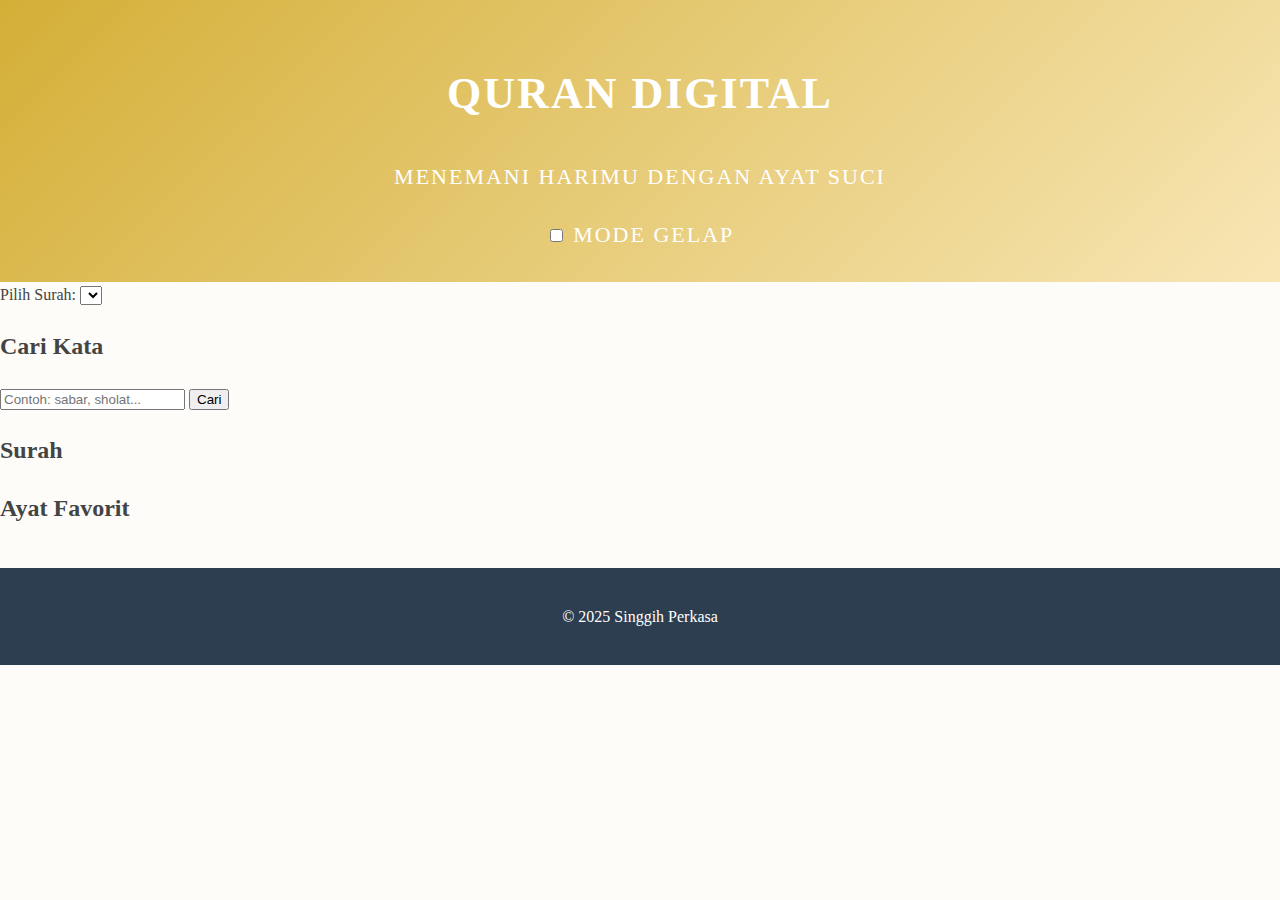
<file: Index.html>
<!DOCTYPE html>
<html lang="id">
<head>
  <meta charset="UTF-8" />
  <meta name="viewport" content="width=device-width, initial-scale=1.0" />
  <title>Quran Digital - Singgih</title>
  <link rel="stylesheet" href="style.css" />
</head>
<body>
  <header>
    <h1>Quran Digital</h1>
    <p>Menemani harimu dengan ayat suci</p>
    <label><input type="checkbox" id="darkToggle" onchange="toggleDarkMode()" /> Mode Gelap</label>
  </header>

  <main>
    <section id="surah-selector">
      <label for="surahSelect">Pilih Surah:</label>
      <select id="surahSelect" onchange="loadSurah(this.value)"></select>
    </section>

    <section id="search">
      <h2>Cari Kata</h2>
      <input type="text" id="searchInput" placeholder="Contoh: sabar, sholat..." />
      <button onclick="searchKeyword()">Cari</button>
      <div id="searchResults"></div>
    </section>

    <section id="surah-detail">
      <h2 id="surah-title">Surah</h2>
      <div id="ayat-list"></div>
    </section>

    <section id="bookmarks">
      <h2>Ayat Favorit</h2>
      <ul id="bookmarkList"></ul>
    </section>
  </main>

  <footer>
    <p>© 2025 Singgih Perkasa</p>
  </footer>

  <script src="script.js"></script>
</body>
</html>
</file>
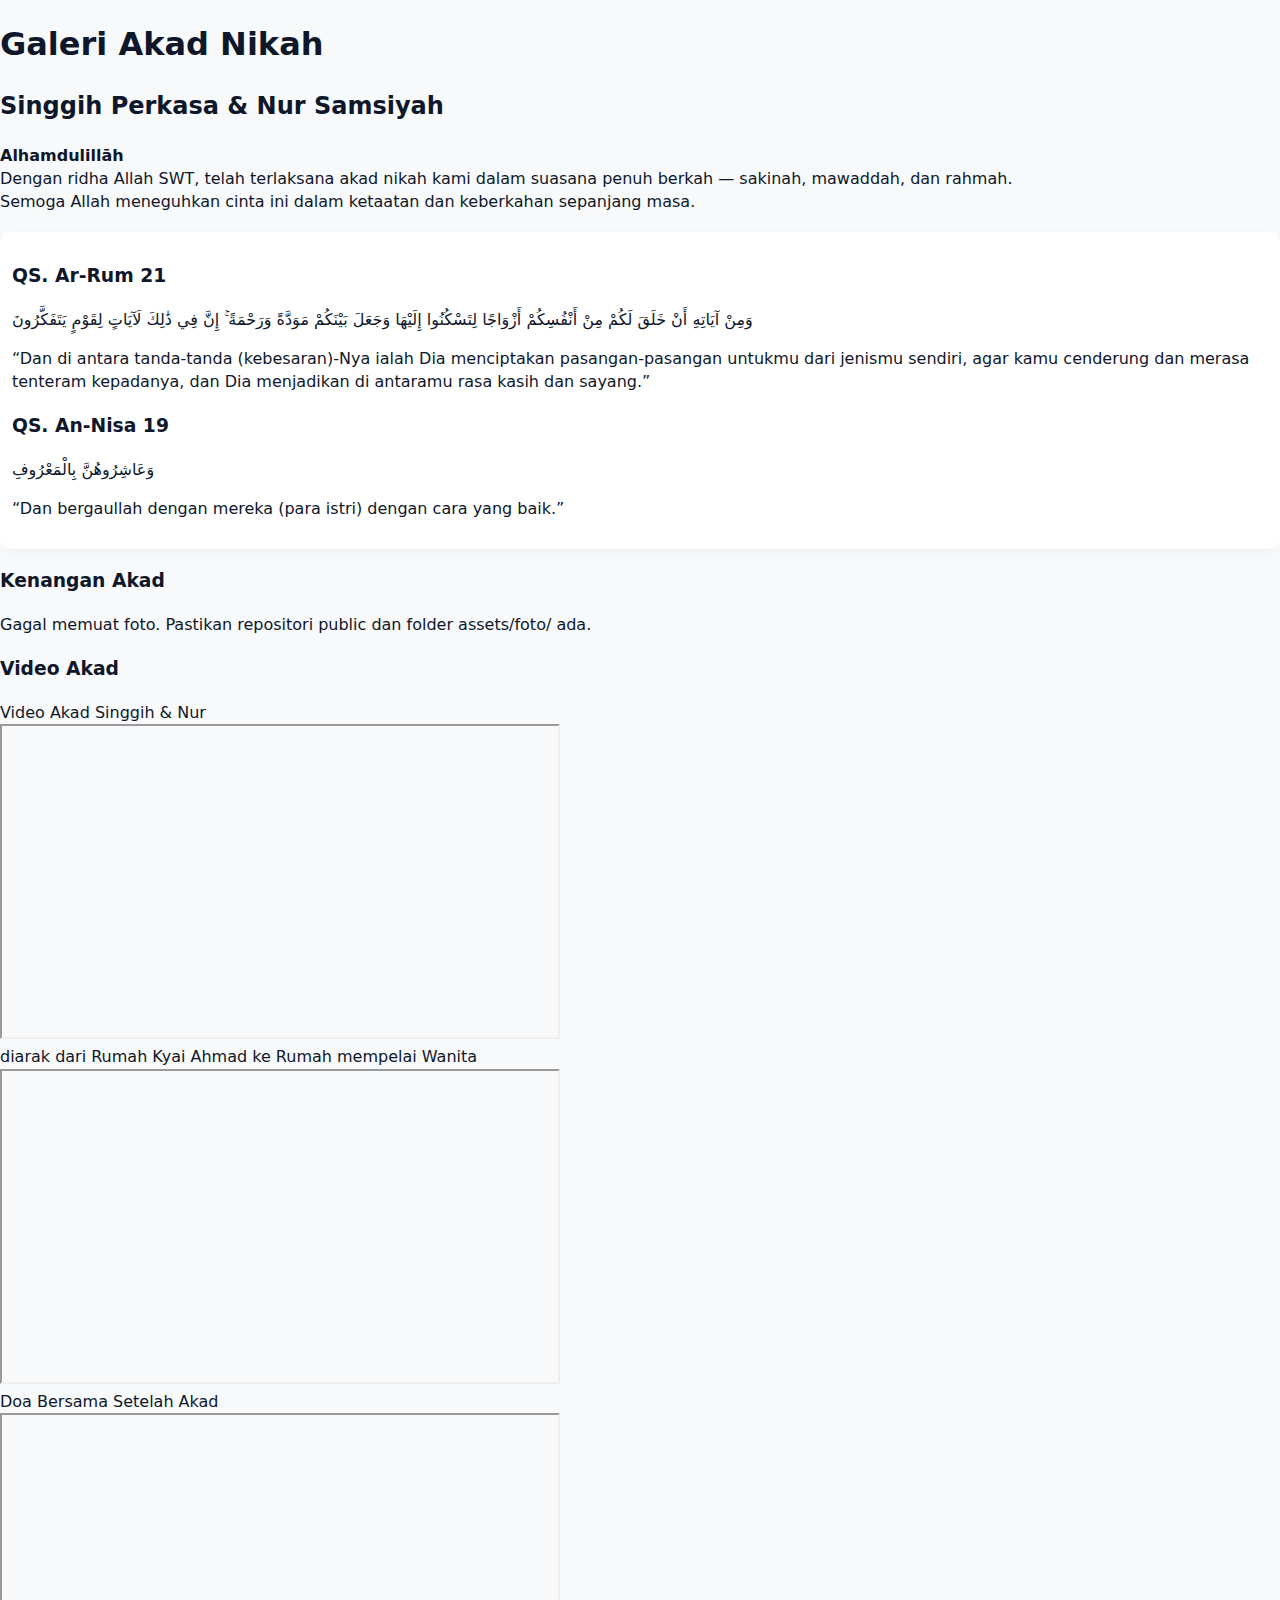
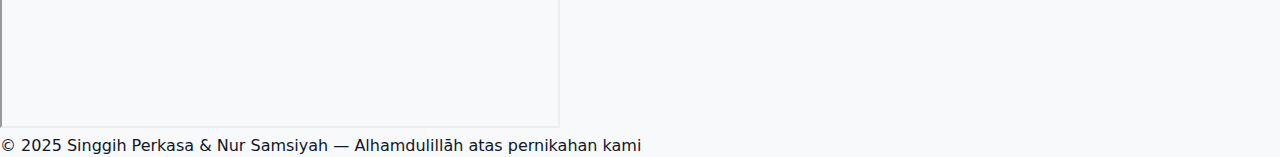
<file: index.html>
<!DOCTYPE html>
<html lang="id">
<head>
  <meta charset="utf-8" />
  <meta name="viewport" content="width=device-width,initial-scale=1" />
  <title>Galeri Akad Nikah — Singgih Perkasa & Nur Samsiyah</title>
  <link rel="stylesheet" href="assets/style.css">
<script async src="https://pagead2.googlesyndication.com/pagead/js/adsbygoogle.js?client=ca-pub-1892461215399576"
     crossorigin="anonymous"></script>
</head>
<body>
  <header class="site-header">
    <h1>Galeri Akad Nikah</h1>
    <h2>Singgih Perkasa &amp; Nur Samsiyah</h2>
    <p class="syukur">
      <strong>Alhamdulillāh</strong><br>
      Dengan ridha Allah SWT, telah terlaksana akad nikah kami dalam suasana penuh berkah — sakinah, mawaddah, dan rahmah.<br>
      Semoga Allah meneguhkan cinta ini dalam ketaatan dan keberkahan sepanjang masa.
    </p>
  </header>
  <!-- 🎵 Pemutar musik (otomatis jalan setelah klik pertama) -->
  <audio id="music" src="assets/audio/akad.mp3" preload="auto" loop></audio>
  <script>
    document.addEventListener('click', function playOnce() {
      const music = document.getElementById('music');
      music.play().catch(err => console.log('Autoplay diblokir:', err));
      document.removeEventListener('click', playOnce);
    });
  </script>
  <main>
    <section class="ayat">
      <div class="quran">
        <h3>QS. Ar-Rum 21</h3>
        <p class="arabic">وَمِنْ آيَاتِهِ أَنْ خَلَقَ لَكُمْ مِنْ أَنْفُسِكُمْ أَزْوَاجًا لِتَسْكُنُوا إِلَيْهَا وَجَعَلَ بَيْنَكُمْ مَوَدَّةً وَرَحْمَةً ۚ إِنَّ فِي ذَٰلِكَ لَآيَاتٍ لِقَوْمٍ يَتَفَكَّرُونَ</p>
        <p class="arti">“Dan di antara tanda-tanda (kebesaran)-Nya ialah Dia menciptakan pasangan-pasangan untukmu dari jenismu sendiri, agar kamu cenderung dan merasa tenteram kepadanya, dan Dia menjadikan di antaramu rasa kasih dan sayang.”</p>

        <h3>QS. An-Nisa 19</h3>
        <p class="arabic">وَعَاشِرُوهُنَّ بِالْمَعْرُوفِ</p>
        <p class="arti">“Dan bergaullah dengan mereka (para istri) dengan cara yang baik.”</p>
      </div>
    </section>

    <section class="galeri">
      <h3>Kenangan Akad</h3>
      <p id="photo-loading" class="hint">Menampilkan foto dari folder...</p>
      <div id="gallery" class="grid"></div>
    </section>

    <section class="video-section">
      <h3>Video Akad</h3>
      <p id="video-loading" class="hint">Memuat video...</p>
      <div id="videos" class="video-grid"></div>
    </section>
  </main>

  <footer class="site-footer">
    © 2025 Singgih Perkasa &amp; Nur Samsiyah — Alhamdulillāh atas pernikahan kami
  </footer>

  <script>
  // Load photos from GitHub repository folder listing (requires repo public)
  async function loadPhotos() {
    const gallery = document.getElementById('gallery');
    const loading = document.getElementById('photo-loading');

    try {
      const apiUrl = 'https://api.github.com/repos/singgihperkasa/singgihperkasa.github.io/contents/assets/foto';
      const res = await fetch(apiUrl);
      if (!res.ok) throw new Error('API error');
      const files = await res.json();

      gallery.innerHTML = '';
      let found = false;

      files.forEach(file => {
        const name = file.name.toLowerCase();
        if (name.match(/\.(jpg|jpeg|png|gif)$/i)) {
          const wrap = document.createElement('div');
          wrap.className = 'grid-item';
          const img = document.createElement('img');
          img.src = 'assets/foto/' + file.name;
          img.alt = file.name;
          wrap.appendChild(img);
          gallery.appendChild(wrap);
          found = true;
        }
      });

      if (!found) {
        loading.textContent = 'Belum ada foto diunggah ke folder assets/foto/.';
      } else {
        loading.remove();
      }

    } catch (err) {
      loading.textContent = 'Gagal memuat foto. Pastikan repositori public dan folder assets/foto/ ada.';
      console.error(err);
    }
  }

  // Load videos from local JSON (video_list.json) and embed Google Drive preview if provided
  async function loadVideos() {
    const container = document.getElementById('videos');
    const loading = document.getElementById('video-loading');

    try {
      const res = await fetch('assets/video_list.json');
      if (!res.ok) throw new Error('video list not found');
      const list = await res.json();

      container.innerHTML = '';
      let found = false;

      list.forEach(item => {
        if (item && item.id) {
          const wrap = document.createElement('div');
          wrap.className = 'video-card';
          const title = document.createElement('div');
          title.className = 'video-title';
          title.textContent = item.judul || item.id;
          const iframe = document.createElement('iframe');
          iframe.src = 'https://drive.google.com/file/d/' + item.id + '/preview';
          iframe.width = '560';
          iframe.height = '315';
          iframe.allow = 'autoplay; encrypted-media';
          iframe.allowFullscreen = true;
          wrap.appendChild(title);
          wrap.appendChild(iframe);
          container.appendChild(wrap);
          found = true;
        }
      });

      if (!found) {
        loading.textContent = 'Belum ada video di assets/video_list.json.';
      } else {
        loading.remove();
      }
    } catch (err) {
      loading.textContent = 'Gagal memuat daftar video.';
      console.error(err);
    }
  }

  // Run both loaders independently
  loadPhotos();
  loadVideos();
  </script>
</body>
</html>
</file>
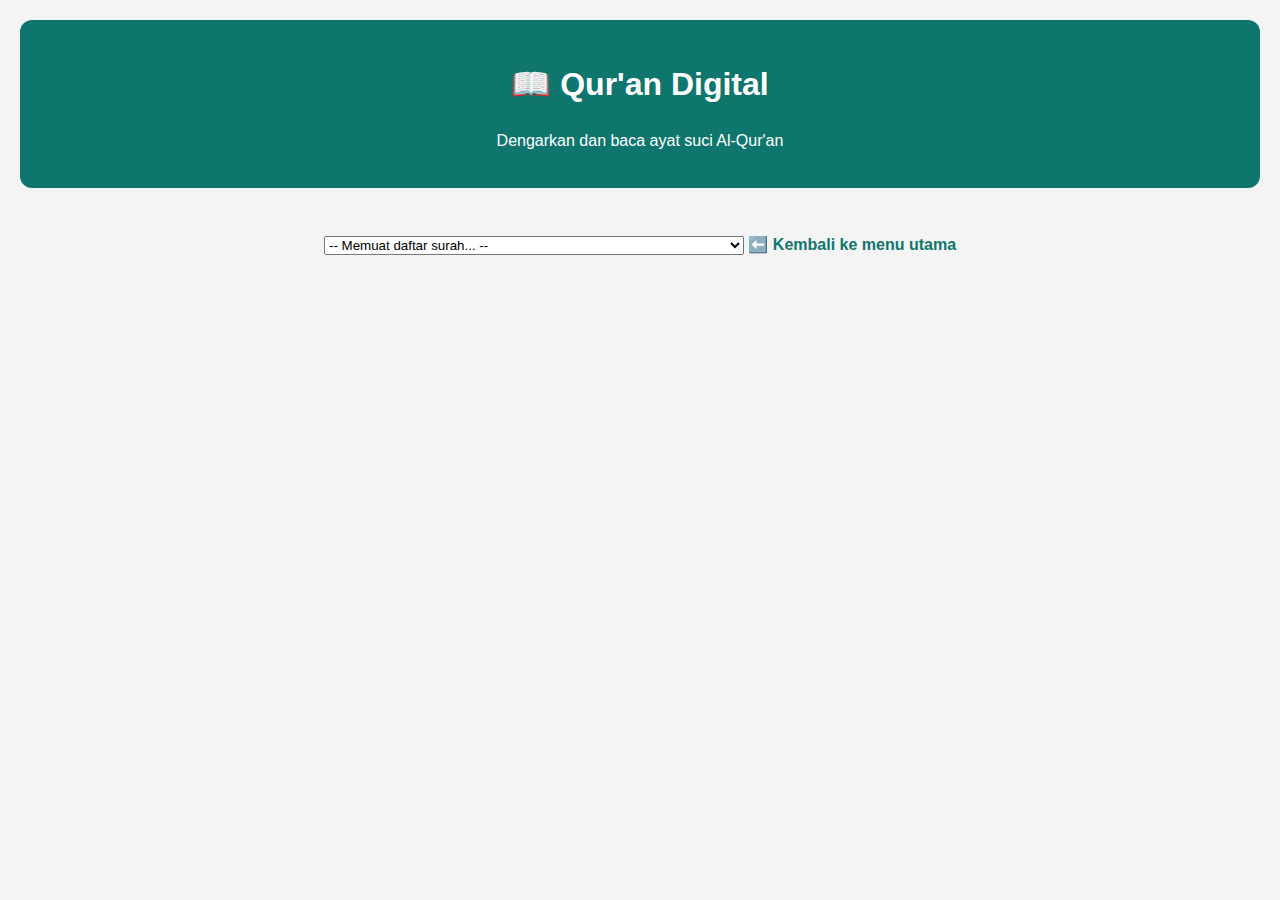
<file: bacaquran/index.html>
<!doctype html>
<html lang="id">
<head>
  <meta charset="utf-8" />
  <meta name="viewport" content="width=device-width,initial-scale=1" />
  <title>Baca Qur'an — SuamiKuat</title>
  <link rel="stylesheet" href="../assets/style.css">
  <style>
    body {
      background: #f4f4f4;
      font-family: 'Poppins', sans-serif;
      text-align: center;
      padding: 20px;
    }
    header {
      background: #0f766e;
      color: white;
      padding: 20px;
      border-radius: 12px;
      margin-bottom: 20px;
    }
    select, audio {
      width: 90%;
      max-width: 420px;
      margin-top: 15px;
    }
    .ayat {
      margin-top: 30px;
      background: white;
      padding: 20px;
      border-radius: 10px;
      text-align: right;
      font-size: 22px;
      line-height: 1.7;
      direction: rtl;
      font-family: 'Scheherazade New', serif;
    }
    .terjemahan {
      text-align: left;
      font-size: 15px;
      margin-top: 10px;
      color: #333;
    }
    a.kembali {
      display: inline-block;
      margin-top: 25px;
      text-decoration: none;
      color: #0f766e;
      font-weight: bold;
    }
  </style>
</head>
<body>
  <header>
    <h1>📖 Qur'an Digital</h1>
    <p>Dengarkan dan baca ayat suci Al-Qur'an</p>
  </header>

  <main>
    <select id="chapterSelect">
      <option value="">-- Memuat daftar surah... --</option>
    </select>

    <div id="audioContainer" style="display:none;">
      <h3 id="chapterName"></h3>
      <audio id="audioPlayer" controls></audio>
      <div id="ayatContainer"></div>
    </div>

    <a href="../index.html" class="kembali">⬅️ Kembali ke menu utama</a>
  </main>

  <script>
    const apiBase = "https://api.quran.foundation/v4";

    // Ambil daftar surah
    fetch(`${apiBase}/chapters`)
      .then(r => r.json())
      .then(data => {
        const select = document.getElementById("chapterSelect");
        select.innerHTML = '<option value="">-- Pilih surah --</option>';
        data.chapters.forEach(chap => {
          const opt = document.createElement("option");
          opt.value = chap.id;
          opt.textContent = `${chap.id}. ${chap.name_simple} (${chap.translated_name.name})`;
          select.appendChild(opt);
        });
      });

    // Saat pilih surah → tampilkan audio + ayat
    document.getElementById("chapterSelect").addEventListener("change", async e => {
      const id = e.target.value;
      if (!id) return;
      const reciterId = 1; // Qari Mishary Alafasy

      // Ambil audio
      const resAudio = await fetch(`${apiBase}/chapter_reciter_audio_file/${reciterId}/${id}`);
      const dataAudio = await resAudio.json();

      // Ambil ayat + terjemahan Indonesia
      const resAyat = await fetch(`${apiBase}/verses/by_chapter/${id}?language=id&words=false`);
      const dataAyat = await resAyat.json();

      const audioUrl = dataAudio.audio_file?.audio_url;
      if (audioUrl) {
        document.getElementById("audioContainer").style.display = "block";
        document.getElementById("chapterName").textContent = dataAudio.audio_file.chapter_name || "";
        document.getElementById("audioPlayer").src = audioUrl;
      }

      // Tampilkan ayat
      const ayatContainer = document.getElementById("ayatContainer");
      ayatContainer.innerHTML = "";
      dataAyat.verses.forEach(v => {
        const div = document.createElement("div");
        div.className = "ayat";
        div.innerHTML = `
          <div>${v.text_uthmani}</div>
          <div class="terjemahan">${v.translation.text}</div>
        `;
        ayatContainer.appendChild(div);
      });
    });
  </script>
</body>
</html>
</file>
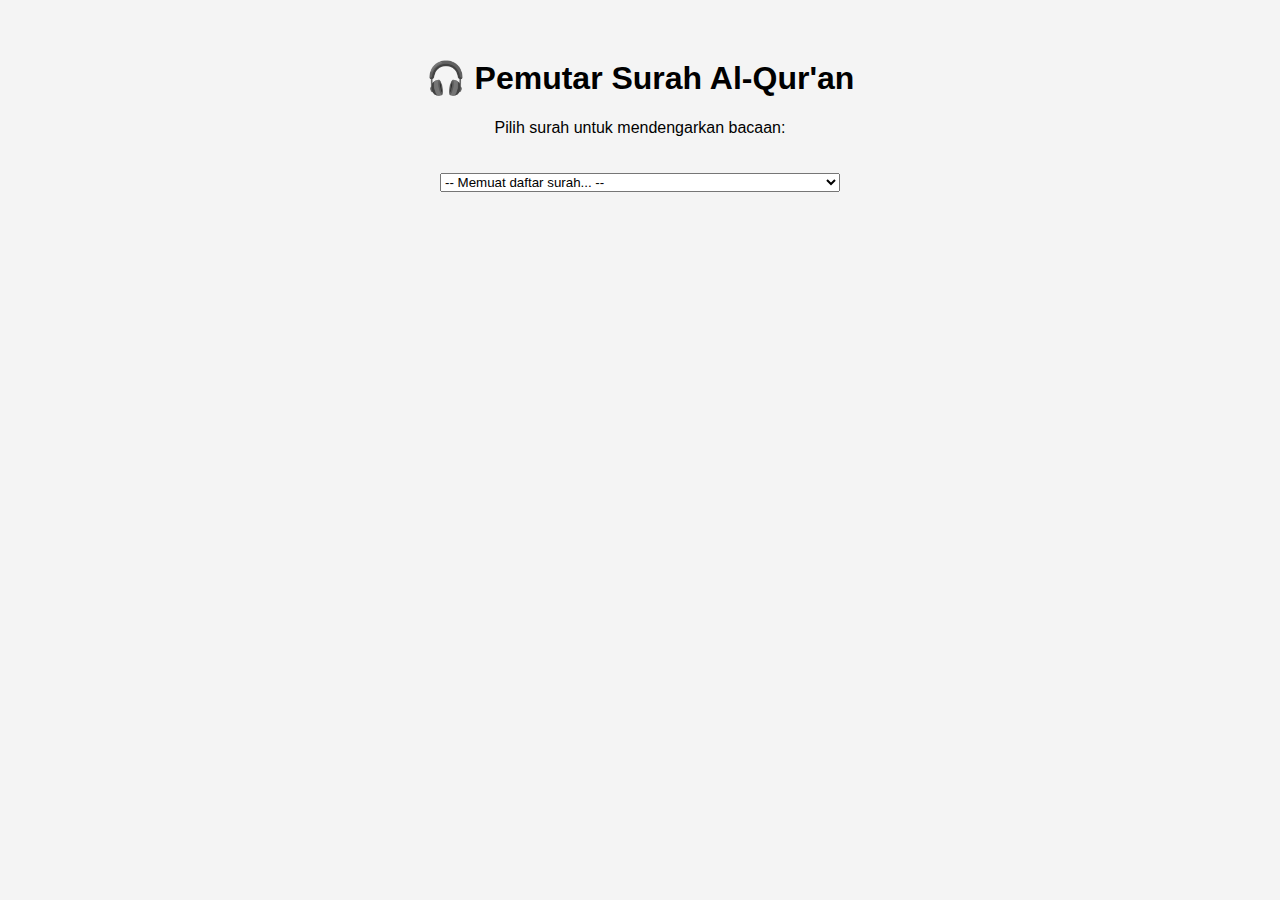
<file: doa.html>
<!doctype html>
<html lang="id">
<head>
  <meta charset="utf-8">
  <meta name="viewport" content="width=device-width,initial-scale=1">
  <title>Qur'an Audio Player — singgihperkasa.github.io</title>
  <style>
    body {
      font-family: sans-serif;
      text-align: center;
      padding: 30px;
      background: #f4f4f4;
    }
    select, audio {
      margin-top: 20px;
      width: 80%;
      max-width: 400px;
    }
  </style>
</head>
<body>
  <h1>🎧 Pemutar Surah Al-Qur'an</h1>
  <p>Pilih surah untuk mendengarkan bacaan:</p>

  <select id="chapterSelect">
    <option value="">-- Memuat daftar surah... --</option>
  </select>

  <div id="audioContainer" style="display:none;">
    <h3 id="chapterName"></h3>
    <audio id="audioPlayer" controls></audio>
  </div>

  <script>
    const apiBase = "https://api.quran.foundation/v4";

    // 1️⃣ Ambil daftar surah
    fetch(`${apiBase}/chapters`)
      .then(r => r.json())
      .then(data => {
        const select = document.getElementById("chapterSelect");
        select.innerHTML = '<option value="">-- Pilih surah --</option>';
        data.chapters.forEach(chap => {
          const opt = document.createElement("option");
          opt.value = chap.id;
          opt.textContent = `${chap.id}. ${chap.name_simple} (${chap.translated_name.name})`;
          select.appendChild(opt);
        });
      });

    // 2️⃣ Saat user memilih surah → ambil audio
    document.getElementById("chapterSelect").addEventListener("change", async e => {
      const id = e.target.value;
      if (!id) return;
      const reciterId = 1; // Qari default (Alafasy). Bisa diganti.
      const res = await fetch(`${apiBase}/chapter_reciter_audio_file/${reciterId}/${id}`);
      const data = await res.json();

      if (data.audio_file && data.audio_file.audio_url) {
        document.getElementById("audioContainer").style.display = "block";
        document.getElementById("chapterName").textContent = 
          `Surah ${id} — ${data.audio_file.chapter_name || ""}`;
        document.getElementById("audioPlayer").src = data.audio_file.audio_url;
      } else {
        alert("Audio tidak ditemukan untuk surah ini.");
      }
    });
  </script>
</body>
</html>
</file>
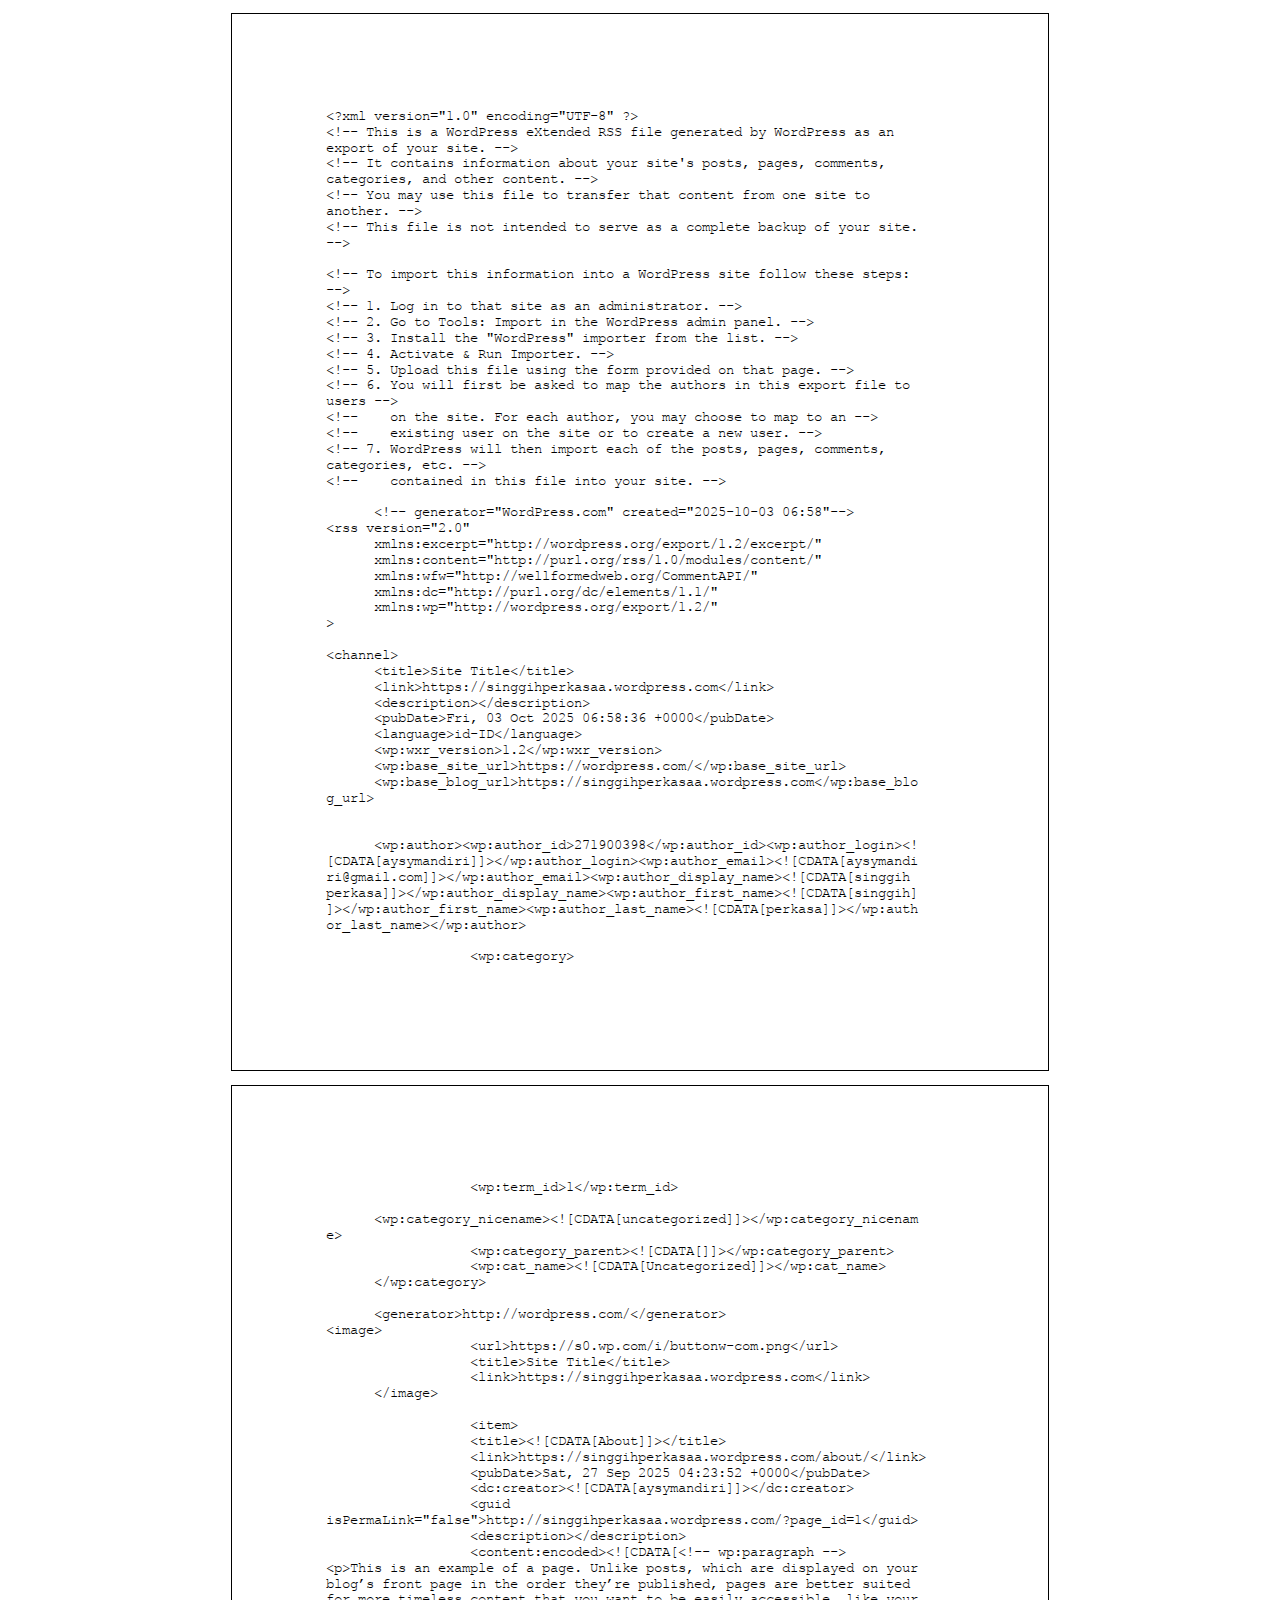
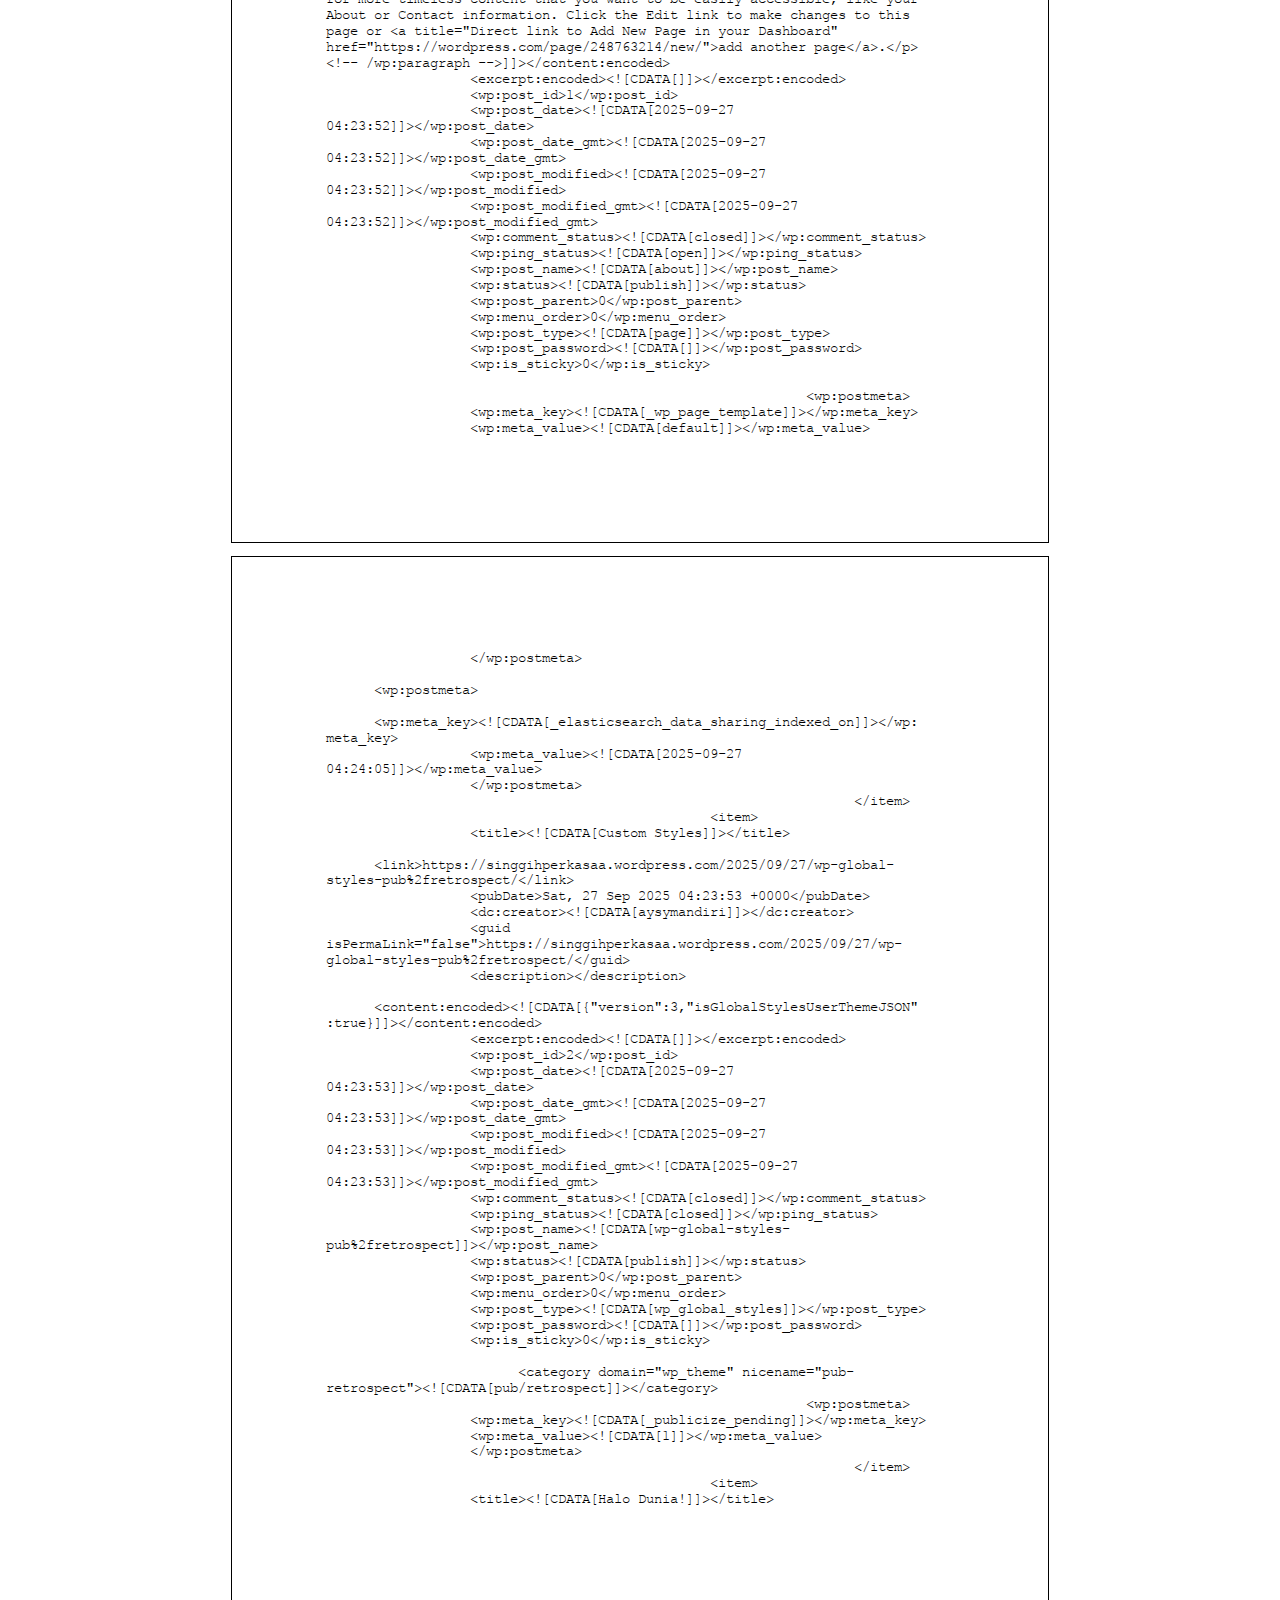
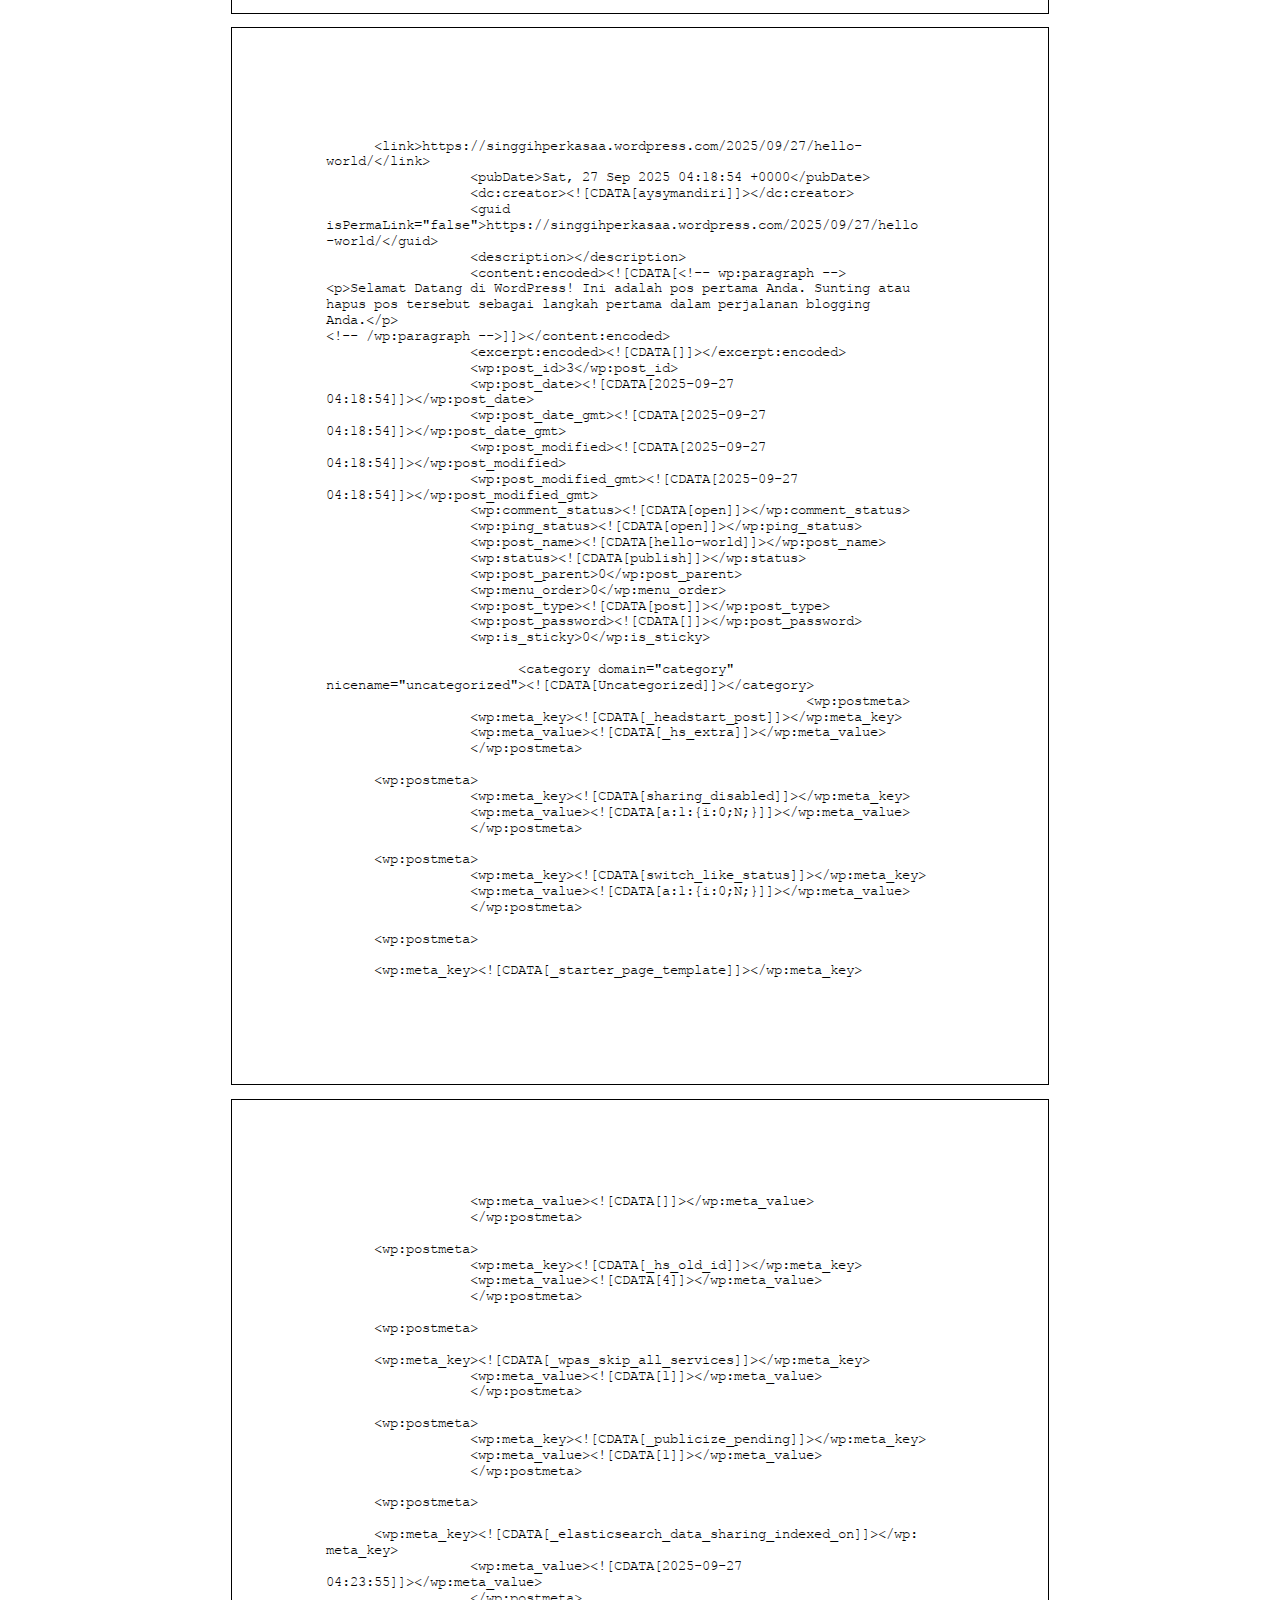
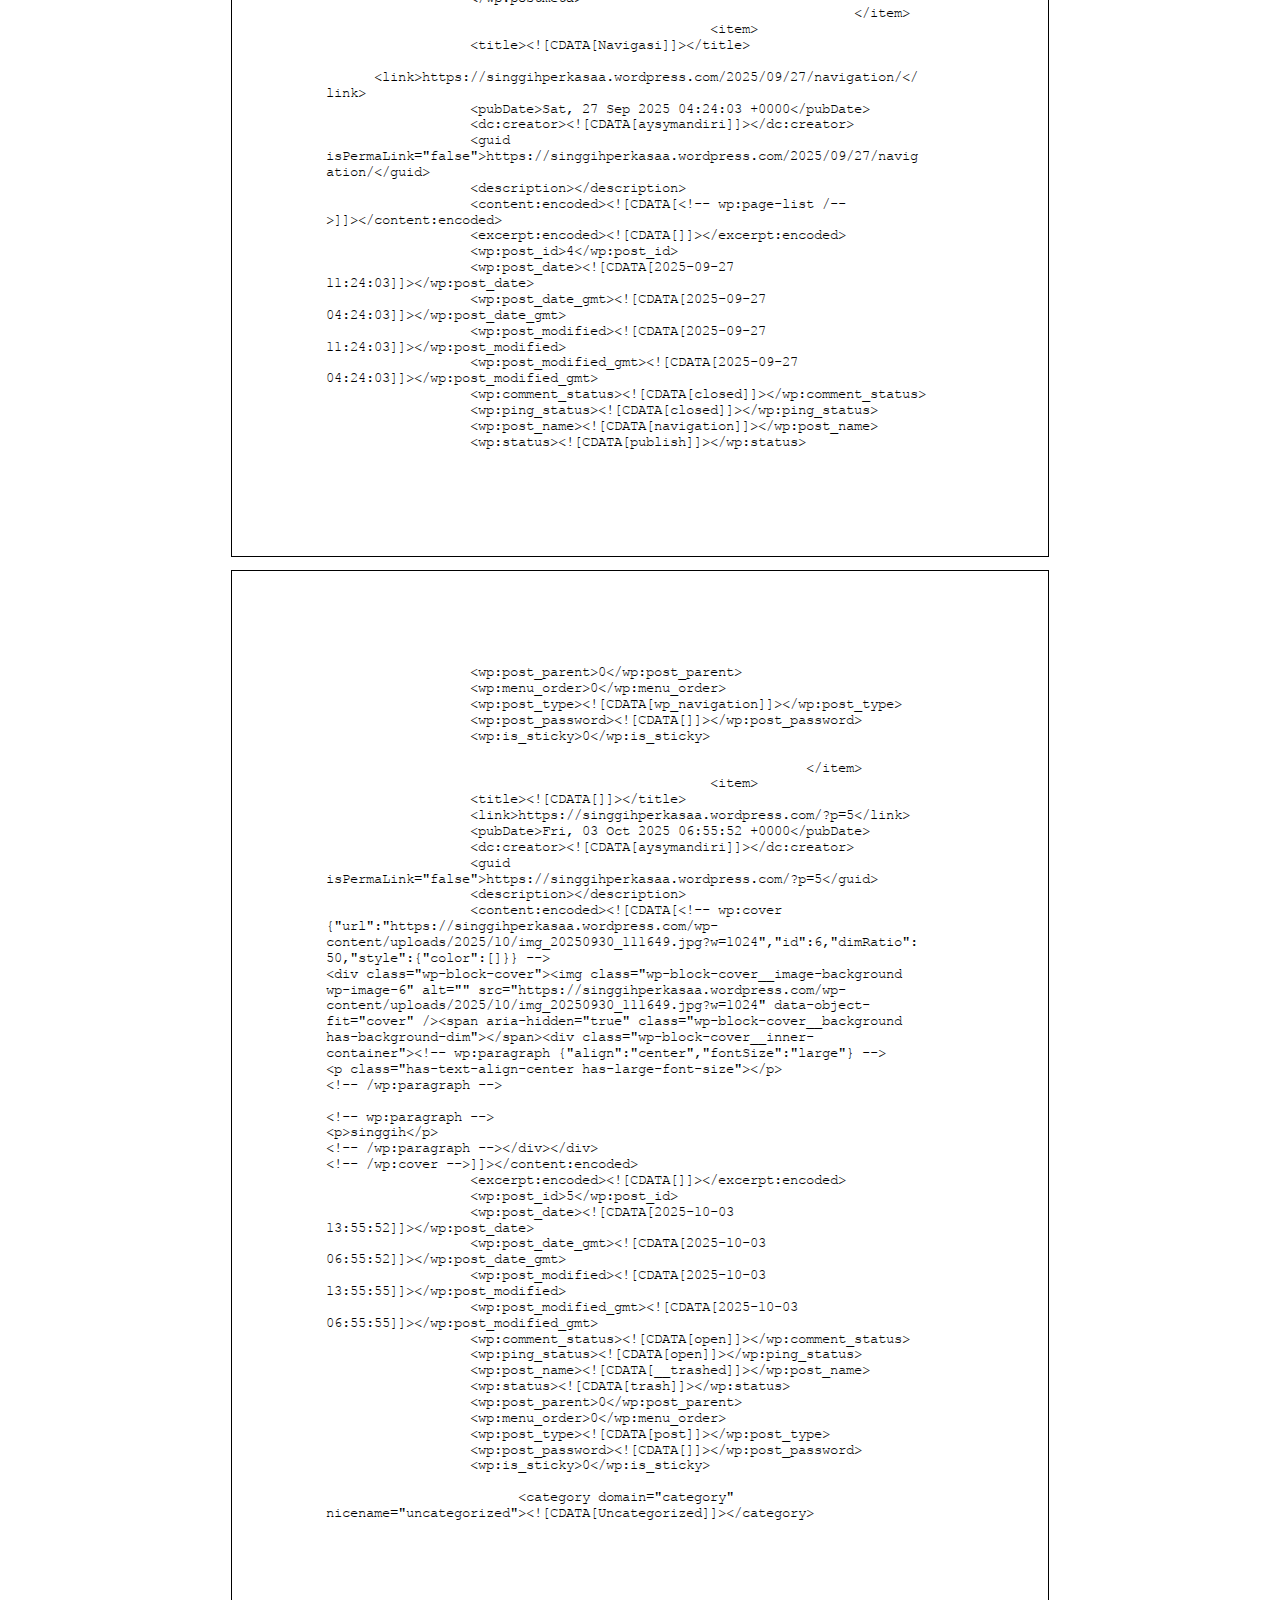
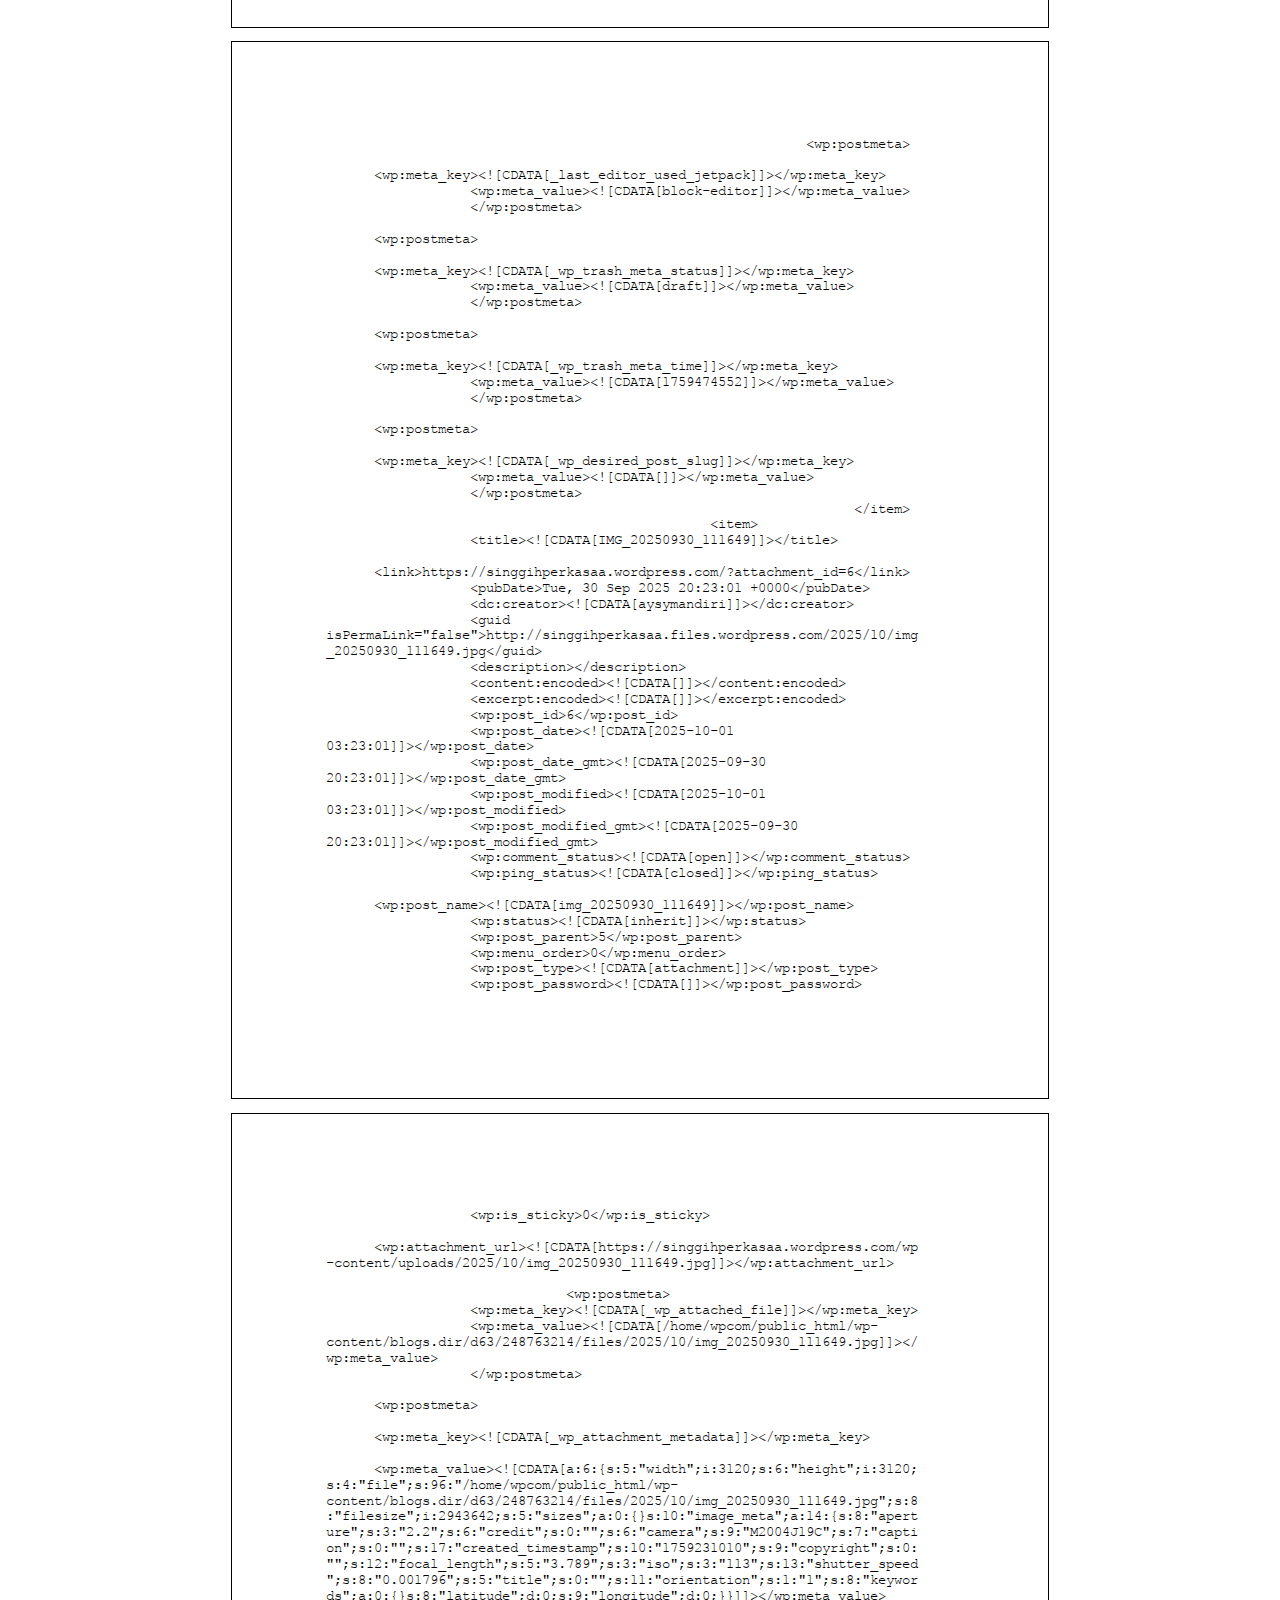
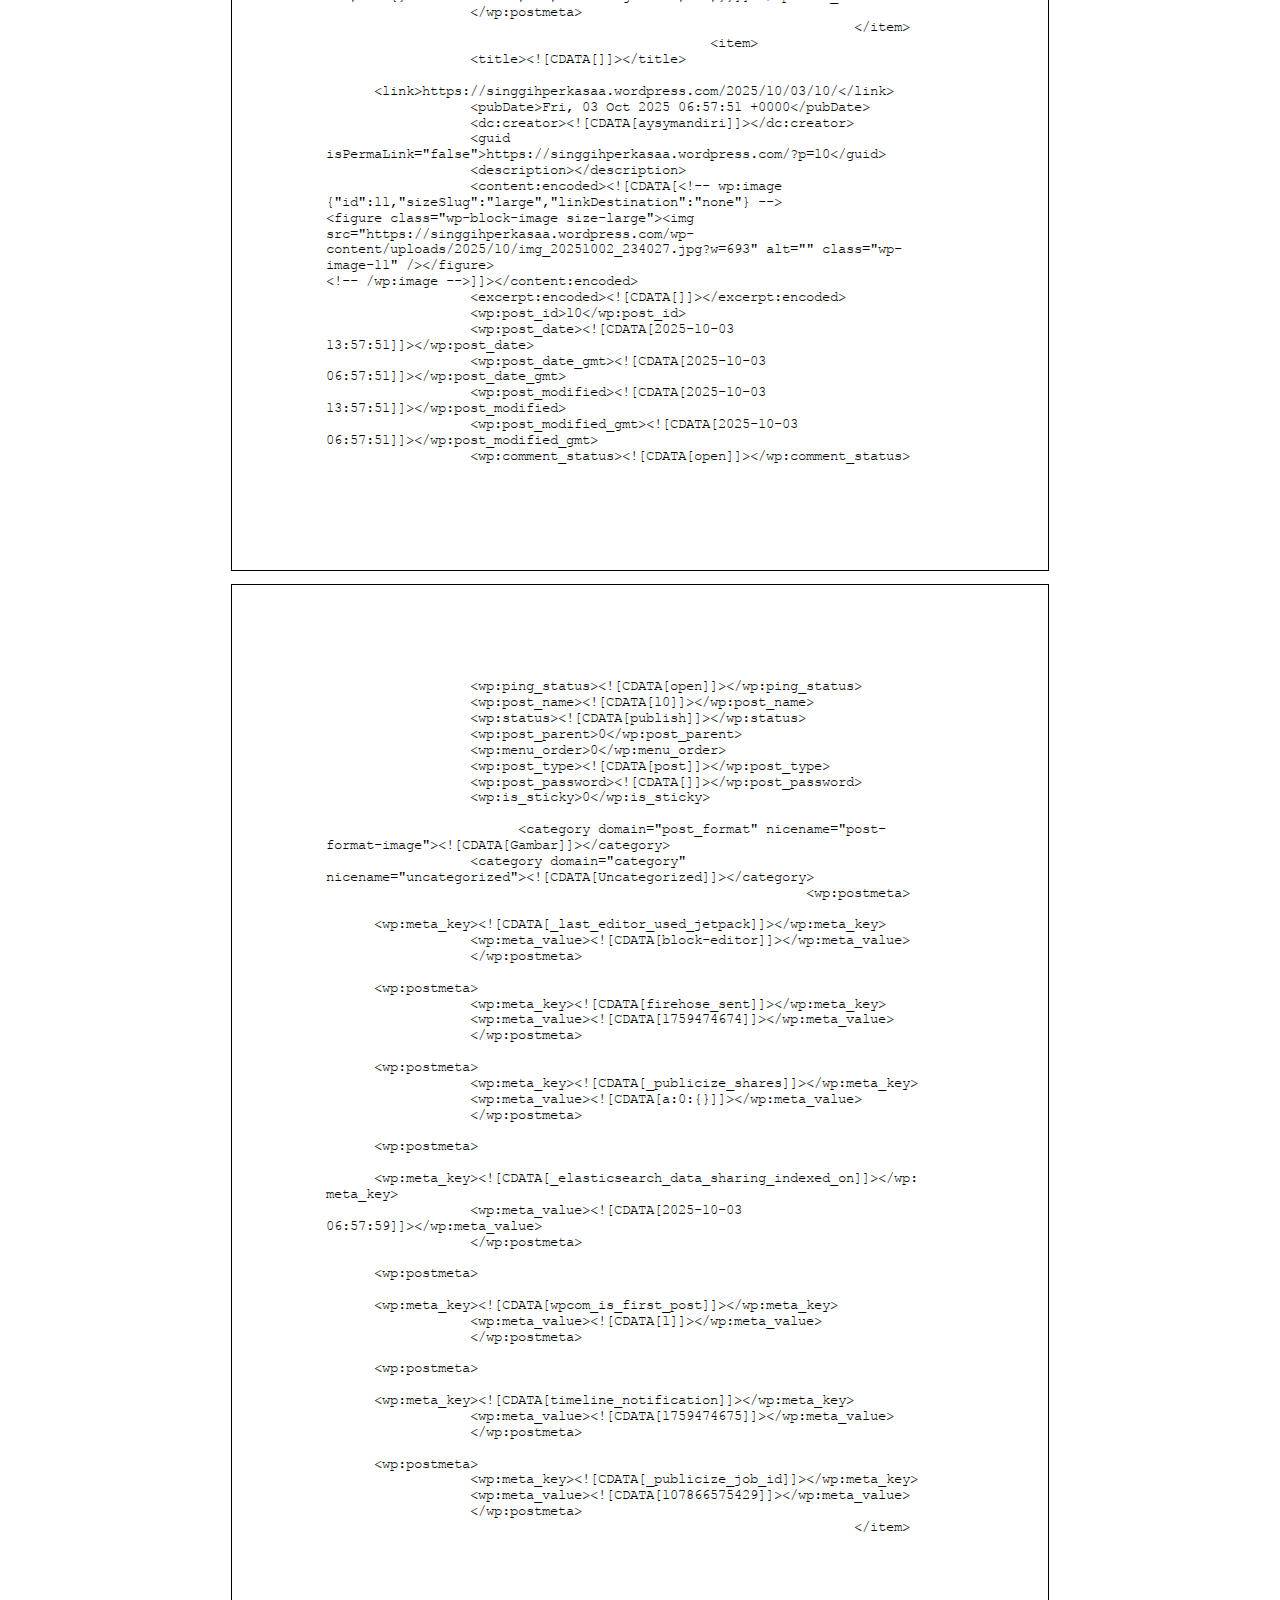
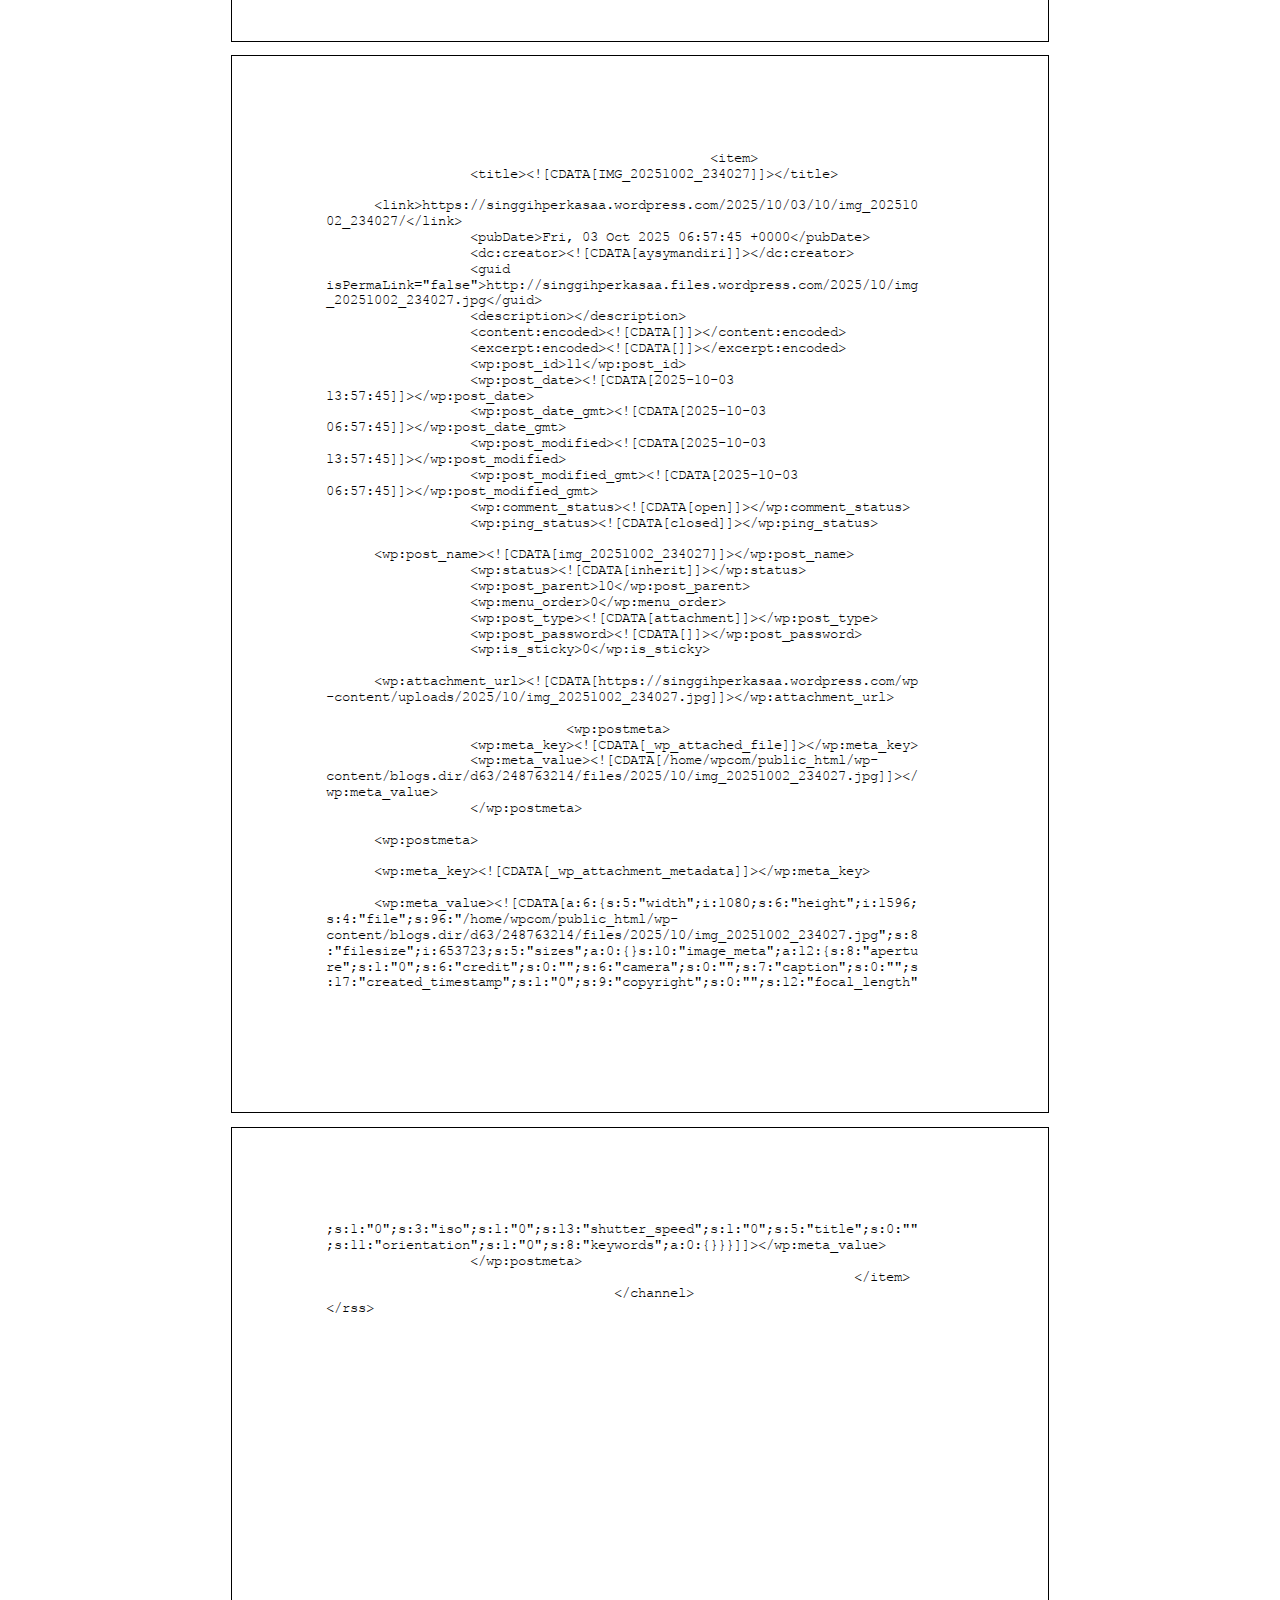
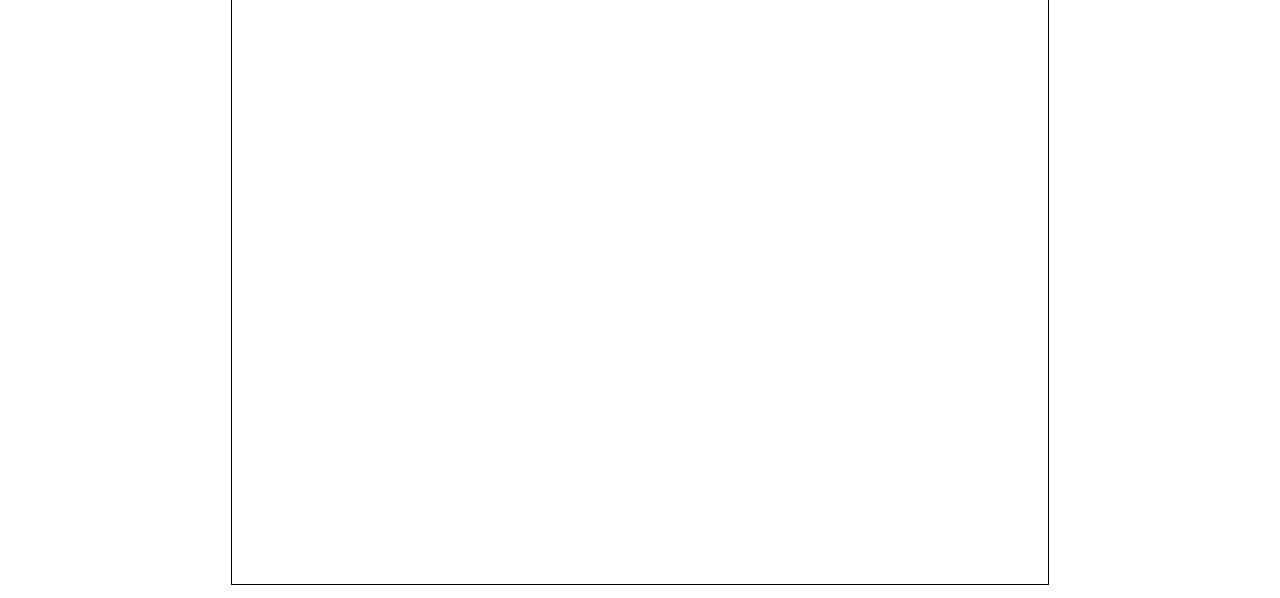
<file: inde2x.html>
<!DOCTYPE html><html><head><meta http-equiv="Content-Type" content="text/html; charset=utf-8" /><meta name="generator" content="Aspose.Words for .NET 25.7.0" /><title></title><style type="text/css">@font-face { font-family:'Courier New'; font-style:normal; font-weight:normal; src:local('☺'), url('[data-uri]') format('woff'); } .awdiv { position:absolute; } .awspan { position:absolute; white-space:pre; color:#000000; font-size:12pt; } .awimg { position:absolute; } .awsvg { position:absolute; } .awpage { position:relative; border:solid 1pt black; margin:10pt auto 10pt auto; overflow:hidden; } @media print { body { margin:0pt; padding:0pt; } .awpage { page-break-after:always; margin:0pt; padding:0pt; } } .awtext001 { font-family:'Courier New'; font-style:normal; font-weight:normal; }</style></head><body><div class="awdiv awpage" style="width:612pt; height:792pt;"><div class="awdiv" style="left:70.85pt; top:70.85pt;"><span class="awspan awtext001" style="font-size:10.5pt; left:0pt; top:0pt; line-height:11.89pt;">&lt;?xml version="1.0" encoding="UTF-8" ?&gt;</span><div class="awdiv" style="top:11.9pt;"><span class="awspan awtext001" style="font-size:10.5pt; left:0pt; top:0pt; line-height:11.89pt;">&lt;!-- This is a WordPress eXtended RSS file generated by WordPress as an </span><span class="awspan awtext001" style="font-size:10.5pt; left:0pt; top:11.9pt; line-height:11.89pt;">export of your site. --&gt;</span></div><div class="awdiv" style="top:35.69pt;"><span class="awspan awtext001" style="font-size:10.5pt; left:0pt; top:0pt; line-height:11.89pt;">&lt;!-- It contains information about your site's posts, pages, comments, </span><span class="awspan awtext001" style="font-size:10.5pt; left:0pt; top:11.9pt; line-height:11.89pt;">categories, and other content. --&gt;</span></div><div class="awdiv" style="top:59.48pt;"><span class="awspan awtext001" style="font-size:10.5pt; left:0pt; top:0pt; line-height:11.89pt;">&lt;!-- You may use this file to transfer that content from one site to </span><span class="awspan awtext001" style="font-size:10.5pt; left:0pt; top:11.9pt; line-height:11.89pt;">another. --&gt;</span></div><div class="awdiv" style="top:83.27pt;"><span class="awspan awtext001" style="font-size:10.5pt; left:0pt; top:0pt; line-height:11.89pt;">&lt;!-- This file is not intended to serve as a complete backup of your site. </span><span class="awspan awtext001" style="font-size:10.5pt; left:0pt; top:11.9pt; line-height:11.89pt;">--&gt;</span></div><div class="awdiv" style="top:118.95pt;"><span class="awspan awtext001" style="font-size:10.5pt; left:0pt; top:0pt; line-height:11.89pt;">&lt;!-- To import this information into a WordPress site follow these steps: </span><span class="awspan awtext001" style="font-size:10.5pt; left:0pt; top:11.9pt; line-height:11.89pt;">--&gt;</span></div><div class="awdiv" style="top:142.74pt;"><span class="awspan awtext001" style="font-size:10.5pt; left:0pt; top:0pt; line-height:11.89pt;">&lt;!-- 1. Log in to that site as an administrator. --&gt;</span></div><div class="awdiv" style="top:154.64pt;"><span class="awspan awtext001" style="font-size:10.5pt; left:0pt; top:0pt; line-height:11.89pt;">&lt;!-- 2. Go to Tools: Import in the WordPress admin panel. --&gt;</span></div><div class="awdiv" style="top:166.53pt;"><span class="awspan awtext001" style="font-size:10.5pt; left:0pt; top:0pt; line-height:11.89pt;">&lt;!-- 3. Install the "WordPress" importer from the list. --&gt;</span></div><div class="awdiv" style="top:178.43pt;"><span class="awspan awtext001" style="font-size:10.5pt; left:0pt; top:0pt; line-height:11.89pt;">&lt;!-- 4. Activate &amp; Run Importer. --&gt;</span></div><div class="awdiv" style="top:190.32pt;"><span class="awspan awtext001" style="font-size:10.5pt; left:0pt; top:0pt; line-height:11.89pt;">&lt;!-- 5. Upload this file using the form provided on that page. --&gt;</span></div><div class="awdiv" style="top:202.22pt;"><span class="awspan awtext001" style="font-size:10.5pt; left:0pt; top:0pt; line-height:11.89pt;">&lt;!-- 6. You will first be asked to map the authors in this export file to </span><span class="awspan awtext001" style="font-size:10.5pt; left:0pt; top:11.9pt; line-height:11.89pt;">users --&gt;</span></div><div class="awdiv" style="top:226.01pt;"><span class="awspan awtext001" style="font-size:10.5pt; left:0pt; top:0pt; line-height:11.89pt;">&lt;!--    on the site. For each author, you may choose to map to an --&gt;</span></div><div class="awdiv" style="top:237.9pt;"><span class="awspan awtext001" style="font-size:10.5pt; left:0pt; top:0pt; line-height:11.89pt;">&lt;!--    existing user on the site or to create a new user. --&gt;</span></div><div class="awdiv" style="top:249.8pt;"><span class="awspan awtext001" style="font-size:10.5pt; left:0pt; top:0pt; line-height:11.89pt;">&lt;!-- 7. WordPress will then import each of the posts, pages, comments, </span><span class="awspan awtext001" style="font-size:10.5pt; left:0pt; top:11.9pt; line-height:11.89pt;">categories, etc. --&gt;</span></div><div class="awdiv" style="top:273.59pt;"><span class="awspan awtext001" style="font-size:10.5pt; left:0pt; top:0pt; line-height:11.89pt;">&lt;!--    contained in this file into your site. --&gt;</span></div><div class="awdiv" style="left:25.2pt; top:297.38pt;"><span class="awspan awtext001" style="font-size:10.5pt; left:10.8pt; top:0pt; line-height:11.89pt;">&lt;!-- generator="WordPress.com" created="2025-10-03 06:58"--&gt;</span></div><div class="awdiv" style="top:309.27pt;"><span class="awspan awtext001" style="font-size:10.5pt; left:0pt; top:0pt; line-height:11.89pt;">&lt;rss version="2.0"</span></div><div class="awdiv" style="left:25.2pt; top:321.17pt;"><span class="awspan awtext001" style="font-size:10.5pt; left:10.8pt; top:0pt; line-height:11.89pt;">xmlns:excerpt="http://wordpress.org/export/1.2/excerpt/"</span></div><div class="awdiv" style="left:25.2pt; top:333.06pt;"><span class="awspan awtext001" style="font-size:10.5pt; left:10.8pt; top:0pt; line-height:11.89pt;">xmlns:content="http://purl.org/rss/1.0/modules/content/"</span></div><div class="awdiv" style="left:25.2pt; top:344.96pt;"><span class="awspan awtext001" style="font-size:10.5pt; left:10.8pt; top:0pt; line-height:11.89pt;">xmlns:wfw="http://wellformedweb.org/CommentAPI/"</span></div><div class="awdiv" style="left:25.2pt; top:356.85pt;"><span class="awspan awtext001" style="font-size:10.5pt; left:10.8pt; top:0pt; line-height:11.89pt;">xmlns:dc="http://purl.org/dc/elements/1.1/"</span></div><div class="awdiv" style="left:25.2pt; top:368.75pt;"><span class="awspan awtext001" style="font-size:10.5pt; left:10.8pt; top:0pt; line-height:11.89pt;">xmlns:wp="http://wordpress.org/export/1.2/"</span></div><div class="awdiv" style="top:380.64pt;"><span class="awspan awtext001" style="font-size:10.5pt; left:0pt; top:0pt; line-height:11.89pt;">&gt;</span></div><div class="awdiv" style="top:404.43pt;"><span class="awspan awtext001" style="font-size:10.5pt; left:0pt; top:0pt; line-height:11.89pt;">&lt;channel&gt;</span></div><div class="awdiv" style="left:25.2pt; top:416.33pt;"><span class="awspan awtext001" style="font-size:10.5pt; left:10.8pt; top:0pt; line-height:11.89pt;">&lt;title&gt;Site Title&lt;/title&gt;</span></div><div class="awdiv" style="left:25.2pt; top:428.22pt;"><span class="awspan awtext001" style="font-size:10.5pt; left:10.8pt; top:0pt; line-height:11.89pt;">&lt;link&gt;https://singgihperkasaa.wordpress.com&lt;/link&gt;</span></div><div class="awdiv" style="left:25.2pt; top:440.12pt;"><span class="awspan awtext001" style="font-size:10.5pt; left:10.8pt; top:0pt; line-height:11.89pt;">&lt;description&gt;&lt;/description&gt;</span></div><div class="awdiv" style="left:25.2pt; top:452.01pt;"><span class="awspan awtext001" style="font-size:10.5pt; left:10.8pt; top:0pt; line-height:11.89pt;">&lt;pubDate&gt;Fri, 03 Oct 2025 06:58:36 +0000&lt;/pubDate&gt;</span></div><div class="awdiv" style="left:25.2pt; top:463.91pt;"><span class="awspan awtext001" style="font-size:10.5pt; left:10.8pt; top:0pt; line-height:11.89pt;">&lt;language&gt;id-ID&lt;/language&gt;</span></div><div class="awdiv" style="left:25.2pt; top:475.8pt;"><span class="awspan awtext001" style="font-size:10.5pt; left:10.8pt; top:0pt; line-height:11.89pt;">&lt;wp:wxr_version&gt;1.2&lt;/wp:wxr_version&gt;</span></div><div class="awdiv" style="left:25.2pt; top:487.7pt;"><span class="awspan awtext001" style="font-size:10.5pt; left:10.8pt; top:0pt; line-height:11.89pt;">&lt;wp:base_site_url&gt;https://wordpress.com/&lt;/wp:base_site_url&gt;</span></div><div class="awdiv" style="left:25.2pt; top:499.59pt;"><span class="awspan awtext001" style="font-size:10.5pt; left:10.8pt; top:0pt; line-height:11.89pt;">&lt;wp:base_blog_url&gt;https://singgihperkasaa.wordpress.com&lt;/wp:base_blo</span><span class="awspan awtext001" style="font-size:10.5pt; left:-25.2pt; top:11.9pt; line-height:11.89pt;">g_url&gt;</span></div><div class="awdiv" style="left:50.4pt; top:535.28pt;"><span class="awspan awtext001" style="font-size:10.5pt; left:-14.4pt; top:11.9pt; line-height:11.89pt;">&lt;wp:author&gt;&lt;wp:author_id&gt;271900398&lt;/wp:author_id&gt;&lt;wp:author_login&gt;&lt;!</span><span class="awspan awtext001" style="font-size:10.5pt; left:-50.4pt; top:23.79pt; line-height:11.89pt;">[CDATA[aysymandiri]]&gt;&lt;/wp:author_login&gt;&lt;wp:author_email&gt;&lt;![CDATA[aysymandi</span><span class="awspan awtext001" style="font-size:10.5pt; left:-50.4pt; top:35.69pt; line-height:11.89pt;">ri@gmail.com]]&gt;&lt;/wp:author_email&gt;&lt;wp:author_display_name&gt;&lt;![CDATA[singgih </span><span class="awspan awtext001" style="font-size:10.5pt; left:-50.4pt; top:47.58pt; line-height:11.89pt;">perkasa]]&gt;&lt;/wp:author_display_name&gt;&lt;wp:author_first_name&gt;&lt;![CDATA[singgih]</span><span class="awspan awtext001" style="font-size:10.5pt; left:-50.4pt; top:59.48pt; line-height:11.89pt;">]&gt;&lt;/wp:author_first_name&gt;&lt;wp:author_last_name&gt;&lt;![CDATA[perkasa]]&gt;&lt;/wp:auth</span><span class="awspan awtext001" style="font-size:10.5pt; left:-50.4pt; top:71.37pt; line-height:11.89pt;">or_last_name&gt;&lt;/wp:author&gt;</span></div><div class="awdiv" style="left:50.4pt; top:630.44pt;"><span class="awspan awtext001" style="font-size:10.5pt; left:57.6pt; top:0pt; line-height:11.89pt;">&lt;wp:category&gt;</span></div></div></div><div class="awdiv awpage" style="width:612pt; height:792pt;"><div class="awdiv" style="left:70.85pt; top:70.85pt;"><div class="awdiv" style="left:50.4pt;"><span class="awspan awtext001" style="font-size:10.5pt; left:57.6pt; top:0pt; line-height:11.89pt;">&lt;wp:term_id&gt;1&lt;/wp:term_id&gt;</span></div><div class="awdiv" style="left:50.4pt; top:11.9pt;"><span class="awspan awtext001" style="font-size:10.5pt; left:-14.4pt; top:11.9pt; line-height:11.89pt;">&lt;wp:category_nicename&gt;&lt;![CDATA[uncategorized]]&gt;&lt;/wp:category_nicenam</span><span class="awspan awtext001" style="font-size:10.5pt; left:-50.4pt; top:23.79pt; line-height:11.89pt;">e&gt;</span></div><div class="awdiv" style="left:50.4pt; top:47.58pt;"><span class="awspan awtext001" style="font-size:10.5pt; left:57.6pt; top:0pt; line-height:11.89pt;">&lt;wp:category_parent&gt;&lt;![CDATA[]]&gt;&lt;/wp:category_parent&gt;</span></div><div class="awdiv" style="left:50.4pt; top:59.48pt;"><span class="awspan awtext001" style="font-size:10.5pt; left:57.6pt; top:0pt; line-height:11.89pt;">&lt;wp:cat_name&gt;&lt;![CDATA[Uncategorized]]&gt;&lt;/wp:cat_name&gt;</span></div><div class="awdiv" style="left:25.2pt; top:71.37pt;"><span class="awspan awtext001" style="font-size:10.5pt; left:10.8pt; top:0pt; line-height:11.89pt;">&lt;/wp:category&gt;</span></div><div class="awdiv" style="left:25.2pt; top:95.16pt;"><span class="awspan awtext001" style="font-size:10.5pt; left:10.8pt; top:0pt; line-height:11.89pt;">&lt;generator&gt;http://wordpress.com/&lt;/generator&gt;</span></div><div class="awdiv" style="top:107.06pt;"><span class="awspan awtext001" style="font-size:10.5pt; left:0pt; top:0pt; line-height:11.89pt;">&lt;image&gt;</span></div><div class="awdiv" style="left:50.4pt; top:118.95pt;"><span class="awspan awtext001" style="font-size:10.5pt; left:57.6pt; top:0pt; line-height:11.89pt;">&lt;url&gt;https://s0.wp.com/i/buttonw-com.png&lt;/url&gt;</span></div><div class="awdiv" style="left:50.4pt; top:130.85pt;"><span class="awspan awtext001" style="font-size:10.5pt; left:57.6pt; top:0pt; line-height:11.89pt;">&lt;title&gt;Site Title&lt;/title&gt;</span></div><div class="awdiv" style="left:50.4pt; top:142.74pt;"><span class="awspan awtext001" style="font-size:10.5pt; left:57.6pt; top:0pt; line-height:11.89pt;">&lt;link&gt;https://singgihperkasaa.wordpress.com&lt;/link&gt;</span></div><div class="awdiv" style="left:25.2pt; top:154.64pt;"><span class="awspan awtext001" style="font-size:10.5pt; left:10.8pt; top:0pt; line-height:11.89pt;">&lt;/image&gt;</span></div><div class="awdiv" style="left:50.4pt; top:178.43pt;"><span class="awspan awtext001" style="font-size:10.5pt; left:57.6pt; top:0pt; line-height:11.89pt;">&lt;item&gt;</span></div><div class="awdiv" style="left:50.4pt; top:190.32pt;"><span class="awspan awtext001" style="font-size:10.5pt; left:57.6pt; top:0pt; line-height:11.89pt;">&lt;title&gt;&lt;![CDATA[About]]&gt;&lt;/title&gt;</span></div><div class="awdiv" style="left:50.4pt; top:202.22pt;"><span class="awspan awtext001" style="font-size:10.5pt; left:57.6pt; top:0pt; line-height:11.89pt;">&lt;link&gt;https://singgihperkasaa.wordpress.com/about/&lt;/link&gt;</span></div><div class="awdiv" style="left:50.4pt; top:214.11pt;"><span class="awspan awtext001" style="font-size:10.5pt; left:57.6pt; top:0pt; line-height:11.89pt;">&lt;pubDate&gt;Sat, 27 Sep 2025 04:23:52 +0000&lt;/pubDate&gt;</span></div><div class="awdiv" style="left:50.4pt; top:226.01pt;"><span class="awspan awtext001" style="font-size:10.5pt; left:57.6pt; top:0pt; line-height:11.89pt;">&lt;dc:creator&gt;&lt;![CDATA[aysymandiri]]&gt;&lt;/dc:creator&gt;</span></div><div class="awdiv" style="left:50.4pt; top:237.9pt;"><span class="awspan awtext001" style="font-size:10.5pt; left:57.6pt; top:0pt; line-height:11.89pt;">&lt;guid </span><span class="awspan awtext001" style="font-size:10.5pt; left:-50.4pt; top:11.9pt; line-height:11.89pt;">isPermaLink="false"&gt;http://singgihperkasaa.wordpress.com/?page_id=1&lt;/guid&gt;</span></div><div class="awdiv" style="left:50.4pt; top:261.69pt;"><span class="awspan awtext001" style="font-size:10.5pt; left:57.6pt; top:0pt; line-height:11.89pt;">&lt;description&gt;&lt;/description&gt;</span></div><div class="awdiv" style="left:50.4pt; top:273.59pt;"><span class="awspan awtext001" style="font-size:10.5pt; left:57.6pt; top:0pt; line-height:11.89pt;">&lt;content:encoded&gt;&lt;![CDATA[&lt;!-- wp:paragraph --&gt;</span></div><div class="awdiv" style="top:285.48pt;"><span class="awspan awtext001" style="font-size:10.5pt; left:0pt; top:0pt; line-height:11.89pt;">&lt;p&gt;This is an example of a page. Unlike posts, which are displayed on your </span><span class="awspan awtext001" style="font-size:10.5pt; left:0pt; top:11.9pt; line-height:11.89pt;">blog’s front page in the order they’re published, pages are better suited </span><span class="awspan awtext001" style="font-size:10.5pt; left:0pt; top:23.79pt; line-height:11.89pt;">for more timeless content that you want to be easily accessible, like your </span><span class="awspan awtext001" style="font-size:10.5pt; left:0pt; top:35.69pt; line-height:11.89pt;">About or Contact information. Click the Edit link to make changes to this </span><span class="awspan awtext001" style="font-size:10.5pt; left:0pt; top:47.58pt; line-height:11.89pt;">page or &lt;a title="Direct link to Add New Page in your Dashboard" </span><span class="awspan awtext001" style="font-size:10.5pt; left:0pt; top:59.48pt; line-height:11.89pt;">href="https://wordpress.com/page/248763214/new/"&gt;add another page&lt;/a&gt;.&lt;/p&gt;</span></div><div class="awdiv" style="top:356.85pt;"><span class="awspan awtext001" style="font-size:10.5pt; left:0pt; top:0pt; line-height:11.89pt;">&lt;!-- /wp:paragraph --&gt;]]&gt;&lt;/content:encoded&gt;</span></div><div class="awdiv" style="left:50.4pt; top:368.75pt;"><span class="awspan awtext001" style="font-size:10.5pt; left:57.6pt; top:0pt; line-height:11.89pt;">&lt;excerpt:encoded&gt;&lt;![CDATA[]]&gt;&lt;/excerpt:encoded&gt;</span></div><div class="awdiv" style="left:50.4pt; top:380.64pt;"><span class="awspan awtext001" style="font-size:10.5pt; left:57.6pt; top:0pt; line-height:11.89pt;">&lt;wp:post_id&gt;1&lt;/wp:post_id&gt;</span></div><div class="awdiv" style="left:50.4pt; top:392.54pt;"><span class="awspan awtext001" style="font-size:10.5pt; left:57.6pt; top:0pt; line-height:11.89pt;">&lt;wp:post_date&gt;&lt;![CDATA[2025-09-27 </span><span class="awspan awtext001" style="font-size:10.5pt; left:-50.4pt; top:11.9pt; line-height:11.89pt;">04:23:52]]&gt;&lt;/wp:post_date&gt;</span></div><div class="awdiv" style="left:50.4pt; top:416.33pt;"><span class="awspan awtext001" style="font-size:10.5pt; left:57.6pt; top:0pt; line-height:11.89pt;">&lt;wp:post_date_gmt&gt;&lt;![CDATA[2025-09-27 </span><span class="awspan awtext001" style="font-size:10.5pt; left:-50.4pt; top:11.9pt; line-height:11.89pt;">04:23:52]]&gt;&lt;/wp:post_date_gmt&gt;</span></div><div class="awdiv" style="left:50.4pt; top:440.12pt;"><span class="awspan awtext001" style="font-size:10.5pt; left:57.6pt; top:0pt; line-height:11.89pt;">&lt;wp:post_modified&gt;&lt;![CDATA[2025-09-27 </span><span class="awspan awtext001" style="font-size:10.5pt; left:-50.4pt; top:11.9pt; line-height:11.89pt;">04:23:52]]&gt;&lt;/wp:post_modified&gt;</span></div><div class="awdiv" style="left:50.4pt; top:463.91pt;"><span class="awspan awtext001" style="font-size:10.5pt; left:57.6pt; top:0pt; line-height:11.89pt;">&lt;wp:post_modified_gmt&gt;&lt;![CDATA[2025-09-27 </span><span class="awspan awtext001" style="font-size:10.5pt; left:-50.4pt; top:11.9pt; line-height:11.89pt;">04:23:52]]&gt;&lt;/wp:post_modified_gmt&gt;</span></div><div class="awdiv" style="left:50.4pt; top:487.7pt;"><span class="awspan awtext001" style="font-size:10.5pt; left:57.6pt; top:0pt; line-height:11.89pt;">&lt;wp:comment_status&gt;&lt;![CDATA[closed]]&gt;&lt;/wp:comment_status&gt;</span></div><div class="awdiv" style="left:50.4pt; top:499.59pt;"><span class="awspan awtext001" style="font-size:10.5pt; left:57.6pt; top:0pt; line-height:11.89pt;">&lt;wp:ping_status&gt;&lt;![CDATA[open]]&gt;&lt;/wp:ping_status&gt;</span></div><div class="awdiv" style="left:50.4pt; top:511.49pt;"><span class="awspan awtext001" style="font-size:10.5pt; left:57.6pt; top:0pt; line-height:11.89pt;">&lt;wp:post_name&gt;&lt;![CDATA[about]]&gt;&lt;/wp:post_name&gt;</span></div><div class="awdiv" style="left:50.4pt; top:523.38pt;"><span class="awspan awtext001" style="font-size:10.5pt; left:57.6pt; top:0pt; line-height:11.89pt;">&lt;wp:status&gt;&lt;![CDATA[publish]]&gt;&lt;/wp:status&gt;</span></div><div class="awdiv" style="left:50.4pt; top:535.28pt;"><span class="awspan awtext001" style="font-size:10.5pt; left:57.6pt; top:0pt; line-height:11.89pt;">&lt;wp:post_parent&gt;0&lt;/wp:post_parent&gt;</span></div><div class="awdiv" style="left:50.4pt; top:547.17pt;"><span class="awspan awtext001" style="font-size:10.5pt; left:57.6pt; top:0pt; line-height:11.89pt;">&lt;wp:menu_order&gt;0&lt;/wp:menu_order&gt;</span></div><div class="awdiv" style="left:50.4pt; top:559.07pt;"><span class="awspan awtext001" style="font-size:10.5pt; left:57.6pt; top:0pt; line-height:11.89pt;">&lt;wp:post_type&gt;&lt;![CDATA[page]]&gt;&lt;/wp:post_type&gt;</span></div><div class="awdiv" style="left:50.4pt; top:570.96pt;"><span class="awspan awtext001" style="font-size:10.5pt; left:57.6pt; top:0pt; line-height:11.89pt;">&lt;wp:post_password&gt;&lt;![CDATA[]]&gt;&lt;/wp:post_password&gt;</span></div><div class="awdiv" style="left:50.4pt; top:582.86pt;"><span class="awspan awtext001" style="font-size:10.5pt; left:57.6pt; top:0pt; line-height:11.89pt;">&lt;wp:is_sticky&gt;0&lt;/wp:is_sticky&gt;</span></div><div class="awdiv" style="left:352.85pt; top:594.75pt;"><span class="awspan awtext001" style="font-size:10.5pt; left:7.15pt; top:11.9pt; line-height:11.89pt;">&lt;wp:postmeta&gt;</span></div><div class="awdiv" style="left:50.4pt; top:618.54pt;"><span class="awspan awtext001" style="font-size:10.5pt; left:57.6pt; top:0pt; line-height:11.89pt;">&lt;wp:meta_key&gt;&lt;![CDATA[_wp_page_template]]&gt;&lt;/wp:meta_key&gt;</span></div><div class="awdiv" style="left:50.4pt; top:630.44pt;"><span class="awspan awtext001" style="font-size:10.5pt; left:57.6pt; top:0pt; line-height:11.89pt;">&lt;wp:meta_value&gt;&lt;![CDATA[default]]&gt;&lt;/wp:meta_value&gt;</span></div></div></div><div class="awdiv awpage" style="width:612pt; height:792pt;"><div class="awdiv" style="left:70.85pt; top:70.85pt;"><div class="awdiv" style="left:50.4pt;"><span class="awspan awtext001" style="font-size:10.5pt; left:57.6pt; top:0pt; line-height:11.89pt;">&lt;/wp:postmeta&gt;</span></div><div class="awdiv" style="left:176.45pt; top:11.9pt;"><span class="awspan awtext001" style="font-size:10.5pt; left:-140.45pt; top:11.9pt; line-height:11.89pt;">&lt;wp:postmeta&gt;</span></div><div class="awdiv" style="left:50.4pt; top:35.69pt;"><span class="awspan awtext001" style="font-size:10.5pt; left:-14.4pt; top:11.9pt; line-height:11.89pt;">&lt;wp:meta_key&gt;&lt;![CDATA[_elasticsearch_data_sharing_indexed_on]]&gt;&lt;/wp:</span><span class="awspan awtext001" style="font-size:10.5pt; left:-50.4pt; top:23.79pt; line-height:11.89pt;">meta_key&gt;</span></div><div class="awdiv" style="left:50.4pt; top:71.37pt;"><span class="awspan awtext001" style="font-size:10.5pt; left:57.6pt; top:0pt; line-height:11.89pt;">&lt;wp:meta_value&gt;&lt;![CDATA[2025-09-27 </span><span class="awspan awtext001" style="font-size:10.5pt; left:-50.4pt; top:11.9pt; line-height:11.89pt;">04:24:05]]&gt;&lt;/wp:meta_value&gt;</span></div><div class="awdiv" style="left:50.4pt; top:95.16pt;"><span class="awspan awtext001" style="font-size:10.5pt; left:57.6pt; top:0pt; line-height:11.89pt;">&lt;/wp:postmeta&gt;</span></div><div class="awdiv" style="left:176.45pt; top:107.06pt;"><span class="awspan awtext001" style="font-size:10.5pt; left:219.55pt; top:0pt; line-height:11.89pt;">&lt;/item&gt;</span></div><div class="awdiv" style="left:126pt; top:118.95pt;"><span class="awspan awtext001" style="font-size:10.5pt; left:162pt; top:0pt; line-height:11.89pt;">&lt;item&gt;</span></div><div class="awdiv" style="left:50.4pt; top:130.85pt;"><span class="awspan awtext001" style="font-size:10.5pt; left:57.6pt; top:0pt; line-height:11.89pt;">&lt;title&gt;&lt;![CDATA[Custom Styles]]&gt;&lt;/title&gt;</span></div><div class="awdiv" style="left:50.4pt; top:142.74pt;"><span class="awspan awtext001" style="font-size:10.5pt; left:-14.4pt; top:11.9pt; line-height:11.89pt;">&lt;link&gt;https://singgihperkasaa.wordpress.com/2025/09/27/wp-global-</span><span class="awspan awtext001" style="font-size:10.5pt; left:-50.4pt; top:23.79pt; line-height:11.89pt;">styles-pub%2fretrospect/&lt;/link&gt;</span></div><div class="awdiv" style="left:50.4pt; top:178.43pt;"><span class="awspan awtext001" style="font-size:10.5pt; left:57.6pt; top:0pt; line-height:11.89pt;">&lt;pubDate&gt;Sat, 27 Sep 2025 04:23:53 +0000&lt;/pubDate&gt;</span></div><div class="awdiv" style="left:50.4pt; top:190.32pt;"><span class="awspan awtext001" style="font-size:10.5pt; left:57.6pt; top:0pt; line-height:11.89pt;">&lt;dc:creator&gt;&lt;![CDATA[aysymandiri]]&gt;&lt;/dc:creator&gt;</span></div><div class="awdiv" style="left:50.4pt; top:202.22pt;"><span class="awspan awtext001" style="font-size:10.5pt; left:57.6pt; top:0pt; line-height:11.89pt;">&lt;guid </span><span class="awspan awtext001" style="font-size:10.5pt; left:-50.4pt; top:11.9pt; line-height:11.89pt;">isPermaLink="false"&gt;https://singgihperkasaa.wordpress.com/2025/09/27/wp-</span><span class="awspan awtext001" style="font-size:10.5pt; left:-50.4pt; top:23.79pt; line-height:11.89pt;">global-styles-pub%2fretrospect/&lt;/guid&gt;</span></div><div class="awdiv" style="left:50.4pt; top:237.9pt;"><span class="awspan awtext001" style="font-size:10.5pt; left:57.6pt; top:0pt; line-height:11.89pt;">&lt;description&gt;&lt;/description&gt;</span></div><div class="awdiv" style="left:50.4pt; top:249.8pt;"><span class="awspan awtext001" style="font-size:10.5pt; left:-14.4pt; top:11.9pt; line-height:11.89pt;">&lt;content:encoded&gt;&lt;![CDATA[{"version":3,"isGlobalStylesUserThemeJSON"</span><span class="awspan awtext001" style="font-size:10.5pt; left:-50.4pt; top:23.79pt; line-height:11.89pt;">:true}]]&gt;&lt;/content:encoded&gt;</span></div><div class="awdiv" style="left:50.4pt; top:285.48pt;"><span class="awspan awtext001" style="font-size:10.5pt; left:57.6pt; top:0pt; line-height:11.89pt;">&lt;excerpt:encoded&gt;&lt;![CDATA[]]&gt;&lt;/excerpt:encoded&gt;</span></div><div class="awdiv" style="left:50.4pt; top:297.38pt;"><span class="awspan awtext001" style="font-size:10.5pt; left:57.6pt; top:0pt; line-height:11.89pt;">&lt;wp:post_id&gt;2&lt;/wp:post_id&gt;</span></div><div class="awdiv" style="left:50.4pt; top:309.27pt;"><span class="awspan awtext001" style="font-size:10.5pt; left:57.6pt; top:0pt; line-height:11.89pt;">&lt;wp:post_date&gt;&lt;![CDATA[2025-09-27 </span><span class="awspan awtext001" style="font-size:10.5pt; left:-50.4pt; top:11.9pt; line-height:11.89pt;">04:23:53]]&gt;&lt;/wp:post_date&gt;</span></div><div class="awdiv" style="left:50.4pt; top:333.06pt;"><span class="awspan awtext001" style="font-size:10.5pt; left:57.6pt; top:0pt; line-height:11.89pt;">&lt;wp:post_date_gmt&gt;&lt;![CDATA[2025-09-27 </span><span class="awspan awtext001" style="font-size:10.5pt; left:-50.4pt; top:11.9pt; line-height:11.89pt;">04:23:53]]&gt;&lt;/wp:post_date_gmt&gt;</span></div><div class="awdiv" style="left:50.4pt; top:356.85pt;"><span class="awspan awtext001" style="font-size:10.5pt; left:57.6pt; top:0pt; line-height:11.89pt;">&lt;wp:post_modified&gt;&lt;![CDATA[2025-09-27 </span><span class="awspan awtext001" style="font-size:10.5pt; left:-50.4pt; top:11.9pt; line-height:11.89pt;">04:23:53]]&gt;&lt;/wp:post_modified&gt;</span></div><div class="awdiv" style="left:50.4pt; top:380.64pt;"><span class="awspan awtext001" style="font-size:10.5pt; left:57.6pt; top:0pt; line-height:11.89pt;">&lt;wp:post_modified_gmt&gt;&lt;![CDATA[2025-09-27 </span><span class="awspan awtext001" style="font-size:10.5pt; left:-50.4pt; top:11.9pt; line-height:11.89pt;">04:23:53]]&gt;&lt;/wp:post_modified_gmt&gt;</span></div><div class="awdiv" style="left:50.4pt; top:404.43pt;"><span class="awspan awtext001" style="font-size:10.5pt; left:57.6pt; top:0pt; line-height:11.89pt;">&lt;wp:comment_status&gt;&lt;![CDATA[closed]]&gt;&lt;/wp:comment_status&gt;</span></div><div class="awdiv" style="left:50.4pt; top:416.33pt;"><span class="awspan awtext001" style="font-size:10.5pt; left:57.6pt; top:0pt; line-height:11.89pt;">&lt;wp:ping_status&gt;&lt;![CDATA[closed]]&gt;&lt;/wp:ping_status&gt;</span></div><div class="awdiv" style="left:50.4pt; top:428.22pt;"><span class="awspan awtext001" style="font-size:10.5pt; left:57.6pt; top:0pt; line-height:11.89pt;">&lt;wp:post_name&gt;&lt;![CDATA[wp-global-styles-</span><span class="awspan awtext001" style="font-size:10.5pt; left:-50.4pt; top:11.9pt; line-height:11.89pt;">pub%2fretrospect]]&gt;&lt;/wp:post_name&gt;</span></div><div class="awdiv" style="left:50.4pt; top:452.01pt;"><span class="awspan awtext001" style="font-size:10.5pt; left:57.6pt; top:0pt; line-height:11.89pt;">&lt;wp:status&gt;&lt;![CDATA[publish]]&gt;&lt;/wp:status&gt;</span></div><div class="awdiv" style="left:50.4pt; top:463.91pt;"><span class="awspan awtext001" style="font-size:10.5pt; left:57.6pt; top:0pt; line-height:11.89pt;">&lt;wp:post_parent&gt;0&lt;/wp:post_parent&gt;</span></div><div class="awdiv" style="left:50.4pt; top:475.8pt;"><span class="awspan awtext001" style="font-size:10.5pt; left:57.6pt; top:0pt; line-height:11.89pt;">&lt;wp:menu_order&gt;0&lt;/wp:menu_order&gt;</span></div><div class="awdiv" style="left:50.4pt; top:487.7pt;"><span class="awspan awtext001" style="font-size:10.5pt; left:57.6pt; top:0pt; line-height:11.89pt;">&lt;wp:post_type&gt;&lt;![CDATA[wp_global_styles]]&gt;&lt;/wp:post_type&gt;</span></div><div class="awdiv" style="left:50.4pt; top:499.59pt;"><span class="awspan awtext001" style="font-size:10.5pt; left:57.6pt; top:0pt; line-height:11.89pt;">&lt;wp:post_password&gt;&lt;![CDATA[]]&gt;&lt;/wp:post_password&gt;</span></div><div class="awdiv" style="left:50.4pt; top:511.49pt;"><span class="awspan awtext001" style="font-size:10.5pt; left:57.6pt; top:0pt; line-height:11.89pt;">&lt;wp:is_sticky&gt;0&lt;/wp:is_sticky&gt;</span></div><div class="awdiv" style="left:252.05pt; top:523.38pt;"><span class="awspan awtext001" style="font-size:10.5pt; left:-108.05pt; top:11.9pt; line-height:11.89pt;">&lt;category domain="wp_theme" nicename="pub-</span><span class="awspan awtext001" style="font-size:10.5pt; left:-252.05pt; top:23.79pt; line-height:11.89pt;">retrospect"&gt;&lt;![CDATA[pub/retrospect]]&gt;&lt;/category&gt;</span></div><div class="awdiv" style="left:151.2pt; top:559.07pt;"><span class="awspan awtext001" style="font-size:10.5pt; left:208.8pt; top:0pt; line-height:11.89pt;">&lt;wp:postmeta&gt;</span></div><div class="awdiv" style="left:50.4pt; top:570.96pt;"><span class="awspan awtext001" style="font-size:10.5pt; left:57.6pt; top:0pt; line-height:11.89pt;">&lt;wp:meta_key&gt;&lt;![CDATA[_publicize_pending]]&gt;&lt;/wp:meta_key&gt;</span></div><div class="awdiv" style="left:50.4pt; top:582.86pt;"><span class="awspan awtext001" style="font-size:10.5pt; left:57.6pt; top:0pt; line-height:11.89pt;">&lt;wp:meta_value&gt;&lt;![CDATA[1]]&gt;&lt;/wp:meta_value&gt;</span></div><div class="awdiv" style="left:50.4pt; top:594.75pt;"><span class="awspan awtext001" style="font-size:10.5pt; left:57.6pt; top:0pt; line-height:11.89pt;">&lt;/wp:postmeta&gt;</span></div><div class="awdiv" style="left:176.45pt; top:606.65pt;"><span class="awspan awtext001" style="font-size:10.5pt; left:219.55pt; top:0pt; line-height:11.89pt;">&lt;/item&gt;</span></div><div class="awdiv" style="left:126pt; top:618.54pt;"><span class="awspan awtext001" style="font-size:10.5pt; left:162pt; top:0pt; line-height:11.89pt;">&lt;item&gt;</span></div><div class="awdiv" style="left:50.4pt; top:630.44pt;"><span class="awspan awtext001" style="font-size:10.5pt; left:57.6pt; top:0pt; line-height:11.89pt;">&lt;title&gt;&lt;![CDATA[Halo Dunia!]]&gt;&lt;/title&gt;</span></div></div></div><div class="awdiv awpage" style="width:612pt; height:792pt;"><div class="awdiv" style="left:70.85pt; top:70.85pt;"><div class="awdiv" style="left:50.4pt;"><span class="awspan awtext001" style="font-size:10.5pt; left:-14.4pt; top:11.9pt; line-height:11.89pt;">&lt;link&gt;https://singgihperkasaa.wordpress.com/2025/09/27/hello-</span><span class="awspan awtext001" style="font-size:10.5pt; left:-50.4pt; top:23.79pt; line-height:11.89pt;">world/&lt;/link&gt;</span></div><div class="awdiv" style="left:50.4pt; top:35.69pt;"><span class="awspan awtext001" style="font-size:10.5pt; left:57.6pt; top:0pt; line-height:11.89pt;">&lt;pubDate&gt;Sat, 27 Sep 2025 04:18:54 +0000&lt;/pubDate&gt;</span></div><div class="awdiv" style="left:50.4pt; top:47.58pt;"><span class="awspan awtext001" style="font-size:10.5pt; left:57.6pt; top:0pt; line-height:11.89pt;">&lt;dc:creator&gt;&lt;![CDATA[aysymandiri]]&gt;&lt;/dc:creator&gt;</span></div><div class="awdiv" style="left:50.4pt; top:59.48pt;"><span class="awspan awtext001" style="font-size:10.5pt; left:57.6pt; top:0pt; line-height:11.89pt;">&lt;guid </span><span class="awspan awtext001" style="font-size:10.5pt; left:-50.4pt; top:11.9pt; line-height:11.89pt;">isPermaLink="false"&gt;https://singgihperkasaa.wordpress.com/2025/09/27/hello</span><span class="awspan awtext001" style="font-size:10.5pt; left:-50.4pt; top:23.79pt; line-height:11.89pt;">-world/&lt;/guid&gt;</span></div><div class="awdiv" style="left:50.4pt; top:95.16pt;"><span class="awspan awtext001" style="font-size:10.5pt; left:57.6pt; top:0pt; line-height:11.89pt;">&lt;description&gt;&lt;/description&gt;</span></div><div class="awdiv" style="left:50.4pt; top:107.06pt;"><span class="awspan awtext001" style="font-size:10.5pt; left:57.6pt; top:0pt; line-height:11.89pt;">&lt;content:encoded&gt;&lt;![CDATA[&lt;!-- wp:paragraph --&gt;</span></div><div class="awdiv" style="top:118.95pt;"><span class="awspan awtext001" style="font-size:10.5pt; left:0pt; top:0pt; line-height:11.89pt;">&lt;p&gt;Selamat Datang di WordPress! Ini adalah pos pertama Anda. Sunting atau </span><span class="awspan awtext001" style="font-size:10.5pt; left:0pt; top:11.9pt; line-height:11.89pt;">hapus pos tersebut sebagai langkah pertama dalam perjalanan blogging </span><span class="awspan awtext001" style="font-size:10.5pt; left:0pt; top:23.79pt; line-height:11.89pt;">Anda.&lt;/p&gt;</span></div><div class="awdiv" style="top:154.64pt;"><span class="awspan awtext001" style="font-size:10.5pt; left:0pt; top:0pt; line-height:11.89pt;">&lt;!-- /wp:paragraph --&gt;]]&gt;&lt;/content:encoded&gt;</span></div><div class="awdiv" style="left:50.4pt; top:166.53pt;"><span class="awspan awtext001" style="font-size:10.5pt; left:57.6pt; top:0pt; line-height:11.89pt;">&lt;excerpt:encoded&gt;&lt;![CDATA[]]&gt;&lt;/excerpt:encoded&gt;</span></div><div class="awdiv" style="left:50.4pt; top:178.43pt;"><span class="awspan awtext001" style="font-size:10.5pt; left:57.6pt; top:0pt; line-height:11.89pt;">&lt;wp:post_id&gt;3&lt;/wp:post_id&gt;</span></div><div class="awdiv" style="left:50.4pt; top:190.32pt;"><span class="awspan awtext001" style="font-size:10.5pt; left:57.6pt; top:0pt; line-height:11.89pt;">&lt;wp:post_date&gt;&lt;![CDATA[2025-09-27 </span><span class="awspan awtext001" style="font-size:10.5pt; left:-50.4pt; top:11.9pt; line-height:11.89pt;">04:18:54]]&gt;&lt;/wp:post_date&gt;</span></div><div class="awdiv" style="left:50.4pt; top:214.11pt;"><span class="awspan awtext001" style="font-size:10.5pt; left:57.6pt; top:0pt; line-height:11.89pt;">&lt;wp:post_date_gmt&gt;&lt;![CDATA[2025-09-27 </span><span class="awspan awtext001" style="font-size:10.5pt; left:-50.4pt; top:11.9pt; line-height:11.89pt;">04:18:54]]&gt;&lt;/wp:post_date_gmt&gt;</span></div><div class="awdiv" style="left:50.4pt; top:237.9pt;"><span class="awspan awtext001" style="font-size:10.5pt; left:57.6pt; top:0pt; line-height:11.89pt;">&lt;wp:post_modified&gt;&lt;![CDATA[2025-09-27 </span><span class="awspan awtext001" style="font-size:10.5pt; left:-50.4pt; top:11.9pt; line-height:11.89pt;">04:18:54]]&gt;&lt;/wp:post_modified&gt;</span></div><div class="awdiv" style="left:50.4pt; top:261.69pt;"><span class="awspan awtext001" style="font-size:10.5pt; left:57.6pt; top:0pt; line-height:11.89pt;">&lt;wp:post_modified_gmt&gt;&lt;![CDATA[2025-09-27 </span><span class="awspan awtext001" style="font-size:10.5pt; left:-50.4pt; top:11.9pt; line-height:11.89pt;">04:18:54]]&gt;&lt;/wp:post_modified_gmt&gt;</span></div><div class="awdiv" style="left:50.4pt; top:285.48pt;"><span class="awspan awtext001" style="font-size:10.5pt; left:57.6pt; top:0pt; line-height:11.89pt;">&lt;wp:comment_status&gt;&lt;![CDATA[open]]&gt;&lt;/wp:comment_status&gt;</span></div><div class="awdiv" style="left:50.4pt; top:297.38pt;"><span class="awspan awtext001" style="font-size:10.5pt; left:57.6pt; top:0pt; line-height:11.89pt;">&lt;wp:ping_status&gt;&lt;![CDATA[open]]&gt;&lt;/wp:ping_status&gt;</span></div><div class="awdiv" style="left:50.4pt; top:309.27pt;"><span class="awspan awtext001" style="font-size:10.5pt; left:57.6pt; top:0pt; line-height:11.89pt;">&lt;wp:post_name&gt;&lt;![CDATA[hello-world]]&gt;&lt;/wp:post_name&gt;</span></div><div class="awdiv" style="left:50.4pt; top:321.17pt;"><span class="awspan awtext001" style="font-size:10.5pt; left:57.6pt; top:0pt; line-height:11.89pt;">&lt;wp:status&gt;&lt;![CDATA[publish]]&gt;&lt;/wp:status&gt;</span></div><div class="awdiv" style="left:50.4pt; top:333.06pt;"><span class="awspan awtext001" style="font-size:10.5pt; left:57.6pt; top:0pt; line-height:11.89pt;">&lt;wp:post_parent&gt;0&lt;/wp:post_parent&gt;</span></div><div class="awdiv" style="left:50.4pt; top:344.96pt;"><span class="awspan awtext001" style="font-size:10.5pt; left:57.6pt; top:0pt; line-height:11.89pt;">&lt;wp:menu_order&gt;0&lt;/wp:menu_order&gt;</span></div><div class="awdiv" style="left:50.4pt; top:356.85pt;"><span class="awspan awtext001" style="font-size:10.5pt; left:57.6pt; top:0pt; line-height:11.89pt;">&lt;wp:post_type&gt;&lt;![CDATA[post]]&gt;&lt;/wp:post_type&gt;</span></div><div class="awdiv" style="left:50.4pt; top:368.75pt;"><span class="awspan awtext001" style="font-size:10.5pt; left:57.6pt; top:0pt; line-height:11.89pt;">&lt;wp:post_password&gt;&lt;![CDATA[]]&gt;&lt;/wp:post_password&gt;</span></div><div class="awdiv" style="left:50.4pt; top:380.64pt;"><span class="awspan awtext001" style="font-size:10.5pt; left:57.6pt; top:0pt; line-height:11.89pt;">&lt;wp:is_sticky&gt;0&lt;/wp:is_sticky&gt;</span></div><div class="awdiv" style="left:252.05pt; top:392.54pt;"><span class="awspan awtext001" style="font-size:10.5pt; left:-108.05pt; top:11.9pt; line-height:11.89pt;">&lt;category domain="category" </span><span class="awspan awtext001" style="font-size:10.5pt; left:-252.05pt; top:23.79pt; line-height:11.89pt;">nicename="uncategorized"&gt;&lt;![CDATA[Uncategorized]]&gt;&lt;/category&gt;</span></div><div class="awdiv" style="left:151.2pt; top:428.22pt;"><span class="awspan awtext001" style="font-size:10.5pt; left:208.8pt; top:0pt; line-height:11.89pt;">&lt;wp:postmeta&gt;</span></div><div class="awdiv" style="left:50.4pt; top:440.12pt;"><span class="awspan awtext001" style="font-size:10.5pt; left:57.6pt; top:0pt; line-height:11.89pt;">&lt;wp:meta_key&gt;&lt;![CDATA[_headstart_post]]&gt;&lt;/wp:meta_key&gt;</span></div><div class="awdiv" style="left:50.4pt; top:452.01pt;"><span class="awspan awtext001" style="font-size:10.5pt; left:57.6pt; top:0pt; line-height:11.89pt;">&lt;wp:meta_value&gt;&lt;![CDATA[_hs_extra]]&gt;&lt;/wp:meta_value&gt;</span></div><div class="awdiv" style="left:50.4pt; top:463.91pt;"><span class="awspan awtext001" style="font-size:10.5pt; left:57.6pt; top:0pt; line-height:11.89pt;">&lt;/wp:postmeta&gt;</span></div><div class="awdiv" style="left:176.45pt; top:475.8pt;"><span class="awspan awtext001" style="font-size:10.5pt; left:-140.45pt; top:11.9pt; line-height:11.89pt;">&lt;wp:postmeta&gt;</span></div><div class="awdiv" style="left:50.4pt; top:499.59pt;"><span class="awspan awtext001" style="font-size:10.5pt; left:57.6pt; top:0pt; line-height:11.89pt;">&lt;wp:meta_key&gt;&lt;![CDATA[sharing_disabled]]&gt;&lt;/wp:meta_key&gt;</span></div><div class="awdiv" style="left:50.4pt; top:511.49pt;"><span class="awspan awtext001" style="font-size:10.5pt; left:57.6pt; top:0pt; line-height:11.89pt;">&lt;wp:meta_value&gt;&lt;![CDATA[a:1:{i:0;N;}]]&gt;&lt;/wp:meta_value&gt;</span></div><div class="awdiv" style="left:50.4pt; top:523.38pt;"><span class="awspan awtext001" style="font-size:10.5pt; left:57.6pt; top:0pt; line-height:11.89pt;">&lt;/wp:postmeta&gt;</span></div><div class="awdiv" style="left:176.45pt; top:535.28pt;"><span class="awspan awtext001" style="font-size:10.5pt; left:-140.45pt; top:11.9pt; line-height:11.89pt;">&lt;wp:postmeta&gt;</span></div><div class="awdiv" style="left:50.4pt; top:559.07pt;"><span class="awspan awtext001" style="font-size:10.5pt; left:57.6pt; top:0pt; line-height:11.89pt;">&lt;wp:meta_key&gt;&lt;![CDATA[switch_like_status]]&gt;&lt;/wp:meta_key&gt;</span></div><div class="awdiv" style="left:50.4pt; top:570.96pt;"><span class="awspan awtext001" style="font-size:10.5pt; left:57.6pt; top:0pt; line-height:11.89pt;">&lt;wp:meta_value&gt;&lt;![CDATA[a:1:{i:0;N;}]]&gt;&lt;/wp:meta_value&gt;</span></div><div class="awdiv" style="left:50.4pt; top:582.86pt;"><span class="awspan awtext001" style="font-size:10.5pt; left:57.6pt; top:0pt; line-height:11.89pt;">&lt;/wp:postmeta&gt;</span></div><div class="awdiv" style="left:176.45pt; top:594.75pt;"><span class="awspan awtext001" style="font-size:10.5pt; left:-140.45pt; top:11.9pt; line-height:11.89pt;">&lt;wp:postmeta&gt;</span></div><div class="awdiv" style="left:50.4pt; top:618.54pt;"><span class="awspan awtext001" style="font-size:10.5pt; left:-14.4pt; top:11.9pt; line-height:11.89pt;">&lt;wp:meta_key&gt;&lt;![CDATA[_starter_page_template]]&gt;&lt;/wp:meta_key&gt;</span></div></div></div><div class="awdiv awpage" style="width:612pt; height:792pt;"><div class="awdiv" style="left:70.85pt; top:70.85pt;"><div class="awdiv" style="left:50.4pt;"><span class="awspan awtext001" style="font-size:10.5pt; left:57.6pt; top:0pt; line-height:11.89pt;">&lt;wp:meta_value&gt;&lt;![CDATA[]]&gt;&lt;/wp:meta_value&gt;</span></div><div class="awdiv" style="left:50.4pt; top:11.9pt;"><span class="awspan awtext001" style="font-size:10.5pt; left:57.6pt; top:0pt; line-height:11.89pt;">&lt;/wp:postmeta&gt;</span></div><div class="awdiv" style="left:176.45pt; top:23.79pt;"><span class="awspan awtext001" style="font-size:10.5pt; left:-140.45pt; top:11.9pt; line-height:11.89pt;">&lt;wp:postmeta&gt;</span></div><div class="awdiv" style="left:50.4pt; top:47.58pt;"><span class="awspan awtext001" style="font-size:10.5pt; left:57.6pt; top:0pt; line-height:11.89pt;">&lt;wp:meta_key&gt;&lt;![CDATA[_hs_old_id]]&gt;&lt;/wp:meta_key&gt;</span></div><div class="awdiv" style="left:50.4pt; top:59.48pt;"><span class="awspan awtext001" style="font-size:10.5pt; left:57.6pt; top:0pt; line-height:11.89pt;">&lt;wp:meta_value&gt;&lt;![CDATA[4]]&gt;&lt;/wp:meta_value&gt;</span></div><div class="awdiv" style="left:50.4pt; top:71.37pt;"><span class="awspan awtext001" style="font-size:10.5pt; left:57.6pt; top:0pt; line-height:11.89pt;">&lt;/wp:postmeta&gt;</span></div><div class="awdiv" style="left:176.45pt; top:83.27pt;"><span class="awspan awtext001" style="font-size:10.5pt; left:-140.45pt; top:11.9pt; line-height:11.89pt;">&lt;wp:postmeta&gt;</span></div><div class="awdiv" style="left:50.4pt; top:107.06pt;"><span class="awspan awtext001" style="font-size:10.5pt; left:-14.4pt; top:11.9pt; line-height:11.89pt;">&lt;wp:meta_key&gt;&lt;![CDATA[_wpas_skip_all_services]]&gt;&lt;/wp:meta_key&gt;</span></div><div class="awdiv" style="left:50.4pt; top:130.85pt;"><span class="awspan awtext001" style="font-size:10.5pt; left:57.6pt; top:0pt; line-height:11.89pt;">&lt;wp:meta_value&gt;&lt;![CDATA[1]]&gt;&lt;/wp:meta_value&gt;</span></div><div class="awdiv" style="left:50.4pt; top:142.74pt;"><span class="awspan awtext001" style="font-size:10.5pt; left:57.6pt; top:0pt; line-height:11.89pt;">&lt;/wp:postmeta&gt;</span></div><div class="awdiv" style="left:176.45pt; top:154.64pt;"><span class="awspan awtext001" style="font-size:10.5pt; left:-140.45pt; top:11.9pt; line-height:11.89pt;">&lt;wp:postmeta&gt;</span></div><div class="awdiv" style="left:50.4pt; top:178.43pt;"><span class="awspan awtext001" style="font-size:10.5pt; left:57.6pt; top:0pt; line-height:11.89pt;">&lt;wp:meta_key&gt;&lt;![CDATA[_publicize_pending]]&gt;&lt;/wp:meta_key&gt;</span></div><div class="awdiv" style="left:50.4pt; top:190.32pt;"><span class="awspan awtext001" style="font-size:10.5pt; left:57.6pt; top:0pt; line-height:11.89pt;">&lt;wp:meta_value&gt;&lt;![CDATA[1]]&gt;&lt;/wp:meta_value&gt;</span></div><div class="awdiv" style="left:50.4pt; top:202.22pt;"><span class="awspan awtext001" style="font-size:10.5pt; left:57.6pt; top:0pt; line-height:11.89pt;">&lt;/wp:postmeta&gt;</span></div><div class="awdiv" style="left:176.45pt; top:214.11pt;"><span class="awspan awtext001" style="font-size:10.5pt; left:-140.45pt; top:11.9pt; line-height:11.89pt;">&lt;wp:postmeta&gt;</span></div><div class="awdiv" style="left:50.4pt; top:237.9pt;"><span class="awspan awtext001" style="font-size:10.5pt; left:-14.4pt; top:11.9pt; line-height:11.89pt;">&lt;wp:meta_key&gt;&lt;![CDATA[_elasticsearch_data_sharing_indexed_on]]&gt;&lt;/wp:</span><span class="awspan awtext001" style="font-size:10.5pt; left:-50.4pt; top:23.79pt; line-height:11.89pt;">meta_key&gt;</span></div><div class="awdiv" style="left:50.4pt; top:273.59pt;"><span class="awspan awtext001" style="font-size:10.5pt; left:57.6pt; top:0pt; line-height:11.89pt;">&lt;wp:meta_value&gt;&lt;![CDATA[2025-09-27 </span><span class="awspan awtext001" style="font-size:10.5pt; left:-50.4pt; top:11.9pt; line-height:11.89pt;">04:23:55]]&gt;&lt;/wp:meta_value&gt;</span></div><div class="awdiv" style="left:50.4pt; top:297.38pt;"><span class="awspan awtext001" style="font-size:10.5pt; left:57.6pt; top:0pt; line-height:11.89pt;">&lt;/wp:postmeta&gt;</span></div><div class="awdiv" style="left:176.45pt; top:309.27pt;"><span class="awspan awtext001" style="font-size:10.5pt; left:219.55pt; top:0pt; line-height:11.89pt;">&lt;/item&gt;</span></div><div class="awdiv" style="left:126pt; top:321.17pt;"><span class="awspan awtext001" style="font-size:10.5pt; left:162pt; top:0pt; line-height:11.89pt;">&lt;item&gt;</span></div><div class="awdiv" style="left:50.4pt; top:333.06pt;"><span class="awspan awtext001" style="font-size:10.5pt; left:57.6pt; top:0pt; line-height:11.89pt;">&lt;title&gt;&lt;![CDATA[Navigasi]]&gt;&lt;/title&gt;</span></div><div class="awdiv" style="left:50.4pt; top:344.96pt;"><span class="awspan awtext001" style="font-size:10.5pt; left:-14.4pt; top:11.9pt; line-height:11.89pt;">&lt;link&gt;https://singgihperkasaa.wordpress.com/2025/09/27/navigation/&lt;/</span><span class="awspan awtext001" style="font-size:10.5pt; left:-50.4pt; top:23.79pt; line-height:11.89pt;">link&gt;</span></div><div class="awdiv" style="left:50.4pt; top:380.64pt;"><span class="awspan awtext001" style="font-size:10.5pt; left:57.6pt; top:0pt; line-height:11.89pt;">&lt;pubDate&gt;Sat, 27 Sep 2025 04:24:03 +0000&lt;/pubDate&gt;</span></div><div class="awdiv" style="left:50.4pt; top:392.54pt;"><span class="awspan awtext001" style="font-size:10.5pt; left:57.6pt; top:0pt; line-height:11.89pt;">&lt;dc:creator&gt;&lt;![CDATA[aysymandiri]]&gt;&lt;/dc:creator&gt;</span></div><div class="awdiv" style="left:50.4pt; top:404.43pt;"><span class="awspan awtext001" style="font-size:10.5pt; left:57.6pt; top:0pt; line-height:11.89pt;">&lt;guid </span><span class="awspan awtext001" style="font-size:10.5pt; left:-50.4pt; top:11.9pt; line-height:11.89pt;">isPermaLink="false"&gt;https://singgihperkasaa.wordpress.com/2025/09/27/navig</span><span class="awspan awtext001" style="font-size:10.5pt; left:-50.4pt; top:23.79pt; line-height:11.89pt;">ation/&lt;/guid&gt;</span></div><div class="awdiv" style="left:50.4pt; top:440.12pt;"><span class="awspan awtext001" style="font-size:10.5pt; left:57.6pt; top:0pt; line-height:11.89pt;">&lt;description&gt;&lt;/description&gt;</span></div><div class="awdiv" style="left:50.4pt; top:452.01pt;"><span class="awspan awtext001" style="font-size:10.5pt; left:57.6pt; top:0pt; line-height:11.89pt;">&lt;content:encoded&gt;&lt;![CDATA[&lt;!-- wp:page-list /--</span><span class="awspan awtext001" style="font-size:10.5pt; left:-50.4pt; top:11.9pt; line-height:11.89pt;">&gt;]]&gt;&lt;/content:encoded&gt;</span></div><div class="awdiv" style="left:50.4pt; top:475.8pt;"><span class="awspan awtext001" style="font-size:10.5pt; left:57.6pt; top:0pt; line-height:11.89pt;">&lt;excerpt:encoded&gt;&lt;![CDATA[]]&gt;&lt;/excerpt:encoded&gt;</span></div><div class="awdiv" style="left:50.4pt; top:487.7pt;"><span class="awspan awtext001" style="font-size:10.5pt; left:57.6pt; top:0pt; line-height:11.89pt;">&lt;wp:post_id&gt;4&lt;/wp:post_id&gt;</span></div><div class="awdiv" style="left:50.4pt; top:499.59pt;"><span class="awspan awtext001" style="font-size:10.5pt; left:57.6pt; top:0pt; line-height:11.89pt;">&lt;wp:post_date&gt;&lt;![CDATA[2025-09-27 </span><span class="awspan awtext001" style="font-size:10.5pt; left:-50.4pt; top:11.9pt; line-height:11.89pt;">11:24:03]]&gt;&lt;/wp:post_date&gt;</span></div><div class="awdiv" style="left:50.4pt; top:523.38pt;"><span class="awspan awtext001" style="font-size:10.5pt; left:57.6pt; top:0pt; line-height:11.89pt;">&lt;wp:post_date_gmt&gt;&lt;![CDATA[2025-09-27 </span><span class="awspan awtext001" style="font-size:10.5pt; left:-50.4pt; top:11.9pt; line-height:11.89pt;">04:24:03]]&gt;&lt;/wp:post_date_gmt&gt;</span></div><div class="awdiv" style="left:50.4pt; top:547.17pt;"><span class="awspan awtext001" style="font-size:10.5pt; left:57.6pt; top:0pt; line-height:11.89pt;">&lt;wp:post_modified&gt;&lt;![CDATA[2025-09-27 </span><span class="awspan awtext001" style="font-size:10.5pt; left:-50.4pt; top:11.9pt; line-height:11.89pt;">11:24:03]]&gt;&lt;/wp:post_modified&gt;</span></div><div class="awdiv" style="left:50.4pt; top:570.96pt;"><span class="awspan awtext001" style="font-size:10.5pt; left:57.6pt; top:0pt; line-height:11.89pt;">&lt;wp:post_modified_gmt&gt;&lt;![CDATA[2025-09-27 </span><span class="awspan awtext001" style="font-size:10.5pt; left:-50.4pt; top:11.9pt; line-height:11.89pt;">04:24:03]]&gt;&lt;/wp:post_modified_gmt&gt;</span></div><div class="awdiv" style="left:50.4pt; top:594.75pt;"><span class="awspan awtext001" style="font-size:10.5pt; left:57.6pt; top:0pt; line-height:11.89pt;">&lt;wp:comment_status&gt;&lt;![CDATA[closed]]&gt;&lt;/wp:comment_status&gt;</span></div><div class="awdiv" style="left:50.4pt; top:606.65pt;"><span class="awspan awtext001" style="font-size:10.5pt; left:57.6pt; top:0pt; line-height:11.89pt;">&lt;wp:ping_status&gt;&lt;![CDATA[closed]]&gt;&lt;/wp:ping_status&gt;</span></div><div class="awdiv" style="left:50.4pt; top:618.54pt;"><span class="awspan awtext001" style="font-size:10.5pt; left:57.6pt; top:0pt; line-height:11.89pt;">&lt;wp:post_name&gt;&lt;![CDATA[navigation]]&gt;&lt;/wp:post_name&gt;</span></div><div class="awdiv" style="left:50.4pt; top:630.44pt;"><span class="awspan awtext001" style="font-size:10.5pt; left:57.6pt; top:0pt; line-height:11.89pt;">&lt;wp:status&gt;&lt;![CDATA[publish]]&gt;&lt;/wp:status&gt;</span></div></div></div><div class="awdiv awpage" style="width:612pt; height:792pt;"><div class="awdiv" style="left:70.85pt; top:70.85pt;"><div class="awdiv" style="left:50.4pt;"><span class="awspan awtext001" style="font-size:10.5pt; left:57.6pt; top:0pt; line-height:11.89pt;">&lt;wp:post_parent&gt;0&lt;/wp:post_parent&gt;</span></div><div class="awdiv" style="left:50.4pt; top:11.9pt;"><span class="awspan awtext001" style="font-size:10.5pt; left:57.6pt; top:0pt; line-height:11.89pt;">&lt;wp:menu_order&gt;0&lt;/wp:menu_order&gt;</span></div><div class="awdiv" style="left:50.4pt; top:23.79pt;"><span class="awspan awtext001" style="font-size:10.5pt; left:57.6pt; top:0pt; line-height:11.89pt;">&lt;wp:post_type&gt;&lt;![CDATA[wp_navigation]]&gt;&lt;/wp:post_type&gt;</span></div><div class="awdiv" style="left:50.4pt; top:35.69pt;"><span class="awspan awtext001" style="font-size:10.5pt; left:57.6pt; top:0pt; line-height:11.89pt;">&lt;wp:post_password&gt;&lt;![CDATA[]]&gt;&lt;/wp:post_password&gt;</span></div><div class="awdiv" style="left:50.4pt; top:47.58pt;"><span class="awspan awtext001" style="font-size:10.5pt; left:57.6pt; top:0pt; line-height:11.89pt;">&lt;wp:is_sticky&gt;0&lt;/wp:is_sticky&gt;</span></div><div class="awdiv" style="left:352.85pt; top:59.48pt;"><span class="awspan awtext001" style="font-size:10.5pt; left:7.15pt; top:11.9pt; line-height:11.89pt;">&lt;/item&gt;</span></div><div class="awdiv" style="left:126pt; top:83.27pt;"><span class="awspan awtext001" style="font-size:10.5pt; left:162pt; top:0pt; line-height:11.89pt;">&lt;item&gt;</span></div><div class="awdiv" style="left:50.4pt; top:95.16pt;"><span class="awspan awtext001" style="font-size:10.5pt; left:57.6pt; top:0pt; line-height:11.89pt;">&lt;title&gt;&lt;![CDATA[]]&gt;&lt;/title&gt;</span></div><div class="awdiv" style="left:50.4pt; top:107.06pt;"><span class="awspan awtext001" style="font-size:10.5pt; left:57.6pt; top:0pt; line-height:11.89pt;">&lt;link&gt;https://singgihperkasaa.wordpress.com/?p=5&lt;/link&gt;</span></div><div class="awdiv" style="left:50.4pt; top:118.95pt;"><span class="awspan awtext001" style="font-size:10.5pt; left:57.6pt; top:0pt; line-height:11.89pt;">&lt;pubDate&gt;Fri, 03 Oct 2025 06:55:52 +0000&lt;/pubDate&gt;</span></div><div class="awdiv" style="left:50.4pt; top:130.85pt;"><span class="awspan awtext001" style="font-size:10.5pt; left:57.6pt; top:0pt; line-height:11.89pt;">&lt;dc:creator&gt;&lt;![CDATA[aysymandiri]]&gt;&lt;/dc:creator&gt;</span></div><div class="awdiv" style="left:50.4pt; top:142.74pt;"><span class="awspan awtext001" style="font-size:10.5pt; left:57.6pt; top:0pt; line-height:11.89pt;">&lt;guid </span><span class="awspan awtext001" style="font-size:10.5pt; left:-50.4pt; top:11.9pt; line-height:11.89pt;">isPermaLink="false"&gt;https://singgihperkasaa.wordpress.com/?p=5&lt;/guid&gt;</span></div><div class="awdiv" style="left:50.4pt; top:166.53pt;"><span class="awspan awtext001" style="font-size:10.5pt; left:57.6pt; top:0pt; line-height:11.89pt;">&lt;description&gt;&lt;/description&gt;</span></div><div class="awdiv" style="left:50.4pt; top:178.43pt;"><span class="awspan awtext001" style="font-size:10.5pt; left:57.6pt; top:0pt; line-height:11.89pt;">&lt;content:encoded&gt;&lt;![CDATA[&lt;!-- wp:cover </span><span class="awspan awtext001" style="font-size:10.5pt; left:-50.4pt; top:11.9pt; line-height:11.89pt;">{"url":"https://singgihperkasaa.wordpress.com/wp-</span><span class="awspan awtext001" style="font-size:10.5pt; left:-50.4pt; top:23.79pt; line-height:11.89pt;">content/uploads/2025/10/img_20250930_111649.jpg?w=1024","id":6,"dimRatio":</span><span class="awspan awtext001" style="font-size:10.5pt; left:-50.4pt; top:35.69pt; line-height:11.89pt;">50,"style":{"color":[]}} --&gt;</span></div><div class="awdiv" style="top:226.01pt;"><span class="awspan awtext001" style="font-size:10.5pt; left:0pt; top:0pt; line-height:11.89pt;">&lt;div class="wp-block-cover"&gt;&lt;img class="wp-block-cover__image-background </span><span class="awspan awtext001" style="font-size:10.5pt; left:0pt; top:11.9pt; line-height:11.89pt;">wp-image-6" alt="" src="https://singgihperkasaa.wordpress.com/wp-</span><span class="awspan awtext001" style="font-size:10.5pt; left:0pt; top:23.79pt; line-height:11.89pt;">content/uploads/2025/10/img_20250930_111649.jpg?w=1024" data-object-</span><span class="awspan awtext001" style="font-size:10.5pt; left:0pt; top:35.69pt; line-height:11.89pt;">fit="cover" /&gt;&lt;span aria-hidden="true" class="wp-block-cover__background </span><span class="awspan awtext001" style="font-size:10.5pt; left:0pt; top:47.58pt; line-height:11.89pt;">has-background-dim"&gt;&lt;/span&gt;&lt;div class="wp-block-cover__inner-</span><span class="awspan awtext001" style="font-size:10.5pt; left:0pt; top:59.48pt; line-height:11.89pt;">container"&gt;&lt;!-- wp:paragraph {"align":"center","fontSize":"large"} --&gt;</span></div><div class="awdiv" style="top:297.38pt;"><span class="awspan awtext001" style="font-size:10.5pt; left:0pt; top:0pt; line-height:11.89pt;">&lt;p class="has-text-align-center has-large-font-size"&gt;&lt;/p&gt;</span></div><div class="awdiv" style="top:309.27pt;"><span class="awspan awtext001" style="font-size:10.5pt; left:0pt; top:0pt; line-height:11.89pt;">&lt;!-- /wp:paragraph --&gt;</span></div><div class="awdiv" style="top:333.06pt;"><span class="awspan awtext001" style="font-size:10.5pt; left:0pt; top:0pt; line-height:11.89pt;">&lt;!-- wp:paragraph --&gt;</span></div><div class="awdiv" style="top:344.96pt;"><span class="awspan awtext001" style="font-size:10.5pt; left:0pt; top:0pt; line-height:11.89pt;">&lt;p&gt;singgih&lt;/p&gt;</span></div><div class="awdiv" style="top:356.85pt;"><span class="awspan awtext001" style="font-size:10.5pt; left:0pt; top:0pt; line-height:11.89pt;">&lt;!-- /wp:paragraph --&gt;&lt;/div&gt;&lt;/div&gt;</span></div><div class="awdiv" style="top:368.75pt;"><span class="awspan awtext001" style="font-size:10.5pt; left:0pt; top:0pt; line-height:11.89pt;">&lt;!-- /wp:cover --&gt;]]&gt;&lt;/content:encoded&gt;</span></div><div class="awdiv" style="left:50.4pt; top:380.64pt;"><span class="awspan awtext001" style="font-size:10.5pt; left:57.6pt; top:0pt; line-height:11.89pt;">&lt;excerpt:encoded&gt;&lt;![CDATA[]]&gt;&lt;/excerpt:encoded&gt;</span></div><div class="awdiv" style="left:50.4pt; top:392.54pt;"><span class="awspan awtext001" style="font-size:10.5pt; left:57.6pt; top:0pt; line-height:11.89pt;">&lt;wp:post_id&gt;5&lt;/wp:post_id&gt;</span></div><div class="awdiv" style="left:50.4pt; top:404.43pt;"><span class="awspan awtext001" style="font-size:10.5pt; left:57.6pt; top:0pt; line-height:11.89pt;">&lt;wp:post_date&gt;&lt;![CDATA[2025-10-03 </span><span class="awspan awtext001" style="font-size:10.5pt; left:-50.4pt; top:11.9pt; line-height:11.89pt;">13:55:52]]&gt;&lt;/wp:post_date&gt;</span></div><div class="awdiv" style="left:50.4pt; top:428.22pt;"><span class="awspan awtext001" style="font-size:10.5pt; left:57.6pt; top:0pt; line-height:11.89pt;">&lt;wp:post_date_gmt&gt;&lt;![CDATA[2025-10-03 </span><span class="awspan awtext001" style="font-size:10.5pt; left:-50.4pt; top:11.9pt; line-height:11.89pt;">06:55:52]]&gt;&lt;/wp:post_date_gmt&gt;</span></div><div class="awdiv" style="left:50.4pt; top:452.01pt;"><span class="awspan awtext001" style="font-size:10.5pt; left:57.6pt; top:0pt; line-height:11.89pt;">&lt;wp:post_modified&gt;&lt;![CDATA[2025-10-03 </span><span class="awspan awtext001" style="font-size:10.5pt; left:-50.4pt; top:11.9pt; line-height:11.89pt;">13:55:55]]&gt;&lt;/wp:post_modified&gt;</span></div><div class="awdiv" style="left:50.4pt; top:475.8pt;"><span class="awspan awtext001" style="font-size:10.5pt; left:57.6pt; top:0pt; line-height:11.89pt;">&lt;wp:post_modified_gmt&gt;&lt;![CDATA[2025-10-03 </span><span class="awspan awtext001" style="font-size:10.5pt; left:-50.4pt; top:11.9pt; line-height:11.89pt;">06:55:55]]&gt;&lt;/wp:post_modified_gmt&gt;</span></div><div class="awdiv" style="left:50.4pt; top:499.59pt;"><span class="awspan awtext001" style="font-size:10.5pt; left:57.6pt; top:0pt; line-height:11.89pt;">&lt;wp:comment_status&gt;&lt;![CDATA[open]]&gt;&lt;/wp:comment_status&gt;</span></div><div class="awdiv" style="left:50.4pt; top:511.49pt;"><span class="awspan awtext001" style="font-size:10.5pt; left:57.6pt; top:0pt; line-height:11.89pt;">&lt;wp:ping_status&gt;&lt;![CDATA[open]]&gt;&lt;/wp:ping_status&gt;</span></div><div class="awdiv" style="left:50.4pt; top:523.38pt;"><span class="awspan awtext001" style="font-size:10.5pt; left:57.6pt; top:0pt; line-height:11.89pt;">&lt;wp:post_name&gt;&lt;![CDATA[__trashed]]&gt;&lt;/wp:post_name&gt;</span></div><div class="awdiv" style="left:50.4pt; top:535.28pt;"><span class="awspan awtext001" style="font-size:10.5pt; left:57.6pt; top:0pt; line-height:11.89pt;">&lt;wp:status&gt;&lt;![CDATA[trash]]&gt;&lt;/wp:status&gt;</span></div><div class="awdiv" style="left:50.4pt; top:547.17pt;"><span class="awspan awtext001" style="font-size:10.5pt; left:57.6pt; top:0pt; line-height:11.89pt;">&lt;wp:post_parent&gt;0&lt;/wp:post_parent&gt;</span></div><div class="awdiv" style="left:50.4pt; top:559.07pt;"><span class="awspan awtext001" style="font-size:10.5pt; left:57.6pt; top:0pt; line-height:11.89pt;">&lt;wp:menu_order&gt;0&lt;/wp:menu_order&gt;</span></div><div class="awdiv" style="left:50.4pt; top:570.96pt;"><span class="awspan awtext001" style="font-size:10.5pt; left:57.6pt; top:0pt; line-height:11.89pt;">&lt;wp:post_type&gt;&lt;![CDATA[post]]&gt;&lt;/wp:post_type&gt;</span></div><div class="awdiv" style="left:50.4pt; top:582.86pt;"><span class="awspan awtext001" style="font-size:10.5pt; left:57.6pt; top:0pt; line-height:11.89pt;">&lt;wp:post_password&gt;&lt;![CDATA[]]&gt;&lt;/wp:post_password&gt;</span></div><div class="awdiv" style="left:50.4pt; top:594.75pt;"><span class="awspan awtext001" style="font-size:10.5pt; left:57.6pt; top:0pt; line-height:11.89pt;">&lt;wp:is_sticky&gt;0&lt;/wp:is_sticky&gt;</span></div><div class="awdiv" style="left:252.05pt; top:606.65pt;"><span class="awspan awtext001" style="font-size:10.5pt; left:-108.05pt; top:11.9pt; line-height:11.89pt;">&lt;category domain="category" </span><span class="awspan awtext001" style="font-size:10.5pt; left:-252.05pt; top:23.79pt; line-height:11.89pt;">nicename="uncategorized"&gt;&lt;![CDATA[Uncategorized]]&gt;&lt;/category&gt;</span></div></div></div><div class="awdiv awpage" style="width:612pt; height:792pt;"><div class="awdiv" style="left:70.85pt; top:70.85pt;"><div class="awdiv" style="left:151.2pt;"><span class="awspan awtext001" style="font-size:10.5pt; left:208.8pt; top:0pt; line-height:11.89pt;">&lt;wp:postmeta&gt;</span></div><div class="awdiv" style="left:50.4pt; top:11.9pt;"><span class="awspan awtext001" style="font-size:10.5pt; left:-14.4pt; top:11.9pt; line-height:11.89pt;">&lt;wp:meta_key&gt;&lt;![CDATA[_last_editor_used_jetpack]]&gt;&lt;/wp:meta_key&gt;</span></div><div class="awdiv" style="left:50.4pt; top:35.69pt;"><span class="awspan awtext001" style="font-size:10.5pt; left:57.6pt; top:0pt; line-height:11.89pt;">&lt;wp:meta_value&gt;&lt;![CDATA[block-editor]]&gt;&lt;/wp:meta_value&gt;</span></div><div class="awdiv" style="left:50.4pt; top:47.58pt;"><span class="awspan awtext001" style="font-size:10.5pt; left:57.6pt; top:0pt; line-height:11.89pt;">&lt;/wp:postmeta&gt;</span></div><div class="awdiv" style="left:176.45pt; top:59.48pt;"><span class="awspan awtext001" style="font-size:10.5pt; left:-140.45pt; top:11.9pt; line-height:11.89pt;">&lt;wp:postmeta&gt;</span></div><div class="awdiv" style="left:50.4pt; top:83.27pt;"><span class="awspan awtext001" style="font-size:10.5pt; left:-14.4pt; top:11.9pt; line-height:11.89pt;">&lt;wp:meta_key&gt;&lt;![CDATA[_wp_trash_meta_status]]&gt;&lt;/wp:meta_key&gt;</span></div><div class="awdiv" style="left:50.4pt; top:107.06pt;"><span class="awspan awtext001" style="font-size:10.5pt; left:57.6pt; top:0pt; line-height:11.89pt;">&lt;wp:meta_value&gt;&lt;![CDATA[draft]]&gt;&lt;/wp:meta_value&gt;</span></div><div class="awdiv" style="left:50.4pt; top:118.95pt;"><span class="awspan awtext001" style="font-size:10.5pt; left:57.6pt; top:0pt; line-height:11.89pt;">&lt;/wp:postmeta&gt;</span></div><div class="awdiv" style="left:176.45pt; top:130.85pt;"><span class="awspan awtext001" style="font-size:10.5pt; left:-140.45pt; top:11.9pt; line-height:11.89pt;">&lt;wp:postmeta&gt;</span></div><div class="awdiv" style="left:50.4pt; top:154.64pt;"><span class="awspan awtext001" style="font-size:10.5pt; left:-14.4pt; top:11.9pt; line-height:11.89pt;">&lt;wp:meta_key&gt;&lt;![CDATA[_wp_trash_meta_time]]&gt;&lt;/wp:meta_key&gt;</span></div><div class="awdiv" style="left:50.4pt; top:178.43pt;"><span class="awspan awtext001" style="font-size:10.5pt; left:57.6pt; top:0pt; line-height:11.89pt;">&lt;wp:meta_value&gt;&lt;![CDATA[1759474552]]&gt;&lt;/wp:meta_value&gt;</span></div><div class="awdiv" style="left:50.4pt; top:190.32pt;"><span class="awspan awtext001" style="font-size:10.5pt; left:57.6pt; top:0pt; line-height:11.89pt;">&lt;/wp:postmeta&gt;</span></div><div class="awdiv" style="left:176.45pt; top:202.22pt;"><span class="awspan awtext001" style="font-size:10.5pt; left:-140.45pt; top:11.9pt; line-height:11.89pt;">&lt;wp:postmeta&gt;</span></div><div class="awdiv" style="left:50.4pt; top:226.01pt;"><span class="awspan awtext001" style="font-size:10.5pt; left:-14.4pt; top:11.9pt; line-height:11.89pt;">&lt;wp:meta_key&gt;&lt;![CDATA[_wp_desired_post_slug]]&gt;&lt;/wp:meta_key&gt;</span></div><div class="awdiv" style="left:50.4pt; top:249.8pt;"><span class="awspan awtext001" style="font-size:10.5pt; left:57.6pt; top:0pt; line-height:11.89pt;">&lt;wp:meta_value&gt;&lt;![CDATA[]]&gt;&lt;/wp:meta_value&gt;</span></div><div class="awdiv" style="left:50.4pt; top:261.69pt;"><span class="awspan awtext001" style="font-size:10.5pt; left:57.6pt; top:0pt; line-height:11.89pt;">&lt;/wp:postmeta&gt;</span></div><div class="awdiv" style="left:176.45pt; top:273.59pt;"><span class="awspan awtext001" style="font-size:10.5pt; left:219.55pt; top:0pt; line-height:11.89pt;">&lt;/item&gt;</span></div><div class="awdiv" style="left:126pt; top:285.48pt;"><span class="awspan awtext001" style="font-size:10.5pt; left:162pt; top:0pt; line-height:11.89pt;">&lt;item&gt;</span></div><div class="awdiv" style="left:50.4pt; top:297.38pt;"><span class="awspan awtext001" style="font-size:10.5pt; left:57.6pt; top:0pt; line-height:11.89pt;">&lt;title&gt;&lt;![CDATA[IMG_20250930_111649]]&gt;&lt;/title&gt;</span></div><div class="awdiv" style="left:50.4pt; top:309.27pt;"><span class="awspan awtext001" style="font-size:10.5pt; left:-14.4pt; top:11.9pt; line-height:11.89pt;">&lt;link&gt;https://singgihperkasaa.wordpress.com/?attachment_id=6&lt;/link&gt;</span></div><div class="awdiv" style="left:50.4pt; top:333.06pt;"><span class="awspan awtext001" style="font-size:10.5pt; left:57.6pt; top:0pt; line-height:11.89pt;">&lt;pubDate&gt;Tue, 30 Sep 2025 20:23:01 +0000&lt;/pubDate&gt;</span></div><div class="awdiv" style="left:50.4pt; top:344.96pt;"><span class="awspan awtext001" style="font-size:10.5pt; left:57.6pt; top:0pt; line-height:11.89pt;">&lt;dc:creator&gt;&lt;![CDATA[aysymandiri]]&gt;&lt;/dc:creator&gt;</span></div><div class="awdiv" style="left:50.4pt; top:356.85pt;"><span class="awspan awtext001" style="font-size:10.5pt; left:57.6pt; top:0pt; line-height:11.89pt;">&lt;guid </span><span class="awspan awtext001" style="font-size:10.5pt; left:-50.4pt; top:11.9pt; line-height:11.89pt;">isPermaLink="false"&gt;http://singgihperkasaa.files.wordpress.com/2025/10/img</span><span class="awspan awtext001" style="font-size:10.5pt; left:-50.4pt; top:23.79pt; line-height:11.89pt;">_20250930_111649.jpg&lt;/guid&gt;</span></div><div class="awdiv" style="left:50.4pt; top:392.54pt;"><span class="awspan awtext001" style="font-size:10.5pt; left:57.6pt; top:0pt; line-height:11.89pt;">&lt;description&gt;&lt;/description&gt;</span></div><div class="awdiv" style="left:50.4pt; top:404.43pt;"><span class="awspan awtext001" style="font-size:10.5pt; left:57.6pt; top:0pt; line-height:11.89pt;">&lt;content:encoded&gt;&lt;![CDATA[]]&gt;&lt;/content:encoded&gt;</span></div><div class="awdiv" style="left:50.4pt; top:416.33pt;"><span class="awspan awtext001" style="font-size:10.5pt; left:57.6pt; top:0pt; line-height:11.89pt;">&lt;excerpt:encoded&gt;&lt;![CDATA[]]&gt;&lt;/excerpt:encoded&gt;</span></div><div class="awdiv" style="left:50.4pt; top:428.22pt;"><span class="awspan awtext001" style="font-size:10.5pt; left:57.6pt; top:0pt; line-height:11.89pt;">&lt;wp:post_id&gt;6&lt;/wp:post_id&gt;</span></div><div class="awdiv" style="left:50.4pt; top:440.12pt;"><span class="awspan awtext001" style="font-size:10.5pt; left:57.6pt; top:0pt; line-height:11.89pt;">&lt;wp:post_date&gt;&lt;![CDATA[2025-10-01 </span><span class="awspan awtext001" style="font-size:10.5pt; left:-50.4pt; top:11.9pt; line-height:11.89pt;">03:23:01]]&gt;&lt;/wp:post_date&gt;</span></div><div class="awdiv" style="left:50.4pt; top:463.91pt;"><span class="awspan awtext001" style="font-size:10.5pt; left:57.6pt; top:0pt; line-height:11.89pt;">&lt;wp:post_date_gmt&gt;&lt;![CDATA[2025-09-30 </span><span class="awspan awtext001" style="font-size:10.5pt; left:-50.4pt; top:11.9pt; line-height:11.89pt;">20:23:01]]&gt;&lt;/wp:post_date_gmt&gt;</span></div><div class="awdiv" style="left:50.4pt; top:487.7pt;"><span class="awspan awtext001" style="font-size:10.5pt; left:57.6pt; top:0pt; line-height:11.89pt;">&lt;wp:post_modified&gt;&lt;![CDATA[2025-10-01 </span><span class="awspan awtext001" style="font-size:10.5pt; left:-50.4pt; top:11.9pt; line-height:11.89pt;">03:23:01]]&gt;&lt;/wp:post_modified&gt;</span></div><div class="awdiv" style="left:50.4pt; top:511.49pt;"><span class="awspan awtext001" style="font-size:10.5pt; left:57.6pt; top:0pt; line-height:11.89pt;">&lt;wp:post_modified_gmt&gt;&lt;![CDATA[2025-09-30 </span><span class="awspan awtext001" style="font-size:10.5pt; left:-50.4pt; top:11.9pt; line-height:11.89pt;">20:23:01]]&gt;&lt;/wp:post_modified_gmt&gt;</span></div><div class="awdiv" style="left:50.4pt; top:535.28pt;"><span class="awspan awtext001" style="font-size:10.5pt; left:57.6pt; top:0pt; line-height:11.89pt;">&lt;wp:comment_status&gt;&lt;![CDATA[open]]&gt;&lt;/wp:comment_status&gt;</span></div><div class="awdiv" style="left:50.4pt; top:547.17pt;"><span class="awspan awtext001" style="font-size:10.5pt; left:57.6pt; top:0pt; line-height:11.89pt;">&lt;wp:ping_status&gt;&lt;![CDATA[closed]]&gt;&lt;/wp:ping_status&gt;</span></div><div class="awdiv" style="left:50.4pt; top:559.07pt;"><span class="awspan awtext001" style="font-size:10.5pt; left:-14.4pt; top:11.9pt; line-height:11.89pt;">&lt;wp:post_name&gt;&lt;![CDATA[img_20250930_111649]]&gt;&lt;/wp:post_name&gt;</span></div><div class="awdiv" style="left:50.4pt; top:582.86pt;"><span class="awspan awtext001" style="font-size:10.5pt; left:57.6pt; top:0pt; line-height:11.89pt;">&lt;wp:status&gt;&lt;![CDATA[inherit]]&gt;&lt;/wp:status&gt;</span></div><div class="awdiv" style="left:50.4pt; top:594.75pt;"><span class="awspan awtext001" style="font-size:10.5pt; left:57.6pt; top:0pt; line-height:11.89pt;">&lt;wp:post_parent&gt;5&lt;/wp:post_parent&gt;</span></div><div class="awdiv" style="left:50.4pt; top:606.65pt;"><span class="awspan awtext001" style="font-size:10.5pt; left:57.6pt; top:0pt; line-height:11.89pt;">&lt;wp:menu_order&gt;0&lt;/wp:menu_order&gt;</span></div><div class="awdiv" style="left:50.4pt; top:618.54pt;"><span class="awspan awtext001" style="font-size:10.5pt; left:57.6pt; top:0pt; line-height:11.89pt;">&lt;wp:post_type&gt;&lt;![CDATA[attachment]]&gt;&lt;/wp:post_type&gt;</span></div><div class="awdiv" style="left:50.4pt; top:630.44pt;"><span class="awspan awtext001" style="font-size:10.5pt; left:57.6pt; top:0pt; line-height:11.89pt;">&lt;wp:post_password&gt;&lt;![CDATA[]]&gt;&lt;/wp:post_password&gt;</span></div></div></div><div class="awdiv awpage" style="width:612pt; height:792pt;"><div class="awdiv" style="left:70.85pt; top:70.85pt;"><div class="awdiv" style="left:50.4pt;"><span class="awspan awtext001" style="font-size:10.5pt; left:57.6pt; top:0pt; line-height:11.89pt;">&lt;wp:is_sticky&gt;0&lt;/wp:is_sticky&gt;</span></div><div class="awdiv" style="left:151.2pt; top:11.9pt;"><span class="awspan awtext001" style="font-size:10.5pt; left:-115.2pt; top:11.9pt; line-height:11.89pt;">&lt;wp:attachment_url&gt;&lt;![CDATA[https://singgihperkasaa.wordpress.com/wp</span><span class="awspan awtext001" style="font-size:10.5pt; left:-151.2pt; top:23.79pt; line-height:11.89pt;">-content/uploads/2025/10/img_20250930_111649.jpg]]&gt;&lt;/wp:attachment_url&gt;</span></div><div class="awdiv" style="left:277.25pt; top:47.58pt;"><span class="awspan awtext001" style="font-size:10.5pt; left:-97.25pt; top:11.9pt; line-height:11.89pt;">&lt;wp:postmeta&gt;</span></div><div class="awdiv" style="left:50.4pt; top:71.37pt;"><span class="awspan awtext001" style="font-size:10.5pt; left:57.6pt; top:0pt; line-height:11.89pt;">&lt;wp:meta_key&gt;&lt;![CDATA[_wp_attached_file]]&gt;&lt;/wp:meta_key&gt;</span></div><div class="awdiv" style="left:50.4pt; top:83.27pt;"><span class="awspan awtext001" style="font-size:10.5pt; left:57.6pt; top:0pt; line-height:11.89pt;">&lt;wp:meta_value&gt;&lt;![CDATA[/home/wpcom/public_html/wp-</span><span class="awspan awtext001" style="font-size:10.5pt; left:-50.4pt; top:11.9pt; line-height:11.89pt;">content/blogs.dir/d63/248763214/files/2025/10/img_20250930_111649.jpg]]&gt;&lt;/</span><span class="awspan awtext001" style="font-size:10.5pt; left:-50.4pt; top:23.79pt; line-height:11.89pt;">wp:meta_value&gt;</span></div><div class="awdiv" style="left:50.4pt; top:118.95pt;"><span class="awspan awtext001" style="font-size:10.5pt; left:57.6pt; top:0pt; line-height:11.89pt;">&lt;/wp:postmeta&gt;</span></div><div class="awdiv" style="left:176.45pt; top:130.85pt;"><span class="awspan awtext001" style="font-size:10.5pt; left:-140.45pt; top:11.9pt; line-height:11.89pt;">&lt;wp:postmeta&gt;</span></div><div class="awdiv" style="left:50.4pt; top:154.64pt;"><span class="awspan awtext001" style="font-size:10.5pt; left:-14.4pt; top:11.9pt; line-height:11.89pt;">&lt;wp:meta_key&gt;&lt;![CDATA[_wp_attachment_metadata]]&gt;&lt;/wp:meta_key&gt;</span></div><div class="awdiv" style="left:50.4pt; top:178.43pt;"><span class="awspan awtext001" style="font-size:10.5pt; left:-14.4pt; top:11.9pt; line-height:11.89pt;">&lt;wp:meta_value&gt;&lt;![CDATA[a:6:{s:5:"width";i:3120;s:6:"height";i:3120;</span><span class="awspan awtext001" style="font-size:10.5pt; left:-50.4pt; top:23.79pt; line-height:11.89pt;">s:4:"file";s:96:"/home/wpcom/public_html/wp-</span><span class="awspan awtext001" style="font-size:10.5pt; left:-50.4pt; top:35.69pt; line-height:11.89pt;">content/blogs.dir/d63/248763214/files/2025/10/img_20250930_111649.jpg";s:8</span><span class="awspan awtext001" style="font-size:10.5pt; left:-50.4pt; top:47.58pt; line-height:11.89pt;">:"filesize";i:2943642;s:5:"sizes";a:0:{}s:10:"image_meta";a:14:{s:8:"apert</span><span class="awspan awtext001" style="font-size:10.5pt; left:-50.4pt; top:59.48pt; line-height:11.89pt;">ure";s:3:"2.2";s:6:"credit";s:0:"";s:6:"camera";s:9:"M2004J19C";s:7:"capti</span><span class="awspan awtext001" style="font-size:10.5pt; left:-50.4pt; top:71.37pt; line-height:11.89pt;">on";s:0:"";s:17:"created_timestamp";s:10:"1759231010";s:9:"copyright";s:0:</span><span class="awspan awtext001" style="font-size:10.5pt; left:-50.4pt; top:83.27pt; line-height:11.89pt;">"";s:12:"focal_length";s:5:"3.789";s:3:"iso";s:3:"113";s:13:"shutter_speed</span><span class="awspan awtext001" style="font-size:10.5pt; left:-50.4pt; top:95.16pt; line-height:11.89pt;">";s:8:"0.001796";s:5:"title";s:0:"";s:11:"orientation";s:1:"1";s:8:"keywor</span><span class="awspan awtext001" style="font-size:10.5pt; left:-50.4pt; top:107.06pt; line-height:11.89pt;">ds";a:0:{}s:8:"latitude";d:0;s:9:"longitude";d:0;}}]]&gt;&lt;/wp:meta_value&gt;</span></div><div class="awdiv" style="left:50.4pt; top:297.38pt;"><span class="awspan awtext001" style="font-size:10.5pt; left:57.6pt; top:0pt; line-height:11.89pt;">&lt;/wp:postmeta&gt;</span></div><div class="awdiv" style="left:176.45pt; top:309.27pt;"><span class="awspan awtext001" style="font-size:10.5pt; left:219.55pt; top:0pt; line-height:11.89pt;">&lt;/item&gt;</span></div><div class="awdiv" style="left:126pt; top:321.17pt;"><span class="awspan awtext001" style="font-size:10.5pt; left:162pt; top:0pt; line-height:11.89pt;">&lt;item&gt;</span></div><div class="awdiv" style="left:50.4pt; top:333.06pt;"><span class="awspan awtext001" style="font-size:10.5pt; left:57.6pt; top:0pt; line-height:11.89pt;">&lt;title&gt;&lt;![CDATA[]]&gt;&lt;/title&gt;</span></div><div class="awdiv" style="left:50.4pt; top:344.96pt;"><span class="awspan awtext001" style="font-size:10.5pt; left:-14.4pt; top:11.9pt; line-height:11.89pt;">&lt;link&gt;https://singgihperkasaa.wordpress.com/2025/10/03/10/&lt;/link&gt;</span></div><div class="awdiv" style="left:50.4pt; top:368.75pt;"><span class="awspan awtext001" style="font-size:10.5pt; left:57.6pt; top:0pt; line-height:11.89pt;">&lt;pubDate&gt;Fri, 03 Oct 2025 06:57:51 +0000&lt;/pubDate&gt;</span></div><div class="awdiv" style="left:50.4pt; top:380.64pt;"><span class="awspan awtext001" style="font-size:10.5pt; left:57.6pt; top:0pt; line-height:11.89pt;">&lt;dc:creator&gt;&lt;![CDATA[aysymandiri]]&gt;&lt;/dc:creator&gt;</span></div><div class="awdiv" style="left:50.4pt; top:392.54pt;"><span class="awspan awtext001" style="font-size:10.5pt; left:57.6pt; top:0pt; line-height:11.89pt;">&lt;guid </span><span class="awspan awtext001" style="font-size:10.5pt; left:-50.4pt; top:11.9pt; line-height:11.89pt;">isPermaLink="false"&gt;https://singgihperkasaa.wordpress.com/?p=10&lt;/guid&gt;</span></div><div class="awdiv" style="left:50.4pt; top:416.33pt;"><span class="awspan awtext001" style="font-size:10.5pt; left:57.6pt; top:0pt; line-height:11.89pt;">&lt;description&gt;&lt;/description&gt;</span></div><div class="awdiv" style="left:50.4pt; top:428.22pt;"><span class="awspan awtext001" style="font-size:10.5pt; left:57.6pt; top:0pt; line-height:11.89pt;">&lt;content:encoded&gt;&lt;![CDATA[&lt;!-- wp:image </span><span class="awspan awtext001" style="font-size:10.5pt; left:-50.4pt; top:11.9pt; line-height:11.89pt;">{"id":11,"sizeSlug":"large","linkDestination":"none"} --&gt;</span></div><div class="awdiv" style="top:452.01pt;"><span class="awspan awtext001" style="font-size:10.5pt; left:0pt; top:0pt; line-height:11.89pt;">&lt;figure class="wp-block-image size-large"&gt;&lt;img </span><span class="awspan awtext001" style="font-size:10.5pt; left:0pt; top:11.9pt; line-height:11.89pt;">src="https://singgihperkasaa.wordpress.com/wp-</span><span class="awspan awtext001" style="font-size:10.5pt; left:0pt; top:23.79pt; line-height:11.89pt;">content/uploads/2025/10/img_20251002_234027.jpg?w=693" alt="" class="wp-</span><span class="awspan awtext001" style="font-size:10.5pt; left:0pt; top:35.69pt; line-height:11.89pt;">image-11" /&gt;&lt;/figure&gt;</span></div><div class="awdiv" style="top:499.59pt;"><span class="awspan awtext001" style="font-size:10.5pt; left:0pt; top:0pt; line-height:11.89pt;">&lt;!-- /wp:image --&gt;]]&gt;&lt;/content:encoded&gt;</span></div><div class="awdiv" style="left:50.4pt; top:511.49pt;"><span class="awspan awtext001" style="font-size:10.5pt; left:57.6pt; top:0pt; line-height:11.89pt;">&lt;excerpt:encoded&gt;&lt;![CDATA[]]&gt;&lt;/excerpt:encoded&gt;</span></div><div class="awdiv" style="left:50.4pt; top:523.38pt;"><span class="awspan awtext001" style="font-size:10.5pt; left:57.6pt; top:0pt; line-height:11.89pt;">&lt;wp:post_id&gt;10&lt;/wp:post_id&gt;</span></div><div class="awdiv" style="left:50.4pt; top:535.28pt;"><span class="awspan awtext001" style="font-size:10.5pt; left:57.6pt; top:0pt; line-height:11.89pt;">&lt;wp:post_date&gt;&lt;![CDATA[2025-10-03 </span><span class="awspan awtext001" style="font-size:10.5pt; left:-50.4pt; top:11.9pt; line-height:11.89pt;">13:57:51]]&gt;&lt;/wp:post_date&gt;</span></div><div class="awdiv" style="left:50.4pt; top:559.07pt;"><span class="awspan awtext001" style="font-size:10.5pt; left:57.6pt; top:0pt; line-height:11.89pt;">&lt;wp:post_date_gmt&gt;&lt;![CDATA[2025-10-03 </span><span class="awspan awtext001" style="font-size:10.5pt; left:-50.4pt; top:11.9pt; line-height:11.89pt;">06:57:51]]&gt;&lt;/wp:post_date_gmt&gt;</span></div><div class="awdiv" style="left:50.4pt; top:582.86pt;"><span class="awspan awtext001" style="font-size:10.5pt; left:57.6pt; top:0pt; line-height:11.89pt;">&lt;wp:post_modified&gt;&lt;![CDATA[2025-10-03 </span><span class="awspan awtext001" style="font-size:10.5pt; left:-50.4pt; top:11.9pt; line-height:11.89pt;">13:57:51]]&gt;&lt;/wp:post_modified&gt;</span></div><div class="awdiv" style="left:50.4pt; top:606.65pt;"><span class="awspan awtext001" style="font-size:10.5pt; left:57.6pt; top:0pt; line-height:11.89pt;">&lt;wp:post_modified_gmt&gt;&lt;![CDATA[2025-10-03 </span><span class="awspan awtext001" style="font-size:10.5pt; left:-50.4pt; top:11.9pt; line-height:11.89pt;">06:57:51]]&gt;&lt;/wp:post_modified_gmt&gt;</span></div><div class="awdiv" style="left:50.4pt; top:630.44pt;"><span class="awspan awtext001" style="font-size:10.5pt; left:57.6pt; top:0pt; line-height:11.89pt;">&lt;wp:comment_status&gt;&lt;![CDATA[open]]&gt;&lt;/wp:comment_status&gt;</span></div></div></div><div class="awdiv awpage" style="width:612pt; height:792pt;"><div class="awdiv" style="left:70.85pt; top:70.85pt;"><div class="awdiv" style="left:50.4pt;"><span class="awspan awtext001" style="font-size:10.5pt; left:57.6pt; top:0pt; line-height:11.89pt;">&lt;wp:ping_status&gt;&lt;![CDATA[open]]&gt;&lt;/wp:ping_status&gt;</span></div><div class="awdiv" style="left:50.4pt; top:11.9pt;"><span class="awspan awtext001" style="font-size:10.5pt; left:57.6pt; top:0pt; line-height:11.89pt;">&lt;wp:post_name&gt;&lt;![CDATA[10]]&gt;&lt;/wp:post_name&gt;</span></div><div class="awdiv" style="left:50.4pt; top:23.79pt;"><span class="awspan awtext001" style="font-size:10.5pt; left:57.6pt; top:0pt; line-height:11.89pt;">&lt;wp:status&gt;&lt;![CDATA[publish]]&gt;&lt;/wp:status&gt;</span></div><div class="awdiv" style="left:50.4pt; top:35.69pt;"><span class="awspan awtext001" style="font-size:10.5pt; left:57.6pt; top:0pt; line-height:11.89pt;">&lt;wp:post_parent&gt;0&lt;/wp:post_parent&gt;</span></div><div class="awdiv" style="left:50.4pt; top:47.58pt;"><span class="awspan awtext001" style="font-size:10.5pt; left:57.6pt; top:0pt; line-height:11.89pt;">&lt;wp:menu_order&gt;0&lt;/wp:menu_order&gt;</span></div><div class="awdiv" style="left:50.4pt; top:59.48pt;"><span class="awspan awtext001" style="font-size:10.5pt; left:57.6pt; top:0pt; line-height:11.89pt;">&lt;wp:post_type&gt;&lt;![CDATA[post]]&gt;&lt;/wp:post_type&gt;</span></div><div class="awdiv" style="left:50.4pt; top:71.37pt;"><span class="awspan awtext001" style="font-size:10.5pt; left:57.6pt; top:0pt; line-height:11.89pt;">&lt;wp:post_password&gt;&lt;![CDATA[]]&gt;&lt;/wp:post_password&gt;</span></div><div class="awdiv" style="left:50.4pt; top:83.27pt;"><span class="awspan awtext001" style="font-size:10.5pt; left:57.6pt; top:0pt; line-height:11.89pt;">&lt;wp:is_sticky&gt;0&lt;/wp:is_sticky&gt;</span></div><div class="awdiv" style="left:252.05pt; top:95.16pt;"><span class="awspan awtext001" style="font-size:10.5pt; left:-108.05pt; top:11.9pt; line-height:11.89pt;">&lt;category domain="post_format" nicename="post-</span><span class="awspan awtext001" style="font-size:10.5pt; left:-252.05pt; top:23.79pt; line-height:11.89pt;">format-image"&gt;&lt;![CDATA[Gambar]]&gt;&lt;/category&gt;</span></div><div class="awdiv" style="left:50.4pt; top:130.85pt;"><span class="awspan awtext001" style="font-size:10.5pt; left:57.6pt; top:0pt; line-height:11.89pt;">&lt;category domain="category" </span><span class="awspan awtext001" style="font-size:10.5pt; left:-50.4pt; top:11.9pt; line-height:11.89pt;">nicename="uncategorized"&gt;&lt;![CDATA[Uncategorized]]&gt;&lt;/category&gt;</span></div><div class="awdiv" style="left:151.2pt; top:154.64pt;"><span class="awspan awtext001" style="font-size:10.5pt; left:208.8pt; top:0pt; line-height:11.89pt;">&lt;wp:postmeta&gt;</span></div><div class="awdiv" style="left:50.4pt; top:166.53pt;"><span class="awspan awtext001" style="font-size:10.5pt; left:-14.4pt; top:11.9pt; line-height:11.89pt;">&lt;wp:meta_key&gt;&lt;![CDATA[_last_editor_used_jetpack]]&gt;&lt;/wp:meta_key&gt;</span></div><div class="awdiv" style="left:50.4pt; top:190.32pt;"><span class="awspan awtext001" style="font-size:10.5pt; left:57.6pt; top:0pt; line-height:11.89pt;">&lt;wp:meta_value&gt;&lt;![CDATA[block-editor]]&gt;&lt;/wp:meta_value&gt;</span></div><div class="awdiv" style="left:50.4pt; top:202.22pt;"><span class="awspan awtext001" style="font-size:10.5pt; left:57.6pt; top:0pt; line-height:11.89pt;">&lt;/wp:postmeta&gt;</span></div><div class="awdiv" style="left:176.45pt; top:214.11pt;"><span class="awspan awtext001" style="font-size:10.5pt; left:-140.45pt; top:11.9pt; line-height:11.89pt;">&lt;wp:postmeta&gt;</span></div><div class="awdiv" style="left:50.4pt; top:237.9pt;"><span class="awspan awtext001" style="font-size:10.5pt; left:57.6pt; top:0pt; line-height:11.89pt;">&lt;wp:meta_key&gt;&lt;![CDATA[firehose_sent]]&gt;&lt;/wp:meta_key&gt;</span></div><div class="awdiv" style="left:50.4pt; top:249.8pt;"><span class="awspan awtext001" style="font-size:10.5pt; left:57.6pt; top:0pt; line-height:11.89pt;">&lt;wp:meta_value&gt;&lt;![CDATA[1759474674]]&gt;&lt;/wp:meta_value&gt;</span></div><div class="awdiv" style="left:50.4pt; top:261.69pt;"><span class="awspan awtext001" style="font-size:10.5pt; left:57.6pt; top:0pt; line-height:11.89pt;">&lt;/wp:postmeta&gt;</span></div><div class="awdiv" style="left:176.45pt; top:273.59pt;"><span class="awspan awtext001" style="font-size:10.5pt; left:-140.45pt; top:11.9pt; line-height:11.89pt;">&lt;wp:postmeta&gt;</span></div><div class="awdiv" style="left:50.4pt; top:297.38pt;"><span class="awspan awtext001" style="font-size:10.5pt; left:57.6pt; top:0pt; line-height:11.89pt;">&lt;wp:meta_key&gt;&lt;![CDATA[_publicize_shares]]&gt;&lt;/wp:meta_key&gt;</span></div><div class="awdiv" style="left:50.4pt; top:309.27pt;"><span class="awspan awtext001" style="font-size:10.5pt; left:57.6pt; top:0pt; line-height:11.89pt;">&lt;wp:meta_value&gt;&lt;![CDATA[a:0:{}]]&gt;&lt;/wp:meta_value&gt;</span></div><div class="awdiv" style="left:50.4pt; top:321.17pt;"><span class="awspan awtext001" style="font-size:10.5pt; left:57.6pt; top:0pt; line-height:11.89pt;">&lt;/wp:postmeta&gt;</span></div><div class="awdiv" style="left:176.45pt; top:333.06pt;"><span class="awspan awtext001" style="font-size:10.5pt; left:-140.45pt; top:11.9pt; line-height:11.89pt;">&lt;wp:postmeta&gt;</span></div><div class="awdiv" style="left:50.4pt; top:356.85pt;"><span class="awspan awtext001" style="font-size:10.5pt; left:-14.4pt; top:11.9pt; line-height:11.89pt;">&lt;wp:meta_key&gt;&lt;![CDATA[_elasticsearch_data_sharing_indexed_on]]&gt;&lt;/wp:</span><span class="awspan awtext001" style="font-size:10.5pt; left:-50.4pt; top:23.79pt; line-height:11.89pt;">meta_key&gt;</span></div><div class="awdiv" style="left:50.4pt; top:392.54pt;"><span class="awspan awtext001" style="font-size:10.5pt; left:57.6pt; top:0pt; line-height:11.89pt;">&lt;wp:meta_value&gt;&lt;![CDATA[2025-10-03 </span><span class="awspan awtext001" style="font-size:10.5pt; left:-50.4pt; top:11.9pt; line-height:11.89pt;">06:57:59]]&gt;&lt;/wp:meta_value&gt;</span></div><div class="awdiv" style="left:50.4pt; top:416.33pt;"><span class="awspan awtext001" style="font-size:10.5pt; left:57.6pt; top:0pt; line-height:11.89pt;">&lt;/wp:postmeta&gt;</span></div><div class="awdiv" style="left:176.45pt; top:428.22pt;"><span class="awspan awtext001" style="font-size:10.5pt; left:-140.45pt; top:11.9pt; line-height:11.89pt;">&lt;wp:postmeta&gt;</span></div><div class="awdiv" style="left:50.4pt; top:452.01pt;"><span class="awspan awtext001" style="font-size:10.5pt; left:-14.4pt; top:11.9pt; line-height:11.89pt;">&lt;wp:meta_key&gt;&lt;![CDATA[wpcom_is_first_post]]&gt;&lt;/wp:meta_key&gt;</span></div><div class="awdiv" style="left:50.4pt; top:475.8pt;"><span class="awspan awtext001" style="font-size:10.5pt; left:57.6pt; top:0pt; line-height:11.89pt;">&lt;wp:meta_value&gt;&lt;![CDATA[1]]&gt;&lt;/wp:meta_value&gt;</span></div><div class="awdiv" style="left:50.4pt; top:487.7pt;"><span class="awspan awtext001" style="font-size:10.5pt; left:57.6pt; top:0pt; line-height:11.89pt;">&lt;/wp:postmeta&gt;</span></div><div class="awdiv" style="left:176.45pt; top:499.59pt;"><span class="awspan awtext001" style="font-size:10.5pt; left:-140.45pt; top:11.9pt; line-height:11.89pt;">&lt;wp:postmeta&gt;</span></div><div class="awdiv" style="left:50.4pt; top:523.38pt;"><span class="awspan awtext001" style="font-size:10.5pt; left:-14.4pt; top:11.9pt; line-height:11.89pt;">&lt;wp:meta_key&gt;&lt;![CDATA[timeline_notification]]&gt;&lt;/wp:meta_key&gt;</span></div><div class="awdiv" style="left:50.4pt; top:547.17pt;"><span class="awspan awtext001" style="font-size:10.5pt; left:57.6pt; top:0pt; line-height:11.89pt;">&lt;wp:meta_value&gt;&lt;![CDATA[1759474675]]&gt;&lt;/wp:meta_value&gt;</span></div><div class="awdiv" style="left:50.4pt; top:559.07pt;"><span class="awspan awtext001" style="font-size:10.5pt; left:57.6pt; top:0pt; line-height:11.89pt;">&lt;/wp:postmeta&gt;</span></div><div class="awdiv" style="left:176.45pt; top:570.96pt;"><span class="awspan awtext001" style="font-size:10.5pt; left:-140.45pt; top:11.9pt; line-height:11.89pt;">&lt;wp:postmeta&gt;</span></div><div class="awdiv" style="left:50.4pt; top:594.75pt;"><span class="awspan awtext001" style="font-size:10.5pt; left:57.6pt; top:0pt; line-height:11.89pt;">&lt;wp:meta_key&gt;&lt;![CDATA[_publicize_job_id]]&gt;&lt;/wp:meta_key&gt;</span></div><div class="awdiv" style="left:50.4pt; top:606.65pt;"><span class="awspan awtext001" style="font-size:10.5pt; left:57.6pt; top:0pt; line-height:11.89pt;">&lt;wp:meta_value&gt;&lt;![CDATA[107866575429]]&gt;&lt;/wp:meta_value&gt;</span></div><div class="awdiv" style="left:50.4pt; top:618.54pt;"><span class="awspan awtext001" style="font-size:10.5pt; left:57.6pt; top:0pt; line-height:11.89pt;">&lt;/wp:postmeta&gt;</span></div><div class="awdiv" style="left:176.45pt; top:630.44pt;"><span class="awspan awtext001" style="font-size:10.5pt; left:219.55pt; top:0pt; line-height:11.89pt;">&lt;/item&gt;</span></div></div></div><div class="awdiv awpage" style="width:612pt; height:792pt;"><div class="awdiv" style="left:70.85pt; top:70.85pt;"><div class="awdiv" style="left:126pt;"><span class="awspan awtext001" style="font-size:10.5pt; left:162pt; top:0pt; line-height:11.89pt;">&lt;item&gt;</span></div><div class="awdiv" style="left:50.4pt; top:11.9pt;"><span class="awspan awtext001" style="font-size:10.5pt; left:57.6pt; top:0pt; line-height:11.89pt;">&lt;title&gt;&lt;![CDATA[IMG_20251002_234027]]&gt;&lt;/title&gt;</span></div><div class="awdiv" style="left:50.4pt; top:23.79pt;"><span class="awspan awtext001" style="font-size:10.5pt; left:-14.4pt; top:11.9pt; line-height:11.89pt;">&lt;link&gt;https://singgihperkasaa.wordpress.com/2025/10/03/10/img_202510</span><span class="awspan awtext001" style="font-size:10.5pt; left:-50.4pt; top:23.79pt; line-height:11.89pt;">02_234027/&lt;/link&gt;</span></div><div class="awdiv" style="left:50.4pt; top:59.48pt;"><span class="awspan awtext001" style="font-size:10.5pt; left:57.6pt; top:0pt; line-height:11.89pt;">&lt;pubDate&gt;Fri, 03 Oct 2025 06:57:45 +0000&lt;/pubDate&gt;</span></div><div class="awdiv" style="left:50.4pt; top:71.37pt;"><span class="awspan awtext001" style="font-size:10.5pt; left:57.6pt; top:0pt; line-height:11.89pt;">&lt;dc:creator&gt;&lt;![CDATA[aysymandiri]]&gt;&lt;/dc:creator&gt;</span></div><div class="awdiv" style="left:50.4pt; top:83.27pt;"><span class="awspan awtext001" style="font-size:10.5pt; left:57.6pt; top:0pt; line-height:11.89pt;">&lt;guid </span><span class="awspan awtext001" style="font-size:10.5pt; left:-50.4pt; top:11.9pt; line-height:11.89pt;">isPermaLink="false"&gt;http://singgihperkasaa.files.wordpress.com/2025/10/img</span><span class="awspan awtext001" style="font-size:10.5pt; left:-50.4pt; top:23.79pt; line-height:11.89pt;">_20251002_234027.jpg&lt;/guid&gt;</span></div><div class="awdiv" style="left:50.4pt; top:118.95pt;"><span class="awspan awtext001" style="font-size:10.5pt; left:57.6pt; top:0pt; line-height:11.89pt;">&lt;description&gt;&lt;/description&gt;</span></div><div class="awdiv" style="left:50.4pt; top:130.85pt;"><span class="awspan awtext001" style="font-size:10.5pt; left:57.6pt; top:0pt; line-height:11.89pt;">&lt;content:encoded&gt;&lt;![CDATA[]]&gt;&lt;/content:encoded&gt;</span></div><div class="awdiv" style="left:50.4pt; top:142.74pt;"><span class="awspan awtext001" style="font-size:10.5pt; left:57.6pt; top:0pt; line-height:11.89pt;">&lt;excerpt:encoded&gt;&lt;![CDATA[]]&gt;&lt;/excerpt:encoded&gt;</span></div><div class="awdiv" style="left:50.4pt; top:154.64pt;"><span class="awspan awtext001" style="font-size:10.5pt; left:57.6pt; top:0pt; line-height:11.89pt;">&lt;wp:post_id&gt;11&lt;/wp:post_id&gt;</span></div><div class="awdiv" style="left:50.4pt; top:166.53pt;"><span class="awspan awtext001" style="font-size:10.5pt; left:57.6pt; top:0pt; line-height:11.89pt;">&lt;wp:post_date&gt;&lt;![CDATA[2025-10-03 </span><span class="awspan awtext001" style="font-size:10.5pt; left:-50.4pt; top:11.9pt; line-height:11.89pt;">13:57:45]]&gt;&lt;/wp:post_date&gt;</span></div><div class="awdiv" style="left:50.4pt; top:190.32pt;"><span class="awspan awtext001" style="font-size:10.5pt; left:57.6pt; top:0pt; line-height:11.89pt;">&lt;wp:post_date_gmt&gt;&lt;![CDATA[2025-10-03 </span><span class="awspan awtext001" style="font-size:10.5pt; left:-50.4pt; top:11.9pt; line-height:11.89pt;">06:57:45]]&gt;&lt;/wp:post_date_gmt&gt;</span></div><div class="awdiv" style="left:50.4pt; top:214.11pt;"><span class="awspan awtext001" style="font-size:10.5pt; left:57.6pt; top:0pt; line-height:11.89pt;">&lt;wp:post_modified&gt;&lt;![CDATA[2025-10-03 </span><span class="awspan awtext001" style="font-size:10.5pt; left:-50.4pt; top:11.9pt; line-height:11.89pt;">13:57:45]]&gt;&lt;/wp:post_modified&gt;</span></div><div class="awdiv" style="left:50.4pt; top:237.9pt;"><span class="awspan awtext001" style="font-size:10.5pt; left:57.6pt; top:0pt; line-height:11.89pt;">&lt;wp:post_modified_gmt&gt;&lt;![CDATA[2025-10-03 </span><span class="awspan awtext001" style="font-size:10.5pt; left:-50.4pt; top:11.9pt; line-height:11.89pt;">06:57:45]]&gt;&lt;/wp:post_modified_gmt&gt;</span></div><div class="awdiv" style="left:50.4pt; top:261.69pt;"><span class="awspan awtext001" style="font-size:10.5pt; left:57.6pt; top:0pt; line-height:11.89pt;">&lt;wp:comment_status&gt;&lt;![CDATA[open]]&gt;&lt;/wp:comment_status&gt;</span></div><div class="awdiv" style="left:50.4pt; top:273.59pt;"><span class="awspan awtext001" style="font-size:10.5pt; left:57.6pt; top:0pt; line-height:11.89pt;">&lt;wp:ping_status&gt;&lt;![CDATA[closed]]&gt;&lt;/wp:ping_status&gt;</span></div><div class="awdiv" style="left:50.4pt; top:285.48pt;"><span class="awspan awtext001" style="font-size:10.5pt; left:-14.4pt; top:11.9pt; line-height:11.89pt;">&lt;wp:post_name&gt;&lt;![CDATA[img_20251002_234027]]&gt;&lt;/wp:post_name&gt;</span></div><div class="awdiv" style="left:50.4pt; top:309.27pt;"><span class="awspan awtext001" style="font-size:10.5pt; left:57.6pt; top:0pt; line-height:11.89pt;">&lt;wp:status&gt;&lt;![CDATA[inherit]]&gt;&lt;/wp:status&gt;</span></div><div class="awdiv" style="left:50.4pt; top:321.17pt;"><span class="awspan awtext001" style="font-size:10.5pt; left:57.6pt; top:0pt; line-height:11.89pt;">&lt;wp:post_parent&gt;10&lt;/wp:post_parent&gt;</span></div><div class="awdiv" style="left:50.4pt; top:333.06pt;"><span class="awspan awtext001" style="font-size:10.5pt; left:57.6pt; top:0pt; line-height:11.89pt;">&lt;wp:menu_order&gt;0&lt;/wp:menu_order&gt;</span></div><div class="awdiv" style="left:50.4pt; top:344.96pt;"><span class="awspan awtext001" style="font-size:10.5pt; left:57.6pt; top:0pt; line-height:11.89pt;">&lt;wp:post_type&gt;&lt;![CDATA[attachment]]&gt;&lt;/wp:post_type&gt;</span></div><div class="awdiv" style="left:50.4pt; top:356.85pt;"><span class="awspan awtext001" style="font-size:10.5pt; left:57.6pt; top:0pt; line-height:11.89pt;">&lt;wp:post_password&gt;&lt;![CDATA[]]&gt;&lt;/wp:post_password&gt;</span></div><div class="awdiv" style="left:50.4pt; top:368.75pt;"><span class="awspan awtext001" style="font-size:10.5pt; left:57.6pt; top:0pt; line-height:11.89pt;">&lt;wp:is_sticky&gt;0&lt;/wp:is_sticky&gt;</span></div><div class="awdiv" style="left:151.2pt; top:380.64pt;"><span class="awspan awtext001" style="font-size:10.5pt; left:-115.2pt; top:11.9pt; line-height:11.89pt;">&lt;wp:attachment_url&gt;&lt;![CDATA[https://singgihperkasaa.wordpress.com/wp</span><span class="awspan awtext001" style="font-size:10.5pt; left:-151.2pt; top:23.79pt; line-height:11.89pt;">-content/uploads/2025/10/img_20251002_234027.jpg]]&gt;&lt;/wp:attachment_url&gt;</span></div><div class="awdiv" style="left:277.25pt; top:416.33pt;"><span class="awspan awtext001" style="font-size:10.5pt; left:-97.25pt; top:11.9pt; line-height:11.89pt;">&lt;wp:postmeta&gt;</span></div><div class="awdiv" style="left:50.4pt; top:440.12pt;"><span class="awspan awtext001" style="font-size:10.5pt; left:57.6pt; top:0pt; line-height:11.89pt;">&lt;wp:meta_key&gt;&lt;![CDATA[_wp_attached_file]]&gt;&lt;/wp:meta_key&gt;</span></div><div class="awdiv" style="left:50.4pt; top:452.01pt;"><span class="awspan awtext001" style="font-size:10.5pt; left:57.6pt; top:0pt; line-height:11.89pt;">&lt;wp:meta_value&gt;&lt;![CDATA[/home/wpcom/public_html/wp-</span><span class="awspan awtext001" style="font-size:10.5pt; left:-50.4pt; top:11.9pt; line-height:11.89pt;">content/blogs.dir/d63/248763214/files/2025/10/img_20251002_234027.jpg]]&gt;&lt;/</span><span class="awspan awtext001" style="font-size:10.5pt; left:-50.4pt; top:23.79pt; line-height:11.89pt;">wp:meta_value&gt;</span></div><div class="awdiv" style="left:50.4pt; top:487.7pt;"><span class="awspan awtext001" style="font-size:10.5pt; left:57.6pt; top:0pt; line-height:11.89pt;">&lt;/wp:postmeta&gt;</span></div><div class="awdiv" style="left:176.45pt; top:499.59pt;"><span class="awspan awtext001" style="font-size:10.5pt; left:-140.45pt; top:11.9pt; line-height:11.89pt;">&lt;wp:postmeta&gt;</span></div><div class="awdiv" style="left:50.4pt; top:523.38pt;"><span class="awspan awtext001" style="font-size:10.5pt; left:-14.4pt; top:11.9pt; line-height:11.89pt;">&lt;wp:meta_key&gt;&lt;![CDATA[_wp_attachment_metadata]]&gt;&lt;/wp:meta_key&gt;</span></div><div class="awdiv" style="left:50.4pt; top:547.17pt;"><span class="awspan awtext001" style="font-size:10.5pt; left:-14.4pt; top:11.9pt; line-height:11.89pt;">&lt;wp:meta_value&gt;&lt;![CDATA[a:6:{s:5:"width";i:1080;s:6:"height";i:1596;</span><span class="awspan awtext001" style="font-size:10.5pt; left:-50.4pt; top:23.79pt; line-height:11.89pt;">s:4:"file";s:96:"/home/wpcom/public_html/wp-</span><span class="awspan awtext001" style="font-size:10.5pt; left:-50.4pt; top:35.69pt; line-height:11.89pt;">content/blogs.dir/d63/248763214/files/2025/10/img_20251002_234027.jpg";s:8</span><span class="awspan awtext001" style="font-size:10.5pt; left:-50.4pt; top:47.58pt; line-height:11.89pt;">:"filesize";i:653723;s:5:"sizes";a:0:{}s:10:"image_meta";a:12:{s:8:"apertu</span><span class="awspan awtext001" style="font-size:10.5pt; left:-50.4pt; top:59.48pt; line-height:11.89pt;">re";s:1:"0";s:6:"credit";s:0:"";s:6:"camera";s:0:"";s:7:"caption";s:0:"";s</span><span class="awspan awtext001" style="font-size:10.5pt; left:-50.4pt; top:71.37pt; line-height:11.89pt;">:17:"created_timestamp";s:1:"0";s:9:"copyright";s:0:"";s:12:"focal_length"</span></div></div></div><div class="awdiv awpage" style="width:612pt; height:792pt;"><div class="awdiv" style="left:70.85pt; top:70.85pt;"><span class="awspan awtext001" style="font-size:10.5pt; left:0pt; top:0pt; line-height:11.89pt;">;s:1:"0";s:3:"iso";s:1:"0";s:13:"shutter_speed";s:1:"0";s:5:"title";s:0:""</span><span class="awspan awtext001" style="font-size:10.5pt; left:0pt; top:11.9pt; line-height:11.89pt;">;s:11:"orientation";s:1:"0";s:8:"keywords";a:0:{}}}]]&gt;&lt;/wp:meta_value&gt;</span><div class="awdiv" style="left:50.4pt; top:23.79pt;"><span class="awspan awtext001" style="font-size:10.5pt; left:57.6pt; top:0pt; line-height:11.89pt;">&lt;/wp:postmeta&gt;</span></div><div class="awdiv" style="left:176.45pt; top:35.69pt;"><span class="awspan awtext001" style="font-size:10.5pt; left:219.55pt; top:0pt; line-height:11.89pt;">&lt;/item&gt;</span></div><div class="awdiv" style="left:100.8pt; top:47.58pt;"><span class="awspan awtext001" style="font-size:10.5pt; left:115.2pt; top:0pt; line-height:11.89pt;">&lt;/channel&gt;</span></div><div class="awdiv" style="top:59.48pt;"><span class="awspan awtext001" style="font-size:10.5pt; left:0pt; top:0pt; line-height:11.89pt;">&lt;/rss&gt;</span></div></div></div></body></html>
</file>
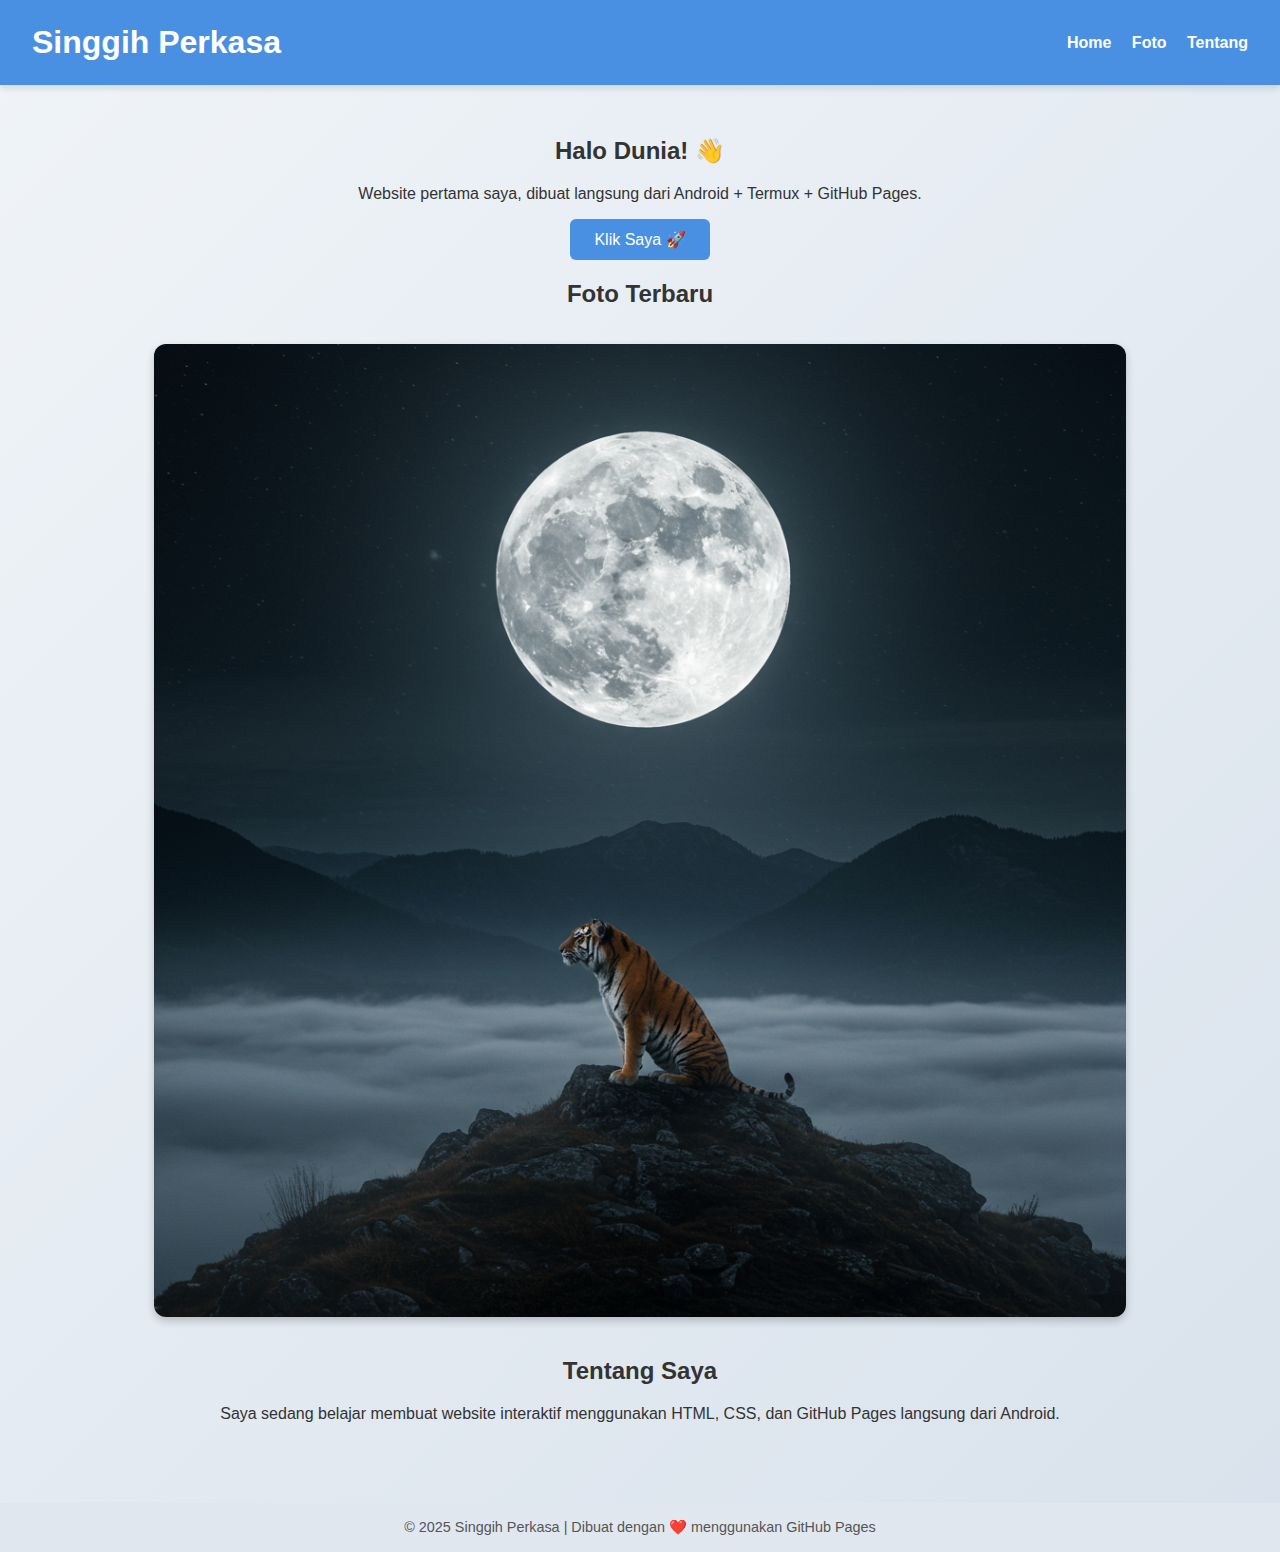
<file: index2.html>
<!DOCTYPE html>
<html lang="id">
<head>
  <meta charset="UTF-8">
  <meta name="viewport" content="width=device-width, initial-scale=1.0">
  <title>Website Singgih Perkasa</title>
  <style>
    body {
      margin: 0;
      font-family: 'Segoe UI', Tahoma, Geneva, Verdana, sans-serif;
      background: linear-gradient(135deg, #f0f4f8, #d9e2ec);
      color: #333;
    }
    header {
      background-color: #4a90e2;
      color: white;
      padding: 1.5rem 2rem;
      display: flex;
      justify-content: space-between;
      align-items: center;
      box-shadow: 0 4px 6px rgba(0,0,0,0.1);
      flex-wrap: wrap;
    }
    header h1 {
      margin: 0;
      font-size: 2rem;
    }
    nav a {
      color: white;
      margin-left: 1rem;
      text-decoration: none;
      font-weight: bold;
      transition: 0.3s;
    }
    nav a:hover {
      text-decoration: underline;
    }
    main {
      padding: 2rem;
      text-align: center;
    }
    img {
      max-width: 80%;
      border-radius: 12px;
      box-shadow: 0 4px 8px rgba(0,0,0,0.2);
      margin: 1rem 0;
    }
    button {
      padding: 0.7rem 1.5rem;
      background-color: #4a90e2;
      border: none;
      border-radius: 6px;
      color: white;
      font-size: 1rem;
      cursor: pointer;
      transition: background 0.3s;
    }
    button:hover {
      background-color: #357ab7;
    }
    footer {
      text-align: center;
      padding: 1rem;
      margin-top: 2rem;
      font-size: 0.9rem;
      color: #555;
      background: #e0e7ef;
    }
    @media(max-width:600px){
      header {
        flex-direction: column;
        text-align: center;
      }
      nav a {
        margin: 0.5rem;
      }
    }
  </style>
</head>
<body>

<header>
  <h1>Singgih Perkasa</h1>
  <nav>
    <a href="#home">Home</a>
    <a href="#foto">Foto</a>
    <a href="#about">Tentang</a>
  </nav>
</header>

<main>
  <section id="home">
    <h2>Halo Dunia! 👋</h2>
    <p>Website pertama saya, dibuat langsung dari Android + Termux + GitHub Pages.</p>
    <button onclick="alert('Terima kasih sudah berkunjung!')">Klik Saya 🚀</button>
  </section>

  <section id="foto">
    <h2>Foto Terbaru</h2>
    <img src="singabulan.png" alt="Foto Singa Bulan">
  </section>

  <section id="about">
    <h2>Tentang Saya</h2>
    <p>Saya sedang belajar membuat website interaktif menggunakan HTML, CSS, dan GitHub Pages langsung dari Android.</p>
  </section>
</main>

<footer>
  &copy; 2025 Singgih Perkasa | Dibuat dengan ❤️ menggunakan GitHub Pages
</footer>

</body>
</html>
</file>
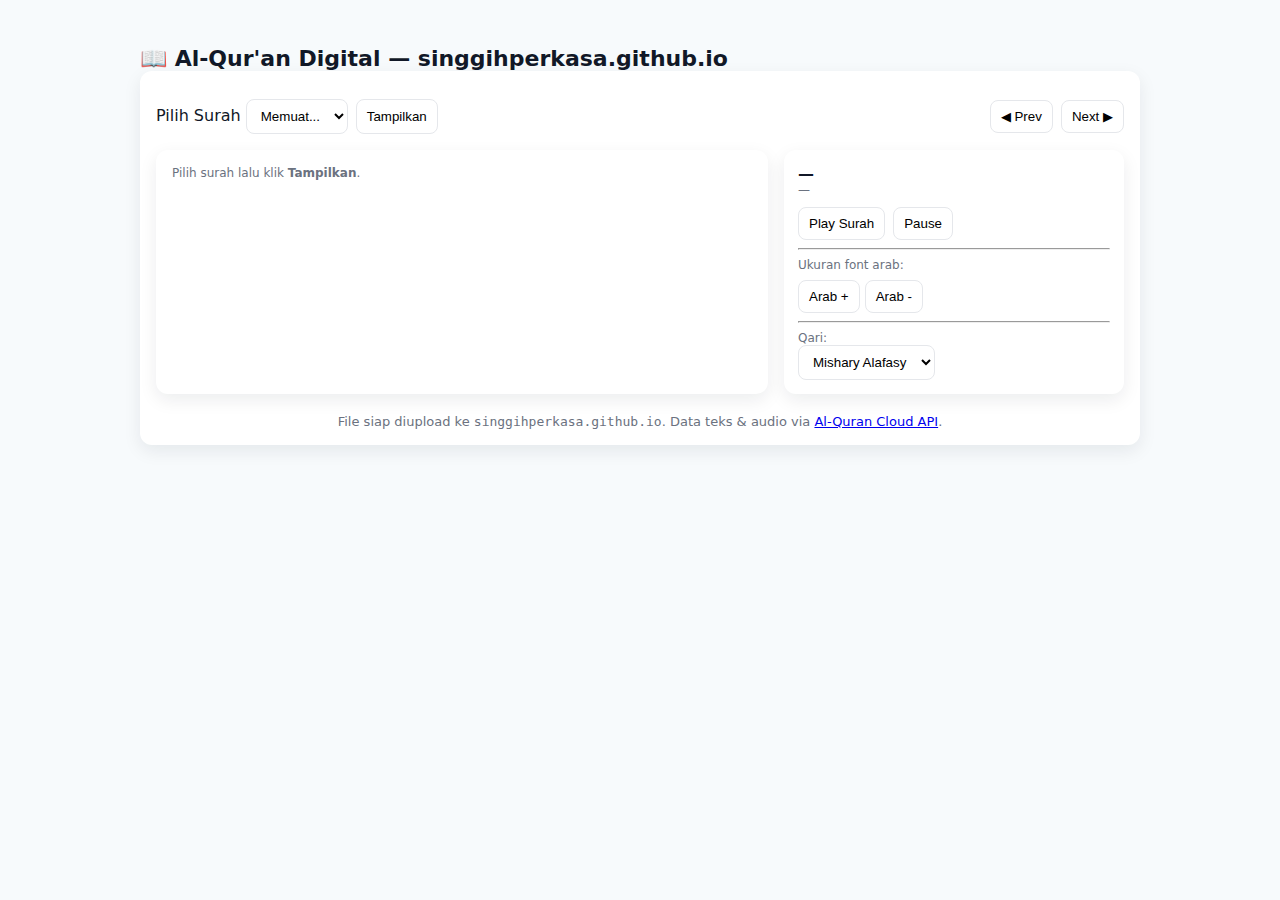
<file: indexcakep.html>
<!doctype html>
<html lang="id">
<head>
  <meta charset="utf-8" />
  <meta name="viewport" content="width=device-width,initial-scale=1" />
  <title>Al-Qur'an Digital — singgihperkasa.github.io</title>

  <!-- Arabic fonts -->
  <link href="https://fonts.googleapis.com/css2?family=Amiri:ital@0;1&family=Noto+Naskh+Arabic:wght@400;700&display=swap" rel="stylesheet">

  <style>
    :root{--bg:#f7fafc;--card:#ffffff;--muted:#6b7280}
    body{font-family:Inter, system-ui, -apple-system, 'Segoe UI', Roboto, 'Helvetica Neue', Arial; background:var(--bg); margin:0; color:#111827}
    .wrap{max-width:1000px;margin:28px auto;padding:18px}
    header{display:flex;gap:16px;align-items:center}
    h1{margin:0;font-size:22px}
    .card{background:var(--card);border-radius:12px;padding:16px;box-shadow:0 6px 18px rgba(15,23,42,0.08)}
    .controls{display:flex;gap:8px;flex-wrap:wrap;margin-top:12px}
    select, button{padding:8px 10px;border-radius:8px;border:1px solid #e5e7eb;background:white}
    main{display:grid;grid-template-columns:1fr 340px;gap:16px;margin-top:16px}
    .ayah{padding:10px;border-bottom:1px dashed #eef2f7}
    .arab{font-family:'Noto Naskh Arabic','Amiri',serif;font-size:28px;line-height:1.8;text-align:right;direction:rtl}
    .translation{color:var(--muted);margin-top:6px;font-size:15px}
    .sidebar{position:sticky;top:20px}
    .audio-controls{display:flex;gap:8px;align-items:center;margin-top:10px}
    .ayah-controls{display:flex;align-items:center;gap:6px;margin-top:4px}
    .small{font-size:12px;color:var(--muted)}
    footer{margin-top:20px;text-align:center;color:var(--muted);font-size:13px}
    @media (max-width:900px){main{grid-template-columns:1fr} .sidebar{position:static}}
  </style>
</head>
<body>
  <div class="wrap">
    <header>
      <h1>📖 Al-Qur'an Digital — singgihperkasa.github.io</h1>
    </header>

    <section class="card">
      <div class="controls">
        <label>Pilih Surah
          <select id="surahSelect"><option>Memuat...</option></select>
        </label>
        <button id="loadBtn">Tampilkan</button>
        <div style="margin-left:auto;display:flex;gap:8px;align-items:center">
          <button id="prevBtn">◀ Prev</button>
          <button id="nextBtn">Next ▶</button>
        </div>
      </div>

      <main>
        <div class="card" id="content">
          <div class="small">Pilih surah lalu klik <b>Tampilkan</b>.</div>
        </div>

        <aside class="sidebar">
          <div class="card" style="padding:14px">
            <div><strong id="surahTitle">—</strong></div>
            <div class="small" id="surahMeta">—</div>

            <div class="audio-controls">
              <button id="playSurah">Play Surah</button>
              <button id="pauseSurah">Pause</button>
            </div>

            <audio id="surahAudio" preload="none"></audio>

            <hr/>
            <div class="small">Ukuran font arab:</div>
            <div style="margin-top:8px">
              <button id="bigArab">Arab +</button>
              <button id="smArab">Arab -</button>
            </div>

            <hr/>
            <div class="small">Qari:</div>
            <select id="qariSelect">
              <option value="ar.alafasy">Mishary Alafasy</option>
              <option value="ar.husary">Husary</option>
              <option value="ar.abdulsamad">Abdul Basit</option>
              <option value="ar.minshawi">Minshawi</option>
            </select>
          </div>
        </aside>
      </main>

      <footer>File siap diupload ke <code>singgihperkasa.github.io</code>. Data teks & audio via <a href="https://alquran.cloud/api" target="_blank">Al-Quran Cloud API</a>.</footer>
    </section>
  </div>

  <script>
    const surahSelect = document.getElementById('surahSelect');
    const loadBtn = document.getElementById('loadBtn');
    const content = document.getElementById('content');
    const surahTitle = document.getElementById('surahTitle');
    const surahMeta = document.getElementById('surahMeta');
    const surahAudio = document.getElementById('surahAudio');
    const playSurah = document.getElementById('playSurah');
    const pauseSurah = document.getElementById('pauseSurah');
    const prevBtn = document.getElementById('prevBtn');
    const nextBtn = document.getElementById('nextBtn');
    const bigArab = document.getElementById('bigArab');
    const smArab = document.getElementById('smArab');
    const qariSelect = document.getElementById('qariSelect');

    let surahs = [];
    let currentSurah = 1;
    let arabFontSize = 28;

    async function loadSurahList(){
      surahSelect.innerHTML = '<option>Memuat...</option>';
      const res = await fetch('https://api.alquran.cloud/v1/surah');
      const json = await res.json();
      surahs = json.data;
      surahSelect.innerHTML = surahs.map(s=>`<option value="${s.number}">${s.number}. ${s.englishName} — ${s.name}</option>`).join('');
    }

    async function showSurah(n){
      content.innerHTML = '<div class="small">Memuat surah...</div>';
      surahTitle.textContent = 'Memuat...';

      const [arabResp, transResp] = await Promise.all([
        fetch(`https://api.alquran.cloud/v1/surah/${n}/quran-uthmani`),
        fetch(`https://api.alquran.cloud/v1/surah/${n}/id.kemenag`)
      ]);
      const arabJson = await arabResp.json();
      const transJson = await transResp.json();

      const s = arabJson.data;
      const t = transJson.data;
      currentSurah = s.number;

      surahTitle.textContent = `${s.number}. ${s.englishName} — ${s.name}`;
      surahMeta.textContent = `${s.numberOfAyahs} ayat • ${s.revelationType}`;

      content.innerHTML = s.ayahs.map((ayah, idx)=>{
        const transText = t.ayahs[idx] ? t.ayahs[idx].text : '(Terjemahan tidak tersedia)';
        return `
          <div class="ayah">
            <div class="arab" style="font-size:${arabFontSize}px">${ayah.text}</div>
            <div class="translation">${transText}</div>
            <div class="ayah-controls">
              <button class="playAya" data-num="${ayah.number}">▶️</button>
              <span class="small">Ayat ${ayah.numberInSurah}</span>
            </div>
          </div>`;
      }).join('');

      // Surah Audio (Full)
      surahAudio.src = `https://cdn.islamic.network/quran/audio-surah/128/${qariSelect.value}/${s.number}.mp3`;
      surahAudio.load();

      // Tombol Play per Ayat
      document.querySelectorAll('.playAya').forEach(btn=>{
        btn.addEventListener('click',()=>{
          const num = btn.getAttribute('data-num');
          const ayaAudio = new Audio(`https://cdn.islamic.network/quran/audio/128/${qariSelect.value}/${num}.mp3`);
          ayaAudio.play();
        });
      });
    }

    // Event Listeners
    loadBtn.addEventListener('click', ()=> showSurah(parseInt(surahSelect.value||1)));
    playSurah.addEventListener('click', ()=> surahAudio.play());
    pauseSurah.addEventListener('click', ()=> surahAudio.pause());
    prevBtn.addEventListener('click', ()=>{if(currentSurah>1){currentSurah--;surahSelect.value=currentSurah;showSurah(currentSurah);}});
    nextBtn.addEventListener('click', ()=>{if(currentSurah<114){currentSurah++;surahSelect.value=currentSurah;showSurah(currentSurah);}});
    bigArab.addEventListener('click', ()=>{arabFontSize+=4;document.querySelectorAll('.arab').forEach(e=>e.style.fontSize=arabFontSize+'px');});
    smArab.addEventListener('click', ()=>{arabFontSize=Math.max(14,arabFontSize-4);document.querySelectorAll('.arab').forEach(e=>e.style.fontSize=arabFontSize+'px');});
    qariSelect.addEventListener('change', ()=> showSurah(currentSurah));

    loadSurahList().then(()=>{surahSelect.value=1;showSurah(1);});
  </script>
</body>
</html>
</file>
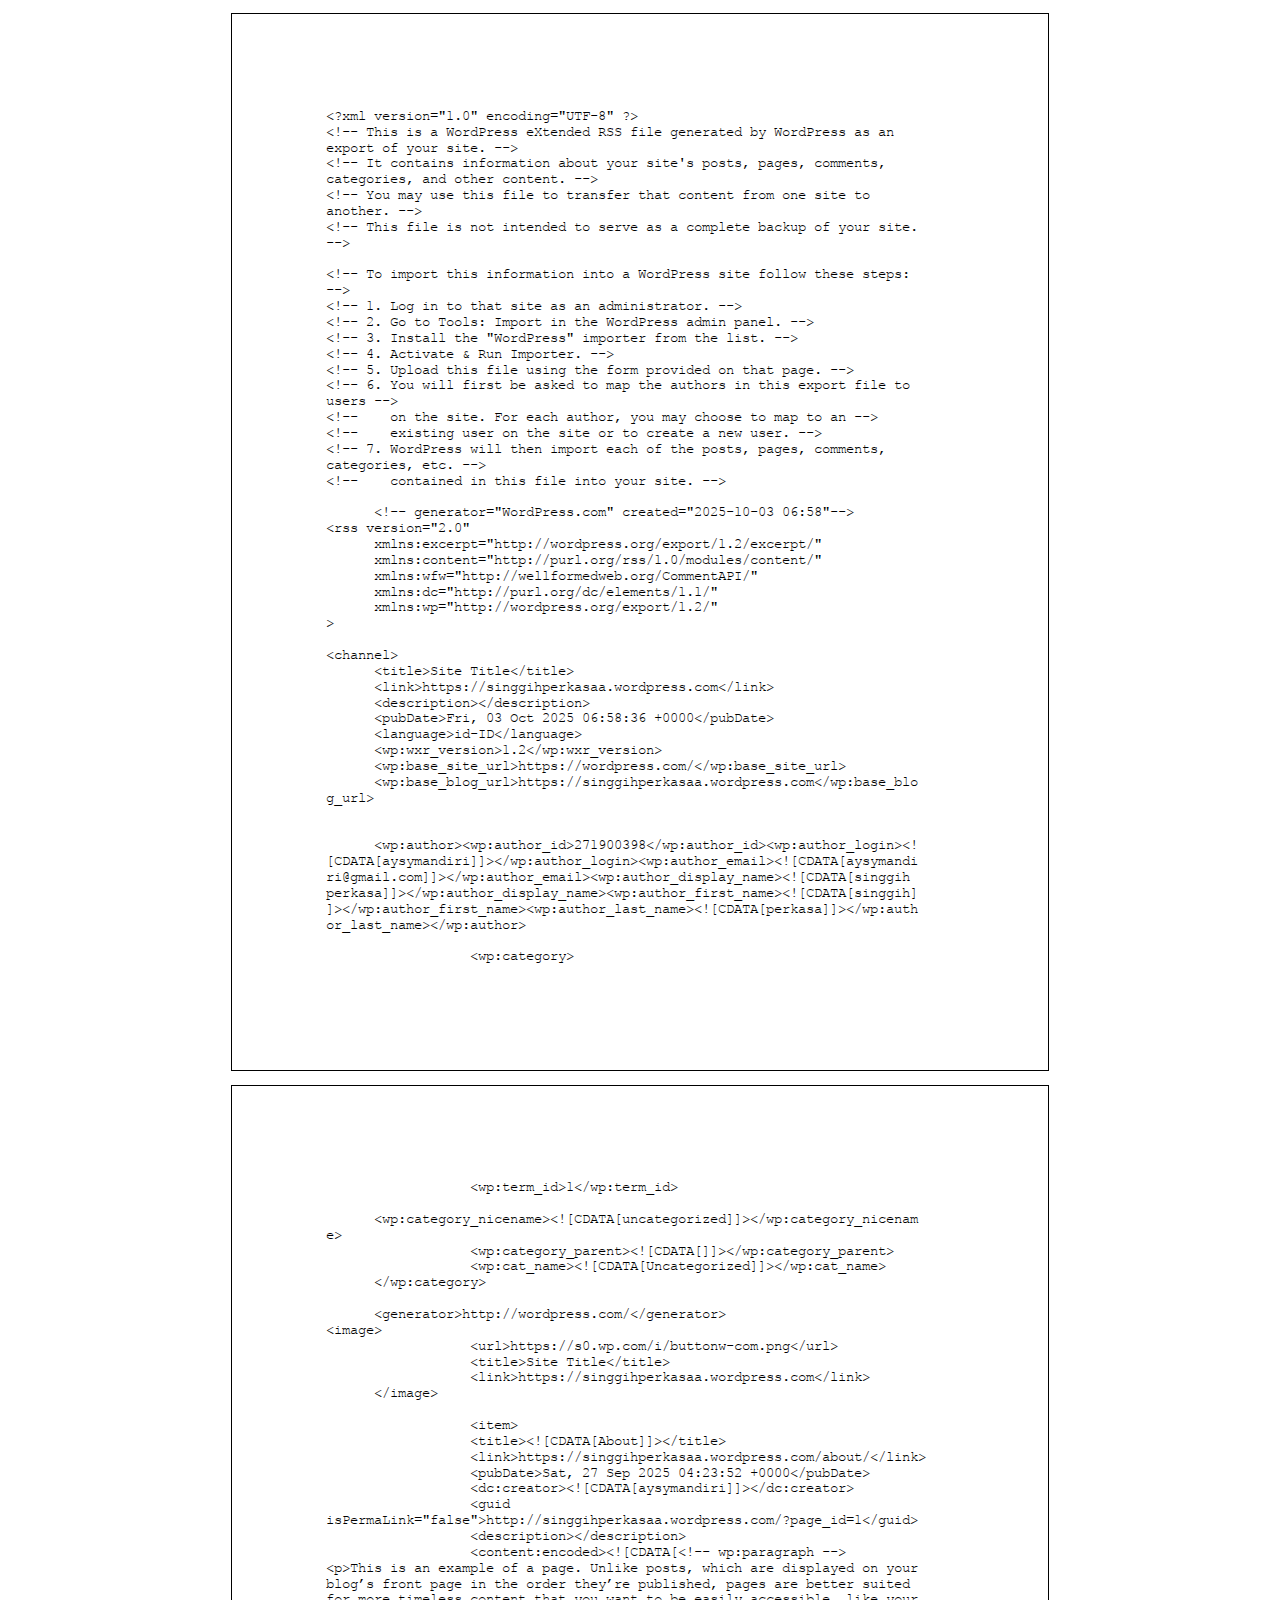
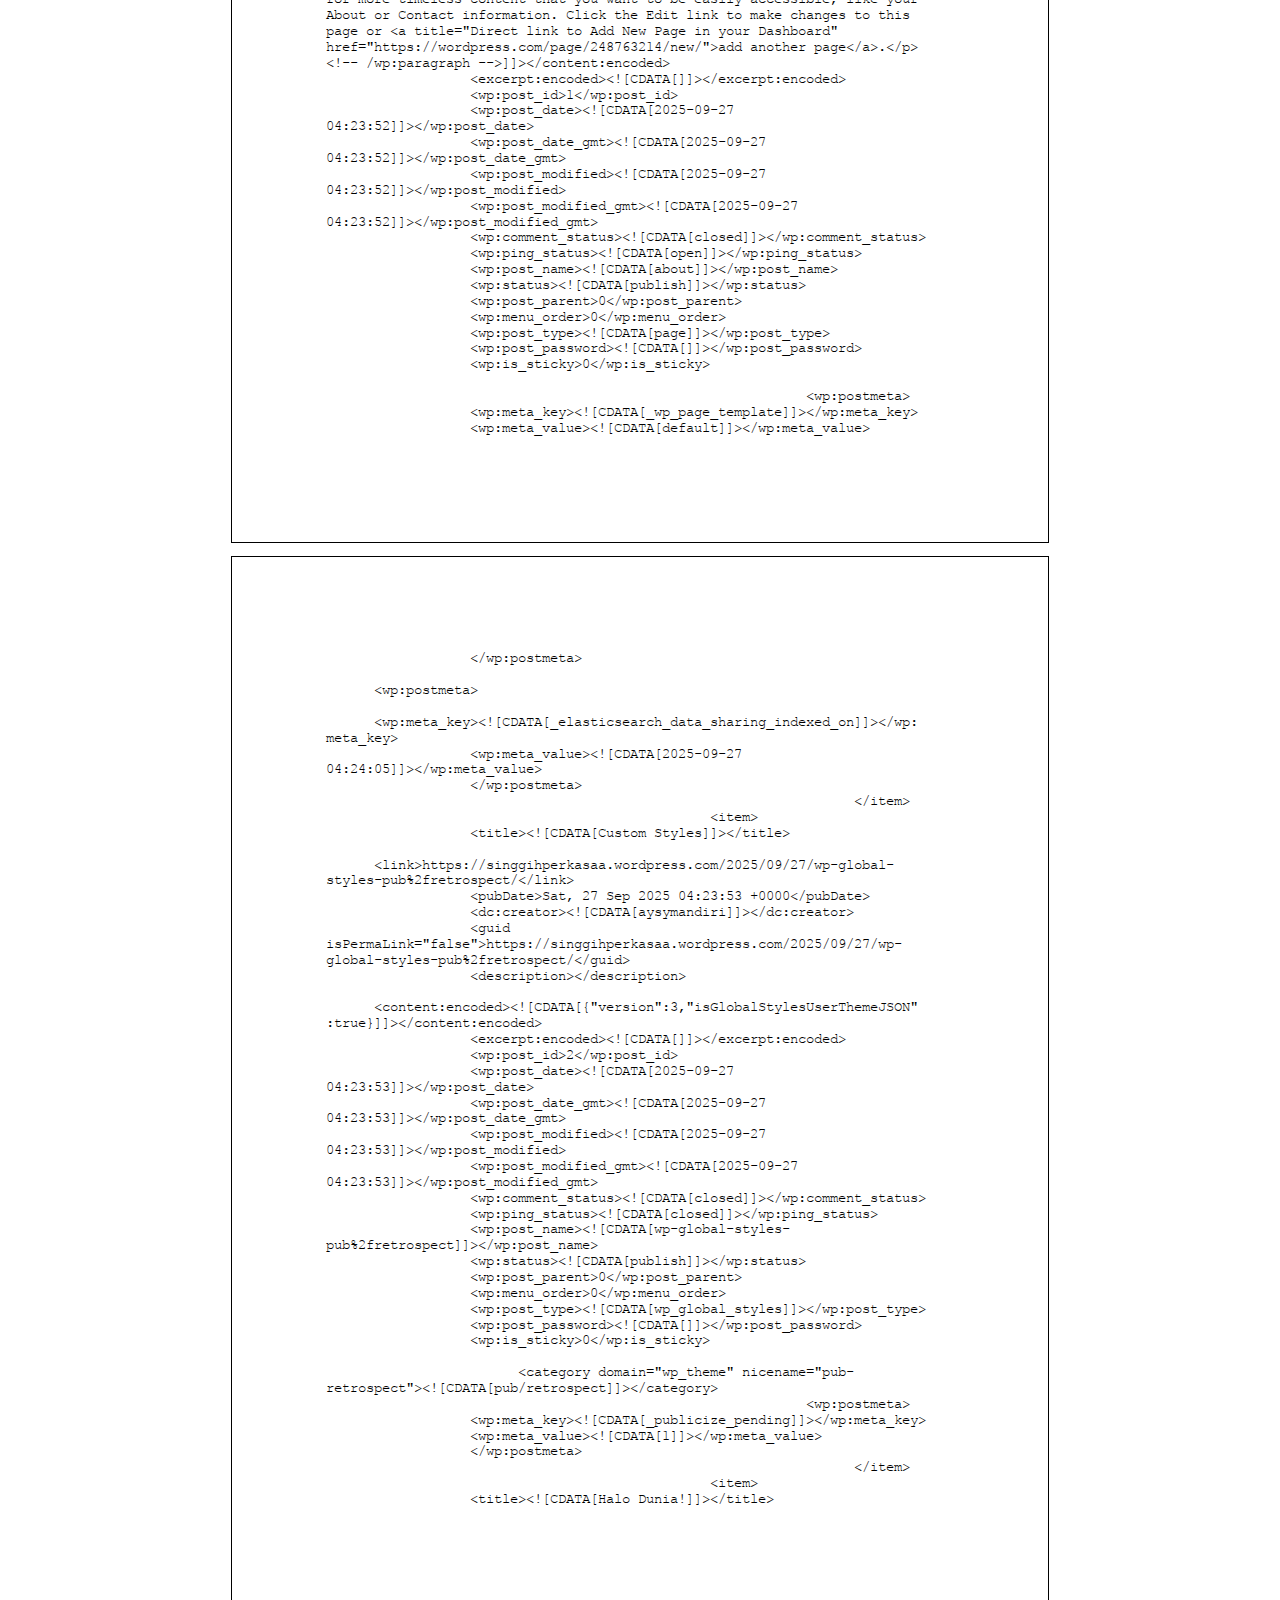
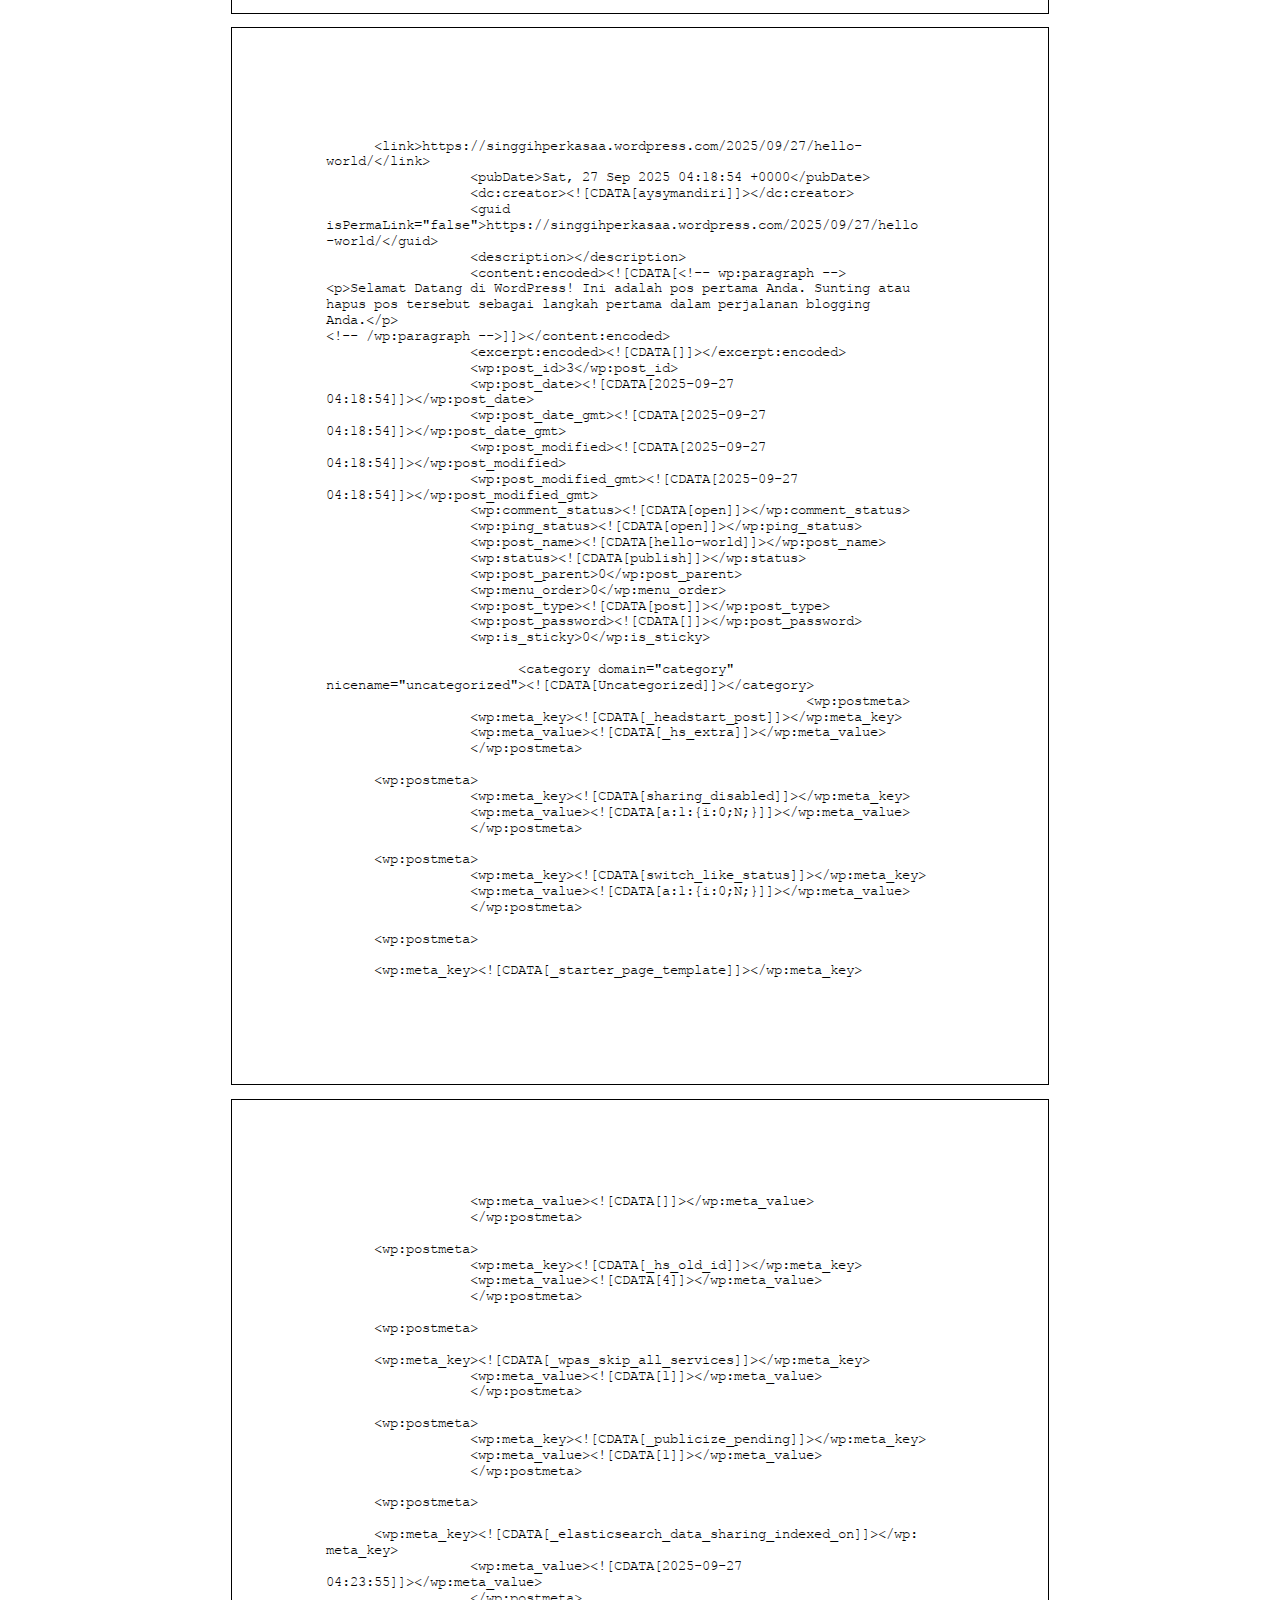
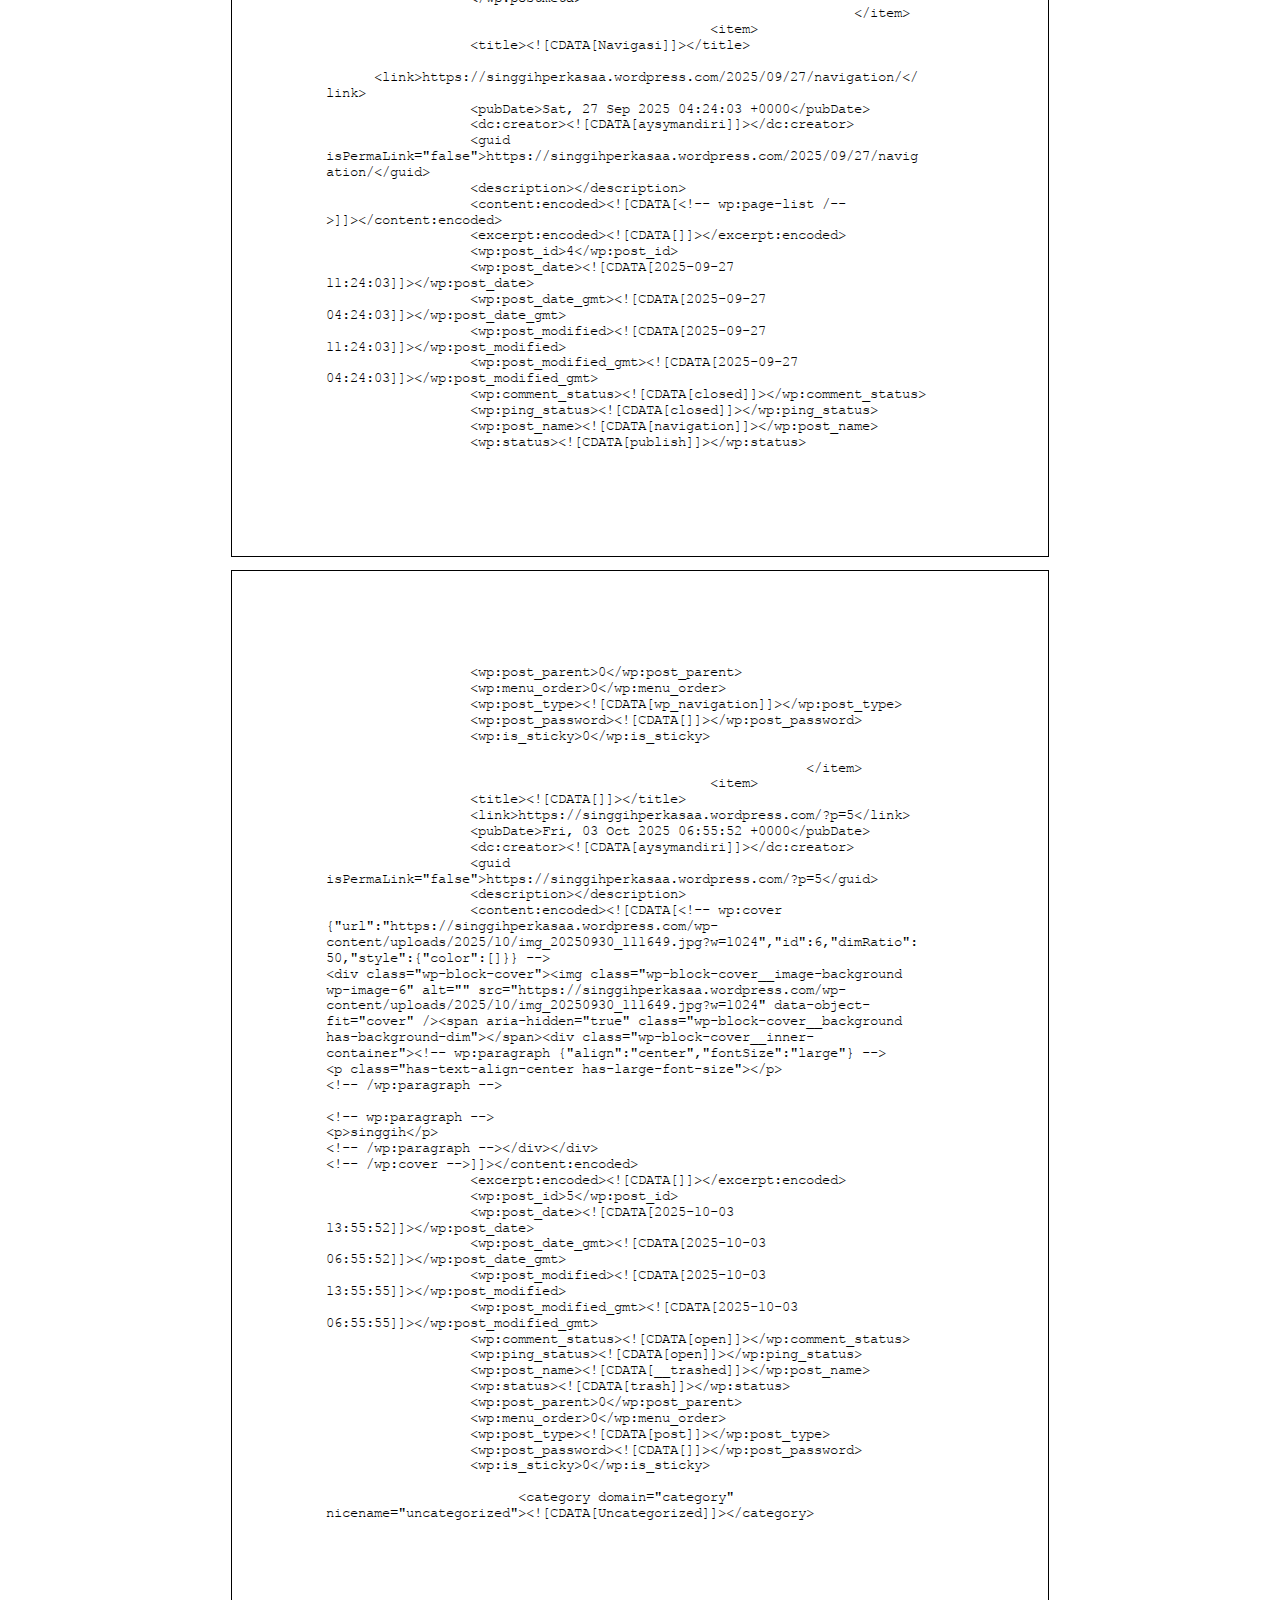
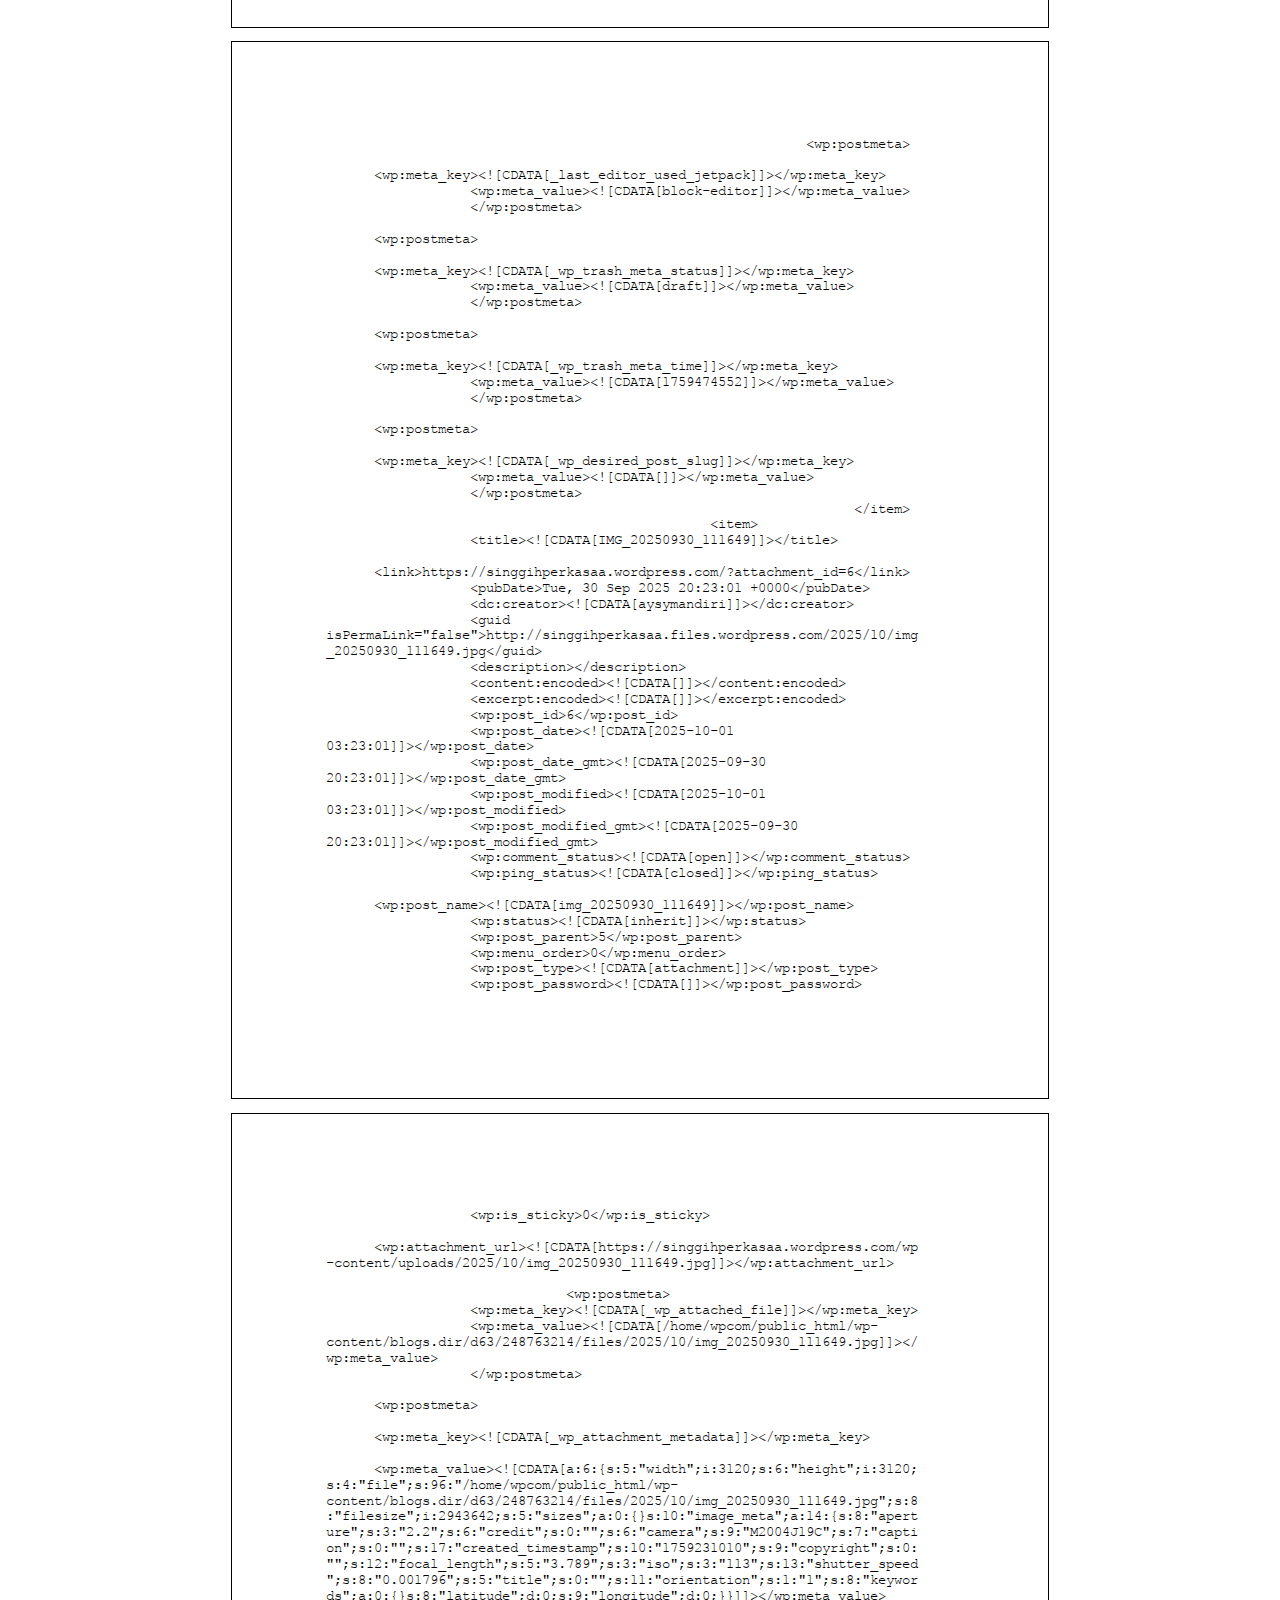
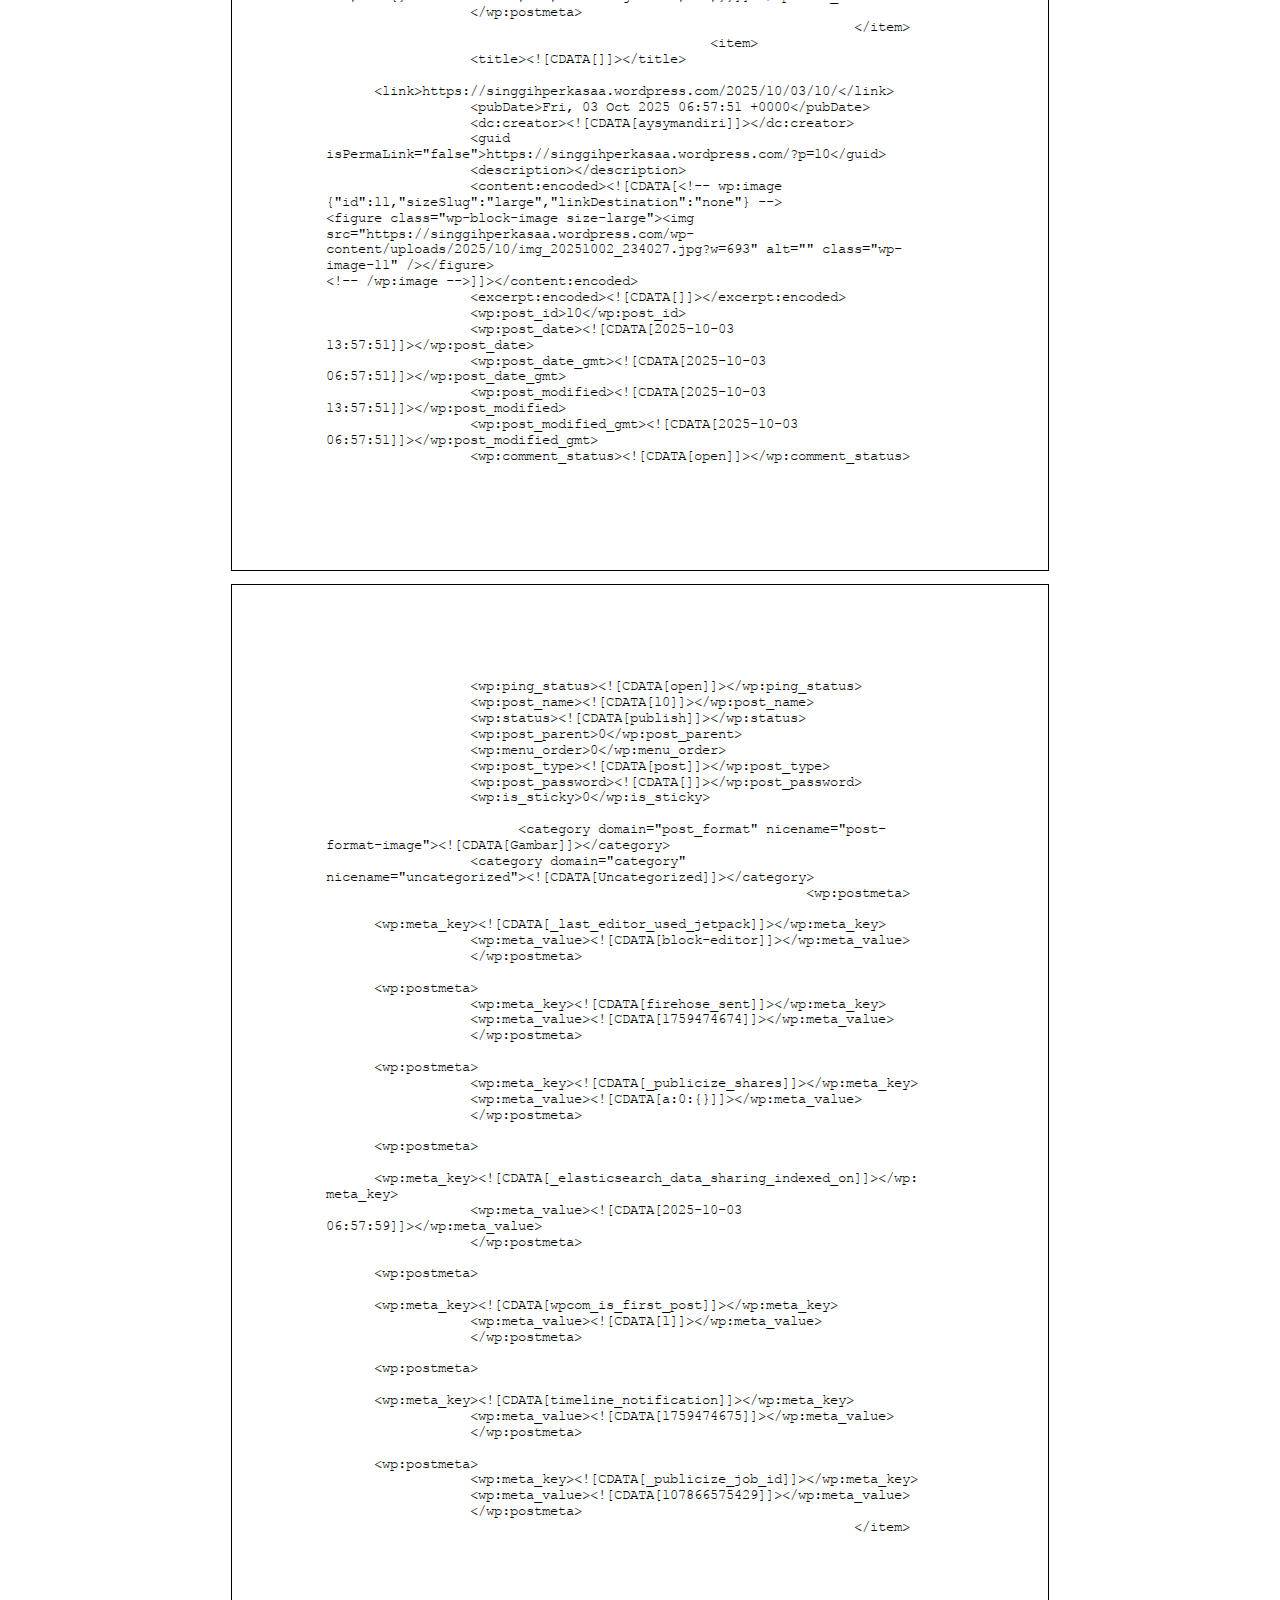
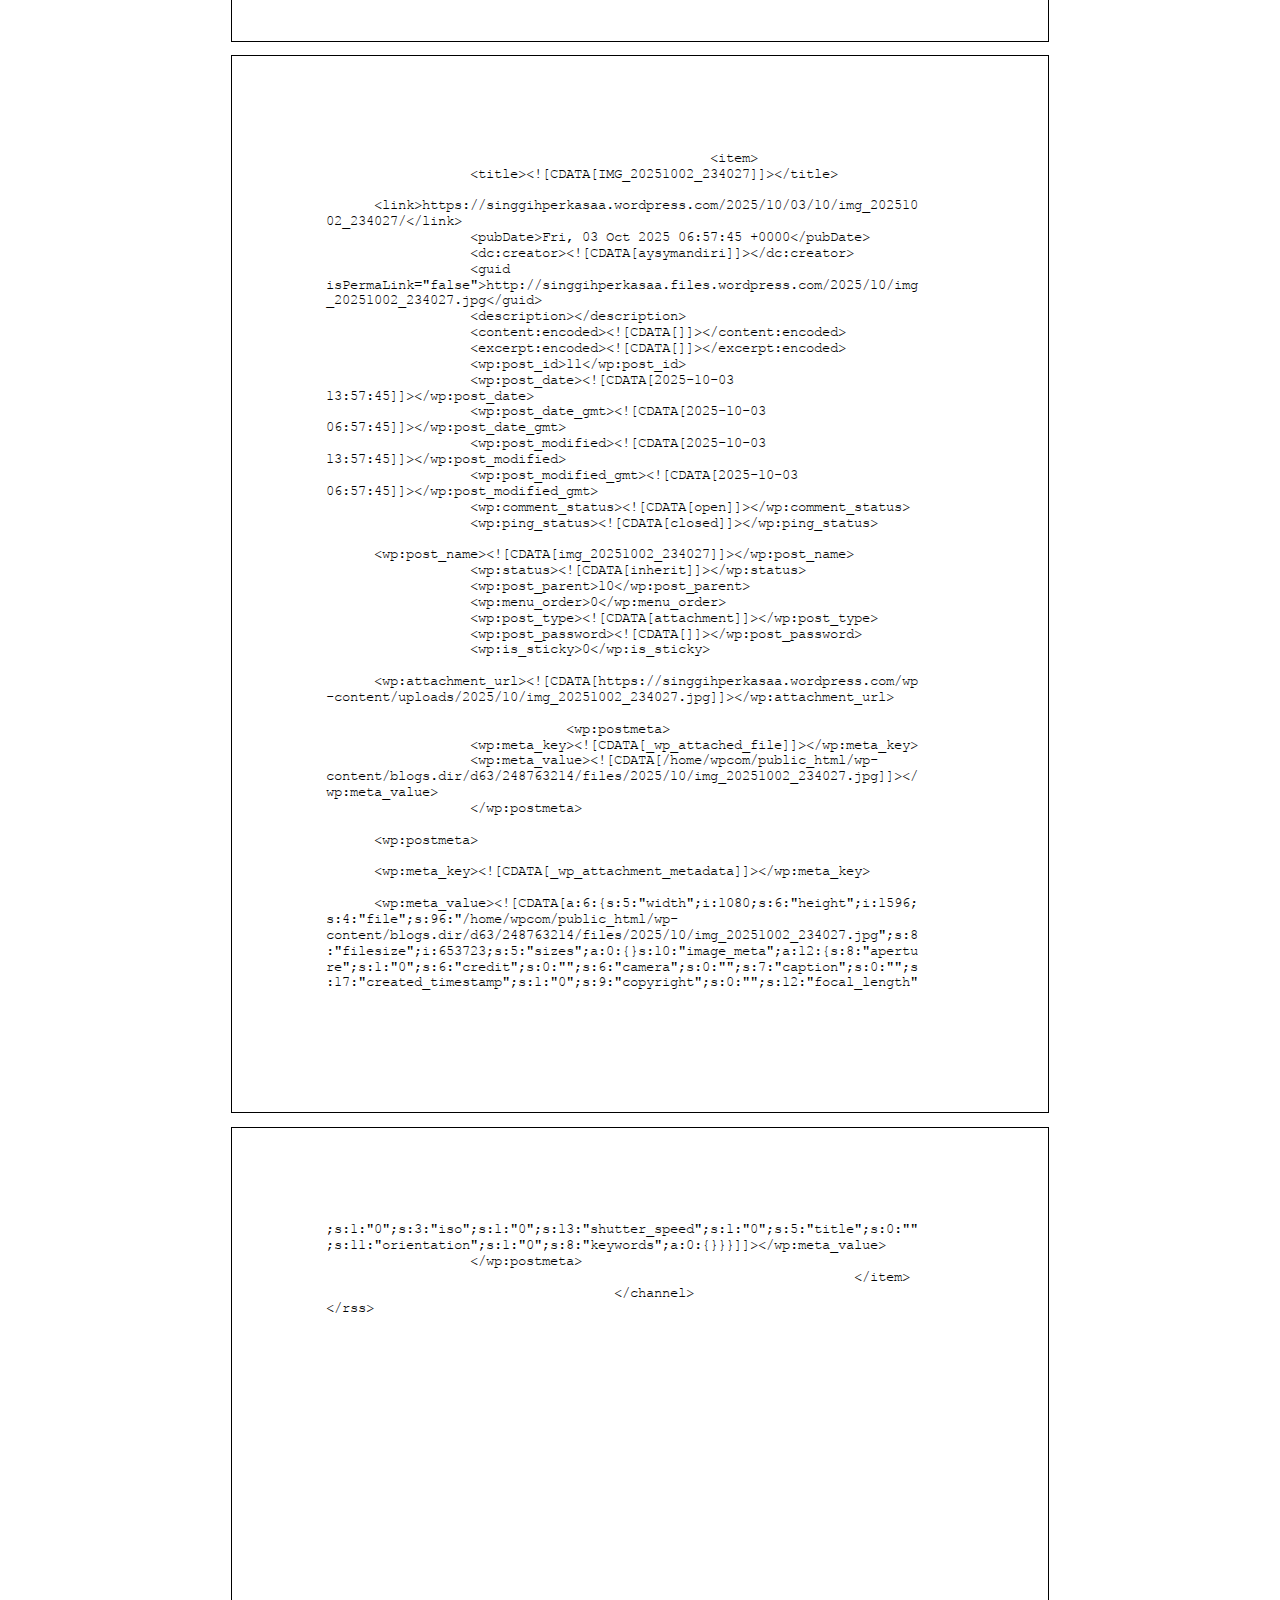
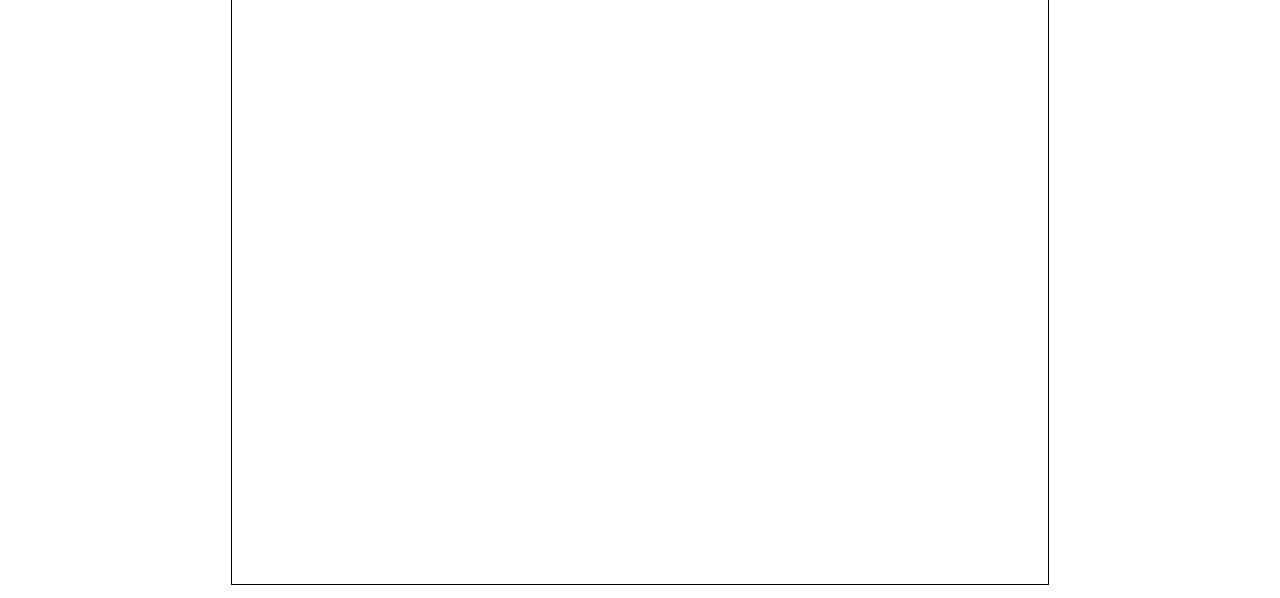
<file: Indexwp.html>
﻿<!DOCTYPE html><html><head><meta http-equiv="Content-Type" content="text/html; charset=utf-8" /><meta name="generator" content="Aspose.Words for .NET 25.7.0" /><title></title><style type="text/css">@font-face { font-family:'Courier New'; font-style:normal; font-weight:normal; src:local('☺'), url('[data-uri]') format('woff'); } .awdiv { position:absolute; } .awspan { position:absolute; white-space:pre; color:#000000; font-size:12pt; } .awimg { position:absolute; } .awsvg { position:absolute; } .awpage { position:relative; border:solid 1pt black; margin:10pt auto 10pt auto; overflow:hidden; } @media print { body { margin:0pt; padding:0pt; } .awpage { page-break-after:always; margin:0pt; padding:0pt; } } .awtext001 { font-family:'Courier New'; font-style:normal; font-weight:normal; }</style></head><body><div class="awdiv awpage" style="width:612pt; height:792pt;"><div class="awdiv" style="left:70.85pt; top:70.85pt;"><span class="awspan awtext001" style="font-size:10.5pt; left:0pt; top:0pt; line-height:11.89pt;">&lt;?xml version="1.0" encoding="UTF-8" ?&gt;</span><div class="awdiv" style="top:11.9pt;"><span class="awspan awtext001" style="font-size:10.5pt; left:0pt; top:0pt; line-height:11.89pt;">&lt;!-- This is a WordPress eXtended RSS file generated by WordPress as an </span><span class="awspan awtext001" style="font-size:10.5pt; left:0pt; top:11.9pt; line-height:11.89pt;">export of your site. --&gt;</span></div><div class="awdiv" style="top:35.69pt;"><span class="awspan awtext001" style="font-size:10.5pt; left:0pt; top:0pt; line-height:11.89pt;">&lt;!-- It contains information about your site's posts, pages, comments, </span><span class="awspan awtext001" style="font-size:10.5pt; left:0pt; top:11.9pt; line-height:11.89pt;">categories, and other content. --&gt;</span></div><div class="awdiv" style="top:59.48pt;"><span class="awspan awtext001" style="font-size:10.5pt; left:0pt; top:0pt; line-height:11.89pt;">&lt;!-- You may use this file to transfer that content from one site to </span><span class="awspan awtext001" style="font-size:10.5pt; left:0pt; top:11.9pt; line-height:11.89pt;">another. --&gt;</span></div><div class="awdiv" style="top:83.27pt;"><span class="awspan awtext001" style="font-size:10.5pt; left:0pt; top:0pt; line-height:11.89pt;">&lt;!-- This file is not intended to serve as a complete backup of your site. </span><span class="awspan awtext001" style="font-size:10.5pt; left:0pt; top:11.9pt; line-height:11.89pt;">--&gt;</span></div><div class="awdiv" style="top:118.95pt;"><span class="awspan awtext001" style="font-size:10.5pt; left:0pt; top:0pt; line-height:11.89pt;">&lt;!-- To import this information into a WordPress site follow these steps: </span><span class="awspan awtext001" style="font-size:10.5pt; left:0pt; top:11.9pt; line-height:11.89pt;">--&gt;</span></div><div class="awdiv" style="top:142.74pt;"><span class="awspan awtext001" style="font-size:10.5pt; left:0pt; top:0pt; line-height:11.89pt;">&lt;!-- 1. Log in to that site as an administrator. --&gt;</span></div><div class="awdiv" style="top:154.64pt;"><span class="awspan awtext001" style="font-size:10.5pt; left:0pt; top:0pt; line-height:11.89pt;">&lt;!-- 2. Go to Tools: Import in the WordPress admin panel. --&gt;</span></div><div class="awdiv" style="top:166.53pt;"><span class="awspan awtext001" style="font-size:10.5pt; left:0pt; top:0pt; line-height:11.89pt;">&lt;!-- 3. Install the "WordPress" importer from the list. --&gt;</span></div><div class="awdiv" style="top:178.43pt;"><span class="awspan awtext001" style="font-size:10.5pt; left:0pt; top:0pt; line-height:11.89pt;">&lt;!-- 4. Activate &amp; Run Importer. --&gt;</span></div><div class="awdiv" style="top:190.32pt;"><span class="awspan awtext001" style="font-size:10.5pt; left:0pt; top:0pt; line-height:11.89pt;">&lt;!-- 5. Upload this file using the form provided on that page. --&gt;</span></div><div class="awdiv" style="top:202.22pt;"><span class="awspan awtext001" style="font-size:10.5pt; left:0pt; top:0pt; line-height:11.89pt;">&lt;!-- 6. You will first be asked to map the authors in this export file to </span><span class="awspan awtext001" style="font-size:10.5pt; left:0pt; top:11.9pt; line-height:11.89pt;">users --&gt;</span></div><div class="awdiv" style="top:226.01pt;"><span class="awspan awtext001" style="font-size:10.5pt; left:0pt; top:0pt; line-height:11.89pt;">&lt;!--    on the site. For each author, you may choose to map to an --&gt;</span></div><div class="awdiv" style="top:237.9pt;"><span class="awspan awtext001" style="font-size:10.5pt; left:0pt; top:0pt; line-height:11.89pt;">&lt;!--    existing user on the site or to create a new user. --&gt;</span></div><div class="awdiv" style="top:249.8pt;"><span class="awspan awtext001" style="font-size:10.5pt; left:0pt; top:0pt; line-height:11.89pt;">&lt;!-- 7. WordPress will then import each of the posts, pages, comments, </span><span class="awspan awtext001" style="font-size:10.5pt; left:0pt; top:11.9pt; line-height:11.89pt;">categories, etc. --&gt;</span></div><div class="awdiv" style="top:273.59pt;"><span class="awspan awtext001" style="font-size:10.5pt; left:0pt; top:0pt; line-height:11.89pt;">&lt;!--    contained in this file into your site. --&gt;</span></div><div class="awdiv" style="left:25.2pt; top:297.38pt;"><span class="awspan awtext001" style="font-size:10.5pt; left:10.8pt; top:0pt; line-height:11.89pt;">&lt;!-- generator="WordPress.com" created="2025-10-03 06:58"--&gt;</span></div><div class="awdiv" style="top:309.27pt;"><span class="awspan awtext001" style="font-size:10.5pt; left:0pt; top:0pt; line-height:11.89pt;">&lt;rss version="2.0"</span></div><div class="awdiv" style="left:25.2pt; top:321.17pt;"><span class="awspan awtext001" style="font-size:10.5pt; left:10.8pt; top:0pt; line-height:11.89pt;">xmlns:excerpt="http://wordpress.org/export/1.2/excerpt/"</span></div><div class="awdiv" style="left:25.2pt; top:333.06pt;"><span class="awspan awtext001" style="font-size:10.5pt; left:10.8pt; top:0pt; line-height:11.89pt;">xmlns:content="http://purl.org/rss/1.0/modules/content/"</span></div><div class="awdiv" style="left:25.2pt; top:344.96pt;"><span class="awspan awtext001" style="font-size:10.5pt; left:10.8pt; top:0pt; line-height:11.89pt;">xmlns:wfw="http://wellformedweb.org/CommentAPI/"</span></div><div class="awdiv" style="left:25.2pt; top:356.85pt;"><span class="awspan awtext001" style="font-size:10.5pt; left:10.8pt; top:0pt; line-height:11.89pt;">xmlns:dc="http://purl.org/dc/elements/1.1/"</span></div><div class="awdiv" style="left:25.2pt; top:368.75pt;"><span class="awspan awtext001" style="font-size:10.5pt; left:10.8pt; top:0pt; line-height:11.89pt;">xmlns:wp="http://wordpress.org/export/1.2/"</span></div><div class="awdiv" style="top:380.64pt;"><span class="awspan awtext001" style="font-size:10.5pt; left:0pt; top:0pt; line-height:11.89pt;">&gt;</span></div><div class="awdiv" style="top:404.43pt;"><span class="awspan awtext001" style="font-size:10.5pt; left:0pt; top:0pt; line-height:11.89pt;">&lt;channel&gt;</span></div><div class="awdiv" style="left:25.2pt; top:416.33pt;"><span class="awspan awtext001" style="font-size:10.5pt; left:10.8pt; top:0pt; line-height:11.89pt;">&lt;title&gt;Site Title&lt;/title&gt;</span></div><div class="awdiv" style="left:25.2pt; top:428.22pt;"><span class="awspan awtext001" style="font-size:10.5pt; left:10.8pt; top:0pt; line-height:11.89pt;">&lt;link&gt;https://singgihperkasaa.wordpress.com&lt;/link&gt;</span></div><div class="awdiv" style="left:25.2pt; top:440.12pt;"><span class="awspan awtext001" style="font-size:10.5pt; left:10.8pt; top:0pt; line-height:11.89pt;">&lt;description&gt;&lt;/description&gt;</span></div><div class="awdiv" style="left:25.2pt; top:452.01pt;"><span class="awspan awtext001" style="font-size:10.5pt; left:10.8pt; top:0pt; line-height:11.89pt;">&lt;pubDate&gt;Fri, 03 Oct 2025 06:58:36 +0000&lt;/pubDate&gt;</span></div><div class="awdiv" style="left:25.2pt; top:463.91pt;"><span class="awspan awtext001" style="font-size:10.5pt; left:10.8pt; top:0pt; line-height:11.89pt;">&lt;language&gt;id-ID&lt;/language&gt;</span></div><div class="awdiv" style="left:25.2pt; top:475.8pt;"><span class="awspan awtext001" style="font-size:10.5pt; left:10.8pt; top:0pt; line-height:11.89pt;">&lt;wp:wxr_version&gt;1.2&lt;/wp:wxr_version&gt;</span></div><div class="awdiv" style="left:25.2pt; top:487.7pt;"><span class="awspan awtext001" style="font-size:10.5pt; left:10.8pt; top:0pt; line-height:11.89pt;">&lt;wp:base_site_url&gt;https://wordpress.com/&lt;/wp:base_site_url&gt;</span></div><div class="awdiv" style="left:25.2pt; top:499.59pt;"><span class="awspan awtext001" style="font-size:10.5pt; left:10.8pt; top:0pt; line-height:11.89pt;">&lt;wp:base_blog_url&gt;https://singgihperkasaa.wordpress.com&lt;/wp:base_blo</span><span class="awspan awtext001" style="font-size:10.5pt; left:-25.2pt; top:11.9pt; line-height:11.89pt;">g_url&gt;</span></div><div class="awdiv" style="left:50.4pt; top:535.28pt;"><span class="awspan awtext001" style="font-size:10.5pt; left:-14.4pt; top:11.9pt; line-height:11.89pt;">&lt;wp:author&gt;&lt;wp:author_id&gt;271900398&lt;/wp:author_id&gt;&lt;wp:author_login&gt;&lt;!</span><span class="awspan awtext001" style="font-size:10.5pt; left:-50.4pt; top:23.79pt; line-height:11.89pt;">[CDATA[aysymandiri]]&gt;&lt;/wp:author_login&gt;&lt;wp:author_email&gt;&lt;![CDATA[aysymandi</span><span class="awspan awtext001" style="font-size:10.5pt; left:-50.4pt; top:35.69pt; line-height:11.89pt;">ri@gmail.com]]&gt;&lt;/wp:author_email&gt;&lt;wp:author_display_name&gt;&lt;![CDATA[singgih </span><span class="awspan awtext001" style="font-size:10.5pt; left:-50.4pt; top:47.58pt; line-height:11.89pt;">perkasa]]&gt;&lt;/wp:author_display_name&gt;&lt;wp:author_first_name&gt;&lt;![CDATA[singgih]</span><span class="awspan awtext001" style="font-size:10.5pt; left:-50.4pt; top:59.48pt; line-height:11.89pt;">]&gt;&lt;/wp:author_first_name&gt;&lt;wp:author_last_name&gt;&lt;![CDATA[perkasa]]&gt;&lt;/wp:auth</span><span class="awspan awtext001" style="font-size:10.5pt; left:-50.4pt; top:71.37pt; line-height:11.89pt;">or_last_name&gt;&lt;/wp:author&gt;</span></div><div class="awdiv" style="left:50.4pt; top:630.44pt;"><span class="awspan awtext001" style="font-size:10.5pt; left:57.6pt; top:0pt; line-height:11.89pt;">&lt;wp:category&gt;</span></div></div></div><div class="awdiv awpage" style="width:612pt; height:792pt;"><div class="awdiv" style="left:70.85pt; top:70.85pt;"><div class="awdiv" style="left:50.4pt;"><span class="awspan awtext001" style="font-size:10.5pt; left:57.6pt; top:0pt; line-height:11.89pt;">&lt;wp:term_id&gt;1&lt;/wp:term_id&gt;</span></div><div class="awdiv" style="left:50.4pt; top:11.9pt;"><span class="awspan awtext001" style="font-size:10.5pt; left:-14.4pt; top:11.9pt; line-height:11.89pt;">&lt;wp:category_nicename&gt;&lt;![CDATA[uncategorized]]&gt;&lt;/wp:category_nicenam</span><span class="awspan awtext001" style="font-size:10.5pt; left:-50.4pt; top:23.79pt; line-height:11.89pt;">e&gt;</span></div><div class="awdiv" style="left:50.4pt; top:47.58pt;"><span class="awspan awtext001" style="font-size:10.5pt; left:57.6pt; top:0pt; line-height:11.89pt;">&lt;wp:category_parent&gt;&lt;![CDATA[]]&gt;&lt;/wp:category_parent&gt;</span></div><div class="awdiv" style="left:50.4pt; top:59.48pt;"><span class="awspan awtext001" style="font-size:10.5pt; left:57.6pt; top:0pt; line-height:11.89pt;">&lt;wp:cat_name&gt;&lt;![CDATA[Uncategorized]]&gt;&lt;/wp:cat_name&gt;</span></div><div class="awdiv" style="left:25.2pt; top:71.37pt;"><span class="awspan awtext001" style="font-size:10.5pt; left:10.8pt; top:0pt; line-height:11.89pt;">&lt;/wp:category&gt;</span></div><div class="awdiv" style="left:25.2pt; top:95.16pt;"><span class="awspan awtext001" style="font-size:10.5pt; left:10.8pt; top:0pt; line-height:11.89pt;">&lt;generator&gt;http://wordpress.com/&lt;/generator&gt;</span></div><div class="awdiv" style="top:107.06pt;"><span class="awspan awtext001" style="font-size:10.5pt; left:0pt; top:0pt; line-height:11.89pt;">&lt;image&gt;</span></div><div class="awdiv" style="left:50.4pt; top:118.95pt;"><span class="awspan awtext001" style="font-size:10.5pt; left:57.6pt; top:0pt; line-height:11.89pt;">&lt;url&gt;https://s0.wp.com/i/buttonw-com.png&lt;/url&gt;</span></div><div class="awdiv" style="left:50.4pt; top:130.85pt;"><span class="awspan awtext001" style="font-size:10.5pt; left:57.6pt; top:0pt; line-height:11.89pt;">&lt;title&gt;Site Title&lt;/title&gt;</span></div><div class="awdiv" style="left:50.4pt; top:142.74pt;"><span class="awspan awtext001" style="font-size:10.5pt; left:57.6pt; top:0pt; line-height:11.89pt;">&lt;link&gt;https://singgihperkasaa.wordpress.com&lt;/link&gt;</span></div><div class="awdiv" style="left:25.2pt; top:154.64pt;"><span class="awspan awtext001" style="font-size:10.5pt; left:10.8pt; top:0pt; line-height:11.89pt;">&lt;/image&gt;</span></div><div class="awdiv" style="left:50.4pt; top:178.43pt;"><span class="awspan awtext001" style="font-size:10.5pt; left:57.6pt; top:0pt; line-height:11.89pt;">&lt;item&gt;</span></div><div class="awdiv" style="left:50.4pt; top:190.32pt;"><span class="awspan awtext001" style="font-size:10.5pt; left:57.6pt; top:0pt; line-height:11.89pt;">&lt;title&gt;&lt;![CDATA[About]]&gt;&lt;/title&gt;</span></div><div class="awdiv" style="left:50.4pt; top:202.22pt;"><span class="awspan awtext001" style="font-size:10.5pt; left:57.6pt; top:0pt; line-height:11.89pt;">&lt;link&gt;https://singgihperkasaa.wordpress.com/about/&lt;/link&gt;</span></div><div class="awdiv" style="left:50.4pt; top:214.11pt;"><span class="awspan awtext001" style="font-size:10.5pt; left:57.6pt; top:0pt; line-height:11.89pt;">&lt;pubDate&gt;Sat, 27 Sep 2025 04:23:52 +0000&lt;/pubDate&gt;</span></div><div class="awdiv" style="left:50.4pt; top:226.01pt;"><span class="awspan awtext001" style="font-size:10.5pt; left:57.6pt; top:0pt; line-height:11.89pt;">&lt;dc:creator&gt;&lt;![CDATA[aysymandiri]]&gt;&lt;/dc:creator&gt;</span></div><div class="awdiv" style="left:50.4pt; top:237.9pt;"><span class="awspan awtext001" style="font-size:10.5pt; left:57.6pt; top:0pt; line-height:11.89pt;">&lt;guid </span><span class="awspan awtext001" style="font-size:10.5pt; left:-50.4pt; top:11.9pt; line-height:11.89pt;">isPermaLink="false"&gt;http://singgihperkasaa.wordpress.com/?page_id=1&lt;/guid&gt;</span></div><div class="awdiv" style="left:50.4pt; top:261.69pt;"><span class="awspan awtext001" style="font-size:10.5pt; left:57.6pt; top:0pt; line-height:11.89pt;">&lt;description&gt;&lt;/description&gt;</span></div><div class="awdiv" style="left:50.4pt; top:273.59pt;"><span class="awspan awtext001" style="font-size:10.5pt; left:57.6pt; top:0pt; line-height:11.89pt;">&lt;content:encoded&gt;&lt;![CDATA[&lt;!-- wp:paragraph --&gt;</span></div><div class="awdiv" style="top:285.48pt;"><span class="awspan awtext001" style="font-size:10.5pt; left:0pt; top:0pt; line-height:11.89pt;">&lt;p&gt;This is an example of a page. Unlike posts, which are displayed on your </span><span class="awspan awtext001" style="font-size:10.5pt; left:0pt; top:11.9pt; line-height:11.89pt;">blog’s front page in the order they’re published, pages are better suited </span><span class="awspan awtext001" style="font-size:10.5pt; left:0pt; top:23.79pt; line-height:11.89pt;">for more timeless content that you want to be easily accessible, like your </span><span class="awspan awtext001" style="font-size:10.5pt; left:0pt; top:35.69pt; line-height:11.89pt;">About or Contact information. Click the Edit link to make changes to this </span><span class="awspan awtext001" style="font-size:10.5pt; left:0pt; top:47.58pt; line-height:11.89pt;">page or &lt;a title="Direct link to Add New Page in your Dashboard" </span><span class="awspan awtext001" style="font-size:10.5pt; left:0pt; top:59.48pt; line-height:11.89pt;">href="https://wordpress.com/page/248763214/new/"&gt;add another page&lt;/a&gt;.&lt;/p&gt;</span></div><div class="awdiv" style="top:356.85pt;"><span class="awspan awtext001" style="font-size:10.5pt; left:0pt; top:0pt; line-height:11.89pt;">&lt;!-- /wp:paragraph --&gt;]]&gt;&lt;/content:encoded&gt;</span></div><div class="awdiv" style="left:50.4pt; top:368.75pt;"><span class="awspan awtext001" style="font-size:10.5pt; left:57.6pt; top:0pt; line-height:11.89pt;">&lt;excerpt:encoded&gt;&lt;![CDATA[]]&gt;&lt;/excerpt:encoded&gt;</span></div><div class="awdiv" style="left:50.4pt; top:380.64pt;"><span class="awspan awtext001" style="font-size:10.5pt; left:57.6pt; top:0pt; line-height:11.89pt;">&lt;wp:post_id&gt;1&lt;/wp:post_id&gt;</span></div><div class="awdiv" style="left:50.4pt; top:392.54pt;"><span class="awspan awtext001" style="font-size:10.5pt; left:57.6pt; top:0pt; line-height:11.89pt;">&lt;wp:post_date&gt;&lt;![CDATA[2025-09-27 </span><span class="awspan awtext001" style="font-size:10.5pt; left:-50.4pt; top:11.9pt; line-height:11.89pt;">04:23:52]]&gt;&lt;/wp:post_date&gt;</span></div><div class="awdiv" style="left:50.4pt; top:416.33pt;"><span class="awspan awtext001" style="font-size:10.5pt; left:57.6pt; top:0pt; line-height:11.89pt;">&lt;wp:post_date_gmt&gt;&lt;![CDATA[2025-09-27 </span><span class="awspan awtext001" style="font-size:10.5pt; left:-50.4pt; top:11.9pt; line-height:11.89pt;">04:23:52]]&gt;&lt;/wp:post_date_gmt&gt;</span></div><div class="awdiv" style="left:50.4pt; top:440.12pt;"><span class="awspan awtext001" style="font-size:10.5pt; left:57.6pt; top:0pt; line-height:11.89pt;">&lt;wp:post_modified&gt;&lt;![CDATA[2025-09-27 </span><span class="awspan awtext001" style="font-size:10.5pt; left:-50.4pt; top:11.9pt; line-height:11.89pt;">04:23:52]]&gt;&lt;/wp:post_modified&gt;</span></div><div class="awdiv" style="left:50.4pt; top:463.91pt;"><span class="awspan awtext001" style="font-size:10.5pt; left:57.6pt; top:0pt; line-height:11.89pt;">&lt;wp:post_modified_gmt&gt;&lt;![CDATA[2025-09-27 </span><span class="awspan awtext001" style="font-size:10.5pt; left:-50.4pt; top:11.9pt; line-height:11.89pt;">04:23:52]]&gt;&lt;/wp:post_modified_gmt&gt;</span></div><div class="awdiv" style="left:50.4pt; top:487.7pt;"><span class="awspan awtext001" style="font-size:10.5pt; left:57.6pt; top:0pt; line-height:11.89pt;">&lt;wp:comment_status&gt;&lt;![CDATA[closed]]&gt;&lt;/wp:comment_status&gt;</span></div><div class="awdiv" style="left:50.4pt; top:499.59pt;"><span class="awspan awtext001" style="font-size:10.5pt; left:57.6pt; top:0pt; line-height:11.89pt;">&lt;wp:ping_status&gt;&lt;![CDATA[open]]&gt;&lt;/wp:ping_status&gt;</span></div><div class="awdiv" style="left:50.4pt; top:511.49pt;"><span class="awspan awtext001" style="font-size:10.5pt; left:57.6pt; top:0pt; line-height:11.89pt;">&lt;wp:post_name&gt;&lt;![CDATA[about]]&gt;&lt;/wp:post_name&gt;</span></div><div class="awdiv" style="left:50.4pt; top:523.38pt;"><span class="awspan awtext001" style="font-size:10.5pt; left:57.6pt; top:0pt; line-height:11.89pt;">&lt;wp:status&gt;&lt;![CDATA[publish]]&gt;&lt;/wp:status&gt;</span></div><div class="awdiv" style="left:50.4pt; top:535.28pt;"><span class="awspan awtext001" style="font-size:10.5pt; left:57.6pt; top:0pt; line-height:11.89pt;">&lt;wp:post_parent&gt;0&lt;/wp:post_parent&gt;</span></div><div class="awdiv" style="left:50.4pt; top:547.17pt;"><span class="awspan awtext001" style="font-size:10.5pt; left:57.6pt; top:0pt; line-height:11.89pt;">&lt;wp:menu_order&gt;0&lt;/wp:menu_order&gt;</span></div><div class="awdiv" style="left:50.4pt; top:559.07pt;"><span class="awspan awtext001" style="font-size:10.5pt; left:57.6pt; top:0pt; line-height:11.89pt;">&lt;wp:post_type&gt;&lt;![CDATA[page]]&gt;&lt;/wp:post_type&gt;</span></div><div class="awdiv" style="left:50.4pt; top:570.96pt;"><span class="awspan awtext001" style="font-size:10.5pt; left:57.6pt; top:0pt; line-height:11.89pt;">&lt;wp:post_password&gt;&lt;![CDATA[]]&gt;&lt;/wp:post_password&gt;</span></div><div class="awdiv" style="left:50.4pt; top:582.86pt;"><span class="awspan awtext001" style="font-size:10.5pt; left:57.6pt; top:0pt; line-height:11.89pt;">&lt;wp:is_sticky&gt;0&lt;/wp:is_sticky&gt;</span></div><div class="awdiv" style="left:352.85pt; top:594.75pt;"><span class="awspan awtext001" style="font-size:10.5pt; left:7.15pt; top:11.9pt; line-height:11.89pt;">&lt;wp:postmeta&gt;</span></div><div class="awdiv" style="left:50.4pt; top:618.54pt;"><span class="awspan awtext001" style="font-size:10.5pt; left:57.6pt; top:0pt; line-height:11.89pt;">&lt;wp:meta_key&gt;&lt;![CDATA[_wp_page_template]]&gt;&lt;/wp:meta_key&gt;</span></div><div class="awdiv" style="left:50.4pt; top:630.44pt;"><span class="awspan awtext001" style="font-size:10.5pt; left:57.6pt; top:0pt; line-height:11.89pt;">&lt;wp:meta_value&gt;&lt;![CDATA[default]]&gt;&lt;/wp:meta_value&gt;</span></div></div></div><div class="awdiv awpage" style="width:612pt; height:792pt;"><div class="awdiv" style="left:70.85pt; top:70.85pt;"><div class="awdiv" style="left:50.4pt;"><span class="awspan awtext001" style="font-size:10.5pt; left:57.6pt; top:0pt; line-height:11.89pt;">&lt;/wp:postmeta&gt;</span></div><div class="awdiv" style="left:176.45pt; top:11.9pt;"><span class="awspan awtext001" style="font-size:10.5pt; left:-140.45pt; top:11.9pt; line-height:11.89pt;">&lt;wp:postmeta&gt;</span></div><div class="awdiv" style="left:50.4pt; top:35.69pt;"><span class="awspan awtext001" style="font-size:10.5pt; left:-14.4pt; top:11.9pt; line-height:11.89pt;">&lt;wp:meta_key&gt;&lt;![CDATA[_elasticsearch_data_sharing_indexed_on]]&gt;&lt;/wp:</span><span class="awspan awtext001" style="font-size:10.5pt; left:-50.4pt; top:23.79pt; line-height:11.89pt;">meta_key&gt;</span></div><div class="awdiv" style="left:50.4pt; top:71.37pt;"><span class="awspan awtext001" style="font-size:10.5pt; left:57.6pt; top:0pt; line-height:11.89pt;">&lt;wp:meta_value&gt;&lt;![CDATA[2025-09-27 </span><span class="awspan awtext001" style="font-size:10.5pt; left:-50.4pt; top:11.9pt; line-height:11.89pt;">04:24:05]]&gt;&lt;/wp:meta_value&gt;</span></div><div class="awdiv" style="left:50.4pt; top:95.16pt;"><span class="awspan awtext001" style="font-size:10.5pt; left:57.6pt; top:0pt; line-height:11.89pt;">&lt;/wp:postmeta&gt;</span></div><div class="awdiv" style="left:176.45pt; top:107.06pt;"><span class="awspan awtext001" style="font-size:10.5pt; left:219.55pt; top:0pt; line-height:11.89pt;">&lt;/item&gt;</span></div><div class="awdiv" style="left:126pt; top:118.95pt;"><span class="awspan awtext001" style="font-size:10.5pt; left:162pt; top:0pt; line-height:11.89pt;">&lt;item&gt;</span></div><div class="awdiv" style="left:50.4pt; top:130.85pt;"><span class="awspan awtext001" style="font-size:10.5pt; left:57.6pt; top:0pt; line-height:11.89pt;">&lt;title&gt;&lt;![CDATA[Custom Styles]]&gt;&lt;/title&gt;</span></div><div class="awdiv" style="left:50.4pt; top:142.74pt;"><span class="awspan awtext001" style="font-size:10.5pt; left:-14.4pt; top:11.9pt; line-height:11.89pt;">&lt;link&gt;https://singgihperkasaa.wordpress.com/2025/09/27/wp-global-</span><span class="awspan awtext001" style="font-size:10.5pt; left:-50.4pt; top:23.79pt; line-height:11.89pt;">styles-pub%2fretrospect/&lt;/link&gt;</span></div><div class="awdiv" style="left:50.4pt; top:178.43pt;"><span class="awspan awtext001" style="font-size:10.5pt; left:57.6pt; top:0pt; line-height:11.89pt;">&lt;pubDate&gt;Sat, 27 Sep 2025 04:23:53 +0000&lt;/pubDate&gt;</span></div><div class="awdiv" style="left:50.4pt; top:190.32pt;"><span class="awspan awtext001" style="font-size:10.5pt; left:57.6pt; top:0pt; line-height:11.89pt;">&lt;dc:creator&gt;&lt;![CDATA[aysymandiri]]&gt;&lt;/dc:creator&gt;</span></div><div class="awdiv" style="left:50.4pt; top:202.22pt;"><span class="awspan awtext001" style="font-size:10.5pt; left:57.6pt; top:0pt; line-height:11.89pt;">&lt;guid </span><span class="awspan awtext001" style="font-size:10.5pt; left:-50.4pt; top:11.9pt; line-height:11.89pt;">isPermaLink="false"&gt;https://singgihperkasaa.wordpress.com/2025/09/27/wp-</span><span class="awspan awtext001" style="font-size:10.5pt; left:-50.4pt; top:23.79pt; line-height:11.89pt;">global-styles-pub%2fretrospect/&lt;/guid&gt;</span></div><div class="awdiv" style="left:50.4pt; top:237.9pt;"><span class="awspan awtext001" style="font-size:10.5pt; left:57.6pt; top:0pt; line-height:11.89pt;">&lt;description&gt;&lt;/description&gt;</span></div><div class="awdiv" style="left:50.4pt; top:249.8pt;"><span class="awspan awtext001" style="font-size:10.5pt; left:-14.4pt; top:11.9pt; line-height:11.89pt;">&lt;content:encoded&gt;&lt;![CDATA[{"version":3,"isGlobalStylesUserThemeJSON"</span><span class="awspan awtext001" style="font-size:10.5pt; left:-50.4pt; top:23.79pt; line-height:11.89pt;">:true}]]&gt;&lt;/content:encoded&gt;</span></div><div class="awdiv" style="left:50.4pt; top:285.48pt;"><span class="awspan awtext001" style="font-size:10.5pt; left:57.6pt; top:0pt; line-height:11.89pt;">&lt;excerpt:encoded&gt;&lt;![CDATA[]]&gt;&lt;/excerpt:encoded&gt;</span></div><div class="awdiv" style="left:50.4pt; top:297.38pt;"><span class="awspan awtext001" style="font-size:10.5pt; left:57.6pt; top:0pt; line-height:11.89pt;">&lt;wp:post_id&gt;2&lt;/wp:post_id&gt;</span></div><div class="awdiv" style="left:50.4pt; top:309.27pt;"><span class="awspan awtext001" style="font-size:10.5pt; left:57.6pt; top:0pt; line-height:11.89pt;">&lt;wp:post_date&gt;&lt;![CDATA[2025-09-27 </span><span class="awspan awtext001" style="font-size:10.5pt; left:-50.4pt; top:11.9pt; line-height:11.89pt;">04:23:53]]&gt;&lt;/wp:post_date&gt;</span></div><div class="awdiv" style="left:50.4pt; top:333.06pt;"><span class="awspan awtext001" style="font-size:10.5pt; left:57.6pt; top:0pt; line-height:11.89pt;">&lt;wp:post_date_gmt&gt;&lt;![CDATA[2025-09-27 </span><span class="awspan awtext001" style="font-size:10.5pt; left:-50.4pt; top:11.9pt; line-height:11.89pt;">04:23:53]]&gt;&lt;/wp:post_date_gmt&gt;</span></div><div class="awdiv" style="left:50.4pt; top:356.85pt;"><span class="awspan awtext001" style="font-size:10.5pt; left:57.6pt; top:0pt; line-height:11.89pt;">&lt;wp:post_modified&gt;&lt;![CDATA[2025-09-27 </span><span class="awspan awtext001" style="font-size:10.5pt; left:-50.4pt; top:11.9pt; line-height:11.89pt;">04:23:53]]&gt;&lt;/wp:post_modified&gt;</span></div><div class="awdiv" style="left:50.4pt; top:380.64pt;"><span class="awspan awtext001" style="font-size:10.5pt; left:57.6pt; top:0pt; line-height:11.89pt;">&lt;wp:post_modified_gmt&gt;&lt;![CDATA[2025-09-27 </span><span class="awspan awtext001" style="font-size:10.5pt; left:-50.4pt; top:11.9pt; line-height:11.89pt;">04:23:53]]&gt;&lt;/wp:post_modified_gmt&gt;</span></div><div class="awdiv" style="left:50.4pt; top:404.43pt;"><span class="awspan awtext001" style="font-size:10.5pt; left:57.6pt; top:0pt; line-height:11.89pt;">&lt;wp:comment_status&gt;&lt;![CDATA[closed]]&gt;&lt;/wp:comment_status&gt;</span></div><div class="awdiv" style="left:50.4pt; top:416.33pt;"><span class="awspan awtext001" style="font-size:10.5pt; left:57.6pt; top:0pt; line-height:11.89pt;">&lt;wp:ping_status&gt;&lt;![CDATA[closed]]&gt;&lt;/wp:ping_status&gt;</span></div><div class="awdiv" style="left:50.4pt; top:428.22pt;"><span class="awspan awtext001" style="font-size:10.5pt; left:57.6pt; top:0pt; line-height:11.89pt;">&lt;wp:post_name&gt;&lt;![CDATA[wp-global-styles-</span><span class="awspan awtext001" style="font-size:10.5pt; left:-50.4pt; top:11.9pt; line-height:11.89pt;">pub%2fretrospect]]&gt;&lt;/wp:post_name&gt;</span></div><div class="awdiv" style="left:50.4pt; top:452.01pt;"><span class="awspan awtext001" style="font-size:10.5pt; left:57.6pt; top:0pt; line-height:11.89pt;">&lt;wp:status&gt;&lt;![CDATA[publish]]&gt;&lt;/wp:status&gt;</span></div><div class="awdiv" style="left:50.4pt; top:463.91pt;"><span class="awspan awtext001" style="font-size:10.5pt; left:57.6pt; top:0pt; line-height:11.89pt;">&lt;wp:post_parent&gt;0&lt;/wp:post_parent&gt;</span></div><div class="awdiv" style="left:50.4pt; top:475.8pt;"><span class="awspan awtext001" style="font-size:10.5pt; left:57.6pt; top:0pt; line-height:11.89pt;">&lt;wp:menu_order&gt;0&lt;/wp:menu_order&gt;</span></div><div class="awdiv" style="left:50.4pt; top:487.7pt;"><span class="awspan awtext001" style="font-size:10.5pt; left:57.6pt; top:0pt; line-height:11.89pt;">&lt;wp:post_type&gt;&lt;![CDATA[wp_global_styles]]&gt;&lt;/wp:post_type&gt;</span></div><div class="awdiv" style="left:50.4pt; top:499.59pt;"><span class="awspan awtext001" style="font-size:10.5pt; left:57.6pt; top:0pt; line-height:11.89pt;">&lt;wp:post_password&gt;&lt;![CDATA[]]&gt;&lt;/wp:post_password&gt;</span></div><div class="awdiv" style="left:50.4pt; top:511.49pt;"><span class="awspan awtext001" style="font-size:10.5pt; left:57.6pt; top:0pt; line-height:11.89pt;">&lt;wp:is_sticky&gt;0&lt;/wp:is_sticky&gt;</span></div><div class="awdiv" style="left:252.05pt; top:523.38pt;"><span class="awspan awtext001" style="font-size:10.5pt; left:-108.05pt; top:11.9pt; line-height:11.89pt;">&lt;category domain="wp_theme" nicename="pub-</span><span class="awspan awtext001" style="font-size:10.5pt; left:-252.05pt; top:23.79pt; line-height:11.89pt;">retrospect"&gt;&lt;![CDATA[pub/retrospect]]&gt;&lt;/category&gt;</span></div><div class="awdiv" style="left:151.2pt; top:559.07pt;"><span class="awspan awtext001" style="font-size:10.5pt; left:208.8pt; top:0pt; line-height:11.89pt;">&lt;wp:postmeta&gt;</span></div><div class="awdiv" style="left:50.4pt; top:570.96pt;"><span class="awspan awtext001" style="font-size:10.5pt; left:57.6pt; top:0pt; line-height:11.89pt;">&lt;wp:meta_key&gt;&lt;![CDATA[_publicize_pending]]&gt;&lt;/wp:meta_key&gt;</span></div><div class="awdiv" style="left:50.4pt; top:582.86pt;"><span class="awspan awtext001" style="font-size:10.5pt; left:57.6pt; top:0pt; line-height:11.89pt;">&lt;wp:meta_value&gt;&lt;![CDATA[1]]&gt;&lt;/wp:meta_value&gt;</span></div><div class="awdiv" style="left:50.4pt; top:594.75pt;"><span class="awspan awtext001" style="font-size:10.5pt; left:57.6pt; top:0pt; line-height:11.89pt;">&lt;/wp:postmeta&gt;</span></div><div class="awdiv" style="left:176.45pt; top:606.65pt;"><span class="awspan awtext001" style="font-size:10.5pt; left:219.55pt; top:0pt; line-height:11.89pt;">&lt;/item&gt;</span></div><div class="awdiv" style="left:126pt; top:618.54pt;"><span class="awspan awtext001" style="font-size:10.5pt; left:162pt; top:0pt; line-height:11.89pt;">&lt;item&gt;</span></div><div class="awdiv" style="left:50.4pt; top:630.44pt;"><span class="awspan awtext001" style="font-size:10.5pt; left:57.6pt; top:0pt; line-height:11.89pt;">&lt;title&gt;&lt;![CDATA[Halo Dunia!]]&gt;&lt;/title&gt;</span></div></div></div><div class="awdiv awpage" style="width:612pt; height:792pt;"><div class="awdiv" style="left:70.85pt; top:70.85pt;"><div class="awdiv" style="left:50.4pt;"><span class="awspan awtext001" style="font-size:10.5pt; left:-14.4pt; top:11.9pt; line-height:11.89pt;">&lt;link&gt;https://singgihperkasaa.wordpress.com/2025/09/27/hello-</span><span class="awspan awtext001" style="font-size:10.5pt; left:-50.4pt; top:23.79pt; line-height:11.89pt;">world/&lt;/link&gt;</span></div><div class="awdiv" style="left:50.4pt; top:35.69pt;"><span class="awspan awtext001" style="font-size:10.5pt; left:57.6pt; top:0pt; line-height:11.89pt;">&lt;pubDate&gt;Sat, 27 Sep 2025 04:18:54 +0000&lt;/pubDate&gt;</span></div><div class="awdiv" style="left:50.4pt; top:47.58pt;"><span class="awspan awtext001" style="font-size:10.5pt; left:57.6pt; top:0pt; line-height:11.89pt;">&lt;dc:creator&gt;&lt;![CDATA[aysymandiri]]&gt;&lt;/dc:creator&gt;</span></div><div class="awdiv" style="left:50.4pt; top:59.48pt;"><span class="awspan awtext001" style="font-size:10.5pt; left:57.6pt; top:0pt; line-height:11.89pt;">&lt;guid </span><span class="awspan awtext001" style="font-size:10.5pt; left:-50.4pt; top:11.9pt; line-height:11.89pt;">isPermaLink="false"&gt;https://singgihperkasaa.wordpress.com/2025/09/27/hello</span><span class="awspan awtext001" style="font-size:10.5pt; left:-50.4pt; top:23.79pt; line-height:11.89pt;">-world/&lt;/guid&gt;</span></div><div class="awdiv" style="left:50.4pt; top:95.16pt;"><span class="awspan awtext001" style="font-size:10.5pt; left:57.6pt; top:0pt; line-height:11.89pt;">&lt;description&gt;&lt;/description&gt;</span></div><div class="awdiv" style="left:50.4pt; top:107.06pt;"><span class="awspan awtext001" style="font-size:10.5pt; left:57.6pt; top:0pt; line-height:11.89pt;">&lt;content:encoded&gt;&lt;![CDATA[&lt;!-- wp:paragraph --&gt;</span></div><div class="awdiv" style="top:118.95pt;"><span class="awspan awtext001" style="font-size:10.5pt; left:0pt; top:0pt; line-height:11.89pt;">&lt;p&gt;Selamat Datang di WordPress! Ini adalah pos pertama Anda. Sunting atau </span><span class="awspan awtext001" style="font-size:10.5pt; left:0pt; top:11.9pt; line-height:11.89pt;">hapus pos tersebut sebagai langkah pertama dalam perjalanan blogging </span><span class="awspan awtext001" style="font-size:10.5pt; left:0pt; top:23.79pt; line-height:11.89pt;">Anda.&lt;/p&gt;</span></div><div class="awdiv" style="top:154.64pt;"><span class="awspan awtext001" style="font-size:10.5pt; left:0pt; top:0pt; line-height:11.89pt;">&lt;!-- /wp:paragraph --&gt;]]&gt;&lt;/content:encoded&gt;</span></div><div class="awdiv" style="left:50.4pt; top:166.53pt;"><span class="awspan awtext001" style="font-size:10.5pt; left:57.6pt; top:0pt; line-height:11.89pt;">&lt;excerpt:encoded&gt;&lt;![CDATA[]]&gt;&lt;/excerpt:encoded&gt;</span></div><div class="awdiv" style="left:50.4pt; top:178.43pt;"><span class="awspan awtext001" style="font-size:10.5pt; left:57.6pt; top:0pt; line-height:11.89pt;">&lt;wp:post_id&gt;3&lt;/wp:post_id&gt;</span></div><div class="awdiv" style="left:50.4pt; top:190.32pt;"><span class="awspan awtext001" style="font-size:10.5pt; left:57.6pt; top:0pt; line-height:11.89pt;">&lt;wp:post_date&gt;&lt;![CDATA[2025-09-27 </span><span class="awspan awtext001" style="font-size:10.5pt; left:-50.4pt; top:11.9pt; line-height:11.89pt;">04:18:54]]&gt;&lt;/wp:post_date&gt;</span></div><div class="awdiv" style="left:50.4pt; top:214.11pt;"><span class="awspan awtext001" style="font-size:10.5pt; left:57.6pt; top:0pt; line-height:11.89pt;">&lt;wp:post_date_gmt&gt;&lt;![CDATA[2025-09-27 </span><span class="awspan awtext001" style="font-size:10.5pt; left:-50.4pt; top:11.9pt; line-height:11.89pt;">04:18:54]]&gt;&lt;/wp:post_date_gmt&gt;</span></div><div class="awdiv" style="left:50.4pt; top:237.9pt;"><span class="awspan awtext001" style="font-size:10.5pt; left:57.6pt; top:0pt; line-height:11.89pt;">&lt;wp:post_modified&gt;&lt;![CDATA[2025-09-27 </span><span class="awspan awtext001" style="font-size:10.5pt; left:-50.4pt; top:11.9pt; line-height:11.89pt;">04:18:54]]&gt;&lt;/wp:post_modified&gt;</span></div><div class="awdiv" style="left:50.4pt; top:261.69pt;"><span class="awspan awtext001" style="font-size:10.5pt; left:57.6pt; top:0pt; line-height:11.89pt;">&lt;wp:post_modified_gmt&gt;&lt;![CDATA[2025-09-27 </span><span class="awspan awtext001" style="font-size:10.5pt; left:-50.4pt; top:11.9pt; line-height:11.89pt;">04:18:54]]&gt;&lt;/wp:post_modified_gmt&gt;</span></div><div class="awdiv" style="left:50.4pt; top:285.48pt;"><span class="awspan awtext001" style="font-size:10.5pt; left:57.6pt; top:0pt; line-height:11.89pt;">&lt;wp:comment_status&gt;&lt;![CDATA[open]]&gt;&lt;/wp:comment_status&gt;</span></div><div class="awdiv" style="left:50.4pt; top:297.38pt;"><span class="awspan awtext001" style="font-size:10.5pt; left:57.6pt; top:0pt; line-height:11.89pt;">&lt;wp:ping_status&gt;&lt;![CDATA[open]]&gt;&lt;/wp:ping_status&gt;</span></div><div class="awdiv" style="left:50.4pt; top:309.27pt;"><span class="awspan awtext001" style="font-size:10.5pt; left:57.6pt; top:0pt; line-height:11.89pt;">&lt;wp:post_name&gt;&lt;![CDATA[hello-world]]&gt;&lt;/wp:post_name&gt;</span></div><div class="awdiv" style="left:50.4pt; top:321.17pt;"><span class="awspan awtext001" style="font-size:10.5pt; left:57.6pt; top:0pt; line-height:11.89pt;">&lt;wp:status&gt;&lt;![CDATA[publish]]&gt;&lt;/wp:status&gt;</span></div><div class="awdiv" style="left:50.4pt; top:333.06pt;"><span class="awspan awtext001" style="font-size:10.5pt; left:57.6pt; top:0pt; line-height:11.89pt;">&lt;wp:post_parent&gt;0&lt;/wp:post_parent&gt;</span></div><div class="awdiv" style="left:50.4pt; top:344.96pt;"><span class="awspan awtext001" style="font-size:10.5pt; left:57.6pt; top:0pt; line-height:11.89pt;">&lt;wp:menu_order&gt;0&lt;/wp:menu_order&gt;</span></div><div class="awdiv" style="left:50.4pt; top:356.85pt;"><span class="awspan awtext001" style="font-size:10.5pt; left:57.6pt; top:0pt; line-height:11.89pt;">&lt;wp:post_type&gt;&lt;![CDATA[post]]&gt;&lt;/wp:post_type&gt;</span></div><div class="awdiv" style="left:50.4pt; top:368.75pt;"><span class="awspan awtext001" style="font-size:10.5pt; left:57.6pt; top:0pt; line-height:11.89pt;">&lt;wp:post_password&gt;&lt;![CDATA[]]&gt;&lt;/wp:post_password&gt;</span></div><div class="awdiv" style="left:50.4pt; top:380.64pt;"><span class="awspan awtext001" style="font-size:10.5pt; left:57.6pt; top:0pt; line-height:11.89pt;">&lt;wp:is_sticky&gt;0&lt;/wp:is_sticky&gt;</span></div><div class="awdiv" style="left:252.05pt; top:392.54pt;"><span class="awspan awtext001" style="font-size:10.5pt; left:-108.05pt; top:11.9pt; line-height:11.89pt;">&lt;category domain="category" </span><span class="awspan awtext001" style="font-size:10.5pt; left:-252.05pt; top:23.79pt; line-height:11.89pt;">nicename="uncategorized"&gt;&lt;![CDATA[Uncategorized]]&gt;&lt;/category&gt;</span></div><div class="awdiv" style="left:151.2pt; top:428.22pt;"><span class="awspan awtext001" style="font-size:10.5pt; left:208.8pt; top:0pt; line-height:11.89pt;">&lt;wp:postmeta&gt;</span></div><div class="awdiv" style="left:50.4pt; top:440.12pt;"><span class="awspan awtext001" style="font-size:10.5pt; left:57.6pt; top:0pt; line-height:11.89pt;">&lt;wp:meta_key&gt;&lt;![CDATA[_headstart_post]]&gt;&lt;/wp:meta_key&gt;</span></div><div class="awdiv" style="left:50.4pt; top:452.01pt;"><span class="awspan awtext001" style="font-size:10.5pt; left:57.6pt; top:0pt; line-height:11.89pt;">&lt;wp:meta_value&gt;&lt;![CDATA[_hs_extra]]&gt;&lt;/wp:meta_value&gt;</span></div><div class="awdiv" style="left:50.4pt; top:463.91pt;"><span class="awspan awtext001" style="font-size:10.5pt; left:57.6pt; top:0pt; line-height:11.89pt;">&lt;/wp:postmeta&gt;</span></div><div class="awdiv" style="left:176.45pt; top:475.8pt;"><span class="awspan awtext001" style="font-size:10.5pt; left:-140.45pt; top:11.9pt; line-height:11.89pt;">&lt;wp:postmeta&gt;</span></div><div class="awdiv" style="left:50.4pt; top:499.59pt;"><span class="awspan awtext001" style="font-size:10.5pt; left:57.6pt; top:0pt; line-height:11.89pt;">&lt;wp:meta_key&gt;&lt;![CDATA[sharing_disabled]]&gt;&lt;/wp:meta_key&gt;</span></div><div class="awdiv" style="left:50.4pt; top:511.49pt;"><span class="awspan awtext001" style="font-size:10.5pt; left:57.6pt; top:0pt; line-height:11.89pt;">&lt;wp:meta_value&gt;&lt;![CDATA[a:1:{i:0;N;}]]&gt;&lt;/wp:meta_value&gt;</span></div><div class="awdiv" style="left:50.4pt; top:523.38pt;"><span class="awspan awtext001" style="font-size:10.5pt; left:57.6pt; top:0pt; line-height:11.89pt;">&lt;/wp:postmeta&gt;</span></div><div class="awdiv" style="left:176.45pt; top:535.28pt;"><span class="awspan awtext001" style="font-size:10.5pt; left:-140.45pt; top:11.9pt; line-height:11.89pt;">&lt;wp:postmeta&gt;</span></div><div class="awdiv" style="left:50.4pt; top:559.07pt;"><span class="awspan awtext001" style="font-size:10.5pt; left:57.6pt; top:0pt; line-height:11.89pt;">&lt;wp:meta_key&gt;&lt;![CDATA[switch_like_status]]&gt;&lt;/wp:meta_key&gt;</span></div><div class="awdiv" style="left:50.4pt; top:570.96pt;"><span class="awspan awtext001" style="font-size:10.5pt; left:57.6pt; top:0pt; line-height:11.89pt;">&lt;wp:meta_value&gt;&lt;![CDATA[a:1:{i:0;N;}]]&gt;&lt;/wp:meta_value&gt;</span></div><div class="awdiv" style="left:50.4pt; top:582.86pt;"><span class="awspan awtext001" style="font-size:10.5pt; left:57.6pt; top:0pt; line-height:11.89pt;">&lt;/wp:postmeta&gt;</span></div><div class="awdiv" style="left:176.45pt; top:594.75pt;"><span class="awspan awtext001" style="font-size:10.5pt; left:-140.45pt; top:11.9pt; line-height:11.89pt;">&lt;wp:postmeta&gt;</span></div><div class="awdiv" style="left:50.4pt; top:618.54pt;"><span class="awspan awtext001" style="font-size:10.5pt; left:-14.4pt; top:11.9pt; line-height:11.89pt;">&lt;wp:meta_key&gt;&lt;![CDATA[_starter_page_template]]&gt;&lt;/wp:meta_key&gt;</span></div></div></div><div class="awdiv awpage" style="width:612pt; height:792pt;"><div class="awdiv" style="left:70.85pt; top:70.85pt;"><div class="awdiv" style="left:50.4pt;"><span class="awspan awtext001" style="font-size:10.5pt; left:57.6pt; top:0pt; line-height:11.89pt;">&lt;wp:meta_value&gt;&lt;![CDATA[]]&gt;&lt;/wp:meta_value&gt;</span></div><div class="awdiv" style="left:50.4pt; top:11.9pt;"><span class="awspan awtext001" style="font-size:10.5pt; left:57.6pt; top:0pt; line-height:11.89pt;">&lt;/wp:postmeta&gt;</span></div><div class="awdiv" style="left:176.45pt; top:23.79pt;"><span class="awspan awtext001" style="font-size:10.5pt; left:-140.45pt; top:11.9pt; line-height:11.89pt;">&lt;wp:postmeta&gt;</span></div><div class="awdiv" style="left:50.4pt; top:47.58pt;"><span class="awspan awtext001" style="font-size:10.5pt; left:57.6pt; top:0pt; line-height:11.89pt;">&lt;wp:meta_key&gt;&lt;![CDATA[_hs_old_id]]&gt;&lt;/wp:meta_key&gt;</span></div><div class="awdiv" style="left:50.4pt; top:59.48pt;"><span class="awspan awtext001" style="font-size:10.5pt; left:57.6pt; top:0pt; line-height:11.89pt;">&lt;wp:meta_value&gt;&lt;![CDATA[4]]&gt;&lt;/wp:meta_value&gt;</span></div><div class="awdiv" style="left:50.4pt; top:71.37pt;"><span class="awspan awtext001" style="font-size:10.5pt; left:57.6pt; top:0pt; line-height:11.89pt;">&lt;/wp:postmeta&gt;</span></div><div class="awdiv" style="left:176.45pt; top:83.27pt;"><span class="awspan awtext001" style="font-size:10.5pt; left:-140.45pt; top:11.9pt; line-height:11.89pt;">&lt;wp:postmeta&gt;</span></div><div class="awdiv" style="left:50.4pt; top:107.06pt;"><span class="awspan awtext001" style="font-size:10.5pt; left:-14.4pt; top:11.9pt; line-height:11.89pt;">&lt;wp:meta_key&gt;&lt;![CDATA[_wpas_skip_all_services]]&gt;&lt;/wp:meta_key&gt;</span></div><div class="awdiv" style="left:50.4pt; top:130.85pt;"><span class="awspan awtext001" style="font-size:10.5pt; left:57.6pt; top:0pt; line-height:11.89pt;">&lt;wp:meta_value&gt;&lt;![CDATA[1]]&gt;&lt;/wp:meta_value&gt;</span></div><div class="awdiv" style="left:50.4pt; top:142.74pt;"><span class="awspan awtext001" style="font-size:10.5pt; left:57.6pt; top:0pt; line-height:11.89pt;">&lt;/wp:postmeta&gt;</span></div><div class="awdiv" style="left:176.45pt; top:154.64pt;"><span class="awspan awtext001" style="font-size:10.5pt; left:-140.45pt; top:11.9pt; line-height:11.89pt;">&lt;wp:postmeta&gt;</span></div><div class="awdiv" style="left:50.4pt; top:178.43pt;"><span class="awspan awtext001" style="font-size:10.5pt; left:57.6pt; top:0pt; line-height:11.89pt;">&lt;wp:meta_key&gt;&lt;![CDATA[_publicize_pending]]&gt;&lt;/wp:meta_key&gt;</span></div><div class="awdiv" style="left:50.4pt; top:190.32pt;"><span class="awspan awtext001" style="font-size:10.5pt; left:57.6pt; top:0pt; line-height:11.89pt;">&lt;wp:meta_value&gt;&lt;![CDATA[1]]&gt;&lt;/wp:meta_value&gt;</span></div><div class="awdiv" style="left:50.4pt; top:202.22pt;"><span class="awspan awtext001" style="font-size:10.5pt; left:57.6pt; top:0pt; line-height:11.89pt;">&lt;/wp:postmeta&gt;</span></div><div class="awdiv" style="left:176.45pt; top:214.11pt;"><span class="awspan awtext001" style="font-size:10.5pt; left:-140.45pt; top:11.9pt; line-height:11.89pt;">&lt;wp:postmeta&gt;</span></div><div class="awdiv" style="left:50.4pt; top:237.9pt;"><span class="awspan awtext001" style="font-size:10.5pt; left:-14.4pt; top:11.9pt; line-height:11.89pt;">&lt;wp:meta_key&gt;&lt;![CDATA[_elasticsearch_data_sharing_indexed_on]]&gt;&lt;/wp:</span><span class="awspan awtext001" style="font-size:10.5pt; left:-50.4pt; top:23.79pt; line-height:11.89pt;">meta_key&gt;</span></div><div class="awdiv" style="left:50.4pt; top:273.59pt;"><span class="awspan awtext001" style="font-size:10.5pt; left:57.6pt; top:0pt; line-height:11.89pt;">&lt;wp:meta_value&gt;&lt;![CDATA[2025-09-27 </span><span class="awspan awtext001" style="font-size:10.5pt; left:-50.4pt; top:11.9pt; line-height:11.89pt;">04:23:55]]&gt;&lt;/wp:meta_value&gt;</span></div><div class="awdiv" style="left:50.4pt; top:297.38pt;"><span class="awspan awtext001" style="font-size:10.5pt; left:57.6pt; top:0pt; line-height:11.89pt;">&lt;/wp:postmeta&gt;</span></div><div class="awdiv" style="left:176.45pt; top:309.27pt;"><span class="awspan awtext001" style="font-size:10.5pt; left:219.55pt; top:0pt; line-height:11.89pt;">&lt;/item&gt;</span></div><div class="awdiv" style="left:126pt; top:321.17pt;"><span class="awspan awtext001" style="font-size:10.5pt; left:162pt; top:0pt; line-height:11.89pt;">&lt;item&gt;</span></div><div class="awdiv" style="left:50.4pt; top:333.06pt;"><span class="awspan awtext001" style="font-size:10.5pt; left:57.6pt; top:0pt; line-height:11.89pt;">&lt;title&gt;&lt;![CDATA[Navigasi]]&gt;&lt;/title&gt;</span></div><div class="awdiv" style="left:50.4pt; top:344.96pt;"><span class="awspan awtext001" style="font-size:10.5pt; left:-14.4pt; top:11.9pt; line-height:11.89pt;">&lt;link&gt;https://singgihperkasaa.wordpress.com/2025/09/27/navigation/&lt;/</span><span class="awspan awtext001" style="font-size:10.5pt; left:-50.4pt; top:23.79pt; line-height:11.89pt;">link&gt;</span></div><div class="awdiv" style="left:50.4pt; top:380.64pt;"><span class="awspan awtext001" style="font-size:10.5pt; left:57.6pt; top:0pt; line-height:11.89pt;">&lt;pubDate&gt;Sat, 27 Sep 2025 04:24:03 +0000&lt;/pubDate&gt;</span></div><div class="awdiv" style="left:50.4pt; top:392.54pt;"><span class="awspan awtext001" style="font-size:10.5pt; left:57.6pt; top:0pt; line-height:11.89pt;">&lt;dc:creator&gt;&lt;![CDATA[aysymandiri]]&gt;&lt;/dc:creator&gt;</span></div><div class="awdiv" style="left:50.4pt; top:404.43pt;"><span class="awspan awtext001" style="font-size:10.5pt; left:57.6pt; top:0pt; line-height:11.89pt;">&lt;guid </span><span class="awspan awtext001" style="font-size:10.5pt; left:-50.4pt; top:11.9pt; line-height:11.89pt;">isPermaLink="false"&gt;https://singgihperkasaa.wordpress.com/2025/09/27/navig</span><span class="awspan awtext001" style="font-size:10.5pt; left:-50.4pt; top:23.79pt; line-height:11.89pt;">ation/&lt;/guid&gt;</span></div><div class="awdiv" style="left:50.4pt; top:440.12pt;"><span class="awspan awtext001" style="font-size:10.5pt; left:57.6pt; top:0pt; line-height:11.89pt;">&lt;description&gt;&lt;/description&gt;</span></div><div class="awdiv" style="left:50.4pt; top:452.01pt;"><span class="awspan awtext001" style="font-size:10.5pt; left:57.6pt; top:0pt; line-height:11.89pt;">&lt;content:encoded&gt;&lt;![CDATA[&lt;!-- wp:page-list /--</span><span class="awspan awtext001" style="font-size:10.5pt; left:-50.4pt; top:11.9pt; line-height:11.89pt;">&gt;]]&gt;&lt;/content:encoded&gt;</span></div><div class="awdiv" style="left:50.4pt; top:475.8pt;"><span class="awspan awtext001" style="font-size:10.5pt; left:57.6pt; top:0pt; line-height:11.89pt;">&lt;excerpt:encoded&gt;&lt;![CDATA[]]&gt;&lt;/excerpt:encoded&gt;</span></div><div class="awdiv" style="left:50.4pt; top:487.7pt;"><span class="awspan awtext001" style="font-size:10.5pt; left:57.6pt; top:0pt; line-height:11.89pt;">&lt;wp:post_id&gt;4&lt;/wp:post_id&gt;</span></div><div class="awdiv" style="left:50.4pt; top:499.59pt;"><span class="awspan awtext001" style="font-size:10.5pt; left:57.6pt; top:0pt; line-height:11.89pt;">&lt;wp:post_date&gt;&lt;![CDATA[2025-09-27 </span><span class="awspan awtext001" style="font-size:10.5pt; left:-50.4pt; top:11.9pt; line-height:11.89pt;">11:24:03]]&gt;&lt;/wp:post_date&gt;</span></div><div class="awdiv" style="left:50.4pt; top:523.38pt;"><span class="awspan awtext001" style="font-size:10.5pt; left:57.6pt; top:0pt; line-height:11.89pt;">&lt;wp:post_date_gmt&gt;&lt;![CDATA[2025-09-27 </span><span class="awspan awtext001" style="font-size:10.5pt; left:-50.4pt; top:11.9pt; line-height:11.89pt;">04:24:03]]&gt;&lt;/wp:post_date_gmt&gt;</span></div><div class="awdiv" style="left:50.4pt; top:547.17pt;"><span class="awspan awtext001" style="font-size:10.5pt; left:57.6pt; top:0pt; line-height:11.89pt;">&lt;wp:post_modified&gt;&lt;![CDATA[2025-09-27 </span><span class="awspan awtext001" style="font-size:10.5pt; left:-50.4pt; top:11.9pt; line-height:11.89pt;">11:24:03]]&gt;&lt;/wp:post_modified&gt;</span></div><div class="awdiv" style="left:50.4pt; top:570.96pt;"><span class="awspan awtext001" style="font-size:10.5pt; left:57.6pt; top:0pt; line-height:11.89pt;">&lt;wp:post_modified_gmt&gt;&lt;![CDATA[2025-09-27 </span><span class="awspan awtext001" style="font-size:10.5pt; left:-50.4pt; top:11.9pt; line-height:11.89pt;">04:24:03]]&gt;&lt;/wp:post_modified_gmt&gt;</span></div><div class="awdiv" style="left:50.4pt; top:594.75pt;"><span class="awspan awtext001" style="font-size:10.5pt; left:57.6pt; top:0pt; line-height:11.89pt;">&lt;wp:comment_status&gt;&lt;![CDATA[closed]]&gt;&lt;/wp:comment_status&gt;</span></div><div class="awdiv" style="left:50.4pt; top:606.65pt;"><span class="awspan awtext001" style="font-size:10.5pt; left:57.6pt; top:0pt; line-height:11.89pt;">&lt;wp:ping_status&gt;&lt;![CDATA[closed]]&gt;&lt;/wp:ping_status&gt;</span></div><div class="awdiv" style="left:50.4pt; top:618.54pt;"><span class="awspan awtext001" style="font-size:10.5pt; left:57.6pt; top:0pt; line-height:11.89pt;">&lt;wp:post_name&gt;&lt;![CDATA[navigation]]&gt;&lt;/wp:post_name&gt;</span></div><div class="awdiv" style="left:50.4pt; top:630.44pt;"><span class="awspan awtext001" style="font-size:10.5pt; left:57.6pt; top:0pt; line-height:11.89pt;">&lt;wp:status&gt;&lt;![CDATA[publish]]&gt;&lt;/wp:status&gt;</span></div></div></div><div class="awdiv awpage" style="width:612pt; height:792pt;"><div class="awdiv" style="left:70.85pt; top:70.85pt;"><div class="awdiv" style="left:50.4pt;"><span class="awspan awtext001" style="font-size:10.5pt; left:57.6pt; top:0pt; line-height:11.89pt;">&lt;wp:post_parent&gt;0&lt;/wp:post_parent&gt;</span></div><div class="awdiv" style="left:50.4pt; top:11.9pt;"><span class="awspan awtext001" style="font-size:10.5pt; left:57.6pt; top:0pt; line-height:11.89pt;">&lt;wp:menu_order&gt;0&lt;/wp:menu_order&gt;</span></div><div class="awdiv" style="left:50.4pt; top:23.79pt;"><span class="awspan awtext001" style="font-size:10.5pt; left:57.6pt; top:0pt; line-height:11.89pt;">&lt;wp:post_type&gt;&lt;![CDATA[wp_navigation]]&gt;&lt;/wp:post_type&gt;</span></div><div class="awdiv" style="left:50.4pt; top:35.69pt;"><span class="awspan awtext001" style="font-size:10.5pt; left:57.6pt; top:0pt; line-height:11.89pt;">&lt;wp:post_password&gt;&lt;![CDATA[]]&gt;&lt;/wp:post_password&gt;</span></div><div class="awdiv" style="left:50.4pt; top:47.58pt;"><span class="awspan awtext001" style="font-size:10.5pt; left:57.6pt; top:0pt; line-height:11.89pt;">&lt;wp:is_sticky&gt;0&lt;/wp:is_sticky&gt;</span></div><div class="awdiv" style="left:352.85pt; top:59.48pt;"><span class="awspan awtext001" style="font-size:10.5pt; left:7.15pt; top:11.9pt; line-height:11.89pt;">&lt;/item&gt;</span></div><div class="awdiv" style="left:126pt; top:83.27pt;"><span class="awspan awtext001" style="font-size:10.5pt; left:162pt; top:0pt; line-height:11.89pt;">&lt;item&gt;</span></div><div class="awdiv" style="left:50.4pt; top:95.16pt;"><span class="awspan awtext001" style="font-size:10.5pt; left:57.6pt; top:0pt; line-height:11.89pt;">&lt;title&gt;&lt;![CDATA[]]&gt;&lt;/title&gt;</span></div><div class="awdiv" style="left:50.4pt; top:107.06pt;"><span class="awspan awtext001" style="font-size:10.5pt; left:57.6pt; top:0pt; line-height:11.89pt;">&lt;link&gt;https://singgihperkasaa.wordpress.com/?p=5&lt;/link&gt;</span></div><div class="awdiv" style="left:50.4pt; top:118.95pt;"><span class="awspan awtext001" style="font-size:10.5pt; left:57.6pt; top:0pt; line-height:11.89pt;">&lt;pubDate&gt;Fri, 03 Oct 2025 06:55:52 +0000&lt;/pubDate&gt;</span></div><div class="awdiv" style="left:50.4pt; top:130.85pt;"><span class="awspan awtext001" style="font-size:10.5pt; left:57.6pt; top:0pt; line-height:11.89pt;">&lt;dc:creator&gt;&lt;![CDATA[aysymandiri]]&gt;&lt;/dc:creator&gt;</span></div><div class="awdiv" style="left:50.4pt; top:142.74pt;"><span class="awspan awtext001" style="font-size:10.5pt; left:57.6pt; top:0pt; line-height:11.89pt;">&lt;guid </span><span class="awspan awtext001" style="font-size:10.5pt; left:-50.4pt; top:11.9pt; line-height:11.89pt;">isPermaLink="false"&gt;https://singgihperkasaa.wordpress.com/?p=5&lt;/guid&gt;</span></div><div class="awdiv" style="left:50.4pt; top:166.53pt;"><span class="awspan awtext001" style="font-size:10.5pt; left:57.6pt; top:0pt; line-height:11.89pt;">&lt;description&gt;&lt;/description&gt;</span></div><div class="awdiv" style="left:50.4pt; top:178.43pt;"><span class="awspan awtext001" style="font-size:10.5pt; left:57.6pt; top:0pt; line-height:11.89pt;">&lt;content:encoded&gt;&lt;![CDATA[&lt;!-- wp:cover </span><span class="awspan awtext001" style="font-size:10.5pt; left:-50.4pt; top:11.9pt; line-height:11.89pt;">{"url":"https://singgihperkasaa.wordpress.com/wp-</span><span class="awspan awtext001" style="font-size:10.5pt; left:-50.4pt; top:23.79pt; line-height:11.89pt;">content/uploads/2025/10/img_20250930_111649.jpg?w=1024","id":6,"dimRatio":</span><span class="awspan awtext001" style="font-size:10.5pt; left:-50.4pt; top:35.69pt; line-height:11.89pt;">50,"style":{"color":[]}} --&gt;</span></div><div class="awdiv" style="top:226.01pt;"><span class="awspan awtext001" style="font-size:10.5pt; left:0pt; top:0pt; line-height:11.89pt;">&lt;div class="wp-block-cover"&gt;&lt;img class="wp-block-cover__image-background </span><span class="awspan awtext001" style="font-size:10.5pt; left:0pt; top:11.9pt; line-height:11.89pt;">wp-image-6" alt="" src="https://singgihperkasaa.wordpress.com/wp-</span><span class="awspan awtext001" style="font-size:10.5pt; left:0pt; top:23.79pt; line-height:11.89pt;">content/uploads/2025/10/img_20250930_111649.jpg?w=1024" data-object-</span><span class="awspan awtext001" style="font-size:10.5pt; left:0pt; top:35.69pt; line-height:11.89pt;">fit="cover" /&gt;&lt;span aria-hidden="true" class="wp-block-cover__background </span><span class="awspan awtext001" style="font-size:10.5pt; left:0pt; top:47.58pt; line-height:11.89pt;">has-background-dim"&gt;&lt;/span&gt;&lt;div class="wp-block-cover__inner-</span><span class="awspan awtext001" style="font-size:10.5pt; left:0pt; top:59.48pt; line-height:11.89pt;">container"&gt;&lt;!-- wp:paragraph {"align":"center","fontSize":"large"} --&gt;</span></div><div class="awdiv" style="top:297.38pt;"><span class="awspan awtext001" style="font-size:10.5pt; left:0pt; top:0pt; line-height:11.89pt;">&lt;p class="has-text-align-center has-large-font-size"&gt;&lt;/p&gt;</span></div><div class="awdiv" style="top:309.27pt;"><span class="awspan awtext001" style="font-size:10.5pt; left:0pt; top:0pt; line-height:11.89pt;">&lt;!-- /wp:paragraph --&gt;</span></div><div class="awdiv" style="top:333.06pt;"><span class="awspan awtext001" style="font-size:10.5pt; left:0pt; top:0pt; line-height:11.89pt;">&lt;!-- wp:paragraph --&gt;</span></div><div class="awdiv" style="top:344.96pt;"><span class="awspan awtext001" style="font-size:10.5pt; left:0pt; top:0pt; line-height:11.89pt;">&lt;p&gt;singgih&lt;/p&gt;</span></div><div class="awdiv" style="top:356.85pt;"><span class="awspan awtext001" style="font-size:10.5pt; left:0pt; top:0pt; line-height:11.89pt;">&lt;!-- /wp:paragraph --&gt;&lt;/div&gt;&lt;/div&gt;</span></div><div class="awdiv" style="top:368.75pt;"><span class="awspan awtext001" style="font-size:10.5pt; left:0pt; top:0pt; line-height:11.89pt;">&lt;!-- /wp:cover --&gt;]]&gt;&lt;/content:encoded&gt;</span></div><div class="awdiv" style="left:50.4pt; top:380.64pt;"><span class="awspan awtext001" style="font-size:10.5pt; left:57.6pt; top:0pt; line-height:11.89pt;">&lt;excerpt:encoded&gt;&lt;![CDATA[]]&gt;&lt;/excerpt:encoded&gt;</span></div><div class="awdiv" style="left:50.4pt; top:392.54pt;"><span class="awspan awtext001" style="font-size:10.5pt; left:57.6pt; top:0pt; line-height:11.89pt;">&lt;wp:post_id&gt;5&lt;/wp:post_id&gt;</span></div><div class="awdiv" style="left:50.4pt; top:404.43pt;"><span class="awspan awtext001" style="font-size:10.5pt; left:57.6pt; top:0pt; line-height:11.89pt;">&lt;wp:post_date&gt;&lt;![CDATA[2025-10-03 </span><span class="awspan awtext001" style="font-size:10.5pt; left:-50.4pt; top:11.9pt; line-height:11.89pt;">13:55:52]]&gt;&lt;/wp:post_date&gt;</span></div><div class="awdiv" style="left:50.4pt; top:428.22pt;"><span class="awspan awtext001" style="font-size:10.5pt; left:57.6pt; top:0pt; line-height:11.89pt;">&lt;wp:post_date_gmt&gt;&lt;![CDATA[2025-10-03 </span><span class="awspan awtext001" style="font-size:10.5pt; left:-50.4pt; top:11.9pt; line-height:11.89pt;">06:55:52]]&gt;&lt;/wp:post_date_gmt&gt;</span></div><div class="awdiv" style="left:50.4pt; top:452.01pt;"><span class="awspan awtext001" style="font-size:10.5pt; left:57.6pt; top:0pt; line-height:11.89pt;">&lt;wp:post_modified&gt;&lt;![CDATA[2025-10-03 </span><span class="awspan awtext001" style="font-size:10.5pt; left:-50.4pt; top:11.9pt; line-height:11.89pt;">13:55:55]]&gt;&lt;/wp:post_modified&gt;</span></div><div class="awdiv" style="left:50.4pt; top:475.8pt;"><span class="awspan awtext001" style="font-size:10.5pt; left:57.6pt; top:0pt; line-height:11.89pt;">&lt;wp:post_modified_gmt&gt;&lt;![CDATA[2025-10-03 </span><span class="awspan awtext001" style="font-size:10.5pt; left:-50.4pt; top:11.9pt; line-height:11.89pt;">06:55:55]]&gt;&lt;/wp:post_modified_gmt&gt;</span></div><div class="awdiv" style="left:50.4pt; top:499.59pt;"><span class="awspan awtext001" style="font-size:10.5pt; left:57.6pt; top:0pt; line-height:11.89pt;">&lt;wp:comment_status&gt;&lt;![CDATA[open]]&gt;&lt;/wp:comment_status&gt;</span></div><div class="awdiv" style="left:50.4pt; top:511.49pt;"><span class="awspan awtext001" style="font-size:10.5pt; left:57.6pt; top:0pt; line-height:11.89pt;">&lt;wp:ping_status&gt;&lt;![CDATA[open]]&gt;&lt;/wp:ping_status&gt;</span></div><div class="awdiv" style="left:50.4pt; top:523.38pt;"><span class="awspan awtext001" style="font-size:10.5pt; left:57.6pt; top:0pt; line-height:11.89pt;">&lt;wp:post_name&gt;&lt;![CDATA[__trashed]]&gt;&lt;/wp:post_name&gt;</span></div><div class="awdiv" style="left:50.4pt; top:535.28pt;"><span class="awspan awtext001" style="font-size:10.5pt; left:57.6pt; top:0pt; line-height:11.89pt;">&lt;wp:status&gt;&lt;![CDATA[trash]]&gt;&lt;/wp:status&gt;</span></div><div class="awdiv" style="left:50.4pt; top:547.17pt;"><span class="awspan awtext001" style="font-size:10.5pt; left:57.6pt; top:0pt; line-height:11.89pt;">&lt;wp:post_parent&gt;0&lt;/wp:post_parent&gt;</span></div><div class="awdiv" style="left:50.4pt; top:559.07pt;"><span class="awspan awtext001" style="font-size:10.5pt; left:57.6pt; top:0pt; line-height:11.89pt;">&lt;wp:menu_order&gt;0&lt;/wp:menu_order&gt;</span></div><div class="awdiv" style="left:50.4pt; top:570.96pt;"><span class="awspan awtext001" style="font-size:10.5pt; left:57.6pt; top:0pt; line-height:11.89pt;">&lt;wp:post_type&gt;&lt;![CDATA[post]]&gt;&lt;/wp:post_type&gt;</span></div><div class="awdiv" style="left:50.4pt; top:582.86pt;"><span class="awspan awtext001" style="font-size:10.5pt; left:57.6pt; top:0pt; line-height:11.89pt;">&lt;wp:post_password&gt;&lt;![CDATA[]]&gt;&lt;/wp:post_password&gt;</span></div><div class="awdiv" style="left:50.4pt; top:594.75pt;"><span class="awspan awtext001" style="font-size:10.5pt; left:57.6pt; top:0pt; line-height:11.89pt;">&lt;wp:is_sticky&gt;0&lt;/wp:is_sticky&gt;</span></div><div class="awdiv" style="left:252.05pt; top:606.65pt;"><span class="awspan awtext001" style="font-size:10.5pt; left:-108.05pt; top:11.9pt; line-height:11.89pt;">&lt;category domain="category" </span><span class="awspan awtext001" style="font-size:10.5pt; left:-252.05pt; top:23.79pt; line-height:11.89pt;">nicename="uncategorized"&gt;&lt;![CDATA[Uncategorized]]&gt;&lt;/category&gt;</span></div></div></div><div class="awdiv awpage" style="width:612pt; height:792pt;"><div class="awdiv" style="left:70.85pt; top:70.85pt;"><div class="awdiv" style="left:151.2pt;"><span class="awspan awtext001" style="font-size:10.5pt; left:208.8pt; top:0pt; line-height:11.89pt;">&lt;wp:postmeta&gt;</span></div><div class="awdiv" style="left:50.4pt; top:11.9pt;"><span class="awspan awtext001" style="font-size:10.5pt; left:-14.4pt; top:11.9pt; line-height:11.89pt;">&lt;wp:meta_key&gt;&lt;![CDATA[_last_editor_used_jetpack]]&gt;&lt;/wp:meta_key&gt;</span></div><div class="awdiv" style="left:50.4pt; top:35.69pt;"><span class="awspan awtext001" style="font-size:10.5pt; left:57.6pt; top:0pt; line-height:11.89pt;">&lt;wp:meta_value&gt;&lt;![CDATA[block-editor]]&gt;&lt;/wp:meta_value&gt;</span></div><div class="awdiv" style="left:50.4pt; top:47.58pt;"><span class="awspan awtext001" style="font-size:10.5pt; left:57.6pt; top:0pt; line-height:11.89pt;">&lt;/wp:postmeta&gt;</span></div><div class="awdiv" style="left:176.45pt; top:59.48pt;"><span class="awspan awtext001" style="font-size:10.5pt; left:-140.45pt; top:11.9pt; line-height:11.89pt;">&lt;wp:postmeta&gt;</span></div><div class="awdiv" style="left:50.4pt; top:83.27pt;"><span class="awspan awtext001" style="font-size:10.5pt; left:-14.4pt; top:11.9pt; line-height:11.89pt;">&lt;wp:meta_key&gt;&lt;![CDATA[_wp_trash_meta_status]]&gt;&lt;/wp:meta_key&gt;</span></div><div class="awdiv" style="left:50.4pt; top:107.06pt;"><span class="awspan awtext001" style="font-size:10.5pt; left:57.6pt; top:0pt; line-height:11.89pt;">&lt;wp:meta_value&gt;&lt;![CDATA[draft]]&gt;&lt;/wp:meta_value&gt;</span></div><div class="awdiv" style="left:50.4pt; top:118.95pt;"><span class="awspan awtext001" style="font-size:10.5pt; left:57.6pt; top:0pt; line-height:11.89pt;">&lt;/wp:postmeta&gt;</span></div><div class="awdiv" style="left:176.45pt; top:130.85pt;"><span class="awspan awtext001" style="font-size:10.5pt; left:-140.45pt; top:11.9pt; line-height:11.89pt;">&lt;wp:postmeta&gt;</span></div><div class="awdiv" style="left:50.4pt; top:154.64pt;"><span class="awspan awtext001" style="font-size:10.5pt; left:-14.4pt; top:11.9pt; line-height:11.89pt;">&lt;wp:meta_key&gt;&lt;![CDATA[_wp_trash_meta_time]]&gt;&lt;/wp:meta_key&gt;</span></div><div class="awdiv" style="left:50.4pt; top:178.43pt;"><span class="awspan awtext001" style="font-size:10.5pt; left:57.6pt; top:0pt; line-height:11.89pt;">&lt;wp:meta_value&gt;&lt;![CDATA[1759474552]]&gt;&lt;/wp:meta_value&gt;</span></div><div class="awdiv" style="left:50.4pt; top:190.32pt;"><span class="awspan awtext001" style="font-size:10.5pt; left:57.6pt; top:0pt; line-height:11.89pt;">&lt;/wp:postmeta&gt;</span></div><div class="awdiv" style="left:176.45pt; top:202.22pt;"><span class="awspan awtext001" style="font-size:10.5pt; left:-140.45pt; top:11.9pt; line-height:11.89pt;">&lt;wp:postmeta&gt;</span></div><div class="awdiv" style="left:50.4pt; top:226.01pt;"><span class="awspan awtext001" style="font-size:10.5pt; left:-14.4pt; top:11.9pt; line-height:11.89pt;">&lt;wp:meta_key&gt;&lt;![CDATA[_wp_desired_post_slug]]&gt;&lt;/wp:meta_key&gt;</span></div><div class="awdiv" style="left:50.4pt; top:249.8pt;"><span class="awspan awtext001" style="font-size:10.5pt; left:57.6pt; top:0pt; line-height:11.89pt;">&lt;wp:meta_value&gt;&lt;![CDATA[]]&gt;&lt;/wp:meta_value&gt;</span></div><div class="awdiv" style="left:50.4pt; top:261.69pt;"><span class="awspan awtext001" style="font-size:10.5pt; left:57.6pt; top:0pt; line-height:11.89pt;">&lt;/wp:postmeta&gt;</span></div><div class="awdiv" style="left:176.45pt; top:273.59pt;"><span class="awspan awtext001" style="font-size:10.5pt; left:219.55pt; top:0pt; line-height:11.89pt;">&lt;/item&gt;</span></div><div class="awdiv" style="left:126pt; top:285.48pt;"><span class="awspan awtext001" style="font-size:10.5pt; left:162pt; top:0pt; line-height:11.89pt;">&lt;item&gt;</span></div><div class="awdiv" style="left:50.4pt; top:297.38pt;"><span class="awspan awtext001" style="font-size:10.5pt; left:57.6pt; top:0pt; line-height:11.89pt;">&lt;title&gt;&lt;![CDATA[IMG_20250930_111649]]&gt;&lt;/title&gt;</span></div><div class="awdiv" style="left:50.4pt; top:309.27pt;"><span class="awspan awtext001" style="font-size:10.5pt; left:-14.4pt; top:11.9pt; line-height:11.89pt;">&lt;link&gt;https://singgihperkasaa.wordpress.com/?attachment_id=6&lt;/link&gt;</span></div><div class="awdiv" style="left:50.4pt; top:333.06pt;"><span class="awspan awtext001" style="font-size:10.5pt; left:57.6pt; top:0pt; line-height:11.89pt;">&lt;pubDate&gt;Tue, 30 Sep 2025 20:23:01 +0000&lt;/pubDate&gt;</span></div><div class="awdiv" style="left:50.4pt; top:344.96pt;"><span class="awspan awtext001" style="font-size:10.5pt; left:57.6pt; top:0pt; line-height:11.89pt;">&lt;dc:creator&gt;&lt;![CDATA[aysymandiri]]&gt;&lt;/dc:creator&gt;</span></div><div class="awdiv" style="left:50.4pt; top:356.85pt;"><span class="awspan awtext001" style="font-size:10.5pt; left:57.6pt; top:0pt; line-height:11.89pt;">&lt;guid </span><span class="awspan awtext001" style="font-size:10.5pt; left:-50.4pt; top:11.9pt; line-height:11.89pt;">isPermaLink="false"&gt;http://singgihperkasaa.files.wordpress.com/2025/10/img</span><span class="awspan awtext001" style="font-size:10.5pt; left:-50.4pt; top:23.79pt; line-height:11.89pt;">_20250930_111649.jpg&lt;/guid&gt;</span></div><div class="awdiv" style="left:50.4pt; top:392.54pt;"><span class="awspan awtext001" style="font-size:10.5pt; left:57.6pt; top:0pt; line-height:11.89pt;">&lt;description&gt;&lt;/description&gt;</span></div><div class="awdiv" style="left:50.4pt; top:404.43pt;"><span class="awspan awtext001" style="font-size:10.5pt; left:57.6pt; top:0pt; line-height:11.89pt;">&lt;content:encoded&gt;&lt;![CDATA[]]&gt;&lt;/content:encoded&gt;</span></div><div class="awdiv" style="left:50.4pt; top:416.33pt;"><span class="awspan awtext001" style="font-size:10.5pt; left:57.6pt; top:0pt; line-height:11.89pt;">&lt;excerpt:encoded&gt;&lt;![CDATA[]]&gt;&lt;/excerpt:encoded&gt;</span></div><div class="awdiv" style="left:50.4pt; top:428.22pt;"><span class="awspan awtext001" style="font-size:10.5pt; left:57.6pt; top:0pt; line-height:11.89pt;">&lt;wp:post_id&gt;6&lt;/wp:post_id&gt;</span></div><div class="awdiv" style="left:50.4pt; top:440.12pt;"><span class="awspan awtext001" style="font-size:10.5pt; left:57.6pt; top:0pt; line-height:11.89pt;">&lt;wp:post_date&gt;&lt;![CDATA[2025-10-01 </span><span class="awspan awtext001" style="font-size:10.5pt; left:-50.4pt; top:11.9pt; line-height:11.89pt;">03:23:01]]&gt;&lt;/wp:post_date&gt;</span></div><div class="awdiv" style="left:50.4pt; top:463.91pt;"><span class="awspan awtext001" style="font-size:10.5pt; left:57.6pt; top:0pt; line-height:11.89pt;">&lt;wp:post_date_gmt&gt;&lt;![CDATA[2025-09-30 </span><span class="awspan awtext001" style="font-size:10.5pt; left:-50.4pt; top:11.9pt; line-height:11.89pt;">20:23:01]]&gt;&lt;/wp:post_date_gmt&gt;</span></div><div class="awdiv" style="left:50.4pt; top:487.7pt;"><span class="awspan awtext001" style="font-size:10.5pt; left:57.6pt; top:0pt; line-height:11.89pt;">&lt;wp:post_modified&gt;&lt;![CDATA[2025-10-01 </span><span class="awspan awtext001" style="font-size:10.5pt; left:-50.4pt; top:11.9pt; line-height:11.89pt;">03:23:01]]&gt;&lt;/wp:post_modified&gt;</span></div><div class="awdiv" style="left:50.4pt; top:511.49pt;"><span class="awspan awtext001" style="font-size:10.5pt; left:57.6pt; top:0pt; line-height:11.89pt;">&lt;wp:post_modified_gmt&gt;&lt;![CDATA[2025-09-30 </span><span class="awspan awtext001" style="font-size:10.5pt; left:-50.4pt; top:11.9pt; line-height:11.89pt;">20:23:01]]&gt;&lt;/wp:post_modified_gmt&gt;</span></div><div class="awdiv" style="left:50.4pt; top:535.28pt;"><span class="awspan awtext001" style="font-size:10.5pt; left:57.6pt; top:0pt; line-height:11.89pt;">&lt;wp:comment_status&gt;&lt;![CDATA[open]]&gt;&lt;/wp:comment_status&gt;</span></div><div class="awdiv" style="left:50.4pt; top:547.17pt;"><span class="awspan awtext001" style="font-size:10.5pt; left:57.6pt; top:0pt; line-height:11.89pt;">&lt;wp:ping_status&gt;&lt;![CDATA[closed]]&gt;&lt;/wp:ping_status&gt;</span></div><div class="awdiv" style="left:50.4pt; top:559.07pt;"><span class="awspan awtext001" style="font-size:10.5pt; left:-14.4pt; top:11.9pt; line-height:11.89pt;">&lt;wp:post_name&gt;&lt;![CDATA[img_20250930_111649]]&gt;&lt;/wp:post_name&gt;</span></div><div class="awdiv" style="left:50.4pt; top:582.86pt;"><span class="awspan awtext001" style="font-size:10.5pt; left:57.6pt; top:0pt; line-height:11.89pt;">&lt;wp:status&gt;&lt;![CDATA[inherit]]&gt;&lt;/wp:status&gt;</span></div><div class="awdiv" style="left:50.4pt; top:594.75pt;"><span class="awspan awtext001" style="font-size:10.5pt; left:57.6pt; top:0pt; line-height:11.89pt;">&lt;wp:post_parent&gt;5&lt;/wp:post_parent&gt;</span></div><div class="awdiv" style="left:50.4pt; top:606.65pt;"><span class="awspan awtext001" style="font-size:10.5pt; left:57.6pt; top:0pt; line-height:11.89pt;">&lt;wp:menu_order&gt;0&lt;/wp:menu_order&gt;</span></div><div class="awdiv" style="left:50.4pt; top:618.54pt;"><span class="awspan awtext001" style="font-size:10.5pt; left:57.6pt; top:0pt; line-height:11.89pt;">&lt;wp:post_type&gt;&lt;![CDATA[attachment]]&gt;&lt;/wp:post_type&gt;</span></div><div class="awdiv" style="left:50.4pt; top:630.44pt;"><span class="awspan awtext001" style="font-size:10.5pt; left:57.6pt; top:0pt; line-height:11.89pt;">&lt;wp:post_password&gt;&lt;![CDATA[]]&gt;&lt;/wp:post_password&gt;</span></div></div></div><div class="awdiv awpage" style="width:612pt; height:792pt;"><div class="awdiv" style="left:70.85pt; top:70.85pt;"><div class="awdiv" style="left:50.4pt;"><span class="awspan awtext001" style="font-size:10.5pt; left:57.6pt; top:0pt; line-height:11.89pt;">&lt;wp:is_sticky&gt;0&lt;/wp:is_sticky&gt;</span></div><div class="awdiv" style="left:151.2pt; top:11.9pt;"><span class="awspan awtext001" style="font-size:10.5pt; left:-115.2pt; top:11.9pt; line-height:11.89pt;">&lt;wp:attachment_url&gt;&lt;![CDATA[https://singgihperkasaa.wordpress.com/wp</span><span class="awspan awtext001" style="font-size:10.5pt; left:-151.2pt; top:23.79pt; line-height:11.89pt;">-content/uploads/2025/10/img_20250930_111649.jpg]]&gt;&lt;/wp:attachment_url&gt;</span></div><div class="awdiv" style="left:277.25pt; top:47.58pt;"><span class="awspan awtext001" style="font-size:10.5pt; left:-97.25pt; top:11.9pt; line-height:11.89pt;">&lt;wp:postmeta&gt;</span></div><div class="awdiv" style="left:50.4pt; top:71.37pt;"><span class="awspan awtext001" style="font-size:10.5pt; left:57.6pt; top:0pt; line-height:11.89pt;">&lt;wp:meta_key&gt;&lt;![CDATA[_wp_attached_file]]&gt;&lt;/wp:meta_key&gt;</span></div><div class="awdiv" style="left:50.4pt; top:83.27pt;"><span class="awspan awtext001" style="font-size:10.5pt; left:57.6pt; top:0pt; line-height:11.89pt;">&lt;wp:meta_value&gt;&lt;![CDATA[/home/wpcom/public_html/wp-</span><span class="awspan awtext001" style="font-size:10.5pt; left:-50.4pt; top:11.9pt; line-height:11.89pt;">content/blogs.dir/d63/248763214/files/2025/10/img_20250930_111649.jpg]]&gt;&lt;/</span><span class="awspan awtext001" style="font-size:10.5pt; left:-50.4pt; top:23.79pt; line-height:11.89pt;">wp:meta_value&gt;</span></div><div class="awdiv" style="left:50.4pt; top:118.95pt;"><span class="awspan awtext001" style="font-size:10.5pt; left:57.6pt; top:0pt; line-height:11.89pt;">&lt;/wp:postmeta&gt;</span></div><div class="awdiv" style="left:176.45pt; top:130.85pt;"><span class="awspan awtext001" style="font-size:10.5pt; left:-140.45pt; top:11.9pt; line-height:11.89pt;">&lt;wp:postmeta&gt;</span></div><div class="awdiv" style="left:50.4pt; top:154.64pt;"><span class="awspan awtext001" style="font-size:10.5pt; left:-14.4pt; top:11.9pt; line-height:11.89pt;">&lt;wp:meta_key&gt;&lt;![CDATA[_wp_attachment_metadata]]&gt;&lt;/wp:meta_key&gt;</span></div><div class="awdiv" style="left:50.4pt; top:178.43pt;"><span class="awspan awtext001" style="font-size:10.5pt; left:-14.4pt; top:11.9pt; line-height:11.89pt;">&lt;wp:meta_value&gt;&lt;![CDATA[a:6:{s:5:"width";i:3120;s:6:"height";i:3120;</span><span class="awspan awtext001" style="font-size:10.5pt; left:-50.4pt; top:23.79pt; line-height:11.89pt;">s:4:"file";s:96:"/home/wpcom/public_html/wp-</span><span class="awspan awtext001" style="font-size:10.5pt; left:-50.4pt; top:35.69pt; line-height:11.89pt;">content/blogs.dir/d63/248763214/files/2025/10/img_20250930_111649.jpg";s:8</span><span class="awspan awtext001" style="font-size:10.5pt; left:-50.4pt; top:47.58pt; line-height:11.89pt;">:"filesize";i:2943642;s:5:"sizes";a:0:{}s:10:"image_meta";a:14:{s:8:"apert</span><span class="awspan awtext001" style="font-size:10.5pt; left:-50.4pt; top:59.48pt; line-height:11.89pt;">ure";s:3:"2.2";s:6:"credit";s:0:"";s:6:"camera";s:9:"M2004J19C";s:7:"capti</span><span class="awspan awtext001" style="font-size:10.5pt; left:-50.4pt; top:71.37pt; line-height:11.89pt;">on";s:0:"";s:17:"created_timestamp";s:10:"1759231010";s:9:"copyright";s:0:</span><span class="awspan awtext001" style="font-size:10.5pt; left:-50.4pt; top:83.27pt; line-height:11.89pt;">"";s:12:"focal_length";s:5:"3.789";s:3:"iso";s:3:"113";s:13:"shutter_speed</span><span class="awspan awtext001" style="font-size:10.5pt; left:-50.4pt; top:95.16pt; line-height:11.89pt;">";s:8:"0.001796";s:5:"title";s:0:"";s:11:"orientation";s:1:"1";s:8:"keywor</span><span class="awspan awtext001" style="font-size:10.5pt; left:-50.4pt; top:107.06pt; line-height:11.89pt;">ds";a:0:{}s:8:"latitude";d:0;s:9:"longitude";d:0;}}]]&gt;&lt;/wp:meta_value&gt;</span></div><div class="awdiv" style="left:50.4pt; top:297.38pt;"><span class="awspan awtext001" style="font-size:10.5pt; left:57.6pt; top:0pt; line-height:11.89pt;">&lt;/wp:postmeta&gt;</span></div><div class="awdiv" style="left:176.45pt; top:309.27pt;"><span class="awspan awtext001" style="font-size:10.5pt; left:219.55pt; top:0pt; line-height:11.89pt;">&lt;/item&gt;</span></div><div class="awdiv" style="left:126pt; top:321.17pt;"><span class="awspan awtext001" style="font-size:10.5pt; left:162pt; top:0pt; line-height:11.89pt;">&lt;item&gt;</span></div><div class="awdiv" style="left:50.4pt; top:333.06pt;"><span class="awspan awtext001" style="font-size:10.5pt; left:57.6pt; top:0pt; line-height:11.89pt;">&lt;title&gt;&lt;![CDATA[]]&gt;&lt;/title&gt;</span></div><div class="awdiv" style="left:50.4pt; top:344.96pt;"><span class="awspan awtext001" style="font-size:10.5pt; left:-14.4pt; top:11.9pt; line-height:11.89pt;">&lt;link&gt;https://singgihperkasaa.wordpress.com/2025/10/03/10/&lt;/link&gt;</span></div><div class="awdiv" style="left:50.4pt; top:368.75pt;"><span class="awspan awtext001" style="font-size:10.5pt; left:57.6pt; top:0pt; line-height:11.89pt;">&lt;pubDate&gt;Fri, 03 Oct 2025 06:57:51 +0000&lt;/pubDate&gt;</span></div><div class="awdiv" style="left:50.4pt; top:380.64pt;"><span class="awspan awtext001" style="font-size:10.5pt; left:57.6pt; top:0pt; line-height:11.89pt;">&lt;dc:creator&gt;&lt;![CDATA[aysymandiri]]&gt;&lt;/dc:creator&gt;</span></div><div class="awdiv" style="left:50.4pt; top:392.54pt;"><span class="awspan awtext001" style="font-size:10.5pt; left:57.6pt; top:0pt; line-height:11.89pt;">&lt;guid </span><span class="awspan awtext001" style="font-size:10.5pt; left:-50.4pt; top:11.9pt; line-height:11.89pt;">isPermaLink="false"&gt;https://singgihperkasaa.wordpress.com/?p=10&lt;/guid&gt;</span></div><div class="awdiv" style="left:50.4pt; top:416.33pt;"><span class="awspan awtext001" style="font-size:10.5pt; left:57.6pt; top:0pt; line-height:11.89pt;">&lt;description&gt;&lt;/description&gt;</span></div><div class="awdiv" style="left:50.4pt; top:428.22pt;"><span class="awspan awtext001" style="font-size:10.5pt; left:57.6pt; top:0pt; line-height:11.89pt;">&lt;content:encoded&gt;&lt;![CDATA[&lt;!-- wp:image </span><span class="awspan awtext001" style="font-size:10.5pt; left:-50.4pt; top:11.9pt; line-height:11.89pt;">{"id":11,"sizeSlug":"large","linkDestination":"none"} --&gt;</span></div><div class="awdiv" style="top:452.01pt;"><span class="awspan awtext001" style="font-size:10.5pt; left:0pt; top:0pt; line-height:11.89pt;">&lt;figure class="wp-block-image size-large"&gt;&lt;img </span><span class="awspan awtext001" style="font-size:10.5pt; left:0pt; top:11.9pt; line-height:11.89pt;">src="https://singgihperkasaa.wordpress.com/wp-</span><span class="awspan awtext001" style="font-size:10.5pt; left:0pt; top:23.79pt; line-height:11.89pt;">content/uploads/2025/10/img_20251002_234027.jpg?w=693" alt="" class="wp-</span><span class="awspan awtext001" style="font-size:10.5pt; left:0pt; top:35.69pt; line-height:11.89pt;">image-11" /&gt;&lt;/figure&gt;</span></div><div class="awdiv" style="top:499.59pt;"><span class="awspan awtext001" style="font-size:10.5pt; left:0pt; top:0pt; line-height:11.89pt;">&lt;!-- /wp:image --&gt;]]&gt;&lt;/content:encoded&gt;</span></div><div class="awdiv" style="left:50.4pt; top:511.49pt;"><span class="awspan awtext001" style="font-size:10.5pt; left:57.6pt; top:0pt; line-height:11.89pt;">&lt;excerpt:encoded&gt;&lt;![CDATA[]]&gt;&lt;/excerpt:encoded&gt;</span></div><div class="awdiv" style="left:50.4pt; top:523.38pt;"><span class="awspan awtext001" style="font-size:10.5pt; left:57.6pt; top:0pt; line-height:11.89pt;">&lt;wp:post_id&gt;10&lt;/wp:post_id&gt;</span></div><div class="awdiv" style="left:50.4pt; top:535.28pt;"><span class="awspan awtext001" style="font-size:10.5pt; left:57.6pt; top:0pt; line-height:11.89pt;">&lt;wp:post_date&gt;&lt;![CDATA[2025-10-03 </span><span class="awspan awtext001" style="font-size:10.5pt; left:-50.4pt; top:11.9pt; line-height:11.89pt;">13:57:51]]&gt;&lt;/wp:post_date&gt;</span></div><div class="awdiv" style="left:50.4pt; top:559.07pt;"><span class="awspan awtext001" style="font-size:10.5pt; left:57.6pt; top:0pt; line-height:11.89pt;">&lt;wp:post_date_gmt&gt;&lt;![CDATA[2025-10-03 </span><span class="awspan awtext001" style="font-size:10.5pt; left:-50.4pt; top:11.9pt; line-height:11.89pt;">06:57:51]]&gt;&lt;/wp:post_date_gmt&gt;</span></div><div class="awdiv" style="left:50.4pt; top:582.86pt;"><span class="awspan awtext001" style="font-size:10.5pt; left:57.6pt; top:0pt; line-height:11.89pt;">&lt;wp:post_modified&gt;&lt;![CDATA[2025-10-03 </span><span class="awspan awtext001" style="font-size:10.5pt; left:-50.4pt; top:11.9pt; line-height:11.89pt;">13:57:51]]&gt;&lt;/wp:post_modified&gt;</span></div><div class="awdiv" style="left:50.4pt; top:606.65pt;"><span class="awspan awtext001" style="font-size:10.5pt; left:57.6pt; top:0pt; line-height:11.89pt;">&lt;wp:post_modified_gmt&gt;&lt;![CDATA[2025-10-03 </span><span class="awspan awtext001" style="font-size:10.5pt; left:-50.4pt; top:11.9pt; line-height:11.89pt;">06:57:51]]&gt;&lt;/wp:post_modified_gmt&gt;</span></div><div class="awdiv" style="left:50.4pt; top:630.44pt;"><span class="awspan awtext001" style="font-size:10.5pt; left:57.6pt; top:0pt; line-height:11.89pt;">&lt;wp:comment_status&gt;&lt;![CDATA[open]]&gt;&lt;/wp:comment_status&gt;</span></div></div></div><div class="awdiv awpage" style="width:612pt; height:792pt;"><div class="awdiv" style="left:70.85pt; top:70.85pt;"><div class="awdiv" style="left:50.4pt;"><span class="awspan awtext001" style="font-size:10.5pt; left:57.6pt; top:0pt; line-height:11.89pt;">&lt;wp:ping_status&gt;&lt;![CDATA[open]]&gt;&lt;/wp:ping_status&gt;</span></div><div class="awdiv" style="left:50.4pt; top:11.9pt;"><span class="awspan awtext001" style="font-size:10.5pt; left:57.6pt; top:0pt; line-height:11.89pt;">&lt;wp:post_name&gt;&lt;![CDATA[10]]&gt;&lt;/wp:post_name&gt;</span></div><div class="awdiv" style="left:50.4pt; top:23.79pt;"><span class="awspan awtext001" style="font-size:10.5pt; left:57.6pt; top:0pt; line-height:11.89pt;">&lt;wp:status&gt;&lt;![CDATA[publish]]&gt;&lt;/wp:status&gt;</span></div><div class="awdiv" style="left:50.4pt; top:35.69pt;"><span class="awspan awtext001" style="font-size:10.5pt; left:57.6pt; top:0pt; line-height:11.89pt;">&lt;wp:post_parent&gt;0&lt;/wp:post_parent&gt;</span></div><div class="awdiv" style="left:50.4pt; top:47.58pt;"><span class="awspan awtext001" style="font-size:10.5pt; left:57.6pt; top:0pt; line-height:11.89pt;">&lt;wp:menu_order&gt;0&lt;/wp:menu_order&gt;</span></div><div class="awdiv" style="left:50.4pt; top:59.48pt;"><span class="awspan awtext001" style="font-size:10.5pt; left:57.6pt; top:0pt; line-height:11.89pt;">&lt;wp:post_type&gt;&lt;![CDATA[post]]&gt;&lt;/wp:post_type&gt;</span></div><div class="awdiv" style="left:50.4pt; top:71.37pt;"><span class="awspan awtext001" style="font-size:10.5pt; left:57.6pt; top:0pt; line-height:11.89pt;">&lt;wp:post_password&gt;&lt;![CDATA[]]&gt;&lt;/wp:post_password&gt;</span></div><div class="awdiv" style="left:50.4pt; top:83.27pt;"><span class="awspan awtext001" style="font-size:10.5pt; left:57.6pt; top:0pt; line-height:11.89pt;">&lt;wp:is_sticky&gt;0&lt;/wp:is_sticky&gt;</span></div><div class="awdiv" style="left:252.05pt; top:95.16pt;"><span class="awspan awtext001" style="font-size:10.5pt; left:-108.05pt; top:11.9pt; line-height:11.89pt;">&lt;category domain="post_format" nicename="post-</span><span class="awspan awtext001" style="font-size:10.5pt; left:-252.05pt; top:23.79pt; line-height:11.89pt;">format-image"&gt;&lt;![CDATA[Gambar]]&gt;&lt;/category&gt;</span></div><div class="awdiv" style="left:50.4pt; top:130.85pt;"><span class="awspan awtext001" style="font-size:10.5pt; left:57.6pt; top:0pt; line-height:11.89pt;">&lt;category domain="category" </span><span class="awspan awtext001" style="font-size:10.5pt; left:-50.4pt; top:11.9pt; line-height:11.89pt;">nicename="uncategorized"&gt;&lt;![CDATA[Uncategorized]]&gt;&lt;/category&gt;</span></div><div class="awdiv" style="left:151.2pt; top:154.64pt;"><span class="awspan awtext001" style="font-size:10.5pt; left:208.8pt; top:0pt; line-height:11.89pt;">&lt;wp:postmeta&gt;</span></div><div class="awdiv" style="left:50.4pt; top:166.53pt;"><span class="awspan awtext001" style="font-size:10.5pt; left:-14.4pt; top:11.9pt; line-height:11.89pt;">&lt;wp:meta_key&gt;&lt;![CDATA[_last_editor_used_jetpack]]&gt;&lt;/wp:meta_key&gt;</span></div><div class="awdiv" style="left:50.4pt; top:190.32pt;"><span class="awspan awtext001" style="font-size:10.5pt; left:57.6pt; top:0pt; line-height:11.89pt;">&lt;wp:meta_value&gt;&lt;![CDATA[block-editor]]&gt;&lt;/wp:meta_value&gt;</span></div><div class="awdiv" style="left:50.4pt; top:202.22pt;"><span class="awspan awtext001" style="font-size:10.5pt; left:57.6pt; top:0pt; line-height:11.89pt;">&lt;/wp:postmeta&gt;</span></div><div class="awdiv" style="left:176.45pt; top:214.11pt;"><span class="awspan awtext001" style="font-size:10.5pt; left:-140.45pt; top:11.9pt; line-height:11.89pt;">&lt;wp:postmeta&gt;</span></div><div class="awdiv" style="left:50.4pt; top:237.9pt;"><span class="awspan awtext001" style="font-size:10.5pt; left:57.6pt; top:0pt; line-height:11.89pt;">&lt;wp:meta_key&gt;&lt;![CDATA[firehose_sent]]&gt;&lt;/wp:meta_key&gt;</span></div><div class="awdiv" style="left:50.4pt; top:249.8pt;"><span class="awspan awtext001" style="font-size:10.5pt; left:57.6pt; top:0pt; line-height:11.89pt;">&lt;wp:meta_value&gt;&lt;![CDATA[1759474674]]&gt;&lt;/wp:meta_value&gt;</span></div><div class="awdiv" style="left:50.4pt; top:261.69pt;"><span class="awspan awtext001" style="font-size:10.5pt; left:57.6pt; top:0pt; line-height:11.89pt;">&lt;/wp:postmeta&gt;</span></div><div class="awdiv" style="left:176.45pt; top:273.59pt;"><span class="awspan awtext001" style="font-size:10.5pt; left:-140.45pt; top:11.9pt; line-height:11.89pt;">&lt;wp:postmeta&gt;</span></div><div class="awdiv" style="left:50.4pt; top:297.38pt;"><span class="awspan awtext001" style="font-size:10.5pt; left:57.6pt; top:0pt; line-height:11.89pt;">&lt;wp:meta_key&gt;&lt;![CDATA[_publicize_shares]]&gt;&lt;/wp:meta_key&gt;</span></div><div class="awdiv" style="left:50.4pt; top:309.27pt;"><span class="awspan awtext001" style="font-size:10.5pt; left:57.6pt; top:0pt; line-height:11.89pt;">&lt;wp:meta_value&gt;&lt;![CDATA[a:0:{}]]&gt;&lt;/wp:meta_value&gt;</span></div><div class="awdiv" style="left:50.4pt; top:321.17pt;"><span class="awspan awtext001" style="font-size:10.5pt; left:57.6pt; top:0pt; line-height:11.89pt;">&lt;/wp:postmeta&gt;</span></div><div class="awdiv" style="left:176.45pt; top:333.06pt;"><span class="awspan awtext001" style="font-size:10.5pt; left:-140.45pt; top:11.9pt; line-height:11.89pt;">&lt;wp:postmeta&gt;</span></div><div class="awdiv" style="left:50.4pt; top:356.85pt;"><span class="awspan awtext001" style="font-size:10.5pt; left:-14.4pt; top:11.9pt; line-height:11.89pt;">&lt;wp:meta_key&gt;&lt;![CDATA[_elasticsearch_data_sharing_indexed_on]]&gt;&lt;/wp:</span><span class="awspan awtext001" style="font-size:10.5pt; left:-50.4pt; top:23.79pt; line-height:11.89pt;">meta_key&gt;</span></div><div class="awdiv" style="left:50.4pt; top:392.54pt;"><span class="awspan awtext001" style="font-size:10.5pt; left:57.6pt; top:0pt; line-height:11.89pt;">&lt;wp:meta_value&gt;&lt;![CDATA[2025-10-03 </span><span class="awspan awtext001" style="font-size:10.5pt; left:-50.4pt; top:11.9pt; line-height:11.89pt;">06:57:59]]&gt;&lt;/wp:meta_value&gt;</span></div><div class="awdiv" style="left:50.4pt; top:416.33pt;"><span class="awspan awtext001" style="font-size:10.5pt; left:57.6pt; top:0pt; line-height:11.89pt;">&lt;/wp:postmeta&gt;</span></div><div class="awdiv" style="left:176.45pt; top:428.22pt;"><span class="awspan awtext001" style="font-size:10.5pt; left:-140.45pt; top:11.9pt; line-height:11.89pt;">&lt;wp:postmeta&gt;</span></div><div class="awdiv" style="left:50.4pt; top:452.01pt;"><span class="awspan awtext001" style="font-size:10.5pt; left:-14.4pt; top:11.9pt; line-height:11.89pt;">&lt;wp:meta_key&gt;&lt;![CDATA[wpcom_is_first_post]]&gt;&lt;/wp:meta_key&gt;</span></div><div class="awdiv" style="left:50.4pt; top:475.8pt;"><span class="awspan awtext001" style="font-size:10.5pt; left:57.6pt; top:0pt; line-height:11.89pt;">&lt;wp:meta_value&gt;&lt;![CDATA[1]]&gt;&lt;/wp:meta_value&gt;</span></div><div class="awdiv" style="left:50.4pt; top:487.7pt;"><span class="awspan awtext001" style="font-size:10.5pt; left:57.6pt; top:0pt; line-height:11.89pt;">&lt;/wp:postmeta&gt;</span></div><div class="awdiv" style="left:176.45pt; top:499.59pt;"><span class="awspan awtext001" style="font-size:10.5pt; left:-140.45pt; top:11.9pt; line-height:11.89pt;">&lt;wp:postmeta&gt;</span></div><div class="awdiv" style="left:50.4pt; top:523.38pt;"><span class="awspan awtext001" style="font-size:10.5pt; left:-14.4pt; top:11.9pt; line-height:11.89pt;">&lt;wp:meta_key&gt;&lt;![CDATA[timeline_notification]]&gt;&lt;/wp:meta_key&gt;</span></div><div class="awdiv" style="left:50.4pt; top:547.17pt;"><span class="awspan awtext001" style="font-size:10.5pt; left:57.6pt; top:0pt; line-height:11.89pt;">&lt;wp:meta_value&gt;&lt;![CDATA[1759474675]]&gt;&lt;/wp:meta_value&gt;</span></div><div class="awdiv" style="left:50.4pt; top:559.07pt;"><span class="awspan awtext001" style="font-size:10.5pt; left:57.6pt; top:0pt; line-height:11.89pt;">&lt;/wp:postmeta&gt;</span></div><div class="awdiv" style="left:176.45pt; top:570.96pt;"><span class="awspan awtext001" style="font-size:10.5pt; left:-140.45pt; top:11.9pt; line-height:11.89pt;">&lt;wp:postmeta&gt;</span></div><div class="awdiv" style="left:50.4pt; top:594.75pt;"><span class="awspan awtext001" style="font-size:10.5pt; left:57.6pt; top:0pt; line-height:11.89pt;">&lt;wp:meta_key&gt;&lt;![CDATA[_publicize_job_id]]&gt;&lt;/wp:meta_key&gt;</span></div><div class="awdiv" style="left:50.4pt; top:606.65pt;"><span class="awspan awtext001" style="font-size:10.5pt; left:57.6pt; top:0pt; line-height:11.89pt;">&lt;wp:meta_value&gt;&lt;![CDATA[107866575429]]&gt;&lt;/wp:meta_value&gt;</span></div><div class="awdiv" style="left:50.4pt; top:618.54pt;"><span class="awspan awtext001" style="font-size:10.5pt; left:57.6pt; top:0pt; line-height:11.89pt;">&lt;/wp:postmeta&gt;</span></div><div class="awdiv" style="left:176.45pt; top:630.44pt;"><span class="awspan awtext001" style="font-size:10.5pt; left:219.55pt; top:0pt; line-height:11.89pt;">&lt;/item&gt;</span></div></div></div><div class="awdiv awpage" style="width:612pt; height:792pt;"><div class="awdiv" style="left:70.85pt; top:70.85pt;"><div class="awdiv" style="left:126pt;"><span class="awspan awtext001" style="font-size:10.5pt; left:162pt; top:0pt; line-height:11.89pt;">&lt;item&gt;</span></div><div class="awdiv" style="left:50.4pt; top:11.9pt;"><span class="awspan awtext001" style="font-size:10.5pt; left:57.6pt; top:0pt; line-height:11.89pt;">&lt;title&gt;&lt;![CDATA[IMG_20251002_234027]]&gt;&lt;/title&gt;</span></div><div class="awdiv" style="left:50.4pt; top:23.79pt;"><span class="awspan awtext001" style="font-size:10.5pt; left:-14.4pt; top:11.9pt; line-height:11.89pt;">&lt;link&gt;https://singgihperkasaa.wordpress.com/2025/10/03/10/img_202510</span><span class="awspan awtext001" style="font-size:10.5pt; left:-50.4pt; top:23.79pt; line-height:11.89pt;">02_234027/&lt;/link&gt;</span></div><div class="awdiv" style="left:50.4pt; top:59.48pt;"><span class="awspan awtext001" style="font-size:10.5pt; left:57.6pt; top:0pt; line-height:11.89pt;">&lt;pubDate&gt;Fri, 03 Oct 2025 06:57:45 +0000&lt;/pubDate&gt;</span></div><div class="awdiv" style="left:50.4pt; top:71.37pt;"><span class="awspan awtext001" style="font-size:10.5pt; left:57.6pt; top:0pt; line-height:11.89pt;">&lt;dc:creator&gt;&lt;![CDATA[aysymandiri]]&gt;&lt;/dc:creator&gt;</span></div><div class="awdiv" style="left:50.4pt; top:83.27pt;"><span class="awspan awtext001" style="font-size:10.5pt; left:57.6pt; top:0pt; line-height:11.89pt;">&lt;guid </span><span class="awspan awtext001" style="font-size:10.5pt; left:-50.4pt; top:11.9pt; line-height:11.89pt;">isPermaLink="false"&gt;http://singgihperkasaa.files.wordpress.com/2025/10/img</span><span class="awspan awtext001" style="font-size:10.5pt; left:-50.4pt; top:23.79pt; line-height:11.89pt;">_20251002_234027.jpg&lt;/guid&gt;</span></div><div class="awdiv" style="left:50.4pt; top:118.95pt;"><span class="awspan awtext001" style="font-size:10.5pt; left:57.6pt; top:0pt; line-height:11.89pt;">&lt;description&gt;&lt;/description&gt;</span></div><div class="awdiv" style="left:50.4pt; top:130.85pt;"><span class="awspan awtext001" style="font-size:10.5pt; left:57.6pt; top:0pt; line-height:11.89pt;">&lt;content:encoded&gt;&lt;![CDATA[]]&gt;&lt;/content:encoded&gt;</span></div><div class="awdiv" style="left:50.4pt; top:142.74pt;"><span class="awspan awtext001" style="font-size:10.5pt; left:57.6pt; top:0pt; line-height:11.89pt;">&lt;excerpt:encoded&gt;&lt;![CDATA[]]&gt;&lt;/excerpt:encoded&gt;</span></div><div class="awdiv" style="left:50.4pt; top:154.64pt;"><span class="awspan awtext001" style="font-size:10.5pt; left:57.6pt; top:0pt; line-height:11.89pt;">&lt;wp:post_id&gt;11&lt;/wp:post_id&gt;</span></div><div class="awdiv" style="left:50.4pt; top:166.53pt;"><span class="awspan awtext001" style="font-size:10.5pt; left:57.6pt; top:0pt; line-height:11.89pt;">&lt;wp:post_date&gt;&lt;![CDATA[2025-10-03 </span><span class="awspan awtext001" style="font-size:10.5pt; left:-50.4pt; top:11.9pt; line-height:11.89pt;">13:57:45]]&gt;&lt;/wp:post_date&gt;</span></div><div class="awdiv" style="left:50.4pt; top:190.32pt;"><span class="awspan awtext001" style="font-size:10.5pt; left:57.6pt; top:0pt; line-height:11.89pt;">&lt;wp:post_date_gmt&gt;&lt;![CDATA[2025-10-03 </span><span class="awspan awtext001" style="font-size:10.5pt; left:-50.4pt; top:11.9pt; line-height:11.89pt;">06:57:45]]&gt;&lt;/wp:post_date_gmt&gt;</span></div><div class="awdiv" style="left:50.4pt; top:214.11pt;"><span class="awspan awtext001" style="font-size:10.5pt; left:57.6pt; top:0pt; line-height:11.89pt;">&lt;wp:post_modified&gt;&lt;![CDATA[2025-10-03 </span><span class="awspan awtext001" style="font-size:10.5pt; left:-50.4pt; top:11.9pt; line-height:11.89pt;">13:57:45]]&gt;&lt;/wp:post_modified&gt;</span></div><div class="awdiv" style="left:50.4pt; top:237.9pt;"><span class="awspan awtext001" style="font-size:10.5pt; left:57.6pt; top:0pt; line-height:11.89pt;">&lt;wp:post_modified_gmt&gt;&lt;![CDATA[2025-10-03 </span><span class="awspan awtext001" style="font-size:10.5pt; left:-50.4pt; top:11.9pt; line-height:11.89pt;">06:57:45]]&gt;&lt;/wp:post_modified_gmt&gt;</span></div><div class="awdiv" style="left:50.4pt; top:261.69pt;"><span class="awspan awtext001" style="font-size:10.5pt; left:57.6pt; top:0pt; line-height:11.89pt;">&lt;wp:comment_status&gt;&lt;![CDATA[open]]&gt;&lt;/wp:comment_status&gt;</span></div><div class="awdiv" style="left:50.4pt; top:273.59pt;"><span class="awspan awtext001" style="font-size:10.5pt; left:57.6pt; top:0pt; line-height:11.89pt;">&lt;wp:ping_status&gt;&lt;![CDATA[closed]]&gt;&lt;/wp:ping_status&gt;</span></div><div class="awdiv" style="left:50.4pt; top:285.48pt;"><span class="awspan awtext001" style="font-size:10.5pt; left:-14.4pt; top:11.9pt; line-height:11.89pt;">&lt;wp:post_name&gt;&lt;![CDATA[img_20251002_234027]]&gt;&lt;/wp:post_name&gt;</span></div><div class="awdiv" style="left:50.4pt; top:309.27pt;"><span class="awspan awtext001" style="font-size:10.5pt; left:57.6pt; top:0pt; line-height:11.89pt;">&lt;wp:status&gt;&lt;![CDATA[inherit]]&gt;&lt;/wp:status&gt;</span></div><div class="awdiv" style="left:50.4pt; top:321.17pt;"><span class="awspan awtext001" style="font-size:10.5pt; left:57.6pt; top:0pt; line-height:11.89pt;">&lt;wp:post_parent&gt;10&lt;/wp:post_parent&gt;</span></div><div class="awdiv" style="left:50.4pt; top:333.06pt;"><span class="awspan awtext001" style="font-size:10.5pt; left:57.6pt; top:0pt; line-height:11.89pt;">&lt;wp:menu_order&gt;0&lt;/wp:menu_order&gt;</span></div><div class="awdiv" style="left:50.4pt; top:344.96pt;"><span class="awspan awtext001" style="font-size:10.5pt; left:57.6pt; top:0pt; line-height:11.89pt;">&lt;wp:post_type&gt;&lt;![CDATA[attachment]]&gt;&lt;/wp:post_type&gt;</span></div><div class="awdiv" style="left:50.4pt; top:356.85pt;"><span class="awspan awtext001" style="font-size:10.5pt; left:57.6pt; top:0pt; line-height:11.89pt;">&lt;wp:post_password&gt;&lt;![CDATA[]]&gt;&lt;/wp:post_password&gt;</span></div><div class="awdiv" style="left:50.4pt; top:368.75pt;"><span class="awspan awtext001" style="font-size:10.5pt; left:57.6pt; top:0pt; line-height:11.89pt;">&lt;wp:is_sticky&gt;0&lt;/wp:is_sticky&gt;</span></div><div class="awdiv" style="left:151.2pt; top:380.64pt;"><span class="awspan awtext001" style="font-size:10.5pt; left:-115.2pt; top:11.9pt; line-height:11.89pt;">&lt;wp:attachment_url&gt;&lt;![CDATA[https://singgihperkasaa.wordpress.com/wp</span><span class="awspan awtext001" style="font-size:10.5pt; left:-151.2pt; top:23.79pt; line-height:11.89pt;">-content/uploads/2025/10/img_20251002_234027.jpg]]&gt;&lt;/wp:attachment_url&gt;</span></div><div class="awdiv" style="left:277.25pt; top:416.33pt;"><span class="awspan awtext001" style="font-size:10.5pt; left:-97.25pt; top:11.9pt; line-height:11.89pt;">&lt;wp:postmeta&gt;</span></div><div class="awdiv" style="left:50.4pt; top:440.12pt;"><span class="awspan awtext001" style="font-size:10.5pt; left:57.6pt; top:0pt; line-height:11.89pt;">&lt;wp:meta_key&gt;&lt;![CDATA[_wp_attached_file]]&gt;&lt;/wp:meta_key&gt;</span></div><div class="awdiv" style="left:50.4pt; top:452.01pt;"><span class="awspan awtext001" style="font-size:10.5pt; left:57.6pt; top:0pt; line-height:11.89pt;">&lt;wp:meta_value&gt;&lt;![CDATA[/home/wpcom/public_html/wp-</span><span class="awspan awtext001" style="font-size:10.5pt; left:-50.4pt; top:11.9pt; line-height:11.89pt;">content/blogs.dir/d63/248763214/files/2025/10/img_20251002_234027.jpg]]&gt;&lt;/</span><span class="awspan awtext001" style="font-size:10.5pt; left:-50.4pt; top:23.79pt; line-height:11.89pt;">wp:meta_value&gt;</span></div><div class="awdiv" style="left:50.4pt; top:487.7pt;"><span class="awspan awtext001" style="font-size:10.5pt; left:57.6pt; top:0pt; line-height:11.89pt;">&lt;/wp:postmeta&gt;</span></div><div class="awdiv" style="left:176.45pt; top:499.59pt;"><span class="awspan awtext001" style="font-size:10.5pt; left:-140.45pt; top:11.9pt; line-height:11.89pt;">&lt;wp:postmeta&gt;</span></div><div class="awdiv" style="left:50.4pt; top:523.38pt;"><span class="awspan awtext001" style="font-size:10.5pt; left:-14.4pt; top:11.9pt; line-height:11.89pt;">&lt;wp:meta_key&gt;&lt;![CDATA[_wp_attachment_metadata]]&gt;&lt;/wp:meta_key&gt;</span></div><div class="awdiv" style="left:50.4pt; top:547.17pt;"><span class="awspan awtext001" style="font-size:10.5pt; left:-14.4pt; top:11.9pt; line-height:11.89pt;">&lt;wp:meta_value&gt;&lt;![CDATA[a:6:{s:5:"width";i:1080;s:6:"height";i:1596;</span><span class="awspan awtext001" style="font-size:10.5pt; left:-50.4pt; top:23.79pt; line-height:11.89pt;">s:4:"file";s:96:"/home/wpcom/public_html/wp-</span><span class="awspan awtext001" style="font-size:10.5pt; left:-50.4pt; top:35.69pt; line-height:11.89pt;">content/blogs.dir/d63/248763214/files/2025/10/img_20251002_234027.jpg";s:8</span><span class="awspan awtext001" style="font-size:10.5pt; left:-50.4pt; top:47.58pt; line-height:11.89pt;">:"filesize";i:653723;s:5:"sizes";a:0:{}s:10:"image_meta";a:12:{s:8:"apertu</span><span class="awspan awtext001" style="font-size:10.5pt; left:-50.4pt; top:59.48pt; line-height:11.89pt;">re";s:1:"0";s:6:"credit";s:0:"";s:6:"camera";s:0:"";s:7:"caption";s:0:"";s</span><span class="awspan awtext001" style="font-size:10.5pt; left:-50.4pt; top:71.37pt; line-height:11.89pt;">:17:"created_timestamp";s:1:"0";s:9:"copyright";s:0:"";s:12:"focal_length"</span></div></div></div><div class="awdiv awpage" style="width:612pt; height:792pt;"><div class="awdiv" style="left:70.85pt; top:70.85pt;"><span class="awspan awtext001" style="font-size:10.5pt; left:0pt; top:0pt; line-height:11.89pt;">;s:1:"0";s:3:"iso";s:1:"0";s:13:"shutter_speed";s:1:"0";s:5:"title";s:0:""</span><span class="awspan awtext001" style="font-size:10.5pt; left:0pt; top:11.9pt; line-height:11.89pt;">;s:11:"orientation";s:1:"0";s:8:"keywords";a:0:{}}}]]&gt;&lt;/wp:meta_value&gt;</span><div class="awdiv" style="left:50.4pt; top:23.79pt;"><span class="awspan awtext001" style="font-size:10.5pt; left:57.6pt; top:0pt; line-height:11.89pt;">&lt;/wp:postmeta&gt;</span></div><div class="awdiv" style="left:176.45pt; top:35.69pt;"><span class="awspan awtext001" style="font-size:10.5pt; left:219.55pt; top:0pt; line-height:11.89pt;">&lt;/item&gt;</span></div><div class="awdiv" style="left:100.8pt; top:47.58pt;"><span class="awspan awtext001" style="font-size:10.5pt; left:115.2pt; top:0pt; line-height:11.89pt;">&lt;/channel&gt;</span></div><div class="awdiv" style="top:59.48pt;"><span class="awspan awtext001" style="font-size:10.5pt; left:0pt; top:0pt; line-height:11.89pt;">&lt;/rss&gt;</span></div></div></div></body></html>
</file>
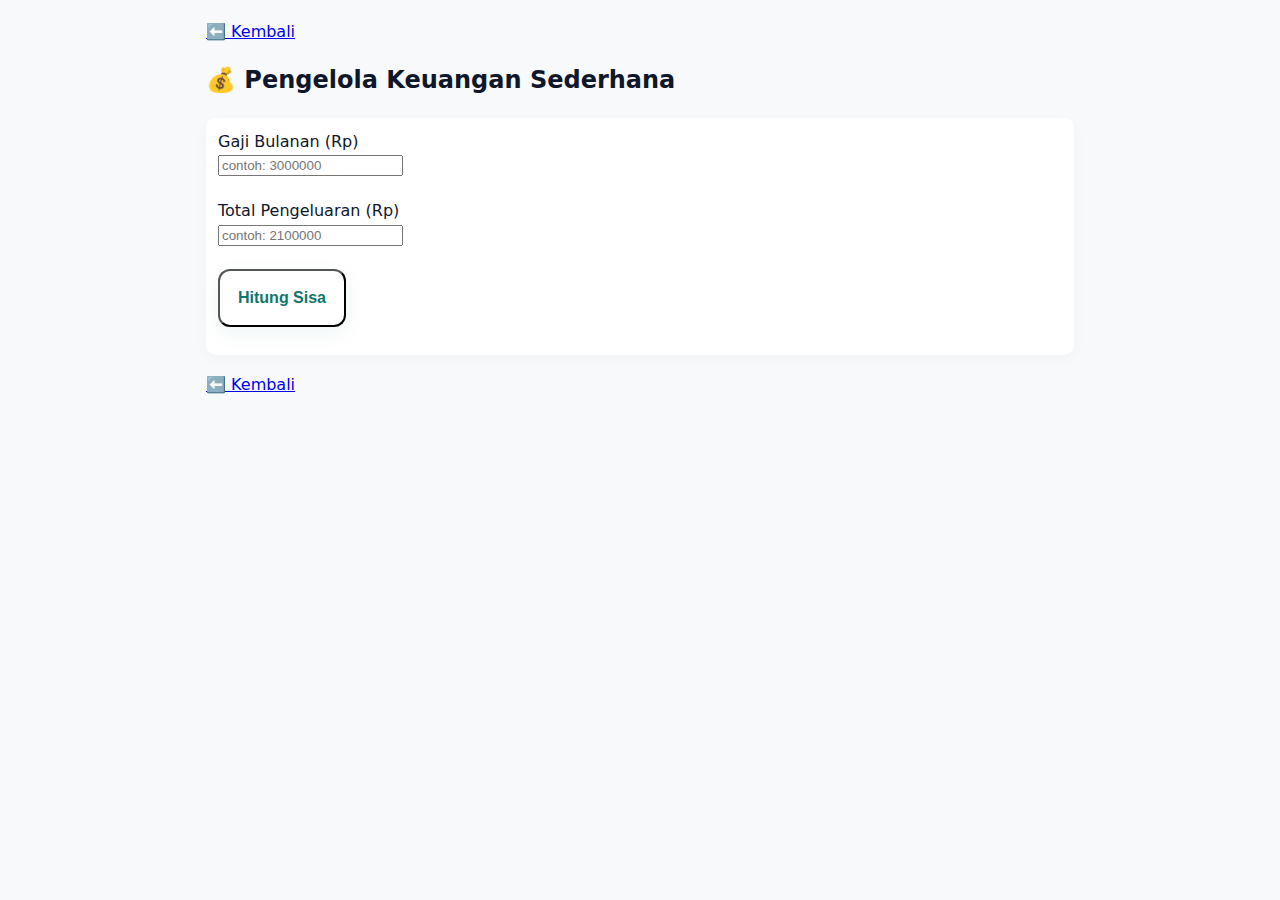
<file: keuangan.html>
<!DOCTYPE html>
<html lang="id">
<head><meta charset="utf-8"/><meta name="viewport" content="width=device-width,initial-scale=1"/>
<title>Keuangan Keluarga — SuamiKuat</title>
<link rel="stylesheet" href="assets/style.css"></head>
<body>
<div class="container">
  <a href="index.html">⬅️ Kembali</a>
  <h2>💰 Pengelola Keuangan Sederhana</h2>
  <div class="ayat">
    <label>Gaji Bulanan (Rp)</label><br>
    <input id="gaji" type="number" placeholder="contoh: 3000000"><br><br>
    <label>Total Pengeluaran (Rp)</label><br>
    <input id="pengeluaran" type="number" placeholder="contoh: 2100000"><br><br>
    <button onclick="hitung()" class="card" style="display:inline-block">Hitung Sisa</button>
    <p id="hasil" style="margin-top:10px"></p>
  </div>
  <script>
    function hitung(){
      const gaji=Number(document.getElementById('gaji').value)||0;
      const pengeluaran=Number(document.getElementById('pengeluaran').value)||0;
      const sisa=gaji-pengeluaran;
      localStorage.setItem('suamik_sisa', sisa);
      document.getElementById('hasil').innerText='Sisa bulan ini: Rp '+sisa.toLocaleString();
    }
    window.onload=function(){
      const s=localStorage.getItem('suamik_sisa');
      if(s!==null) document.getElementById('hasil').innerText='Sisa terakhir: Rp '+Number(s).toLocaleString();
    }
  </script>
  <a href="index.html">⬅️ Kembali</a>
</div>
</body>
</html>
</file>
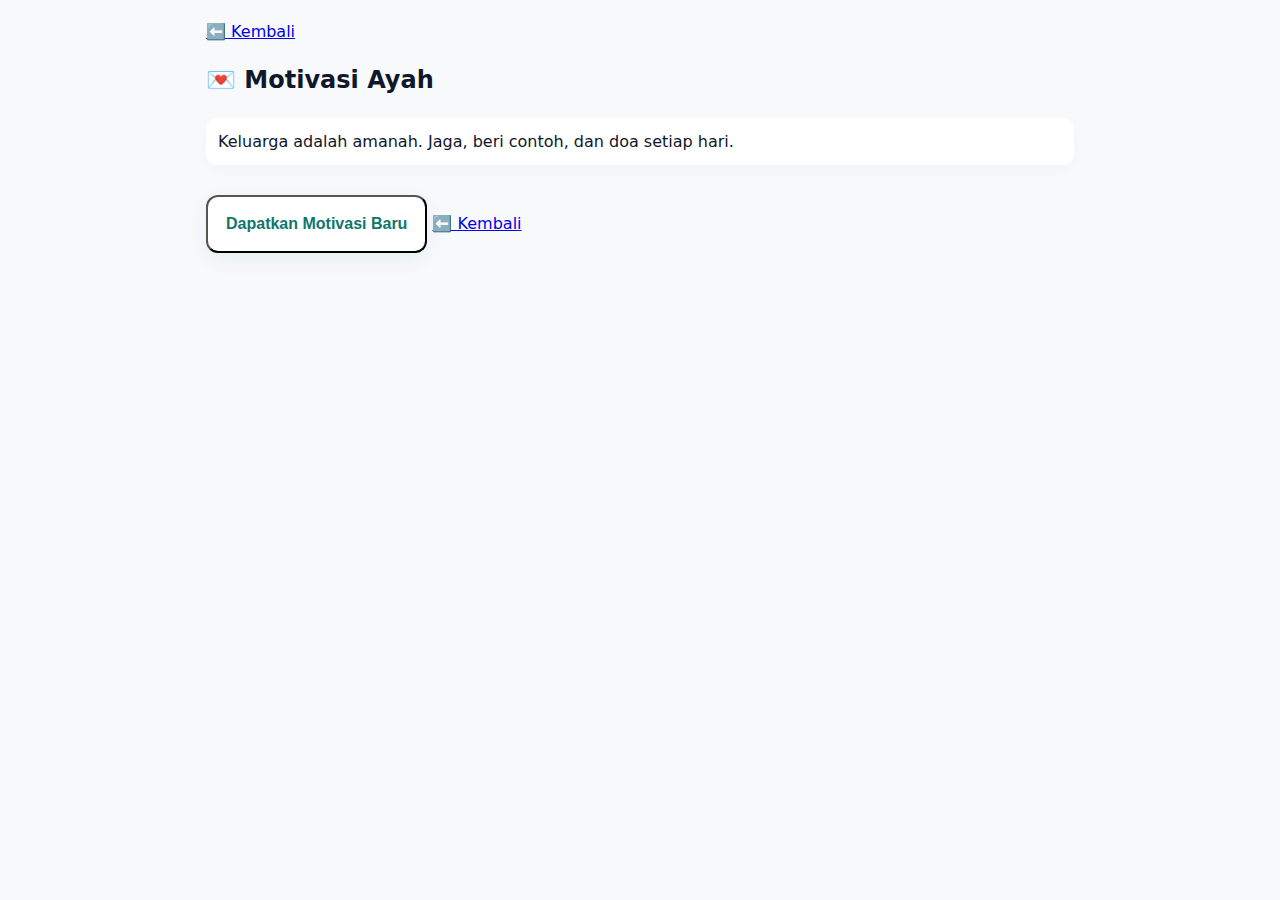
<file: motivasi.html>
<!DOCTYPE html>
<html lang="id">
<head><meta charset="utf-8"/><meta name="viewport" content="width=device-width,initial-scale=1"/>
<title>Motivasi Ayah — SuamiKuat</title>
<link rel="stylesheet" href="assets/style.css"></head>
<body>
<div class="container">
  <a href="index.html">⬅️ Kembali</a>
  <h2>💌 Motivasi Ayah</h2>
  <div id="box" class="ayat"></div>
  <button onclick="newQuote()" class="card" style="display:inline-block;margin-top:12px">Dapatkan Motivasi Baru</button>
  <script>
    const quotes = [
      "Sesungguhnya setelah kesulitan ada kemudahan. — QS Al-Insyirah:6",
      "Bekerjalah dengan niat mencari ridha Allah; rezeki akan datang tak terduga.",
      "Jangan remehkan keringatmu; setiap tetes bisa jadi pahala.",
      "Keluarga adalah amanah. Jaga, beri contoh, dan doa setiap hari."
    ];
    function newQuote(){ document.getElementById('box').innerText = quotes[Math.floor(Math.random()*quotes.length)]; }
    newQuote();
  </script>
  <a href="index.html">⬅️ Kembali</a>
</div>
</body>
</html>
</file>
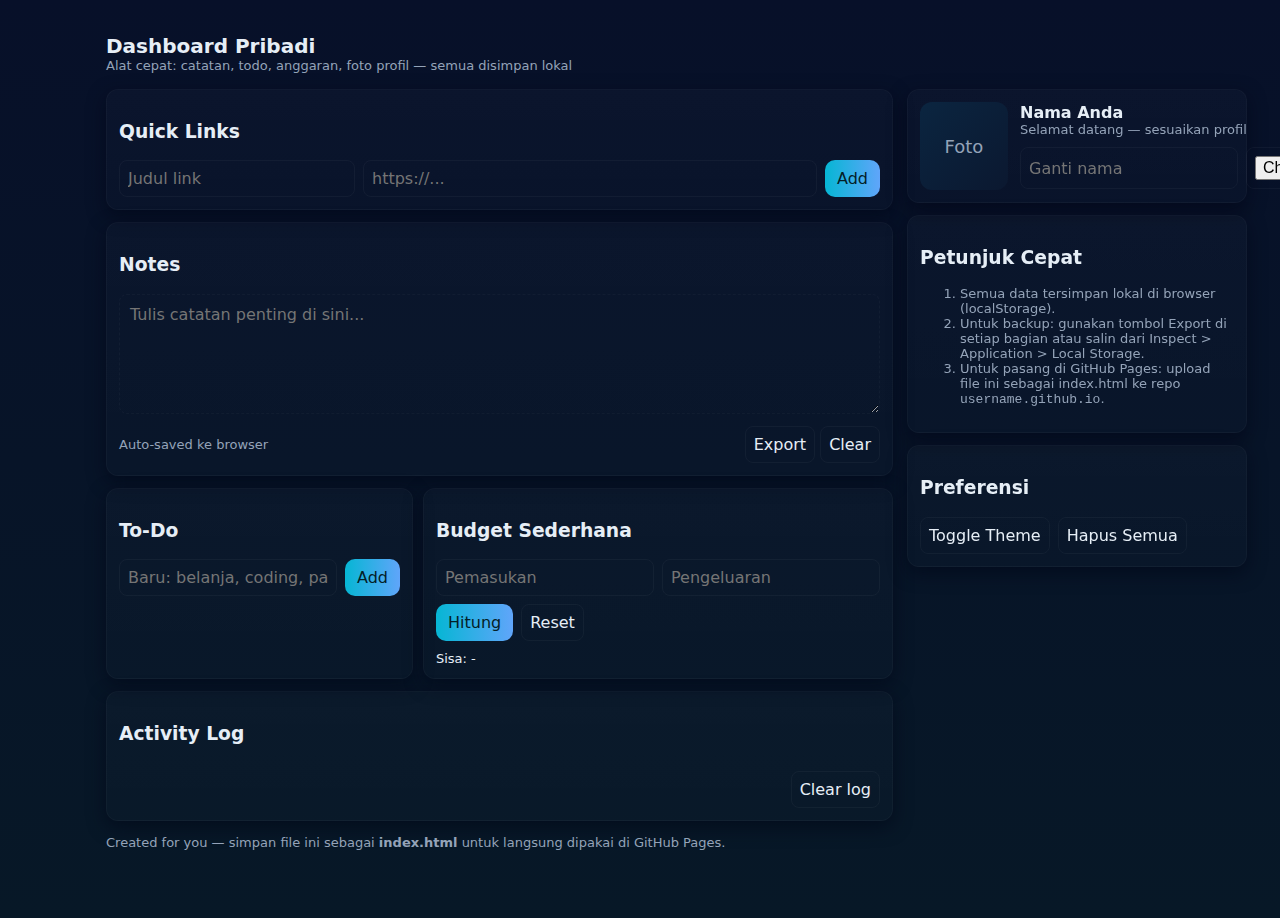
<file: personal_utility_website_index.html>
<!--
Personal Utility Website - Single-file static site
Purpose: A compact GitHub Pages-friendly personal dashboard that is useful offline and on mobile.
Features:
- Right-side profile/photo uploader (saves to localStorage)
- Quick Links (editable)
- Notes (localStorage)
- To‑Do list (localStorage, complete/delete)
- Simple Budget tracker (income/expense, shows remaining)
- Recent activity log (localStorage)
- Mobile-first responsive layout

Deployment: Save this file as index.html at the root of a repo named <your-username>.github.io and push to GitHub.

-->
<!doctype html>
<html lang="id">
<head>
  <meta charset="utf-8" />
  <meta name="viewport" content="width=device-width,initial-scale=1" />
  <title>Dashboard — Personal Utility</title>
  <style>
    :root{--bg:#0f1724;--card:#0b1220;--muted:#94a3b8;--accent:#06b6d4;--glass:rgba(255,255,255,0.03)}
    *{box-sizing:border-box}
    body{margin:0;font-family:Inter,ui-sans-serif,system-ui,-apple-system,"Segoe UI",Roboto,"Helvetica Neue",Arial; background:linear-gradient(180deg,#071029 0%, #071827 100%);color:#e6eef6;min-height:100vh}
    .container{max-width:1100px;margin:18px auto;padding:16px}
    header{display:flex;gap:12px;align-items:center;margin-bottom:16px}
    .brand{display:flex;flex-direction:column}
    h1{margin:0;font-size:20px}
    .muted{color:var(--muted);font-size:13px}
    .layout{display:grid;grid-template-columns:1fr 340px;gap:14px}
    @media (max-width:900px){.layout{grid-template-columns:1fr}}
    .card{background:linear-gradient(180deg, rgba(255,255,255,0.02), rgba(255,255,255,0.01));border-radius:12px;padding:12px;box-shadow:0 6px 18px rgba(2,6,23,0.6);border:1px solid rgba(255,255,255,0.03)}
    .grid2{display:grid;grid-template-columns:1fr 1fr;gap:10px}
    input,textarea,button,select{font:inherit;color:inherit}
    .quicklinks a{display:inline-block;margin:6px 6px 6px 0;padding:8px 10px;border-radius:8px;background:var(--glass);text-decoration:none;color:inherit;font-size:14px}
    .notes textarea{width:100%;min-height:120px;border-radius:8px;padding:10px;border:1px dashed rgba(255,255,255,0.03);background:transparent;color:inherit}
    .todo-list{list-style:none;padding:0;margin:0}
    .todo-item{display:flex;align-items:center;gap:8px;padding:8px;border-radius:8px;margin-bottom:8px;background:linear-gradient(180deg, rgba(255,255,255,0.01), transparent)}
    .small{font-size:13px}
    .right-panel{position:sticky;top:18px}
    .profile{display:flex;align-items:center;gap:12px}
    .avatar{width:88px;height:88px;border-radius:12px;background:linear-gradient(135deg,#0b2540,#0b1830);display:flex;align-items:center;justify-content:center;font-size:18px;color:var(--muted);overflow:hidden}
    .btn{padding:8px 12px;border-radius:10px;border:0;background:linear-gradient(90deg,var(--accent),#60a5fa);color:#042027;cursor:pointer}
    .ghost{background:transparent;border:1px solid rgba(255,255,255,0.04);padding:8px;border-radius:8px}
    .budget-row{display:flex;gap:8px}
    .log{max-height:140px;overflow:auto;padding-right:6px}
    footer{margin-top:14px;color:var(--muted);font-size:13px}
  </style>
</head>
<body>
  <div class="container">
    <header>
      <div class="brand">
        <h1>Dashboard Pribadi</h1>
        <div class="muted">Alat cepat: catatan, todo, anggaran, foto profil — semua disimpan lokal</div>
      </div>
    </header>

    <div class="layout">
      <main>
        <section class="card">
          <h3>Quick Links</h3>
          <div class="quicklinks small" id="quicklinks"></div>
          <div style="margin-top:10px;display:flex;gap:8px">
            <input id="qlTitle" placeholder="Judul link" class="ghost" style="flex:1" />
            <input id="qlUrl" placeholder="https://..." class="ghost" style="flex:2" />
            <button class="btn" id="addLink">Add</button>
          </div>
        </section>

        <section class="card" style="margin-top:12px">
          <h3>Notes</h3>
          <div class="notes">
            <textarea id="notesArea" placeholder="Tulis catatan penting di sini..." spellcheck="false"></textarea>
            <div style="display:flex;justify-content:space-between;margin-top:8px;align-items:center">
              <div class="small muted">Auto-saved ke browser</div>
              <div>
                <button id="exportNotes" class="ghost">Export</button>
                <button id="clearNotes" class="ghost">Clear</button>
              </div>
            </div>
          </div>
        </section>

        <div class="grid2" style="margin-top:12px">
          <section class="card">
            <h3>To‑Do</h3>
            <div style="display:flex;gap:8px">
              <input id="todoTxt" placeholder="Baru: belanja, coding, panggil bapak" class="ghost" style="flex:1" />
              <button id="addTodo" class="btn">Add</button>
            </div>
            <ul class="todo-list" id="todoList" style="margin-top:10px"></ul>
          </section>

          <section class="card">
            <h3>Budget Sederhana</h3>
            <div class="budget-row" style="margin-bottom:8px">
              <input id="income" type="number" placeholder="Pemasukan" class="ghost" />
              <input id="expense" type="number" placeholder="Pengeluaran" class="ghost" />
            </div>
            <div style="display:flex;gap:8px">
              <button id="applyBudget" class="btn">Hitung</button>
              <button id="resetBudget" class="ghost">Reset</button>
            </div>
            <div style="margin-top:10px">
              <div class="small">Sisa: <span id="budgetRemaining">-</span></div>
            </div>
          </section>
        </div>

        <section class="card" style="margin-top:12px">
          <h3>Activity Log</h3>
          <div class="log" id="activityLog"></div>
          <div style="margin-top:8px;display:flex;justify-content:flex-end">
            <button id="clearLog" class="ghost">Clear log</button>
          </div>
        </section>
      </main>

      <aside class="right-panel">
        <section class="card profile">
          <div>
            <div class="avatar" id="avatar">Foto</div>
          </div>
          <div style="flex:1">
            <div style="display:flex;align-items:center;justify-content:space-between">
              <div>
                <div id="displayName" style="font-weight:600">Nama Anda</div>
                <div class="muted small">Selamat datang — sesuaikan profil</div>
              </div>
            </div>
            <div style="margin-top:10px;display:flex;gap:8px">
              <input id="nameInput" class="ghost" placeholder="Ganti nama" />
              <input id="imgInput" type="file" accept="image/*" class="ghost" />
            </div>
          </div>
        </section>

        <section class="card" style="margin-top:12px">
          <h3>Petunjuk Cepat</h3>
          <ol class="small muted">
            <li>Semua data tersimpan lokal di browser (localStorage).</li>
            <li>Untuk backup: gunakan tombol Export di setiap bagian atau salin dari Inspect &gt; Application &gt; Local Storage.</li>
            <li>Untuk pasang di GitHub Pages: upload file ini sebagai index.html ke repo <code>username.github.io</code>.</li>
          </ol>
        </section>

        <section class="card" style="margin-top:12px">
          <h3>Preferensi</h3>
          <div style="display:flex;gap:8px">
            <button id="darkToggle" class="ghost">Toggle Theme</button>
            <button id="clearAll" class="ghost">Hapus Semua</button>
          </div>
        </section>
      </aside>
    </div>

    <footer class="muted">Created for you — simpan file ini sebagai <strong>index.html</strong> untuk langsung dipakai di GitHub Pages.</footer>
  </div>

<script>
(function(){
  // helpers
  const q = id=>document.getElementById(id);
  const logAction = (t)=>{
    const log = JSON.parse(localStorage.getItem('pu_log')||'[]');
    log.unshift({t,ts:new Date().toISOString()});
    if(log.length>200) log.pop();
    localStorage.setItem('pu_log',JSON.stringify(log));
    renderLog();
  }
  function renderLog(){
    const el = q('activityLog');
    const log = JSON.parse(localStorage.getItem('pu_log')||'[]');
    el.innerHTML = log.map(x=>`<div style="padding:6px;border-bottom:1px dashed rgba(255,255,255,0.02)"><div style="font-size:13px">${x.t}</div><div class="muted small">${new Date(x.ts).toLocaleString()}</div></div>`).join('') || '<div class="muted small">Belum ada aktivitas</div>';
  }

  // Quick links
  function renderLinks(){
    const links = JSON.parse(localStorage.getItem('pu_links')||'[]');
    const el = q('quicklinks');
    el.innerHTML = links.map((l,i)=>`<a href="${l.url}" target="_blank">${l.title}</a><button data-i="${i}" class="ghost" style="margin-left:6px">x</button>`).join('');
    Array.from(el.querySelectorAll('button')).forEach(b=>b.addEventListener('click',e=>{
      const i = +b.dataset.i; links.splice(i,1); localStorage.setItem('pu_links',JSON.stringify(links)); renderLinks(); logAction('Hapus quicklink');
    }))
  }
  q('addLink').addEventListener('click',()=>{
    const t = q('qlTitle').value.trim(); const u = q('qlUrl').value.trim(); if(!t||!u) return alert('Isi judul dan url');
    const links = JSON.parse(localStorage.getItem('pu_links')||'[]'); links.push({title:t,url:u}); localStorage.setItem('pu_links',JSON.stringify(links)); q('qlTitle').value=''; q('qlUrl').value=''; renderLinks(); logAction('Tambah quicklink '+t);
  })

  // Notes
  q('notesArea').addEventListener('input',()=>{
    localStorage.setItem('pu_notes', q('notesArea').value);
    logAction('Update notes');
  })
  q('exportNotes').addEventListener('click',()=>{
    const data = q('notesArea').value; const blob = new Blob([data],{type:'text/plain'}); const url = URL.createObjectURL(blob);
    const a = document.createElement('a'); a.href=url; a.download='notes.txt'; a.click(); URL.revokeObjectURL(url);
  })
  q('clearNotes').addEventListener('click',()=>{ if(confirm('Clear notes?')){ q('notesArea').value=''; localStorage.removeItem('pu_notes'); logAction('Clear notes'); }} )

  // To-do
  function renderTodo(){
    const todos = JSON.parse(localStorage.getItem('pu_todo')||'[]');
    const ul = q('todoList'); ul.innerHTML = todos.map((t,i)=>`<li class="todo-item"><input type="checkbox" data-i="${i}" ${t.done? 'checked':''} /><div style="flex:1;opacity:${t.done?0.6:1};text-decoration:${t.done?'line-through':''}">${t.txt}</div><button data-i="${i}" class="ghost">Del</button></li>`).join('');
    Array.from(ul.querySelectorAll('input[type=checkbox]')).forEach(cb=>cb.addEventListener('change',e=>{ const i=+cb.dataset.i; const todos=JSON.parse(localStorage.getItem('pu_todo')||'[]'); todos[i].done=cb.checked; localStorage.setItem('pu_todo',JSON.stringify(todos)); renderTodo(); logAction('Toggle todo'); }));
    Array.from(ul.querySelectorAll('button')).forEach(b=>b.addEventListener('click',e=>{ const i=+b.dataset.i; const todos=JSON.parse(localStorage.getItem('pu_todo')||'[]'); todos.splice(i,1); localStorage.setItem('pu_todo',JSON.stringify(todos)); renderTodo(); logAction('Delete todo'); }));
  }
  q('addTodo').addEventListener('click',()=>{ const txt=q('todoTxt').value.trim(); if(!txt) return; const todos=JSON.parse(localStorage.getItem('pu_todo')||'[]'); todos.unshift({txt,done:false}); localStorage.setItem('pu_todo',JSON.stringify(todos)); q('todoTxt').value=''; renderTodo(); logAction('Add todo '+txt); })

  // Budget
  q('applyBudget').addEventListener('click',()=>{
    const inc = Number(q('income').value||0); const exp = Number(q('expense').value||0);
    const rem = inc - exp; q('budgetRemaining').innerText = rem.toLocaleString(); localStorage.setItem('pu_budget', JSON.stringify({inc,exp,rem,ts:new Date().toISOString()})); logAction('Hitung budget: '+rem);
  })
  q('resetBudget').addEventListener('click',()=>{ q('income').value=''; q('expense').value=''; q('budgetRemaining').innerText='-'; localStorage.removeItem('pu_budget'); logAction('Reset budget'); })

  // Avatar & name
  q('imgInput').addEventListener('change',e=>{
    const f = e.target.files && e.target.files[0]; if(!f) return; const r=new FileReader(); r.onload = ()=>{ localStorage.setItem('pu_avatar', r.result); renderAvatar(); logAction('Update avatar'); }; r.readAsDataURL(f);
  })
  q('nameInput').addEventListener('input',()=>{ const v=q('nameInput').value; q('displayName').innerText = v||'Nama Anda'; localStorage.setItem('pu_name', v); logAction('Ganti nama'); })
  function renderAvatar(){ const d = localStorage.getItem('pu_avatar'); const av = q('avatar'); if(d){ av.innerHTML = '<img src="'+d+'" style="width:100%;height:100%;object-fit:cover;display:block">'; } else { av.textContent='Foto'; }}

  // theme toggle (simple simulate)
  q('darkToggle').addEventListener('click',()=>{ document.body.classList.toggle('light'); alert('Tema toggled (placeholder)'); logAction('Toggle theme'); })

  // logs
  q('clearLog').addEventListener('click',()=>{ if(confirm('Clear activity log?')){ localStorage.removeItem('pu_log'); renderLog(); } })

  q('clearAll').addEventListener('click',()=>{ if(confirm('Hapus semua data lokal?')){ ['pu_notes','pu_todo','pu_links','pu_budget','pu_avatar','pu_name','pu_log'].forEach(k=>localStorage.removeItem(k)); location.reload(); } })

  // load
  (function init(){
    q('notesArea').value = localStorage.getItem('pu_notes')||'';
    renderLinks(); renderTodo(); renderLog(); renderAvatar(); q('displayName').innerText = localStorage.getItem('pu_name')||'Nama Anda'; q('nameInput').value = localStorage.getItem('pu_name')||'';
    const b = JSON.parse(localStorage.getItem('pu_budget')||'null'); if(b) { q('income').value=b.inc; q('expense').value=b.exp; q('budgetRemaining').innerText = b.rem; }
    logAction('Open dashboard');
  })();
})();
</script>
</body>
</html>
</file>
<file: style.css>
body {
  font-family: 'Playfair Display', serif;
  margin: 0;
  padding: 0;
  line-height: 1.6;
  background: #fdfcf9;
  color: #444;
}

header {
  background: linear-gradient(135deg, #d4af37, #f8e6b5);
  color: #fff;
  padding: 30px;
  text-align: center;
  font-size: 22px;
  letter-spacing: 2px;
  text-transform: uppercase;
}

.container {
  display: flex;
  flex-wrap: wrap;
  justify-content: space-between;
  align-items: center;
  padding: 40px 20px;
}

.text {
  flex: 1;
  padding: 20px;
}

.text .nama {
  font-family: 'Great Vibes', cursive;
  font-size: 48px;
  color: #b8860b;
  margin: 0 0 20px;
}

.text .ayat {
  font-style: italic;
  margin-bottom: 20px;
  color: #666;
}

.text .detail {
  font-size: 18px;
  margin-bottom: 15px;
}

.text .tanggal {
  font-weight: bold;
  font-size: 20px;
  color: #2c3e50;
}

.photo {
  flex: 1;
  text-align: center;
}

.photo img {
  max-width: 100%;
  height: auto;
  border-radius: 15px;
  box-shadow: 0 4px 12px rgba(0,0,0,0.3);
  border: 5px solid #fff;
}

footer {
  background: #2c3e50;
  color: #fff;
  text-align: center;
  padding: 20px;
  margin-top: 40px;
}
</file>
<file: assets/style.css>
/* Modern, legible style suitable for mobile */
:root{
  --bg:#f7f9fb; --card:#ffffff; --accent:#0f766e; --muted:#6b7280;
}
*{box-sizing:border-box}
body{font-family:system-ui,-apple-system,'Segoe UI',Roboto,'Noto Sans',sans-serif;
     margin:0;background:var(--bg);color:#0f172a;line-height:1.45}
.hero{background:linear-gradient(135deg,var(--accent),#065f46);color:white;padding:34px 16px;text-align:center}
.hero h1{margin:0;font-size:28px;letter-spacing:0.6px}
.hero p{margin:6px 0 0;color:rgba(255,255,255,0.9)}
.container{max-width:900px;margin:20px auto;padding:0 16px}
.menu{display:grid;grid-template-columns:repeat(1,1fr);gap:12px}
.card{display:block;padding:18px;border-radius:12px;background:var(--card);text-decoration:none;color:var(--accent);
      box-shadow:0 6px 20px rgba(15,118,110,0.07);font-weight:600;font-size:16px;text-align:left}
.card:hover{transform:translateY(-3px);transition:all .18s ease}
.footer{text-align:center;padding:20px;color:var(--muted);font-size:13px}
/* Qur'an view */
.surah-list{list-style:none;padding:0;margin:0}
.surah-list li{padding:10px;border-bottom:1px solid #eef2f7}
.ayat{margin:18px 0;padding:12px;border-radius:10px;background:#fff;box-shadow:0 4px 14px rgba(2,6,23,0.03)}
.arab{font-size:26px;direction:rtl;text-align:right;font-family:'Amiri',serif;margin-bottom:8px}
.trans{font-size:15px;color:var(--muted);text-align:left}
/* small screens adjust */
@media(min-width:640px){.menu{grid-template-columns:repeat(2,1fr)}}
</file>
